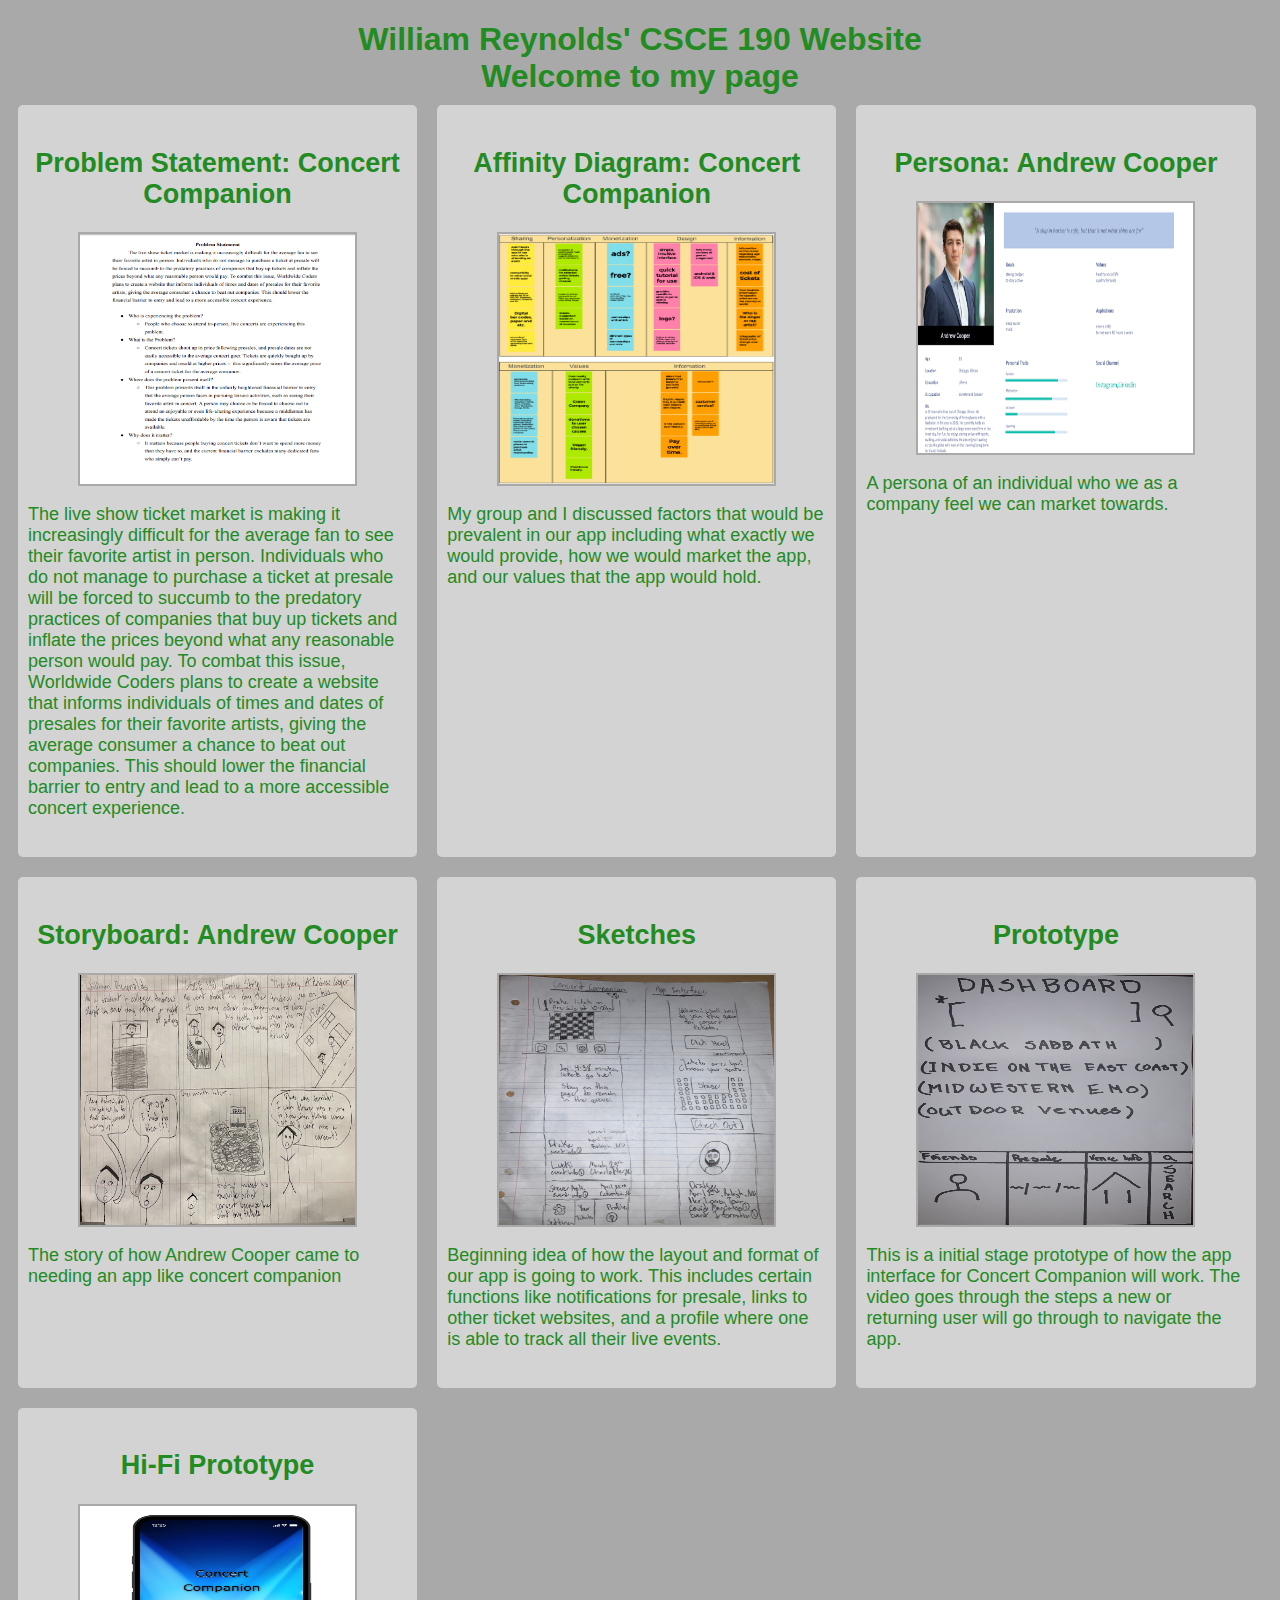
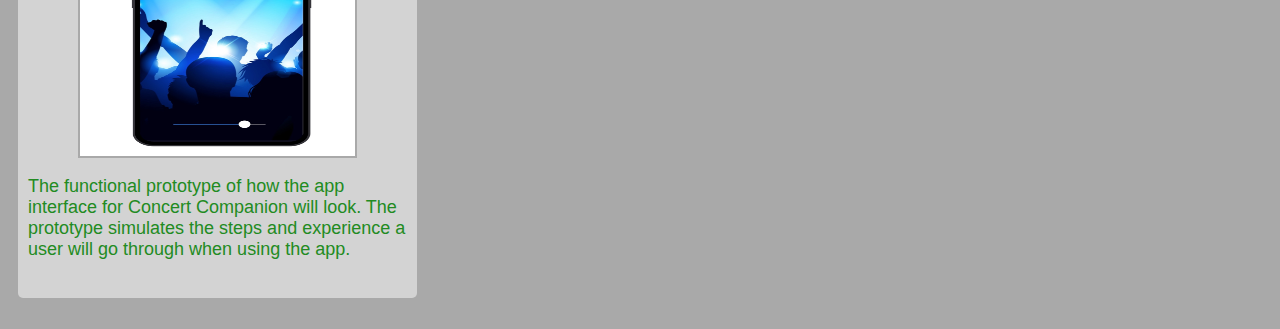
<file: index.html>
<!DOCTYPE html>
<html>
    <head>
        <title>CSCE 190: William Reynolds</title>
        <link rel = "stylesheet" href = "styles.css">
    </head>
    <body>
        <h1> William Reynolds' CSCE 190 Website<br>
            Welcome to my page


        <div class = "assignments">
            <!-- Problem Statement Assignment-->
            <section class = "assignment">
                <a href = "files/problemstatement.pdf"><h2>Problem Statement: Concert Companion</h2></a>

                    <a href = "files/problemstatement.pdf"><img src = "images/Problem Statement.png"
                    width = "350"
                    height = "250"></a>
                    
                    <p><span style = "font-weight:normal">
                    The live show ticket market is making it increasingly difficult for the average fan to see their favorite artist in person. Individuals who do not manage to purchase a ticket at presale will be forced to succumb to the predatory practices of companies that buy up tickets and inflate the prices beyond what any reasonable person would pay. To combat this issue, Worldwide Coders plans to create a website that informs individuals of times and dates of presales for their favorite artists, giving the average consumer a chance to beat out companies. This should lower the financial barrier to entry and lead to a more accessible concert experience. 
                    </span></p>
                        
                    </section>
            </section>

            <!-- Affinity Diagram Assignment-->
            <section class = "assignment"> 
                <a href = "files/affinitydiagram.pdf"><h2>Affinity Diagram: Concert Companion</h2></a>

                <a href = "files/affinitydiagram.pdf"><img src = "images/Affinity Diagram.png"
                    width = "350"
                    height = "250"></a>
                    <section class = "assignment-details">
                        <p><span style = "font-weight:normal">
                            My group and I discussed factors that would be prevalent in our app including what exactly we would provide, how we would market the app, and our values that the app would hold.
                        </span></p>
                        
                    </section>
            </section>

            <!-- Persona Assignment-->
            <section class = "assignment">
                <a href = "files/persona.pdf"><h2>Persona: Andrew Cooper</h2></a>

                <a href = "files/persona.pdf"><img src = "images/Andrew Cooper.png" href = "files/persona.pdf" 
                    width = "350"
                    height = "250"></a>
                    <section class = "assignment-details">
                            <p><span style = "font-weight:normal">
                        A persona of an individual who we as a company feel we can market towards.
                        </span></p>
                        
                    </section>
            </section>

            <!-- Storyboard Assignment-->
            <section class = "assignment">
                <a href = "files/storyboard.pdf"><h2>Storyboard: Andrew Cooper</h2></a>

                <a href = "files/storyboard.pdf"><img src = "images/Trey Storyboard.jpeg" href = "files/storyboard.pdf" 
                    width = "3500"
                    height = "250"></a>
                    <section class = "assignment-details">
                        <p><span style = "font-weight:normal">
                        The story of how Andrew Cooper came to needing an app like concert companion
                        </span></p>
                        
                    </section>
            </section>

            <!-- Sketches Assignment-->
            <section class = "assignment">
                <a href = "files/sketches.pdf"><h2>Sketches</h2></a>

                <a href = "files/sketches.pdf"><img src = "images/CSCE 190 Sketch.jpeg" href = "files/sketches.pdf" 
                    width = "350"
                    height = "250"></a>
                    <section class = "assignment-details">
                        <p><span style = "font-weight:normal">
                        Beginning idea of how the layout and format of our app is going to work. This includes certain functions like notifications for presale, links to other ticket websites, and a profile where one is able to track all their live events. 
                        </span></p>
                        
                    </section>
            </section>

            <!-- Prototype Assignment-->
            <section class = "assignment">
                <a href = "https://www.youtube.com/watch?v=CVF70X-1vpo"><h2>Prototype</h2></a>

                <a href = "https://www.youtube.com/watch?v=CVF70X-1vpo"><img src = "images/Paper Prototype.jpeg" href = "https://www.youtube.com/watch?v=CVF70X-1vpo" 
                    width = "350"
                    height = "250"></a>
                    <section class = "assignment-details">
                        <p><span style = "font-weight:normal">
                        This is a initial stage prototype of how the app interface for Concert Companion will work. The video goes through the steps a new or returning user will go through to navigate the app.
                        </span></p>
                        
                    </section>
            </section>

            <!-- Hi-Fi Prototype Assignment-->
            <section class = "assignment">
                <a href = "files/Hi-Fi Prototype Worldwide Coders/preview.html"><h2>Hi-Fi Prototype</h2></a>

                <a href = "files/Hi-Fi Prototype Worldwide Coders/preview.html"><img src = "images/Hi-Fi Prototype.jpeg" href = "files/Hi-Fi Prototype Worldwide Coders/preview.html" 
                    width = "350"
                    height = "250"></a>
                    <section class = "assignment-details">
                        <p><span style = "font-weight:normal">
                        The functional prototype of how the app interface for Concert Companion will look. The prototype simulates the steps and experience a user will go through when using the app.
                        </span></p>
                        
                    </section>
            </section>
        </div>
            
    </body>
</html>
</file>
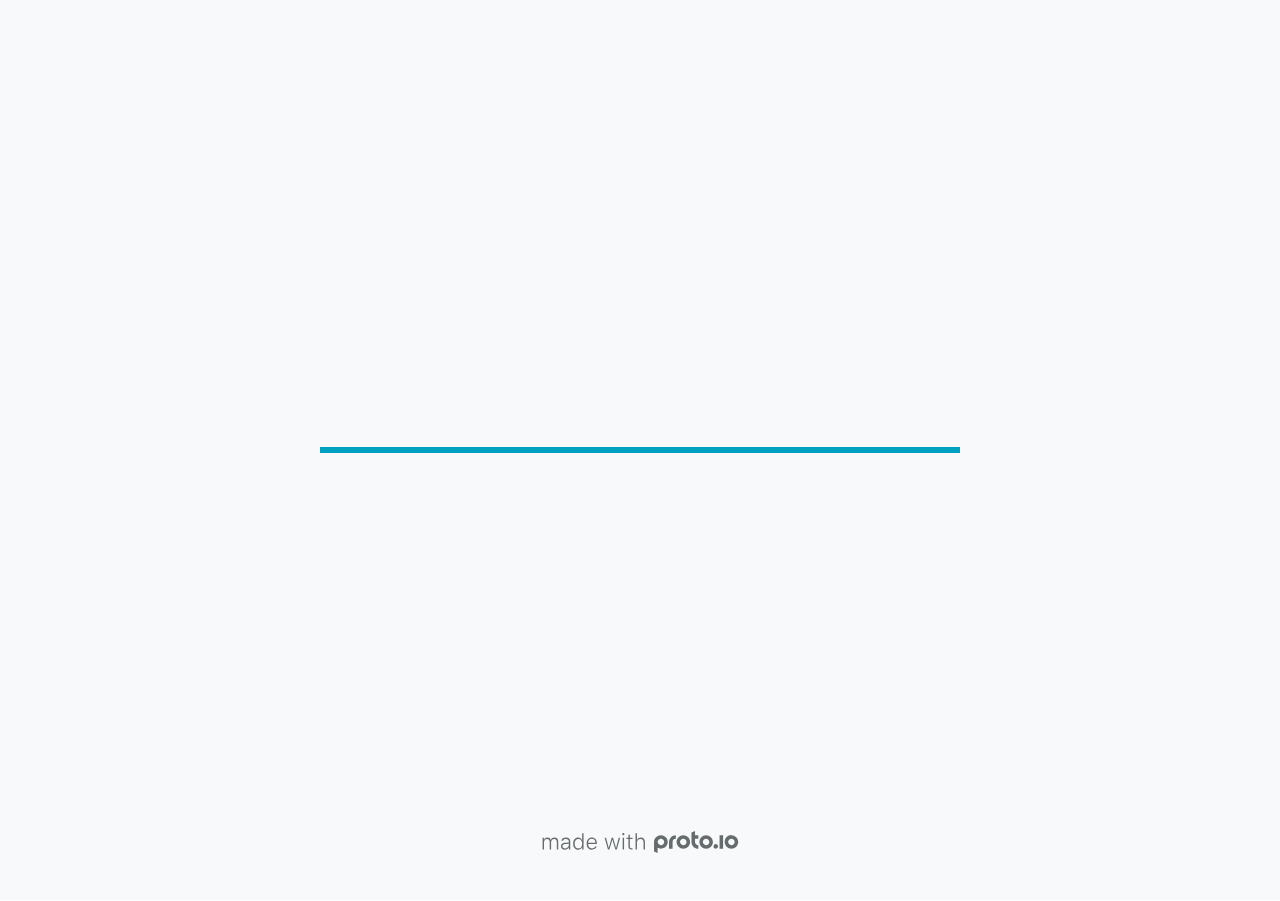
<file: files/Hi-Fi Prototype Worldwide Coders/src/index.html>
<!DOCTYPE HTML>
	<head>

		<meta charset="utf-8">

		<title>Concert Companion - Proto.io</title>

		
			<meta name="HandheldFriendly" content="True">
			<meta name="MobileOptimized" content="430"> 

			
			
			
			<meta name="viewport" content="minimum-scale=1.00, maximum-scale=1.00, initial-scale=1.00, user-scalable=no, shrink-to-fit=no" />

			
				<meta name="apple-mobile-web-app-capable" content="yes" />
				<meta name="apple-mobile-web-app-status-bar-style" content="black-translucent" />
			

			<meta name="format-detection" content="telephone=no">


			

            
            <link rel="icon" sizes="192x192" href="./src/assets/branding/android-icon-hires.png">
            <link rel="icon" sizes="128x128" href="./src/assets/branding/android-icon.png">

            
            <link href="./src/assets/branding/apple-touch-icon-retina180.png" sizes="180x180" rel="apple-touch-icon">

            
            <link href="./src/assets/branding/apple-touch-icon-retina.png" sizes="114x114" rel="apple-touch-icon">

            
            <link href="./src/assets/branding/apple-touch-icon.png" sizes="57x57" rel="apple-touch-icon">

            
            <link href="./src/assets/branding/startup.png" media="(device-width: 320px)" rel="apple-touch-startup-image">

            
            <link href="./src/assets/branding/startup-retina.png" media="(device-width: 320px) and (device-height: 480px) and (-webkit-device-pixel-ratio: 2)" rel="apple-touch-startup-image">

            
            <link href="./src/assets/branding/startup-568.png" media="(device-width: 320px) and (device-height: 568px) and (-webkit-device-pixel-ratio: 2)" rel="apple-touch-startup-image">

            
            <link href="./src/assets/branding/startup-retina-6.png" media="(device-width: 375px) and (device-height: 667px) and (orientation: portrait) and (-webkit-device-pixel-ratio: 2)" rel="apple-touch-startup-image">

            
            <link href="./src/assets/branding/startup-retina-6plus.png" media="(device-width: 414px) and (device-height: 736px) and (orientation: portrait) and (-webkit-device-pixel-ratio: 3)" rel="apple-touch-startup-image">

            
            <link href="./src/assets/branding/startup-retina-6plus-landscape.png" media="(device-width: 414px) and (device-height: 736px) and (orientation: landscape) and (-webkit-device-pixel-ratio: 3)" rel="apple-touch-startup-image">

            
            <link href="./src/assets/branding/startup-ipad.png" media="(device-width: 768px) and (orientation: portrait)" rel="apple-touch-startup-image">

            
            <link href="./src/assets/branding/startup-ipad-landscape.png" media="(device-width: 768px) and (orientation: landscape)" rel="apple-touch-startup-image">

            
            <link href="./src/assets/branding/startup-ipad-retina.png" media="(device-width: 768px) and (orientation: portrait) and (-webkit-device-pixel-ratio: 2)" rel="apple-touch-startup-image">

            
            <link href="./src/assets/branding/startup-ipad-landscape-retina.png" media="(device-width: 768px) and (orientation: landscape) and (-webkit-device-pixel-ratio: 2)" rel="apple-touch-startup-image">

            
            <link href="./src/assets/branding/startup-ipad-pro.png" media="(device-width: 1024px) and (orientation: portrait) and (-webkit-device-pixel-ratio: 2)" rel="apple-touch-startup-image">

            
            <link href="./src/assets/branding/startup-ipad-pro-landscape.png" media="(device-width: 1024px) and (orientation: landscape) and (-webkit-device-pixel-ratio: 2)" rel="apple-touch-startup-image">

			<meta http-equiv="cleartype" content="on"> 


			 
		    <script type="text/javascript" src="./scripts/plugins/jquery/jquery.js"></script>

			
				<link rel="stylesheet" href="./stylesheets/player-export.css" />
				<script type="text/javascript" src="./scripts/player-export.js"></script>
			

			
			<script type="text/javascript" src="./libraries/common/components.js"></script> 
			<link type="text/css" rel="Stylesheet" href="./libraries/common/components.1.00.css" /> 

			
					<script type="text/javascript" src="./libraries/ios9/components.js"></script> 
					<link type="text/css" rel="Stylesheet" href="./libraries/ios9/components.1.00.css" /> 
				
				<script type="text/javascript" src="./data/data.js"></script> 
			

		<style>
			body { width: 430px; height: 932px; }
			.landscape, .landscape .prx-page { min-height: 430px; }
			.portrait, .portrait .prx-page { min-height: 932px; }
		</style>

		<script type="text/javascript">

			prx.ver = '6.8.21.0';
			prx.url.account = 'https://worldwidecoders.proto.io';
			prx.url.staticassets = 'https://gal.proto.io';
			prx.url.devices = 'https://dteyv52hbg2at.cloudfront.net/devices';
			prx.url.static = 'https://dteyv52hbg2at.cloudfront.net';
			prx.url.siteurl = 'proto.io';
			prx.url.crossmsg = 'https://worldwidecoders.proto.io';

			prx.nodejsassetsserver = {};
			prx.nodejsassetsserver.host = ".proto.io";
			prx.nodejsassetsserver.subdomainprefix = "https://a3";
			prx.nodejsassetsserver.maxsubdomains = "20";

			prx.device_library = 'ios9';
			prx.devices[prx.device] = {
				name: prx.device
				,defaultOrientation: 'portrait'
				,portrait_applies: 1 //new
				,portrait: [430,932]
				,landscape_applies: 1 //new
				,landscape: [932,430]
				,allow_orientation_change: 1 //new
				,statusbar_skin: 'default' // new
				,statusbarheightportrait: 0
				,statusbarheightlandscape: 0
				,navigationbar_skin: 'default' //new
				,navigationbarheightportrait: 0
				,navigationbarheightlandscape: 0
				,normalportrait: [430,932]
				,normallandscape: [932,430]
				,device_s3bucket: 'd0465fc0-2500-4058-bd1e-55e4098b0c7d'
				,dpr: '1.00'
				,deviceType: "iphone14"
                ,showiPhoneXNotch: false
                ,hasCustomSkinNotch: false
				,appleWatchRoundedCorners: false
				,scrollType: "default"
				,initialscale: 1.00
				,targetdensitydpi: "device-dpi"
			}
			// save a copy of the device in the player state
			prx.currentPlayerStatus.projectDevice = prx.toolbox.clone(prx.devices[prx.device]);
			prx.currentPlayerStatus.targetDevice = {"ISANDROIDTABLET":0,"ISIPOD":0,"ISCHROME":0,"ISIOS":1,"ISMSIE":0,"ISMOZILLA":0,"isAndroid-Pad":0,"ISOPERA":0,"ISWEBKIT":0,"SOSVERSION":{"CBUILDVER":"","CMAJORVER":"","CMINORVER":"","CTEXT":"","IMINORVER":0,"IMAJORVER":0,"IBUILDVER":0},"ISIPAD":0,"ISMOBILE":1,"ISSAFARI":0,"ISIPHONE":1,"ISWINDOWS":0,"ISWINDOWSTOUCH":0,"ISDEVICE":1,"ISANDROID":0,"ISCUSTOM":0};
			prx.releaseChannel = 'stable';

			prx.projectsettings.id = '1a3eec94-aa71-4f89-a746-8f40e73637e9';
			prx.projectsettings.s3b = 'worldwidecoders-1436870-78851670-a433-1c63-4f4f064e8baf4d35';
			prx.projectsettings.account = 'worldwidecoders';
			prx.projectsettings.statusbar = '0'; 
			prx.projectsettings.statusbarapplies = '0';
			prx.projectsettings.navigationbar = '0';
			prx.projectsettings.navigationbarapplies = '0';
			prx.projectsettings.initialpageid = -1;
			
			
			prx.projectsettings.flashactions = 1;
			prx.projectsettings.gatrackingcode = '';

			prx.export2html = '1' == true;
			prx.mobPlayer = 0;

			prx.user.country = 'US';

			prx.s3Links = []; 
			var sLinkedAssets = [];
			

			prx.csrf_token = 'E8AE878E9AC2AB1E92DE4E2E1D3688892A684E94D70852215CE14061903E3882';

            

            
                            prx.assetsAccessToken = "eyJ0eXAiOiJKV1QiLCJhbGciOiJIUzI1NiJ9.eyJkIjp7InVpZCI6Ii0xIiwicHJvamVjdF9pZCI6IjFhM2VlYzk0LWFhNzEtNGY4OS1hNzQ2LThmNDBlNzM2MzdlOSJ9LCJ2IjowLCJleHAiOjE2ODE5Mjg0MDgsImlhdCI6MTY4MTc0ODQwOH0.jRrb4njVDrYFmucjF3KrJBzI11OXosmbWtY_rBhgcrM";

			prx.iniPlayer.iniPreLoad();

		</script>
	</head>

	

			<body class="player device-cursor-touch mobile-device-true " " id="mbd" >

				
				<div id="window-wrapper">
					<div id="dragarea"></div>
					<div id="statusbar"></div>
					<div id="underlay" style=""></div>

					<div class="prx-page" data-role="page" id="p-1" data-id="1"></div>
					
								<div class="prx-page" data-role="page" id="p-2" data-id="2"></div>
							
								<div class="prx-page" data-role="page" id="p-3" data-id="3"></div>
							
								<div class="prx-page" data-role="page" id="p-4" data-id="4"></div>
							
								<div class="prx-page" data-role="page" id="p-5" data-id="5"></div>
							
								<div class="prx-page" data-role="page" id="p-6" data-id="6"></div>
							
								<div class="prx-page" data-role="page" id="p-7" data-id="7"></div>
							
								<div class="prx-page" data-role="page" id="p-8" data-id="8"></div>
							
								<div class="prx-page" data-role="page" id="p-9" data-id="9"></div>
							
								<div class="prx-page" data-role="page" id="p-11" data-id="11"></div>
							
								<div class="prx-page" data-role="page" id="p-12" data-id="12"></div>
							
								<div class="prx-page" data-role="page" id="p-13" data-id="13"></div>
							
								<div class="prx-page" data-role="page" id="p-14" data-id="14"></div>
							
					<div id="navigationbar"></div>
					<div id="overlay"></div>
					<div id="trash"></div>
					<div id="quick-audios"></div>
				</div>

				 
			<div id="loader-wrapper">
				
				<div class="progress">
					<div class="progress-bar"></div>
				</div>
				<div id="poweredby"></div>
			</div>
			


			</body>
		

</html>
</file>
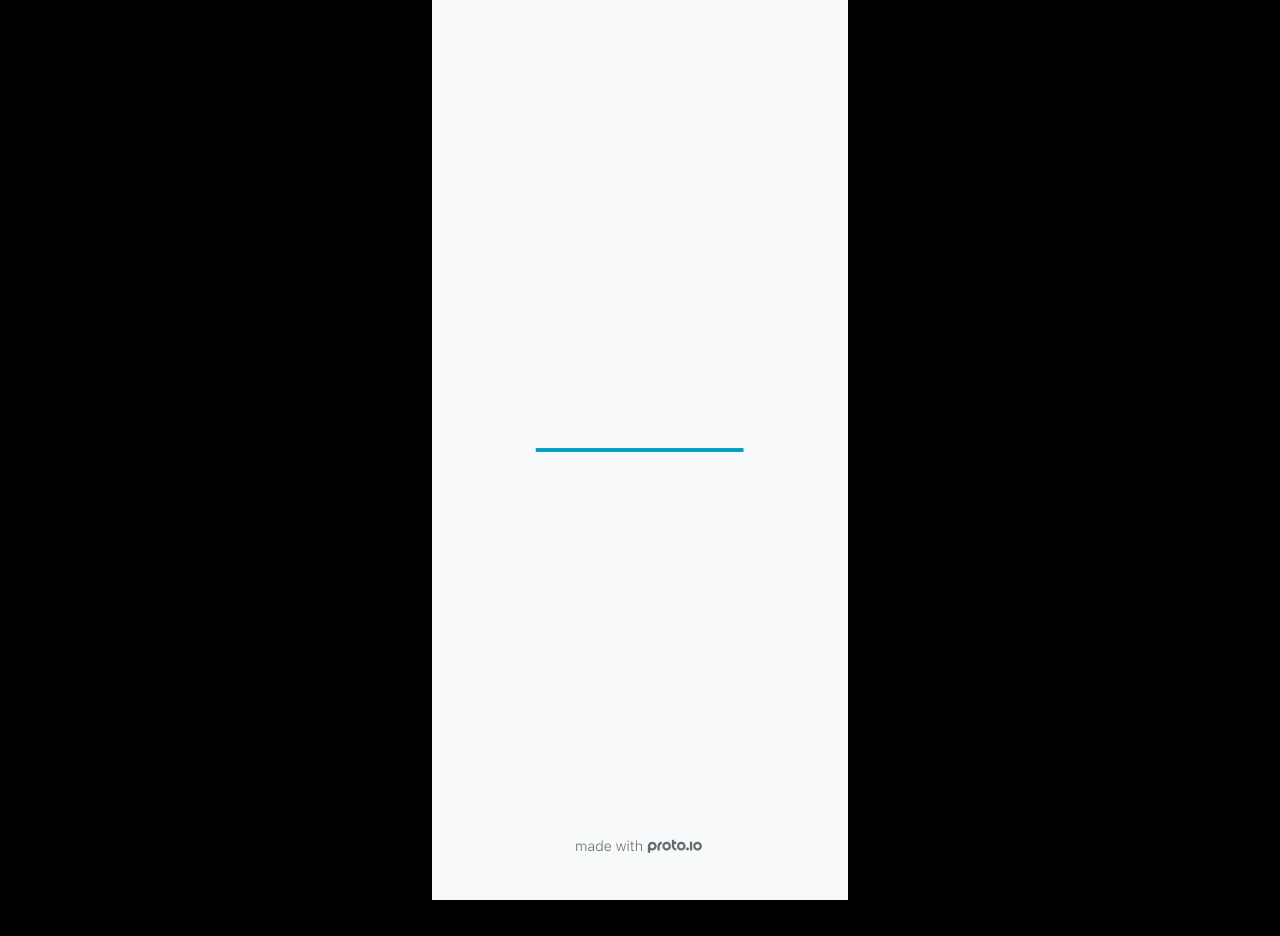
<file: files/Hi-Fi Prototype Worldwide Coders/fullscreen.html>
<!DOCTYPE HTML>
	<head>
		<meta charset="utf-8">

        
			<meta name="HandheldFriendly" content="True">
			<meta name="MobileOptimized" content="430"> 

			
			
			
			<meta name="viewport" content="minimum-scale=1, maximum-scale=1, initial-scale=1, user-scalable=no, shrink-to-fit=no" />

			
				<meta name="apple-mobile-web-app-capable" content="yes" />
				<meta name="apple-mobile-web-app-status-bar-style" content="black-translucent" />
			

			<meta name="format-detection" content="telephone=no">


			

            
            <link rel="icon" sizes="192x192" href="./src/assets/branding/android-icon-hires.png">
            <link rel="icon" sizes="128x128" href="./src/assets/branding/android-icon.png">

            
            <link href="./src/assets/branding/apple-touch-icon-retina180.png" sizes="180x180" rel="apple-touch-icon">

            
            <link href="./src/assets/branding/apple-touch-icon-retina.png" sizes="114x114" rel="apple-touch-icon">

            
            <link href="./src/assets/branding/apple-touch-icon.png" sizes="57x57" rel="apple-touch-icon">

            
            <link href="./src/assets/branding/startup.png" media="(device-width: 320px)" rel="apple-touch-startup-image">

            
            <link href="./src/assets/branding/startup-retina.png" media="(device-width: 320px) and (device-height: 480px) and (-webkit-device-pixel-ratio: 2)" rel="apple-touch-startup-image">

            
            <link href="./src/assets/branding/startup-568.png" media="(device-width: 320px) and (device-height: 568px) and (-webkit-device-pixel-ratio: 2)" rel="apple-touch-startup-image">

            
            <link href="./src/assets/branding/startup-retina-6.png" media="(device-width: 375px) and (device-height: 667px) and (orientation: portrait) and (-webkit-device-pixel-ratio: 2)" rel="apple-touch-startup-image">

            
            <link href="./src/assets/branding/startup-retina-6plus.png" media="(device-width: 414px) and (device-height: 736px) and (orientation: portrait) and (-webkit-device-pixel-ratio: 3)" rel="apple-touch-startup-image">

            
            <link href="./src/assets/branding/startup-retina-6plus-landscape.png" media="(device-width: 414px) and (device-height: 736px) and (orientation: landscape) and (-webkit-device-pixel-ratio: 3)" rel="apple-touch-startup-image">

            
            <link href="./src/assets/branding/startup-ipad.png" media="(device-width: 768px) and (orientation: portrait)" rel="apple-touch-startup-image">

            
            <link href="./src/assets/branding/startup-ipad-landscape.png" media="(device-width: 768px) and (orientation: landscape)" rel="apple-touch-startup-image">

            
            <link href="./src/assets/branding/startup-ipad-retina.png" media="(device-width: 768px) and (orientation: portrait) and (-webkit-device-pixel-ratio: 2)" rel="apple-touch-startup-image">

            
            <link href="./src/assets/branding/startup-ipad-landscape-retina.png" media="(device-width: 768px) and (orientation: landscape) and (-webkit-device-pixel-ratio: 2)" rel="apple-touch-startup-image">

            
            <link href="./src/assets/branding/startup-ipad-pro.png" media="(device-width: 1024px) and (orientation: portrait) and (-webkit-device-pixel-ratio: 2)" rel="apple-touch-startup-image">

            
            <link href="./src/assets/branding/startup-ipad-pro-landscape.png" media="(device-width: 1024px) and (orientation: landscape) and (-webkit-device-pixel-ratio: 2)" rel="apple-touch-startup-image">

			<meta http-equiv="cleartype" content="on"> 


			

		<title>Concert Companion - Proto.io player</title>

		
				<link type="text/css" rel="stylesheet" href="./src/stylesheets/preview-letterbox-min.css">
				<script type="text/javascript" src="./src/scripts/preview-letterbox-min.js"></script>
			

		<script type="text/javascript">
			var prx = window.prx || {};
			prx.letterboxmode = true;
			prx.orientation = 'portrait';
			prx.orientations = {};
			prx.orientations.portrait = 1;
			prx.orientations.landscape = 1;
			prx.project = {};
			prx.project.id = '1a3eec94-aa71-4f89-a746-8f40e73637e9';
			prx.project.title = 'Concert Companion';
			prx.project.version = 0;
			prx.project.livepreview = 0;
			prx.project.account = "worldwidecoders";
			prx.activePage = {};
			
				prx.user = false;
			
			prx.flashactions = 1;

			prx.device_library = 'ios9';
			prx.device = {
					name: prx.device
					,caption: "iPhone 14 Pro Max"
					,defaultOrientation: 'portrait'
					,portrait_applies: 1 //new
					,portrait: [430,932]
					,landscape_applies: 1 //new
					,landscape: [932,430]
					,allow_orientation_change: 1 && 1 //new

			}

			prx.url.crossmsg = 'https://worldwidecoders.proto.io';
			prx.ver = '6.8.21.0';
			prx.exitFullScreenUrl = 'https://worldwidecoders.proto.io/player/index.cfm?id=1a3eec94-aa71-4f89-a746-8f40e73637e9';
			prx.openURL = '';
			prx.downloadURL = '';

			
		</script>

		

	</head>

	<body>

		
				<iframe id="pio-playerframe" src="./src/index.html" scrolling="NO" style="width: 430px; height: 932px;" webkitAllowFullScreen mozallowfullscreen allowFullScreen allowvr allow="autoplay"></iframe>
				
						<script type="text/javascript">
							// remove parameter from address bar immediately if no changes
							let url = new URL(window.location.href);
							url.searchParams.delete('hc');
							url.searchParams.delete('ap');
							window.history.replaceState({}, document.title, url.toString());
						</script>
					
	</body>

</html>
</file>
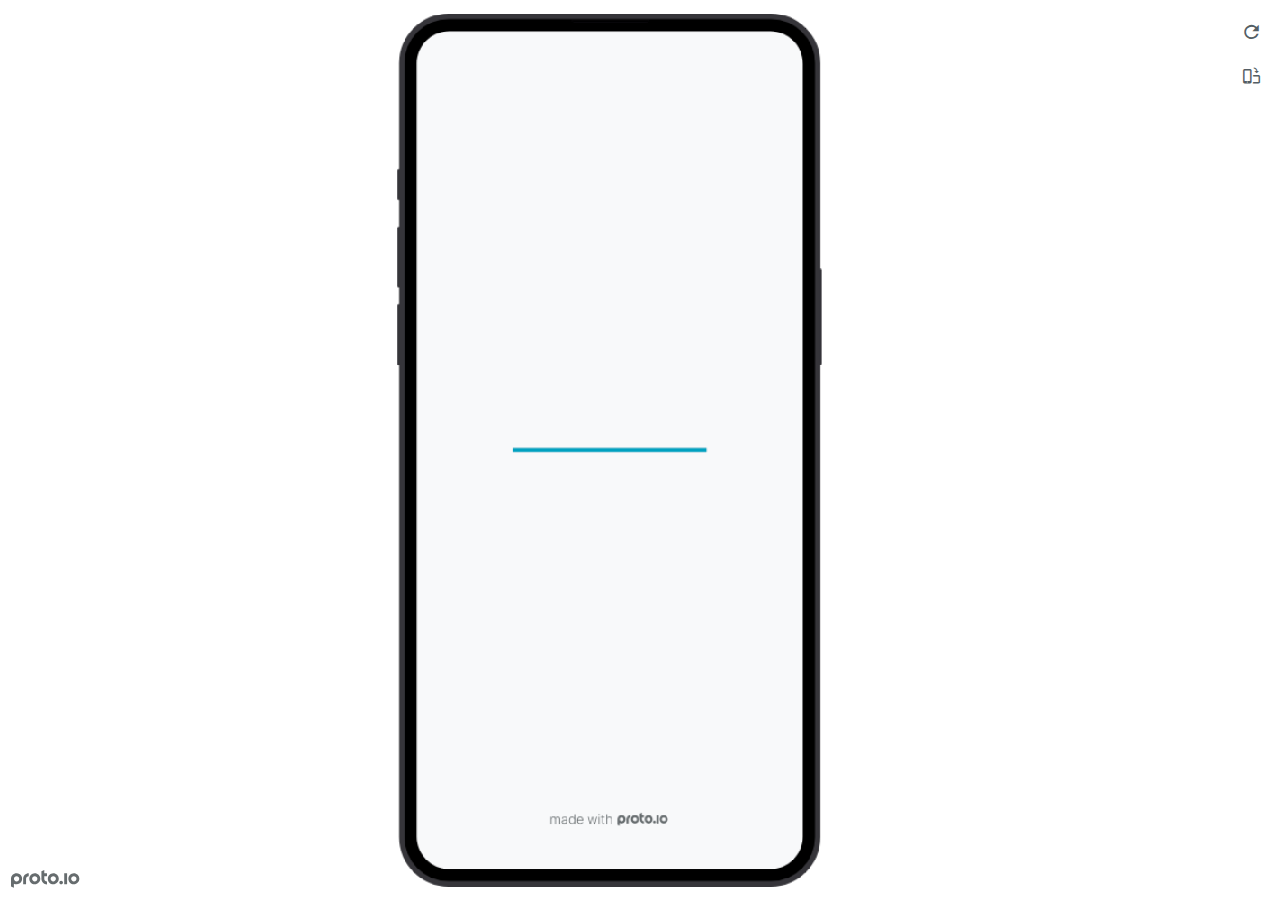
<file: files/Hi-Fi Prototype Worldwide Coders/preview.html>
<!DOCTYPE HTML>
    <head>
    <meta charset="utf-8">

    <title>Concert Companion - Proto.io player</title>

    
				<link type="text/css" rel="stylesheet" href="./src/stylesheets/preview-export-min.css">
				<script type="text/javascript" src="./src/scripts/preview-export-min.js"></script>
			

    <script type="text/javascript">
        var prx = window.prx || {};
        prx.orientation = 'portrait';
        prx.orientations = {};
        prx.orientations.portrait = 1;
        prx.orientations.landscape = 1;
        prx.project = {};
        prx.project.id = '1a3eec94-aa71-4f89-a746-8f40e73637e9';
        prx.project.title = 'Concert Companion';
        prx.project.version = 0;
        prx.project.livepreview = 0;
        prx.project.account = "worldwidecoders";
        prx.activePage = {};
        prx.usercountry = "us";
        
            prx.user = false;
        
        prx.skin = 'apple-phone-iphone14promax-1';
        prx.ver = '6.8.21.0';
        //prx.flashactions = 1;
		prx.flashactions = 1; //we are not using the DB value anymore

        prx.nodejsassetsserver = {};
        prx.nodejsassetsserver.host = ".proto.io";
        prx.nodejsassetsserver.subdomainprefix = "https://a3";
        prx.nodejsassetsserver.maxsubdomains = "20";
        prx.account = "worldwidecoders";
        prx.browserShowScreenshots = 'true';
        prx.url.crossmsg = 'https://worldwidecoders.proto.io';
        prx.playerUrl = 'https://worldwidecoders.proto.io/player/';
        prx.fullScreenUrl = 'https://worldwidecoders.proto.io/player/fullscreen/index.cfm?id=1a3eec94-aa71-4f89-a746-8f40e73637e9';
        prx.spaces = false;
        prx.csrf_token = '669C83AE6B663B0669DA1316EE1F8B40649CA016B3BA44CF378B6191C1D8BAE5';

        prx.bShowPlayerBetaPrompt = false;

        

    </script>

    

</head>


<body style="background-color:#FFFFFF">

    

    <div class="page-sidebar">
        
        <div class="sidebar-action-buttons">

            
                <span class="header-action-button player-icon-reload embed-icon-reload" id="refresh-preview">
                    <span class="tooltip">Refresh preview</span>
                </span>
                
                    <span  class="header-action-button player-icon-rotate embed-icon-rotate" id="change-orientation">
                        <span class="tooltip">Change orientation</span>
                    </span>
                

            <div class="header-action-button player-icon-enter-fullscreen-mode-icon" id="go-fullscreen">
                <span class="tooltip">Go full screen</span>
            </div>
        </div>

    </div>

    <div id="maincontent" class="portrait">

        <div id="shortcut-pressed-outer">
            <div id="shortcut-pressed"></div>
        </div>
        

			<div class="frame_generic">
				
				<div class="body_generic skin_apple-phone-iphone14promax-1 skin-wrapper skin-os-apple skin-device-phone skin-model-iphone14promax skin-size-1 skin-color-white skin-orientation-portrait skin-dimensions-430-932">

					<div class="buttons top"></div>
					<div class="detail-top"></div>
					<div class="web-search"></div>
					<div class="buttons left"></div>

					<div class="body_generic_inner">
						
						<iframe id="pio-playerframe" src="./src/index.html" scrolling="NO" style="width: 430px; height: 932px;" webkitAllowFullScreen mozallowfullscreen allowFullScreen allowvr allow="autoplay"></iframe>
						
                                <script type="text/javascript">
                                    // remove parameter from address bar immediately if no changes
                                    let url = new URL(window.location.href);
                                    url.searchParams.delete('hc');
									url.searchParams.delete('ap');
                                    window.history.replaceState({}, document.title, url.toString());
                                </script>
                            
					</div>

					<div class="buttons right"></div>
					<div class="detail-bottom"></div>
				</div>
				
			</div>
		
    </div>

    

    
            <div id="branding"></div>
        
</body>


<script type="text/javascript">
    
</script>
</html>
</file>
<file: styles.css>
body {
    background: darkgray;
    font-family: Arial, Helvetica, sans-serif;
    
}

.assignments{
    display: flex;
    flex-wrap: wrap;
}

.assignment {
    width: 30%;
    padding: 10px;
    margin: 10px;
    padding: 20px 10px;
    background: lightgray;
    border-radius: 5px;
}

.assignment img{
    width: 275px;
    margin: 10px;
    border: 2px solid darkgray;
    display:block;
    margin: auto;
}

.assignment img:hover{
    border: 2px solid white;
}

h1{
    color: forestgreen;
    text-align: center;
    
}

h2{
    text-align: center;
}

a {
    text-decoration: none;
    color: forestgreen;
    font-size: large;

}

a:hover {
    color: white;
}

p{
    text-align: left;
    font-size: large;
}
</file>
<file: files/Hi-Fi Prototype Worldwide Coders/src/stylesheets/player-export.css>
/*!
 * 
 *                                                                       
 *                              ::;;;;                                   
 *    ::,,,,::    ::,,  ,,,,::::::11ii::,,::,,,,::      ::::,,::,,,,::   
 *  ,,111111ii,,::1111::111111ii::111111::111111ii,,    ii11,,ii111111,, 
 *  11ii::;;11;;ii11::iiii::;;11;;11ii::ii11::::11ii    ii11;;11;;::ii11 
 *  11;;  ::11ii11;;::11ii  ::11ii11ii,,iiii..  iiii    ii11;;11::  ;;11 
 *  1111;;ii11;;11;;,,ii11::ii11;;ii11;;;;11;;;;11;;;;;;ii11::11ii;;11ii 
 *  11111111;;::11;;  ::ii1111;;  ::ii11::ii1111ii::11ii;;11,,;;1111ii:: 
 *  11;;,,::  ,,::,,      ::,,        ::::  ::::    ,,,,::::    ::,,     
 *  ;;;;                                                                 
 *                                                                       
 *  Build: 4/5/2023, 10:34:19 AM
 */

/*!
 * Waves v0.5.5
 * http://fian.my.id/Waves
 *
 * Copyright 2014 Alfiana E. Sibuea and other contributors
 * Released under the MIT license
 * https://github.com/fians/Waves/blob/master/LICENSE
 */.mask-inner{position:relative;background-size:100% 100%;background-repeat:no-repeat}.mask-inner .mask-inner{transform:none!important}.mask-border .mborder,.mask-filter{height:100%;width:100%}.mask-border .mborder{border:1px solid hsla(0,0%,100%,.8);position:absolute;pointer-events:none}.mask-border .area-border{border:1px solid #00a1c0;left:0;top:0;position:absolute;transform-origin:0 0;box-sizing:border-box}.mask-border .mask-radius{width:100%;height:100%;overflow:hidden;position:absolute}.mask-border .mask-radius .mask-radius-border{position:relative;width:100%;height:100%;border:1px solid hsla(0,0%,100%,.8)}.mask-border.hide-handles .prx-resizable-handle{opacity:0;pointer-events:none!important}.mask-border.hide-handles .area-border{border:1px dashed #b4bcbf}.mask-wrapper{overflow:hidden;height:100%;pointer-events:none}.mask-wrapper.borderPos-inside{box-sizing:border-box}.mask-wrapper.borderPos-outside{width:100%;height:100%}.mask-wrapper.borderPos-outside .mask-inner{box-sizing:content-box}.mask-edit-mode-handles{pointer-events:none}.mask-edit-mode-handles.hide-handles .prx-resizable-handle,.mask-edit-mode-handles.hide-handles .prx-rotate-handle{opacity:0;pointer-events:none!important}.mask-edit-mode-handles.hide-handles .xborder{border-color:#b4bcbf!important}abbr,address,article,aside,audio,b,blockquote,body,caption,cite,code,dd,del,dfn,div,dl,dt,em,fieldset,figure,footer,form,h1,h2,h3,h4,h5,h6,header,hgroup,html,i,iframe,img,ins,kbd,label,legend,li,mark,menu,nav,object,ol,p,pre,q,samp,section,small,span,strong,sub,sup,table,tbody,td,tfoot,th,thead,time,tr,ul,var,video{margin:0;padding:0;border:0;outline:0;font-size:100%;background:transparent}article,aside,details,figcaption,figure,footer,header,hgroup,nav,section{display:block}audio,canvas,video{display:inline-block;*display:inline;*zoom:1}[hidden],audio:not([controls]){display:none}html{font-size:100%;-webkit-text-size-adjust:100%;-ms-text-size-adjust:100%}body{margin:0;font-size:13px}body,button,input,select,textarea{font-family:sans-serif;color:#222}a{color:#00e}a:visited{color:#551a8b}a:hover{color:#06e}a:focus{outline:thin dotted}a:active,a:hover{outline:0}abbr[title]{border-bottom:1px dotted}b,strong{font-weight:700}blockquote{margin:1em 40px}dfn{font-style:italic}hr{display:block;height:1px;border:0;border-top:1px solid #ccc;margin:1em 0;padding:0}ins{background:#ff9;text-decoration:none}ins,mark{color:#000}mark{background:#ff0;font-style:italic;font-weight:700}code,kbd,pre,samp{font-family:monospace,serif;_font-family:courier new,monospace;font-size:1em}pre{white-space:pre;white-space:pre-wrap;word-wrap:break-word}q{quotes:none}q:after,q:before{content:"";content:none}small{font-size:85%}sub,sup{font-size:75%;line-height:0;position:relative;vertical-align:baseline}sup{top:-.5em}sub{bottom:-.25em}ol,ul{margin:1em 0;padding:0 0 0 40px}dd{margin:0 0 0 40px}nav ol,nav ul{list-style:none;list-style-image:none;margin:0;padding:0}img{border:0;-ms-interpolation-mode:bicubic}svg:not(:root){overflow:hidden}figure,form{margin:0}fieldset{margin:0}fieldset,legend{border:0;padding:0}legend{*margin-left:-7px}button,input,select,textarea{font-size:100%;margin:0;vertical-align:baseline;*vertical-align:middle}button,input{line-height:normal;*overflow:visible}table button,table input{*overflow:auto}[role=button],button,input[type=button],input[type=reset],input[type=submit]{-webkit-appearance:button}input[type=checkbox],input[type=radio]{box-sizing:border-box;padding:0}input[type=search]{-webkit-appearance:textfield;-moz-box-sizing:content-box;-webkit-box-sizing:content-box;box-sizing:content-box}input[type=search]::-webkit-search-decoration{-webkit-appearance:none}button::-moz-focus-inner{border:0;padding:0}textarea{overflow:auto;vertical-align:top;resize:vertical}input:invalid,textarea:invalid{background-color:#f0dddd}table{border-collapse:collapse;border-spacing:0}td{vertical-align:top}.nocallout{-webkit-touch-callout:none}textarea[contenteditable]{-webkit-appearance:none}.gifhidden{position:absolute;left:-100%}.ir{display:block;border:0;text-indent:-999em;overflow:hidden;background-color:transparent;background-repeat:no-repeat;text-align:left;direction:ltr}.ir br{display:none}.hidden{display:none!important;visibility:hidden}.visuallyhidden{border:0;clip:rect(0 0 0 0);height:1px;margin:-1px;overflow:hidden;padding:0;position:absolute;width:1px}.visuallyhidden.focusable:active,.visuallyhidden.focusable:focus{clip:auto;height:auto;margin:0;overflow:visible;position:static;width:auto}.invisible{visibility:hidden}.clearfix:after,.clearfix:before{content:"";display:table}.clearfix:after{clear:both}.clearfix{*zoom:1}@media print{*{background:transparent!important;color:#000!important;text-shadow:none!important;filter:none!important;-ms-filter:none!important}a,a:visited{text-decoration:underline}a[href]:after{content:" (" attr(href) ")"}abbr[title]:after{content:" (" attr(title) ")"}.ir a:after,a[href^="#"]:after,a[href^="javascript:"]:after{content:""}blockquote,pre{border:1px solid #999;page-break-inside:avoid}thead{display:table-header-group}img,tr{page-break-inside:avoid}img{max-width:100%!important}@page{margin:.5cm}h2,h3,p{orphans:3;widows:3}h2,h3{page-break-after:avoid}}#eval-iframe{display:none}body{-webkit-appearance:none;-webkit-box-flex:1;-webkit-touch-callout:none;-webkit-tap-highlight-color:rgba(0,0,0,0)}*{-webkit-user-select:none;-khtml-user-select:none;-moz-user-select:-moz-none;-o-user-select:none;user-select:none}input,textarea{-webkit-user-select:text;-khtml-user-select:text;-moz-user-select:text;-o-user-select:text;user-select:text}#dragarea{font-family:Helvetica,Arial,sans-serif;text-align:left}.text{height:95%;overflow:auto}.wrap{overflow:hidden}.pos,.spos{position:absolute}.action-highlight{position:absolute;top:0;left:0;height:100%;width:100%;background:rgba(255,255,0,.5);background:rgba(64,208,255,.3);opacity:0;pointer-events:none;-webkit-transition:opacity .2s ease-in;transition:opacity .2s ease-in;border:2px solid #40c8f4;padding:3px;box-sizing:border-box}.action-highlight-simple-visible,.action-highlight-visible{opacity:1}#appModeNote{background-color:#333;border-top:5px solid #000;bottom:0;color:#f0f0f0;display:none;font-family:helvetica;left:0;padding:10px 0;position:fixed;text-align:center;width:100%}#appModeNote em{display:block;font-size:20px;font-weight:700;line-height:26px}#appModeNote span{display:block;font-size:14px;line-height:20px}.hidden{display:none}.prx-page.loadedFrom{display:block}.prx-page.loadedTo{z-index:999999}.prx-page.loadedTo-1{z-index:10000000}.prx-page.loadedTo-2{z-index:10000001}.prx-page.loadedTo-3{z-index:10000002}.prx-page.loadedTo-4{z-index:10000003}.prx-page.loadedTo-5{z-index:10000004}.prx-page.loadedTo-6{z-index:10000005}.prx-page.loadedTo-7{z-index:10000006}.prx-page.loadedTo-8{z-index:10000007}.prx-page.loadedTo-9{z-index:10000008}.prx-page.loadedTo-10{z-index:10000009}.prx-page.loadedTo-11{z-index:10000010}.prx-page.loadedTo-12{z-index:10000011}.prx-page.loadedTo-13{z-index:10000012}.prx-page.loadedTo-14{z-index:10000013}.prx-page.loadedTo-15{z-index:10000014}.prx-page.loadedTo-16{z-index:10000015}.prx-page.loadedTo-17{z-index:10000016}.prx-page.loadedTo-18{z-index:10000017}.prx-page.loadedTo-19{z-index:10000018}.prx-page.loadedTo-20{z-index:10000019}.prx-page.loadedTo-21{z-index:10000020}.prx-page.loadedTo-22{z-index:10000021}.prx-page.loadedTo-23{z-index:10000022}.prx-page.loadedTo-24{z-index:10000023}.prx-page.loadedTo-25{z-index:10000024}.prx-page.loadedTo-26{z-index:10000025}.prx-page.loadedTo-27{z-index:10000026}.prx-page.loadedTo-28{z-index:10000027}.prx-page.loadedTo-29{z-index:10000028}.prx-page.loadedTo-30{z-index:10000029}#navigationbar,#statusbar{background:transparent 0 0;display:block;width:100%;border:0;top:0;position:fixed;z-index:1}#loader-wrapper{background:#f8f9fa;height:100%;left:0;position:fixed;top:0;width:100%;z-index:99999;font-size:11px}#loader-wrapper .progress{position:absolute;top:50%;left:50%;transform:translate(-50%,-50%);-ms-transform:translate(-50%,-50%);-webkit-transform:translate(-50%,-50%);width:50%;height:4px;background-color:#ddd}#loader-wrapper .progress-bar{position:relative;width:0;height:4px;-webkit-transition:.4s linear;-moz-transition:.4s linear;-o-transition:.4s linear;transition:.4s linear;-webkit-transition-property:width,background-color;-moz-transition-property:width,background-color;-o-transition-property:width,background-color;transition-property:width,background-color}#loader-wrapper .progress-bar:before,.progress-bar:after{content:"";position:absolute;top:0;left:0;right:0}#loader-wrapper .progress-bar:before{bottom:0;background-color:#ddd}#loader-wrapper .progress-bar:after{z-index:2;bottom:0;background:#00a1c0}#loader-wrapper #app-icon{position:absolute;top:50%;left:50%;transform:translate(-50%,-150%);-ms-transform:translate(-50%,-150%);-webkit-transform:translate(-50%,-150%);width:114px;height:114px}#loader-wrapper #poweredby{position:absolute;bottom:5%;left:50%;transform:translate(-50%);-ms-transform:translate(-50%);-webkit-transform:translate(-50%);width:100%;height:16px;background-image:url(/images/player/player-logo.svg);background-repeat:no-repeat;background-position:top;background-size:auto 200%;z-index:99999}body{-moz-transition:opacity .3s linear;-o-transition:opacity .3s linear;-webkit-transition:opacity .3s linear;transition:opacity .3s linear}.reloading{background:#fff!important;opacity:0}@media (min-width:481px) and (max-width:1079px){#loader-wrapper .progress,#loader-wrapper .progress-bar{height:4px}}@media (min-width:1080px){#loader-wrapper #poweredby{height:24px}#loader-wrapper .progress,#loader-wrapper .progress-bar{height:6px}}@media (width:1280px) and (height:768px){#loader-wrapper .progress,#loader-wrapper .progress-bar{height:2px}}.pointer-events-none{pointer-events:none!important}body .prx-page{-webkit-trans1form:translate3d(0,0,0)}.prx-page .type-symbol .box{-w1ebkit-transform:translateZ(0)}html{background:transparent}body{background:#fff;overflow:hidden}body.mobile-device-true *{-webkit-text-size-adjust:100%}body.mobile-device-false *{-webkit-text-size-adjust:initial}#window-wrapper{width:100%;height:100%;overflow:hidden;position:relative}#dragarea{background:transparent;display:none}#overlay,#quick-audios,#trash,#underlay{position:absolute;top:0;left:0}#quick-audios,#trash{display:none}.visible{display:block!important}.iScrollHorizontalScrollbar,.iScrollVerticalScrollbar{z-index:auto!important}.overlay{position:fixed;left:0;right:0;bottom:0;top:0}.ui-mobile-viewport-transitioning,.ui-mobile-viewport-transitioning .prx-page{o1verflow:visible!important}.box[style*="z-index:0;"],.box[style*="z-index: 0;"]{z-index:auto!important}.box[data-mpoverlay="1"]{pos1ition:fixed}#temp-for-external-link{display:none}#dragarea,html{background:transparent!important}.hide{display:none!important}*{outline:none}.ghost-component,.ghost-component *,.ghost-component .box *{pointer-events:none!important}#statusbar{position:fixed!important}.prx-page{position:absolute;display:none}.prx-page.prx-page-active,.prx-page[class*=prx-page-transitioning-]{display:block}.prx-page[class*=prx-page-transitioning-]{overflow:hidden}.prx-page.prx-page-transitioning-overlay-in-source,.prx-page.prx-page-transitioning-overlay-out-target{overflow:visible}.prx-page.prx-page-below{z-index:10}.prx-page.prx-page-above{z-index:20}#overlay{z-index:30}.prx-page.prx-page-transition-flip,.prx-page.prx-page-transition-turn{-webkit-backface-visibility:hidden;-moz-backface-visibility:hidden;backface-visibility:hidden}.prx-page.prx-page-transition-turn{-webkit-transform:translateZ(0);-moz-transform:translateZ(0);-webkit-transform-origin:0 center;-moz-transform-origin:0 center;transform-origin:0 center;transform:translateZ(0)}.prx-page.prx-page-transition-flow:not(.prx-page-transition-flow-overlay),.prx-page.prx-page-transition-overlay-top{box-shadow:0 0 20px rgba(0,0,0,.4)}.prx-page-above.prx-page-transition-notificationInWatchOS{transition:background-color .45s ease-out}.prx-page-above.prx-page-transition-notificationInWatchOS.prx-page-transition-notificationInWatchOS-notification-in{background-color:transparent!important;transition:background-color 0s ease-out}.device-cursor-touch,.device-cursor-touch *{cursor:url(/images/player/touch-cursor-64.png) 32 32,default!important;cursor:-webkit-image-set(url("/images/player/touch-cursor-64.png") 1x,url("/images/player/touch-cursor-64@2x.png") 2x) 32 32,default!important}.device-cursor-web,.device-cursor-web *{cursor:default}.device-cursor-web .delayedtap,.device-cursor-web .delayedtap *,.device-cursor-web .interaction-click,.device-cursor-web .interaction-click *,.device-cursor-web .interaction-tap,.device-cursor-web .interaction-tap *,.device-cursor-web .release,.device-cursor-web .release *,.device-cursor-web .touch,.device-cursor-web .touch *{cursor:pointer;cursor:hand}.device-cursor-web [data-component-type=text]{cursor:default}.device-cursor-web .move,.device-cursor-web .move *{cursor:move}.device-cursor-web input,.device-cursor-web textarea{cursor:text}.do-chrome-fix #window-wrapper{-webkit-perspective:1}.do-chrome-fix .pos{-webkit-backface-visibility:hidden;-webkit-transform:translateZ(0)}.do-chrome-fix *{-w1ebkit-transform:translateZ(0) scale(1) scaleX(1) skew(0deg,0deg) skewX(0deg) skewY(0deg) rotateX(0deg) rotateY(0deg) rotate(0deg)}.do-chrome-fix.dont-do-chrome-fix #window-wrapper{-webkit-perspective:none}.do-chrome-fix.dont-do-chrome-fix .pos{-webkit-backface-visibility:visible;-webkit-transform:none}.prx-page-transitioning:not(.prx-page-transitioning-overlay-in-source):not(.loadedFrom) [data-mpoverlay="1"]{display:none}#fps{position:fixed;z-index:9999;font-size:18px;top:20px;left:20px;background:rgba(0,0,0,.8);border-radius:6px;color:#fff;padding:3px 10px}#fps,.cbutton{pointer-events:none}.cbutton{position:absolute;display:inline-block;padding:0;border:none;background:none;color:#286aab;font-size:1.4em;overflow:visible;-webkit-transition:color .7s;transition:color .7s;-webkit-tap-highlight-color:rgba(0,0,0,0)}.cbutton.cbutton--click,.cbutton:focus{outline:none;color:#3c8ddc}.cbutton:after{position:absolute;width:100%;height:100%;border-radius:50%;content:"";opacity:0;pointer-events:none}.cbutton--effect-jelena:after{border:3px solid hsla(0,0%,82.7%,.7)}.cbutton--effect-jelena.cbutton--click:after{-webkit-animation:anim-effect-jelena .3s ease-out forwards;animation:anim-effect-jelena .3s ease-out forwards}@-webkit-keyframes anim-effect-jelena{0%{opacity:1;-webkit-transform:scale3d(.6,.6,1);transform:scale3d(.6,.6,1)}to{opacity:0;-webkit-transform:scale3d(1.2,1.2,1);transform:scale3d(1.2,1.2,1)}}@keyframes anim-effect-jelena{0%{opacity:1;-webkit-transform:scale3d(.5,.5,1);transform:scale3d(.5,.5,1)}to{opacity:0;-webkit-transform:scale3d(1.2,1.2,1);transform:scale3d(1.2,1.2,1)}}.cbutton--effect-sanja:after{background:hsla(0,0%,75.3%,.3)}.cbutton--effect-sanja.cbutton--click:after{-webkit-animation:anim-effect-sanja 1s ease-out forwards;animation:anim-effect-sanja 1s ease-out forwards}@-webkit-keyframes anim-effect-sanja{0%{opacity:1;-webkit-transform:scale3d(.5,.5,1);transform:scale3d(.5,.5,1)}25%{opacity:1;-webkit-transform:scaleX(1);transform:scaleX(1)}to{opacity:0;-webkit-transform:scaleX(1);transform:scaleX(1)}}@keyframes anim-effect-sanja{0%{opacity:1;-webkit-transform:scale3d(.5,.5,1);transform:scale3d(.5,.5,1)}25%{opacity:1;-webkit-transform:scaleX(1);transform:scaleX(1)}to{opacity:0;-webkit-transform:scaleX(1);transform:scaleX(1)}}#log{position:fixed;z-index:9999;font-size:24px;top:20px;right:20px;pointer-events:none}.watchOSscrollbars .iScrollVerticalScrollbar{position:fixed!important;width:12px!important;background-color:hsla(0,0%,100%,.3)!important;border-radius:8px!important;z-index:99999!important}.watchOSscrollbars .iScrollIndicator{background:#fff!important;border-radius:8px!important;left:2px!important;width:8px!important}.applewatch-rounded-corners{-webkit-clip-path:inset(0 0 0 0 round 63px);clip-path:inset(0 0 0 0 round 63px)}.group-action-prediv{position:absolute}.player .type-symbol.type-symbol-transparent .group-action-prediv{pointer-events:auto}.initialise-hidden-container{display:block!important;visibility:hidden!important}.a-enter-vr{height:0!important}.fullscreen-vr .prx-page{transform:none!important;position:fixed!important}

/*!
 * Waves v0.5.5
 * http://fian.my.id/Waves
 *
 * Copyright 2014 Alfiana E. Sibuea and other contributors
 * Released under the MIT license
 * https://github.com/fians/Waves/blob/master/LICENSE
 */.waves-effect{position:relative;overflow:hidden}.waves-effect.box{position:absolute}.waves-effect .waves-ripple{position:absolute;border-radius:50%;width:100px;height:100px;margin-top:-50px;margin-left:-50px;opacity:0;background-color:rgba(0,0,0,.2);pointer-events:none}.waves-effect.waves-light .waves-ripple{background-color:hsla(0,0%,100%,.4)}.waves-button,.waves-circle{-webkit-mask-image:-webkit-radial-gradient(circle,#fff 100%,#000 0);mask-image:radial-gradient(circle,#fff 100%,#000 0)}.waves-button,.waves-button-input,.waves-button:hover,.waves-button:link,.waves-button:visited{white-space:nowrap;vertical-align:middle;cursor:pointer;border:none;outline:none;color:inherit;background-color:transparent;font-size:14px;text-align:center;text-decoration:none;z-index:1}.waves-button{padding:10px 15px;border-radius:2px}.waves-button-input{margin:0;padding:10px 15px}.waves-input-wrapper{border-radius:2px;vertical-align:bottom}.waves-input-wrapper.waves-button{padding:0}.waves-input-wrapper .waves-button-input{position:relative;top:0;left:0;z-index:1}.waves-block{display:block}a.waves-effect .waves-ripple{z-index:-1}#loader-wrapper #poweredby{background-image:url(../images/player/player-logo.svg)!important}.device-cursor-touch,.device-cursor-touch *{cursor:url(../images/player/touch-cursor-64.png) 32 32,default!important;cursor:-webkit-image-set(url("../images/player/touch-cursor-64.png") 1x,url("../images/player/touch-cursor-64@2x.png") 2x) 32 32,default!important}
</file>
<file: files/Hi-Fi Prototype Worldwide Coders/src/libraries/common/components.1.00.css>
.type-shapes .shape-wrapper{width:100%;height:100%;-moz-box-sizing:border-box;-webkit-box-sizing:border-box;box-sizing:border-box;background-clip:content-box}.type-shapes .shapes-text-container{position:absolute;top:0;left:0;right:0;display:table;width:100%;height:100%;text-align:center}.type-shapes .shapes-text-container>span{display:table-cell;vertical-align:middle}.type-shapes svg{overflow:visible}.player .type-symbol{overflow:hidden}.player .type-symbol.symbol-scroll{-webkit-perspective:1000}.player .type-symbol.type-symbol-transparent{pointer-events:none !important}.player .type-symbol.type-symbol-transparent .box{pointer-events:auto}.type-symbol.fullscreen{transform:none !important;width:100vw !important;height:100vh !important}.type-symbol>.type-symbol-hover-message,.type-symbol.ui-draggable-dragging:hover>.type-symbol-hover-message,.type-symbol.prx-resizable-resizing:hover>.type-symbol-hover-message{display:none;position:absolute;color:#fff;font-family:Helvetica,Arial,sans-serif !important;background:rgba(0,0,0,.7);top:50%;left:50%;text-align:center;position:absolute;pointer-events:none;width:70px;height:30px;line-height:15px;font-size:10px !important;border-radius:3px;margin:-20px 0 0 -40px;padding:5px}.type-symbol:hover>.type-symbol-hover-message{display:block}.type-vrsymbol.fullscreen{transform:none !important;width:100vw !important;height:100vh !important}.type-vrsymbol.fullscreen canvas{width:100vw !important;height:100vh !important}.type-vrsymbol>.type-vrsymbol-hover-message,.type-vrsymbol.ui-draggable-dragging:hover>.type-vrsymbol-hover-message,.type-vrsymbol.prx-resizable-resizing:hover>.type-vrsymbol-hover-message{display:none;position:absolute;color:#fff;font-family:Helvetica,Arial,sans-serif !important;background:rgba(0,0,0,.7);top:50%;left:50%;text-align:center;position:absolute;pointer-events:none;width:70px;height:30px;line-height:15px;font-size:10px !important;border-radius:3px;margin:-20px 0 0 -40px;padding:5px}.type-vrsymbol:hover>.type-vrsymbol-hover-message{display:block}.type-text.v2-text .text-contents{o1verflow:hidden;width:100%;height:100%}.type-text.v2-text.box [data-editableProperty]{word-wrap:break-word !important}.type-text .autoresize{white-space:nowrap}.player .type-text .autoResize-true{white-space:nowrap}.type-richtext p{margin:0;line-height:normal}.type-rectangle .inner-rec{position:absolute;width:100%;height:100%;-moz-box-sizing:border-box;-webkit-box-sizing:border-box;box-sizing:border-box;background-clip:content-box}.type-rectangle .shapes-image-background{top:0;left:0;width:100%;height:100%;position:absolute;background-position:center;background-repeat:no-repeat}.type-rectangle[data-shape-type=oval] .shapes-image-background{border-radius:50%}.type-rectangle .shapes-text-container{display:table;width:100%;height:100%;text-align:center}.type-rectangle .shapes-text-container>span{display:table-cell;vertical-align:middle}.type-horizontalline .inner{width:100%;height:0}.type-verticalline .inner{width:0;height:100%}.type-actionarea .inner-rec{width:100%;height:100%}.type-actionarea .inner-rec div{width:100%;height:100%;background:#40c8f4;opacity:.4;-moz-box-sizing:border-box;-webkit-box-sizing:border-box;box-sizing:border-box}.type-actionarea .inner-rec div:before{content:" ";display:block;position:absolute;top:50%;left:50%;width:24px;height:24px;margin:-12px 0 0 -12px}.player .type-actionarea .inner-rec div{background:transparent}.player .type-actionarea .inner-rec div:before{background-image:none}.type-image,.type-image .type-image-wrapper{background:0 0 repeat;background-size:100% 100%;width:100%;height:100%;background-clip:content-box;transform:translate3d(0px, 0px, 0px)}.type-image .type-image-wrapper.type-image-svg{background:center center no-repeat;background-size:contain;transform:translate3d(0px, 0px, 0px)}.type-image .type-image-wrapper img{display:none}.player .type-image .type-image-wrapper.gif img{display:block !important;width:1px;height:1px;opacity:.1}.type-image.type-image-repeater,.type-image.type-image-repeater .type-image-wrapper{background-size:auto}.type-image .image-inner{width:100%;height:100%}.type-image .image-inner.borderPos-inside .type-image-wrapper{box-sizing:border-box;background-origin:border-box}.type-image .image-inner.borderPos-outside{display:-webkit-box;display:-moz-box;display:-ms-flexbox;display:-webkit-flex;display:flex;-moz-flex-flow:row;-ms-flex-flow:row;-webkit-flex-flow:row;flex-flow:row;-moz-box-orient:horizontal;-ms-box-orient:horizontal;-webkit-box-orient:horizontal;box-orient:horizontal;-ms-align-items:center;-webkit-align-items:center;align-items:center;-ms-box-align:center;-webkit-box-align:center;box-align:center;-ms-flex-align:center;-webkit-flex-align:center;flex-align:center;-ms-justify-content:center;-webkit-justify-content:center;justify-content:center;-ms-box-pack:center;-webkit-box-pack:center;box-pack:center;-ms-flex-pack:center;-webkit-flex-pack:center;flex-pack:center}.type-image .image-inner.borderPos-outside .type-image-wrapper{-ms-flex-shrink:0;-webkit-flex-shrink:0;flex-shrink:0;box-sizing:content-box}.type-image .mask-inner .type-image-wrapper{transform:none}.type-image>.type-image-hover-message,.type-image.ui-draggable-dragging:hover>.type-image-hover-message,.type-image.prx-resizable-resizing:hover>.type-image-hover-message{display:none;position:absolute;color:#fff;font-family:Helvetica,Arial,sans-serif !important;background:rgba(0,0,0,.7);top:50%;left:50%;text-align:center;position:absolute;pointer-events:none;width:70px;height:30px;line-height:15px;font-size:10px !important;border-radius:3px;margin:-20px 0 0 -40px;padding:5px}.type-image:hover>.type-image-hover-message{display:block}.type-placeholder .bg{position:absolute;width:100%;height:100%;-moz-box-sizing:border-box;-webkit-box-sizing:border-box;box-sizing:border-box}.type-placeholder .diagonal{border:0px solid transparent;position:absolute;-moz-box-sizing:border-box;-webkit-box-sizing:border-box;box-sizing:border-box}.type-placeholder .diagonal1{-moz-transform-origin:0 0;-webkit-transform-origin:0 0;-o-transform-origin:0 0;transform-origin:0 0}.type-placeholder .diagonal2{-moz-transform-origin:right top;-webkit-transform-origin:right top;-o-transform-origin:right top;transform-origin:right top}.type-placeholder .contents{width:100%;height:100%;display:-webkit-box;display:-moz-box;display:-ms-flexbox;display:-webkit-flex;display:flex;-ms-justify-content:center;-webkit-justify-content:center;justify-content:center;-ms-box-pack:center;-webkit-box-pack:center;box-pack:center;-ms-flex-pack:center;-webkit-flex-pack:center;flex-pack:center;-ms-align-items:center;-webkit-align-items:center;align-items:center;-ms-box-align:center;-webkit-box-align:center;box-align:center;-ms-flex-align:center;-webkit-flex-align:center;flex-align:center}.type-placeholder .contents>span{display:inline-block}.type-placeholder .contents span[data-editableproperty]:empty{padding:0}.type-webview .webview-scroll-wrapper{width:100%;height:100%;-webkit-overflow-scrolling:touch;overflow:auto}.type-webview iframe{width:100%;height:100%;border:none}.type-html iframe{width:100%;height:100%;overflow:hidden;border:none}.type-animationtarget{position:relative}.type-animationtarget.type-animatiotarget-fixed-positioning{position:absolute}.type-animationtarget .animationtarget-circle{-moz-box-sizing:border-box;-webkit-box-sizing:border-box;box-sizing:border-box;width:0;height:0;position:absolute;top:0;left:0;border-radius:50%;display:none}.type-animationtarget .animationtarget-vertical{position:absolute;top:0}.type-animationtarget .animationtarget-horizontal{position:absolute;top:0%;left:0}.player .type-animationtarget{opacity:0 !important;pointer-events:none !important}.type-bannerad .bannerad-outer{display:table;height:100%;width:100%}.type-bannerad .bannerad-inner{display:table-cell;position:relative;text-align:center;vertical-align:middle;width:100%;background-size:100% 100%}.type-tooltip .tooltip-content-wrapper{width:100%;height:100%;position:relative}.type-tooltip .tooltip-content-wrapper .tooltip-outer{position:absolute;overflow:hidden}.type-tooltip .tooltip-content-wrapper .tooltip{position:absolute;-moz-transform:rotate(45deg);-webkit-transform:rotate(45deg);transform:rotate(45deg);filter:progid:DXImageTransform.Microsoft.Matrix(sizingMethod="auto expand", M11=0.7071067811865476, M12=-0.7071067811865475, M21=0.7071067811865475, M22=0.7071067811865476);-ms-filter:"progid:DXImageTransform.Microsoft.Matrix(SizingMethod='auto expand', M11=0.7071067811865476, M12=-0.7071067811865475, M21=0.7071067811865475, M22=0.7071067811865476)";-moz-box-sizing:border-box;-webkit-box-sizing:border-box;box-sizing:border-box}.type-tooltip .tooltip-content-wrapper .tooltip-content-outer{position:absolute;width:100%;height:100%;-moz-box-sizing:border-box;-webkit-box-sizing:border-box;box-sizing:border-box}.type-tooltip .tooltip-content-wrapper .tooltip-content{width:100%;height:100%;overflow:hidden;padding:10px;-moz-box-sizing:border-box;-webkit-box-sizing:border-box;box-sizing:border-box}.type-tooltip.verticalAlignCenter .tooltip-content{display:-webkit-box;display:-moz-box;display:-ms-flexbox;display:-webkit-flex;display:flex;-ms-box-align:center;-webkit-box-align:center;box-align:center;-ms-flex-align:center;-webkit-flex-align:center;flex-align:center;-ms-align-items:center;-webkit-align-items:center;align-items:center}.type-tooltip.verticalAlignCenter .tooltip-content .tooltip-text{width:100%}.type-vectoranimation .type-vectoranimation-wrapper{width:100%;height:100%}.type-vectoranimation .bodymovin,.type-vectoranimation .bodymovin-player{width:100%;height:100%}.type-vectoranimation .vector-inner{width:100%;height:100%}.type-vectoranimation .vector-inner.borderPos-inside .type-vectoranimation-wrapper{box-sizing:border-box;background-origin:border-box;overflow:hidden}.type-vectoranimation .vector-inner.borderPos-outside{display:-webkit-box;display:-moz-box;display:-ms-flexbox;display:-webkit-flex;display:flex;-moz-flex-flow:row;-ms-flex-flow:row;-webkit-flex-flow:row;flex-flow:row;-moz-box-orient:horizontal;-ms-box-orient:horizontal;-webkit-box-orient:horizontal;box-orient:horizontal;-ms-align-items:center;-webkit-align-items:center;align-items:center;-ms-box-align:center;-webkit-box-align:center;box-align:center;-ms-flex-align:center;-webkit-flex-align:center;flex-align:center;-ms-justify-content:center;-webkit-justify-content:center;justify-content:center;-ms-box-pack:center;-webkit-box-pack:center;box-pack:center;-ms-flex-pack:center;-webkit-flex-pack:center;flex-pack:center}.type-vectoranimation .vector-inner.borderPos-outside .type-vectoranimation-wrapper{-ms-flex-shrink:0;-webkit-flex-shrink:0;flex-shrink:0;box-sizing:content-box}.type-vectoranimation>.type-vectoranimation-hover-message,.type-vectoranimation.ui-draggable-dragging:hover>.type-vectoranimation-hover-message,.type-vectoranimation.prx-resizable-resizing:hover>.type-vectoranimation-hover-message{display:none;position:absolute;color:#fff;font-family:Helvetica,Arial,sans-serif !important;background:rgba(0,0,0,.7);top:50%;left:50%;text-align:center;position:absolute;pointer-events:none;width:70px;height:45px;line-height:15px;font-size:10px !important;border-radius:3px;margin:-27px 0 0 -40px;padding:5px}.type-vectoranimation:hover>.type-vectoranimation-hover-message{display:block}.type-basic-tabbar ul{margin:0;padding:0;list-style:none;height:100%}.type-basic-tabbar ul li{margin:0;padding:0;float:left;text-align:center;height:100%;position:relative}.type-basic-tabbar ul li:first-child{border-left:0 none !important}.type-basic-tabbar ul li input{display:none}.type-basic-tabbar ul li label{width:100%;height:100%;display:block}.type-basic-tabbar ul li label .icon-wrapper{width:100%;height:100%;display:block}.type-basic-tabbar ul li label .icon{height:100%;background-position:center center;background-repeat:no-repeat;background-size:auto 60%;-webkit-mask-size:auto 60%;mask-size:auto 60%;-webkit-mask-repeat:no-repeat;mask-repeat:no-repeat;-webkit-mask-position:center center;mask-position:center center}.type-basic-tabbar.type-basic-tabbar-icon-top ul li label .icon{height:75%}.type-basic-tabbar.type-basic-tabbar-icon-top ul li label .caption{display:inline-block;width:100%;height:25%;float:left}.type-generic-onoffswitch input[type=checkbox]{display:none}.type-generic-onoffswitch label{display:block;overflow:hidden}.type-generic-onoffswitch .onoffswitch-inner{width:200%;margin-left:-100%;-moz-transition:margin .3s ease-in 0s;-webkit-transition:margin .3s ease-in 0s;-ms-transition:margin .3s ease-in 0s;-o-transition:margin .3s ease-in 0s;transition:margin .3s ease-in 0s}.type-generic-onoffswitch input:checked+label .onoffswitch-inner{margin-left:0}.type-generic-onoffswitch .onoffswitch-inner div{float:left;width:50%;color:#fff;font-family:Trebuchet,Arial,sans-serif;font-weight:bold;-moz-box-sizing:border-box;-webkit-box-sizing:border-box;-ms-box-sizing:border-box;-o-box-sizing:border-box;box-sizing:border-box}.type-generic-onoffswitch .onoffswitch-inner .active{background-color:#2fccff;color:#fff}.type-generic-onoffswitch .onoffswitch-inner .inactive{background-color:#eee;color:#999;text-align:right}.type-generic-onoffswitch .onoffswitch-switch{background:#fff;position:absolute;top:0;bottom:0;-moz-transition:right .3s ease-in 0s;-webkit-transition:right .3s ease-in 0s;-ms-transition:right .3s ease-in 0s;-o-transition:right .3s ease-in 0s;transition:right .3s ease-in 0s}.type-generic-onoffswitch input:checked+label .onoffswitch-switch{right:0px !important}.type-datetime #background{box-sizing:border-box;margin:0;padding:0;height:100%;overflow:hidden;display:-webkit-box;display:-moz-box;display:-ms-flexbox;display:-webkit-flex;display:flex;-ms-justify-content:center;-webkit-justify-content:center;justify-content:center;-ms-box-pack:center;-webkit-box-pack:center;box-pack:center;-ms-flex-pack:center;-webkit-flex-pack:center;flex-pack:center;-ms-align-items:center;-webkit-align-items:center;align-items:center;-ms-box-align:center;-webkit-box-align:center;box-align:center;-ms-flex-align:center;-webkit-flex-align:center;flex-align:center}.type-datetime #datetime{width:100%}.type-basic-button .basic-button-inner{height:100%;width:100%;-moz-box-sizing:border-box;box-sizing:border-box;display:-webkit-box;display:-moz-box;display:-ms-flexbox;display:-webkit-flex;display:flex;-ms-box-pack:center;-webkit-box-pack:center;box-pack:center;-ms-flex-pack:center;-webkit-flex-pack:center;flex-pack:center;-ms-align-items:center;-webkit-align-items:center;align-items:center;-ms-box-align:center;-webkit-box-align:center;box-align:center;-ms-flex-align:center;-webkit-flex-align:center;flex-align:center;-moz-flex-flow:row;-ms-flex-flow:row;-webkit-flex-flow:row;flex-flow:row;-moz-box-orient:horizontal;-ms-box-orient:horizontal;-webkit-box-orient:horizontal;box-orient:horizontal;-ms-align-items:center;-webkit-align-items:center;align-items:center;-ms-box-align:center;-webkit-box-align:center;box-align:center;-ms-flex-align:center;-webkit-flex-align:center;flex-align:center}.type-basic-button .basic-button-icon{height:50%}.type-basic-button .basic-button-icon img{height:50%;vertical-align:middle}.type-basic-slider .slider-bar{position:absolute;top:50%;width:100%}.type-basic-slider .slider-bar-filled{height:100%}.type-basic-slider .slider-button{display:block;position:absolute;top:0;bottom:0}#iphoneX-notch-player{display:none}#iphoneX-notch-player{background:#000;position:absolute;z-index:9999999;pointer-events:none}#iphoneX-notch-player:before,#iphoneX-notch-player:after{content:"";display:block;background-color:#191919;position:absolute}#iphoneX-notch-player:after{border-radius:50%}#iphoneX-notch-player.portrait,#iphoneX-notch-player.portrait-p{left:50%;transform:translateX(-50%)}#iphoneX-notch-player.portrait:before,#iphoneX-notch-player.portrait-p:before{left:50%;transform:translateX(-50%)}#iphoneX-notch-player.portrait-p{display:block !important}#iphoneX-notch-player.landscape,#iphoneX-notch-player.landscape-p{top:50%;left:0;transform:translateY(-50%)}#iphoneX-notch-player.landscape:before,#iphoneX-notch-player.landscape-p:before{top:50%;transform:translateY(-50%)}#iphoneX-notch-player.landscape .iphoneX-notch-corners:before,#iphoneX-notch-player.landscape .iphoneX-notch-corners:after,#iphoneX-notch-player.landscape-p .iphoneX-notch-corners:before,#iphoneX-notch-player.landscape-p .iphoneX-notch-corners:after{left:auto;top:auto;right:auto}#iphoneX-notch-player.landscape-p-minus90{display:block !important;top:50%;right:0 !important;transform:translateY(-50%) rotate(180deg) !important}#iphoneX-notch-player.landscape-p-minus90:before{top:50%;transform:translateY(-50%)}#iphoneX-notch-player.landscape-p-minus90 .iphoneX-notch-corners:before,#iphoneX-notch-player.landscape-p-minus90 .iphoneX-notch-corners:after{left:auto;top:auto;right:auto}#iphoneX-notch-player.landscape-p{display:block !important}#iphoneX-notch-player .iphoneX-notch-corners{width:100%;height:100%;display:block}#iphoneX-notch-player .iphoneX-notch-corners:before,#iphoneX-notch-player .iphoneX-notch-corners:after{content:" ";display:block;position:absolute;top:0;background-position:0 0;background-repeat:no-repeat}#dragarea,.timeline-dragarea{font-size:16px}.type-richtext{font-size:12px !important}.type-richtext .fr-element{font-size:12px !important;f1ont-family:"Arial,sans-serif"}.type-basic-button.generic .basic-button-inner{padding:0px 10px}.type-basic-button.generic .basic-button-icon,.type-basic-button.generic .basic-button-text{margin:0px 6px}.type-placeholder .bg{border:5px solid #999}.type-placeholder .diagonal1{left:2px}.type-placeholder .diagonal2{right:2px}.type-placeholder .contents>span{margin:0 1px}.type-placeholder .contents span[data-editableproperty]{padding:5px}.type-placeholder .contents span[data-editableproperty] textarea{margin-left:-5px}.type-animationtarget .animationtarget-circle{border:2px solid #09c}.type-animationtarget .animationtarget-vertical{border-left:2px solid #09c;height:24px;margin-top:-4px}.type-animationtarget .animationtarget-horizontal{border-top:2px solid #09c;width:24px;margin-left:-4px}.type-tooltip .tooltip-content-wrapper .tooltip{width:40px;height:40px}.type-tooltip .tooltip-content-wrapper .tooltip-content{padding:10px}.type-basic-tabbar.type-basic-tabbar-icon-top ul li label .caption{margin-top:-5px}.type-generic-onoffswitch label{border:2px solid #999;border-radius:20px}.type-generic-onoffswitch .onoffswitch-inner div{padding:0px 10px;line-height:30px}.type-generic-onoffswitch .onoffswitch-switch{width:32px;border:2px solid #999;border-radius:20px;right:56px;margin:-1px}#iphoneX-notch-player:before{border-radius:6px}#iphoneX-notch-player:after{width:11px;height:11px}#iphoneX-notch-player.portrait,#iphoneX-notch-player.portrait-p{width:210px;height:30px;border-radius:0 0 22px 22px}#iphoneX-notch-player.portrait:before,#iphoneX-notch-player.portrait-p:before{width:50px;height:6px;top:6px}#iphoneX-notch-player.portrait:after,#iphoneX-notch-player.portrait-p:after{top:4px;right:54px}#iphoneX-notch-player.landscape,#iphoneX-notch-player.landscape-p,#iphoneX-notch-player.landscape-p-minus90{width:30px;height:210px;border-radius:0 22px 22px 0}#iphoneX-notch-player.landscape:before,#iphoneX-notch-player.landscape-p:before,#iphoneX-notch-player.landscape-p-minus90:before{width:6px;height:50px;left:6px}#iphoneX-notch-player.landscape:after,#iphoneX-notch-player.landscape-p:after,#iphoneX-notch-player.landscape-p-minus90:after{left:4px;top:54px}#iphoneX-notch-player .iphoneX-notch-corners{width:100%;height:100%}#iphoneX-notch-player .iphoneX-notch-corners:before,#iphoneX-notch-player .iphoneX-notch-corners:after{width:6px;height:6px}#iphoneX-notch-player .iphoneX-notch-corners:before{left:-6px;background-image:radial-gradient(circle at 0 100%, rgba(0, 0, 0, 0) 6px, #000 7px)}#iphoneX-notch-player .iphoneX-notch-corners:after{right:-6px;background-image:radial-gradient(circle at 100% 100%, rgba(0, 0, 0, 0) 6px, #000 7px)}#iphoneX-notch-player.landscape .iphoneX-notch-corners:before,#iphoneX-notch-player.landscape-p .iphoneX-notch-corners:before{top:-6px;background-image:radial-gradient(circle at 100% 0, rgba(0, 0, 0, 0) 6px, #000 7px)}#iphoneX-notch-player.landscape .iphoneX-notch-corners:after,#iphoneX-notch-player.landscape-p .iphoneX-notch-corners:after{bottom:-6px;background-image:radial-gradient(circle at 100% 100%, rgba(0, 0, 0, 0) 6px, #000 7px)}a-scene.round-corners-device .a-enter-vr{margin-right:10px}.type-basic-segmentedcontrol .icon{margin:5px}
</file>
<file: files/Hi-Fi Prototype Worldwide Coders/src/libraries/ios9/components.1.00.css>
.type-ios7-navbar .ios7-navbar-inner{width:100%;height:100%;-moz-box-sizing:border-box;box-sizing:border-box;background-clip:padding-box}.type-ios7-navbar .ios7-navbar-title{display:-webkit-box;display:-moz-box;display:-ms-flexbox;display:-webkit-flex;display:flex;-ms-justify-content:center;-webkit-justify-content:center;justify-content:center;-ms-box-pack:center;-webkit-box-pack:center;box-pack:center;-ms-flex-pack:center;-webkit-flex-pack:center;flex-pack:center;-ms-align-items:center;-webkit-align-items:center;align-items:center;-ms-box-align:center;-webkit-box-align:center;box-align:center;-ms-flex-align:center;-webkit-flex-align:center;flex-align:center;text-align:center;height:100%}.type-ios7-navbar .ios7-navbar-button{display:-webkit-box;display:-moz-box;display:-ms-flexbox;display:-webkit-flex;display:flex;-ms-align-items:center;-webkit-align-items:center;align-items:center;-ms-box-align:center;-webkit-box-align:center;box-align:center;-ms-flex-align:center;-webkit-flex-align:center;flex-align:center;height:100%}.type-ios7-navbar .ios7-navbar-button-left{position:absolute;top:0;-ms-justify-content:flex-start;-webkit-justify-content:flex-start;justify-content:flex-start;-ms-box-pack:start;-webkit-box-pack:start;box-pack:start;-ms-flex-pack:start;-webkit-flex-pack:start;flex-pack:start}.type-ios7-navbar .ios7-navbar-button-right{position:absolute;top:0;-ms-justify-content:flex-end;-webkit-justify-content:flex-end;justify-content:flex-end;-ms-box-pack:end;-webkit-box-pack:end;box-pack:end;-ms-flex-pack:end;-webkit-flex-pack:end;flex-pack:end}.type-ios7-navbar .ios7-navbar-button-icon{height:50%}.type-ios7-toolbar .ios7-toolbar-inner{height:100%;-moz-box-sizing:border-box;box-sizing:border-box;display:-webkit-box;-webkit-box-orient:horizontal;display:-webkit-flexbox;display:-ms-flexbox;display:-webkit-flex;display:flex}.type-ios7-toolbar .ios7-toolbar-button{position:relative;height:100%;float:left;background:no-repeat center center;background-size:auto 50%;-webkit-box-flex:1;-webkit-flex-grow:1;-ms-flex-grow:1;flex-grow:1;-webkit-flex-basis:1px;-ms-flex-basis:1px;flex-basis:1px}.type-ios7-statusbar .ios7-statusbar-inner{width:100%;height:100%;display:-webkit-box;-webkit-box-orient:horizontal;-webkit-box-pack:center;-webkit-box-align:center;display:-webkit-flexbox;display:-ms-flexbox;display:-webkit-flex;display:flex;-ms-justify-content:center;-webkit-justify-content:center;justify-content:center;-webkit-flex-align:center;-ms-flex-align:center;-webkit-align-items:center;align-items:center;position:relative}.type-ios7-statusbar .ios7-statusbar-signal{-webkit-box-flex:1;-webkit-flex-grow:1;-ms-flex-grow:1;flex-grow:1;-webkit-flex-basis:1px;-ms-flex-basis:1px;flex-basis:1px}.type-ios7-statusbar .ios7-statusbar-signal-dot{border-radius:50%;float:left}.type-ios7-statusbar .ios7-statusbar-signal-dot-empty{background-color:transparent !important}.type-ios7-statusbar .ios7-statusbar-provider{float:left;height:100%}.type-ios7-statusbar .ios7-statusbar-time{font-family:HelveticaNeue-Medium,Helvetica,Verdana,Arial,sans-serif;-webkit-box-flex:0;-webkit-flex-grow:0;-ms-flex-grow:0;flex-grow:0;text-align:center}.type-ios7-statusbar .ios7-statusbar-battery-life{-webkit-box-flex:1;-webkit-flex-grow:1;-ms-flex-grow:1;flex-grow:1;-webkit-flex-basis:1px;-ms-flex-basis:1px;flex-basis:1px;text-align:right}.type-ios7-statusbar .ios7-statusbar-battery-life-text{float:right;height:100%}.type-ios7-statusbar .ios7-statusbar-battery-life-icon{float:right;background:#000;background-clip:content-box;-moz-box-sizing:border-box;box-sizing:border-box;position:relative}.type-ios7-statusbar .ios7-statusbar-battery-life-icon-battery-pole{position:absolute;top:0;bottom:0;overflow:hidden}.type-ios7-statusbar .ios7-statusbar-battery-life-icon-battery-pole-inner{content:" ";display:block;position:absolute}.type-ios11-statusbar .ios11-statusbar-inner{display:-webkit-box;display:-moz-box;display:-ms-flexbox;display:-webkit-flex;display:flex;-ms-align-items:center;-webkit-align-items:center;align-items:center;-ms-box-align:center;-webkit-box-align:center;box-align:center;-ms-flex-align:center;-webkit-flex-align:center;flex-align:center;width:100%;height:100%;box-sizing:border-box}.type-ios11-statusbar .ios11-statusbar-inner .ios11-statusbar-time{-ms-flex-grow:1;-webkit-flex-grow:1;flex-grow:1;display:-webkit-box;display:-moz-box;display:-ms-flexbox;display:-webkit-flex;display:flex;-ms-align-items:center;-webkit-align-items:center;align-items:center;-ms-box-align:center;-webkit-box-align:center;box-align:center;-ms-flex-align:center;-webkit-flex-align:center;flex-align:center}.type-ios11-statusbar .ios11-statusbar-inner .ios11-statusbar-icons{-ms-flex-grow:0;-webkit-flex-grow:0;flex-grow:0;-ms-flex-shrink:0;-webkit-flex-shrink:0;flex-shrink:0;display:-webkit-box;display:-moz-box;display:-ms-flexbox;display:-webkit-flex;display:flex;-ms-align-items:center;-webkit-align-items:center;align-items:center;-ms-box-align:center;-webkit-box-align:center;box-align:center;-ms-flex-align:center;-webkit-flex-align:center;flex-align:center}.type-ios16-live-activities .ios16-live-activities-inner{display:-webkit-box;display:-moz-box;display:-ms-flexbox;display:-webkit-flex;display:flex;-ms-flex-direction:row;-moz-flex-direction:row;-webkit-flex-direction:row;flex-direction:row;-ms-justify-content:center;-webkit-justify-content:center;justify-content:center}.type-ios16-live-activities .ios16-live-activities-inner .ios16-live-activities-time-wrapper{-ms-flex-grow:1;-webkit-flex-grow:1;flex-grow:1;display:-webkit-box;display:-moz-box;display:-ms-flexbox;display:-webkit-flex;display:flex;-ms-align-items:center;-webkit-align-items:center;align-items:center;-ms-justify-content:center;-webkit-justify-content:center;justify-content:center;-ms-flex-basis:1px;-webkit-flex-basis:1px;flex-basis:1px}.type-ios16-live-activities .ios16-live-activities-inner .ios16-live-activities-time-wrapper .ios16-live-activities-time{white-space:nowrap;overflow:hidden}.type-ios16-live-activities .ios16-live-activities-inner .ios16-live-activities-island-wrapper .ios16-live-activities-island{background-color:#000;position:relative;display:-webkit-box;display:-moz-box;display:-ms-flexbox;display:-webkit-flex;display:flex;-ms-flex-direction:row;-moz-flex-direction:row;-webkit-flex-direction:row;flex-direction:row}.type-ios16-live-activities .ios16-live-activities-inner .ios16-live-activities-island-wrapper .ios16-live-activities-island .ios16-live-activities-island-added-width{transition:width 600ms}.type-ios16-live-activities .ios16-live-activities-inner .ios16-live-activities-icons-wrapper{-ms-flex-grow:1;-webkit-flex-grow:1;flex-grow:1;display:-webkit-box;display:-moz-box;display:-ms-flexbox;display:-webkit-flex;display:flex;-ms-align-items:center;-webkit-align-items:center;align-items:center;-ms-justify-content:end;-webkit-justify-content:end;justify-content:end;-ms-flex-basis:1px;-webkit-flex-basis:1px;flex-basis:1px}.type-ios16-live-activities .ios16-live-activities-inner .ios16-live-activities-icons-wrapper .ios16-live-activities-icons{margin-left:auto;margin-right:auto;white-space:nowrap;overflow:hidden;display:-webkit-box;display:-moz-box;display:-ms-flexbox;display:-webkit-flex;display:flex;-ms-flex-direction:row;-moz-flex-direction:row;-webkit-flex-direction:row;flex-direction:row;-ms-justify-content:end;-webkit-justify-content:end;justify-content:end}.type-ios7-button .ios7-button-inner{height:100%;width:100%;-moz-box-sizing:border-box;box-sizing:border-box;display:-webkit-box;-webkit-box-orient:horizontal;-webkit-box-pack:center;-webkit-box-align:center;display:-webkit-flexbox;display:-ms-flexbox;display:-webkit-flex;display:flex;-webkit-flex-align:center;-ms-flex-align:center;-webkit-align-items:center;align-items:center}.type-ios7-button .ios7-button-icon{height:50%}.type-ios7-button .ios7-button-icon img{height:50%;v1ertical-align:middle}.type-ios7-segmentedcontrol .ios7-segmentedcontrol-inner{width:100%;height:100%;-moz-box-sizing:border-box;box-sizing:border-box;display:-webkit-box;display:-webkit-flexbox;display:-ms-flexbox;display:-webkit-flex;display:flex}.type-ios7-segmentedcontrol .ios7-segmentedcontrol-button{height:100%;-webkit-box-flex:1;-webkit-flex-grow:1;-ms-flex-grow:1;flex-grow:1;-webkit-flex-basis:1px;-ms-flex-basis:1px;flex-basis:1px;position:relative}.type-ios7-segmentedcontrol .ios7-segmentedcontrol-button:first-child{border-left:0 none !important}.type-ios7-segmentedcontrol .ios7-segmentedcontrol-button input{display:none}.type-ios7-segmentedcontrol .ios7-segmentedcontrol-button label{width:100%;height:100%;text-align:center;display:-webkit-box;-webkit-box-orient:horizontal;-webkit-box-pack:center;-webkit-box-align:center;display:-webkit-flexbox;display:-ms-flexbox;display:-webkit-flex;display:flex;-webkit-flex-align:center;-ms-flex-align:center;-webkit-align-items:center;align-items:center;-ms-justify-content:center;-webkit-justify-content:center;justify-content:center}.type-ios7-segmentedcontrol.type-ios13-segmentedcontrol .ios7-segmentedcontrol-inner{overflow:hidden}.type-ios7-segmentedcontrol.type-ios13-segmentedcontrol .ios7-segmentedcontrol-button input:not(:checked)+label .label-separator{content:"";height:40%;width:0;position:absolute}.type-ios7-pagecontroller .ios7-pagecontroller-inner{width:100%;height:100%;-moz-box-sizing:border-box;box-sizing:border-box;display:-webkit-box;display:-webkit-flexbox;display:-ms-flexbox;display:-webkit-flex;display:flex}.type-ios7-pagecontroller .ios7-pagecontroller-button{height:100%;-webkit-box-flex:1;-webkit-flex-grow:1;-ms-flex-grow:1;flex-grow:1;display:-webkit-box;-webkit-box-orient:horizontal;-webkit-box-pack:center;-webkit-box-align:center;display:-webkit-flexbox;display:-ms-flexbox;display:-webkit-flex;display:flex;-ms-justify-content:center;-webkit-justify-content:center;justify-content:center}.type-ios7-pagecontroller .ios7-pagecontroller-button input{display:none}.type-ios7-pagecontroller .ios7-pagecontroller-button label{height:100%;display:block}.type-ios7-label .ios7-label-inner{height:100%;width:100%;display:-webkit-box;-webkit-box-orient:horizontal;-webkit-box-pack:center;-webkit-box-align:center;display:-webkit-flexbox;display:-ms-flexbox;display:-webkit-flex;display:flex;-webkit-flex-align:center;-ms-flex-align:center;-webkit-align-items:center;align-items:center}.type-ios7-textfield input,.type-ios7-textfield .faux-input{-moz-box-sizing:border-box;-webkit-box-sizing:border-box;box-sizing:border-box;height:100%;width:100%;border:medium none;-webkit-appearance:none;-moz-appearance:none;appearance:none;overflow:hidden}.type-ios7-textfield .faux-input{display:-webkit-box;-webkit-box-orient:horizontal;-webkit-box-pack:center;-webkit-box-align:center;display:-webkit-flexbox;display:-ms-flexbox;display:-webkit-flex;display:flex;-webkit-flex-align:center;-ms-flex-align:center;-webkit-align-items:center;align-items:center;white-space:nowrap;overflow:hidden}.type-ios7-textfield .faux-input:empty,.type-ios7-textfield .faux-input.placeholder-input{display:none}.type-ios7-textfield .faux-input:empty+.faux-input.placeholder-input{display:-webkit-box;display:-webkit-flexbox;display:-ms-flexbox;display:-webkit-flex;display:flex}.type-ios7-textfield.box.current-component [data-editableProperty] textarea{height:100% !important}.type-ios7-textfield.type-ios7-textfield-password .faux-input:not(.placeholder-input),.type-ios7-textfield.type-ios7-textfield-password.box.current-component [data-editableProperty] textarea{-webkit-text-security:disc}.type-ios7-textfield input[type=number]::-webkit-inner-spin-button,.type-ios7-textfield input[type=number]::-webkit-outer-spin-button{-webkit-appearance:none;margin:0}.type-ios7-textarea>textarea,.type-ios7-textarea .faux-input{-moz-box-sizing:border-box;-webkit-box-sizing:border-box;box-sizing:border-box;height:100%;width:100%;resize:none;border:medium none;-webkit-appearance:none;-moz-appearance:none;appearance:none}.type-ios7-textarea .faux-input:empty,.type-ios7-textarea .faux-input.placeholder-input{display:none}.type-ios7-textarea .faux-input:empty+.faux-input.placeholder-input{display:block}.type-ios7-checkbox .ios7-checkbox-inner{height:100%;width:100%;-moz-box-sizing:border-box;box-sizing:border-box;display:-webkit-box;-webkit-box-orient:horizontal;-webkit-box-pack:center;-webkit-box-align:center;display:-webkit-flexbox;display:-ms-flexbox;display:-webkit-flex;display:flex;-webkit-flex-align:center;-ms-flex-align:center;-webkit-align-items:center;align-items:center;-ms-justify-content:center;-webkit-justify-content:center;justify-content:center}.type-ios7-checkbox input{display:none}.type-ios7-checkbox input:checked+.ios7-checkbox-inner{border-width:0 !important}.type-ios7-checkbox .ios7-checkbox-icon{display:none;height:50%}.type-ios7-checkbox input:checked+.ios7-checkbox-inner .ios7-checkbox-icon{display:block}.type-ios7-switch input{display:none}.type-ios7-switch label{display:block;width:100%;height:100%;-moz-box-sizing:border-box;-webkit-box-sizing:border-box;box-sizing:border-box;-moz-transition:all .3s ease-in;-webkit-transition:all .3s ease-in;transition:all .3s ease-in}.type-ios7-switch .switch{position:absolute;border-radius:50%;-moz-box-sizing:border-box;-webkit-box-sizing:border-box;box-sizing:border-box;-moz-transition:all .3s ease-in;-webkit-transition:all .3s ease-in;transition:all .3s ease-in}.type-ios7-slider .slider-bar{position:absolute;top:50%;width:100%}.type-ios7-slider .slider-bar-filled{height:100%}.type-ios7-slider .slider-button{display:block;position:absolute;top:0;bottom:0}.player .type-ios7-picker ul{-webkit-perspective:1000;margin:0;right:0}.type-ios7-picker .outer{height:100%}.type-ios7-picker .inner{height:100%;overflow:hidden;position:relative;background:#fff}.type-ios7-picker .inner ul{list-style:none}.type-ios7-picker .inner ul input{display:none}.type-ios7-picker .inner ul label{display:inline;white-space:nowrap;overflow:hidden;text-overflow:ellipsis}.type-ios7-picker .inner ul input:checked+label{color:#2a3666;font-size:120%}.type-ios7-picker .inner ul input+label span{visibility:hidden;float:left;display:inline-block}.type-ios7-picker .inner ul input:checked+label span{visibility:visible}.type-ios7-picker .bar{width:100%;position:absolute;top:50%;pointer-events:none}.type-ios8-searchbar input,.type-ios8-searchbar .ios8-searchbar-faux-input{-moz-box-sizing:border-box;-webkit-box-sizing:border-box;box-sizing:border-box;height:100%;width:100%;border:medium none;-webkit-appearance:none;-moz-appearance:none;appearance:none}.type-ios8-searchbar .ios8-searchbar-faux-input{overflow:hidden}.type-ios8-searchbar.box.current-component [data-editableProperty] textarea{height:100% !important}.type-ios8-searchbar .ios8-searchbar-icon{background:center center no-repeat;background-size:contain;display:block;height:100%}.type-ios8-searchbar .ios8-searchbar-icon-faux{height:100%}.type-ios8-searchbar .ios8-searchbar-icon-erase{height:40%;background:center center no-repeat;background-size:contain;display:none}.type-ios8-searchbar input,.type-ios8-searchbar .ios8-searchbar-faux-input{background-color:transparent;text-align:left !important}.type-ios8-searchbar input:valid+.ios8-searchbar-input-overlay,.type-ios8-searchbar input:focus+.ios8-searchbar-input-overlay,.type-ios8-searchbar .ios8-searchbar-faux-input:not(:empty)+.ios8-searchbar-faux-input-overlay{-webkit-box-pack:start;-webkit-box-align:start;-ms-justify-content:flex-start;-webkit-justify-content:flex-start;justify-content:flex-start}.type-ios8-searchbar input:valid~.ios8-searchbar-icon-erase,.type-ios8-searchbar .ios8-searchbar-faux-input:not(:empty)~.ios8-searchbar-icon-erase{display:block}.type-ios8-searchbar .ios8-searchbar-faux-input:not(:empty)+.ios8-searchbar-faux-input-overlay .placeholder-input{display:none}.type-ios8-searchbar input:invalid{box-shadow:none}.type-ios8-searchbar .ios8-searchbar-input-overlay,.type-ios8-searchbar .ios8-searchbar-faux-input-overlay{width:100%;height:100%;position:absolute;left:0;top:0;pointer-events:none;display:-webkit-box;display:-moz-box;display:-ms-flexbox;display:-webkit-flex;display:flex;-ms-justify-content:center;-webkit-justify-content:center;justify-content:center;-ms-box-pack:center;-webkit-box-pack:center;box-pack:center;-ms-flex-pack:center;-webkit-flex-pack:center;flex-pack:center;-ms-align-items:center;-webkit-align-items:center;align-items:center;-ms-box-align:center;-webkit-box-align:center;box-align:center;-ms-flex-align:center;-webkit-flex-align:center;flex-align:center}.type-ios8-searchbar .ios8-searchbar-input-overlay.ios13,.type-ios8-searchbar .ios8-searchbar-faux-input-overlay.ios13{-ms-justify-content:flex-start;-webkit-justify-content:flex-start;justify-content:flex-start;-ms-box-pack:start;-webkit-box-pack:start;box-pack:start;-ms-flex-pack:start;-webkit-flex-pack:start;flex-pack:start}.type-ios8-searchbar .ios8-searchbar-input-flex{width:100%;height:100%;position:absolute;-moz-box-sizing:border-box;-webkit-box-sizing:border-box;box-sizing:border-box;display:-webkit-box;-webkit-box-orient:horizontal;-webkit-box-pack:center;-webkit-box-align:center;display:-webkit-flexbox;display:-ms-flexbox;display:-webkit-flex;display:flex;-webkit-flex-align:center;-ms-flex-align:center;-webkit-align-items:center;align-items:center;-ms-justify-content:flex-start;-webkit-justify-content:flex-start;justify-content:flex-start}.type-ios8-searchbar .ios8-searchbar-input-flex .ios8-searchbar-icon,.type-ios8-searchbar .ios8-searchbar-input-flex .ios8-searchbar-icon-faux{-webkit-flex-grow:0;-ms-flex-grow:0;flex-grow:0;-webkit-flex-shrink:0;-ms-flex-shrink:0;flex-shrink:0}.type-ios7-list .ios7-list-inner{display:-webkit-box;-webkit-box-orient:vertical;-webkit-box-pack:center;-webkit-box-align:center;display:-webkit-flexbox;display:-ms-flexbox;display:-webkit-flex;display:flex;-webkit-flex-align:center;-ms-flex-align:center;-webkit-align-items:center;align-items:center;-ms-justify-content:center;-webkit-justify-content:center;justify-content:center;-webkit-flex-direction:column;-ms-flex-direction:column;flex-direction:column;height:100%;-moz-box-sizing:border-box;box-sizing:border-box;border-left:0 none !important;border-right:0 none !important}.type-ios7-list .ios7-list-listitem{width:100%;-webkit-box-flex:1;-webkit-flex-grow:1;-ms-flex-grow:1;flex-grow:1;-webkit-flex-basis:1px;-ms-flex-basis:1px;flex-basis:1px;position:relative}.type-ios7-list .ios7-list-listitem label{-moz-box-sizing:border-box;box-sizing:border-box;display:-webkit-box;-webkit-box-orient:horizontal;-webkit-box-pack:center;-webkit-box-align:center;display:-webkit-flexbox;display:-ms-flexbox;display:-webkit-flex;display:flex;-ms-justify-content:center;-webkit-justify-content:center;justify-content:center;-webkit-flex-align:center;-ms-flex-align:center;-webkit-align-items:center;align-items:center;position:absolute;top:0;left:0;right:0;bottom:0}.type-ios7-list .ios7-list-listitem input{display:none}.type-ios7-list .ios7-list-thumb,.type-ios7-list .ios7-list-icon{background:center center no-repeat;background-clip:content-box;background-size:contain;-ms-flex-shrink:0;-webkit-flex-shrink:0;flex-shrink:0}.type-ios7-list .ios7-list-thumb{height:60%}.type-ios7-list .ios7-list-listitem .bordered-container{-webkit-box-flex:1;-webkit-flex-grow:1;-ms-flex-grow:1;flex-grow:1;display:-webkit-box;-webkit-box-orient:horizontal;-webkit-box-pack:center;-webkit-box-align:center;display:-webkit-flexbox;display:-ms-flexbox;display:-webkit-flex;display:flex;-ms-justify-content:center;-webkit-justify-content:center;justify-content:center;-webkit-flex-align:center;-ms-flex-align:center;-webkit-align-items:center;align-items:center;height:100%}.type-ios7-list .ios7-list-listitem:first-child .bordered-container{border-top:0 none !important}.type-ios7-list .ios7-list-listitem .bordered-container .text-and-subtitle{-webkit-box-flex:1;-webkit-flex-grow:1;-ms-flex-grow:1;flex-grow:1}.type-ios7-list .ios7-list-listitem-type-checkbox .ios7-list-icon,.type-ios7-list .ios7-list-listitem-type-radio .ios7-list-icon{visibility:hidden}.type-ios7-list .ios7-list-listitem-type-checkbox input:checked+label .ios7-list-icon,.type-ios7-list .ios7-list-listitem-type-radio input:checked+label .ios7-list-icon{visibility:visible}.type-ios7-list label,.type-ios7-list label .ios7-list-subtitle,.type-ios7-list label .ios7-list-value{-webkit-transition:all .2s ease-in;-moz-transition:all .2s ease-in;-o-transition:all .2s ease-in;transition:all .2s ease-in}.type-ios7-list label:active,.type-ios7-list label:active .ios7-list-subtitle,.type-ios7-list label:active .ios7-list-value{-webkit-transition:all 0s ease-in;-moz-transition:all 0s ease-in;-o-transition:all 0s ease-in;transition:all 0s ease-in}.type-ios7-list-header .ios7-list-header-inner{text-align:center;display:-webkit-box;-webkit-box-orient:horizontal;-webkit-box-pack:center;-webkit-box-align:center;display:-webkit-flexbox;display:-ms-flexbox;display:-webkit-flex;display:flex;-webkit-flex-align:center;-ms-flex-align:center;-webkit-align-items:center;align-items:center;-ms-justify-content:center;-webkit-justify-content:center;justify-content:center;height:100%;width:100%;-moz-box-sizing:border-box;box-sizing:border-box}.type-ios7-alert .ios7-alert-inner{height:100%;overflow:hidden}.type-ios7-alert .ios7-alert-text,.type-ios7-alert .ios7-alert-title{text-align:center}.type-ios7-alert .ios7-alert-buttons{position:absolute;bottom:0;left:0;right:0;display:-webkit-box;display:-webkit-box;display:-moz-box;display:-ms-flexbox;display:-webkit-flex;display:flex}.type-ios7-alert .ios7-alert-button{-webkit-box-flex:1;-ms-flex-grow:1;-webkit-flex-grow:1;flex-grow:1;-ms-flex-basis:1px;-webkit-flex-basis:1px;flex-basis:1px;display:-webkit-box;display:-moz-box;display:-ms-flexbox;display:-webkit-flex;display:flex;-ms-justify-content:center;-webkit-justify-content:center;justify-content:center;-ms-box-pack:center;-webkit-box-pack:center;box-pack:center;-ms-flex-pack:center;-webkit-flex-pack:center;flex-pack:center;-ms-align-items:center;-webkit-align-items:center;align-items:center;-ms-box-align:center;-webkit-box-align:center;box-align:center;-ms-flex-align:center;-webkit-flex-align:center;flex-align:center;position:relative}.type-ios7-alert .ios7-alert-button:first-child{border-left:0 none}.type-ios10-vertical-alert .ios7-alert-buttons{-moz-flex-flow:column;-ms-flex-flow:column;-webkit-flex-flow:column;flex-flow:column;-moz-box-orient:vertical;-ms-box-orient:vertical;-webkit-box-orient:vertical;box-orient:vertical}.type-ios10-vertical-alert .ios7-alert-button{-ms-flex-basis:auto;-webkit-flex-basis:auto;flex-basis:auto;box-sizing:border-box}.type-ios10-vertical-alert .ios7-alert-button:first-child{border-top:0 none}.type-ios7-actionsheet .ios7-actionsheet-inner{display:-webkit-box;-webkit-box-orient:vertical;-webkit-box-pack:center;-webkit-box-align:center;display:-webkit-flexbox;display:-ms-flexbox;display:-webkit-flex;display:flex;-webkit-flex-align:center;-ms-flex-align:center;-webkit-align-items:center;align-items:center;-ms-justify-content:center;-webkit-justify-content:center;justify-content:center;-webkit-flex-direction:column;-ms-flex-direction:column;flex-direction:column;height:100%}.type-ios7-actionsheet .ios7-actionsheet-buttons{width:100%;text-align:center;display:-webkit-box;-webkit-box-orient:vertical;-webkit-box-pack:center;-webkit-box-align:center;display:-webkit-flexbox;display:-ms-flexbox;display:-webkit-flex;display:flex;-webkit-flex-align:center;-ms-flex-align:center;-webkit-align-items:center;align-items:center;-ms-justify-content:center;-webkit-justify-content:center;justify-content:center;-webkit-flex-direction:column;-ms-flex-direction:column;flex-direction:column;-webkit-box-flex:1;-webkit-flex-grow:1;-ms-flex-grow:1;flex-grow:1}.type-ios7-actionsheet .ios7-actionsheet-button{-webkit-box-flex:1;-webkit-flex-grow:1;-ms-flex-grow:1;flex-grow:1;display:-webkit-box;-webkit-box-orient:vertical;-webkit-box-pack:center;-webkit-box-align:center;display:-webkit-flexbox;display:-ms-flexbox;display:-webkit-flex;display:flex;-webkit-flex-align:center;-ms-flex-align:center;-webkit-align-items:center;align-items:center;-ms-justify-content:center;-webkit-justify-content:center;justify-content:center;-webkit-flex-direction:column;-ms-flex-direction:column;flex-direction:column;width:100%;position:relative}.type-ios7-actionsheet .ios7-actionsheet-button:first-child{border-top:0 none}.type-ios7-actionsheet .ios7-actionsheet-button-title{-webkit-box-flex:1;-webkit-flex-grow:1;-ms-flex-grow:1;flex-grow:1;-moz-box-sizing:border-box;box-sizing:border-box}.type-ios7-control-popover .ios7-control-popover-inner{width:100%;height:100%;-moz-box-sizing:border-box;box-sizing:border-box;display:-webkit-box;display:-webkit-flexbox;display:-ms-flexbox;display:-webkit-flex;display:flex;border:0px solid transparent}.type-ios7-control-popover .ios7-control-popover-buttons{width:100%;height:100%;display:-webkit-box;display:-webkit-flexbox;display:-ms-flexbox;display:-webkit-flex;display:flex}.type-ios7-control-popover .ios7-control-popover-button{height:100%;-webkit-box-flex:1;-webkit-flex-grow:1;-ms-flex-grow:1;flex-grow:1;text-align:center;display:-webkit-box;-webkit-box-orient:horizontal;-webkit-box-pack:center;-webkit-box-align:center;display:-webkit-flexbox;display:-ms-flexbox;display:-webkit-flex;display:flex;-webkit-flex-align:center;-ms-flex-align:center;-webkit-align-items:center;align-items:center;-ms-justify-content:center;-webkit-justify-content:center;justify-content:center}.type-ios7-control-popover .ios7-control-popover-button:first-child{border-left:0 none !important}.type-ios7-control-popover .ios7-control-popover-tooltip{position:absolute;bottom:0;overflow:hidden}.type-ios7-control-popover .ios7-control-popover-tooltip-inner{width:100%;height:200%;-moz-transform:rotate(45deg);-webkit-transform:rotate(45deg);-o-transform:rotate(45deg);-ms-transform:rotate(45deg);transform:rotate(45deg)}.type-ios7-popover .ios7-popover-inner{width:100%;height:100%;-moz-box-sizing:border-box;box-sizing:border-box;border:0px solid transparent;position:absolute}.type-ios7-popover .ios7-popover-body{width:100%;height:100%}.type-ios7-popover .ios7-popover-tooltip{position:absolute;overflow:hidden}.type-ios7-popover .ios7-popover-tooltip-inner{width:100%;height:100%;-moz-transform:rotate(45deg);-webkit-transform:rotate(45deg);-o-transform:rotate(45deg);-ms-transform:rotate(45deg);transform:rotate(45deg)}.type-ios7-progressbar .progressbar-bar{width:100%;height:100%}.type-ios7-progressbar .progressbar-bar-filled{height:100%}.type-ios7-badge .ios7-badge-inner{width:100%;height:100%;display:-webkit-box;-webkit-box-orient:horizontal;-webkit-box-pack:center;-webkit-box-align:center;display:-webkit-flexbox;display:-ms-flexbox;display:-webkit-flex;display:flex;-webkit-flex-align:center;-ms-flex-align:center;-webkit-align-items:center;align-items:center;-ms-justify-content:center;-webkit-justify-content:center;justify-content:center}.type-ios8-map-tag .ios8-map-tag-wrapper{display:-webkit-box;-webkit-box-orient:horizontal;-webkit-box-pack:center;-webkit-box-align:center;display:-webkit-flexbox;display:-ms-flexbox;display:-webkit-flex;display:flex;-webkit-flex-align:center;-ms-flex-align:center;-webkit-align-items:center;align-items:center;-ms-justify-content:center;-webkit-justify-content:center;justify-content:center;height:100%;position:relative}.type-ios8-map-tag .ios8-map-tag-point{display:block;width:0;height:0;border-style:solid;border-right-color:transparent !important;border-bottom-color:transparent !important;border-left-color:transparent !important;position:absolute;left:50%}.type-ios8-map-tag .ios8-map-tag-icon-right{background:center center no-repeat;background-size:contain}.type-ios8-map-tag .ios8-map-tag-text{-webkit-box-flex:1;-webkit-flex-grow:1;-ms-flex-grow:1;flex-grow:1}.type-ios8-map-tag .ios8-map-tag-left-info{height:100%;position:relative;-webkit-flex-shrink:0;-ms-flex-shrink:0;flex-shrink:0;display:-webkit-box;-webkit-box-orient:vertical;-webkit-box-pack:center;-webkit-box-align:center;display:-webkit-flexbox;display:-ms-flexbox;display:-webkit-flex;display:flex;-webkit-flex-align:center;-ms-flex-align:center;-webkit-align-items:center;align-items:center;-ms-justify-content:center;-webkit-justify-content:center;justify-content:center;-webkit-flex-direction:column;-ms-flex-direction:column;flex-direction:column}.type-ios8-map-tag .ios8-map-tag-icon-left{width:100%;background:center center no-repeat;background-size:contain;background-clip:content-box;background-origin:content-box;margin:0 auto;-webkit-box-flex:1;-webkit-flex-grow:1;-ms-flex-grow:1;flex-grow:1;-webkit-box-sizing:border-box;-moz-box-sizing:border-box;box-sizing:border-box}.type-ios8-map-tag .ios8-map-tag-duration{text-align:center}.type-ios8-map-tag .ios8-map-tag-duration:empty{padding:0}.type-ios8-message-bubble .ios8-message-bubble-wrapper{position:relative;border-style:solid;border-width:0px;width:100%;height:100%;-moz-box-sizing:border-box;-webkit-box-sizing:border-box;box-sizing:border-box;overflow:hidden;text-align:left}.type-ios8-message-bubble .ios8-message-bubble-wrapper:before,.type-ios8-message-bubble .ios8-message-bubble-wrapper:after{content:"";display:table}.type-ios8-message-bubble .ios8-message-bubble-wrapper:after{clear:both}.type-ios8-message-bubble .ios8-message-bubble-thumb{background-size:cover;background-position:center center;display:inline-block}.type-ios8-message-bubble .ios8-message-bubble-tip{position:absolute;border:0 solid transparent;-webkit-transform:rotate(-81deg);-moz-transform:rotate(-81deg);-ms-transform:rotate(-81deg);-o-transform:rotate(-81deg)}.type-ios8-message-bubble .ios8-message-bubble-tip.right{left:auto;-webkit-transform:rotate(81deg);-moz-transform:rotate(81deg);-ms-transform:rotate(81deg);-o-transform:rotate(81deg)}.type-ios10-widget .ios10-widget-wrapper{width:100%;height:100%}.type-ios10-widget .ios10-widget-wrapper .ios10-widget-title-bar{display:-webkit-box;display:-moz-box;display:-ms-flexbox;display:-webkit-flex;display:flex;-ms-align-items:center;-webkit-align-items:center;align-items:center;-ms-box-align:center;-webkit-box-align:center;box-align:center;-ms-flex-align:center;-webkit-flex-align:center;flex-align:center;box-sizing:border-box}.type-ios10-widget .ios10-widget-wrapper .ios10-widget-title-bar .ios10-widget-title-bar-icon{-ms-flex-grow:0;-webkit-flex-grow:0;flex-grow:0;-ms-flex-shrink:0;-webkit-flex-shrink:0;flex-shrink:0;background:rgba(255,255,255,.5);background-size:contain !important;background-position:center center !important}.type-ios10-widget .ios10-widget-wrapper .ios10-widget-title-bar .ios10-widget-title-bar-title{-ms-flex-grow:1;-webkit-flex-grow:1;flex-grow:1}.type-ios10-widget .ios10-widget-wrapper .ios10-widget-title-bar .ios10-widget-title-bar-more{-ms-flex-grow:0;-webkit-flex-grow:0;flex-grow:0;-ms-flex-shrink:0;-webkit-flex-shrink:0;flex-shrink:0}.type-ios10-widget .ios10-widget-wrapper .ios10-widget-content{box-sizing:border-box}.type-ios11-home-indicator .ios11-home-indicator-wrapper{width:100%;height:100%;box-sizing:border-box}.type-ios11-home-indicator .ios11-home-indicator-wrapper .ios11-home-indicator-inner{margin:0 auto}.on-iphone-app .type-ios11-home-indicator{display:none}.type-ios13-contextmenu .ios7-list-listitem label{padding-left:0 !important;padding-right:0 !important}.player .type-ios11-home-indicator{pointer-events:none}.player .type-ios11-home-indicator .ios11-home-indicator-inner{pointer-events:auto}.type-ios7-navbar .ios7-navbar-inner{padding:0 8px}.type-ios7-navbar .ios7-navbar-button-left{left:8px}.type-ios7-navbar .ios7-navbar-button-right{right:8px}.type-ios7-navbar .ios7-navbar-button-left .ios7-navbar-button-icon{margin-right:3px}.type-ios7-navbar .ios7-navbar-button-right .ios7-navbar-button-icon{margin-left:3px}.ios7-statusbar-signal{padding-left:8px}.type-ios7-statusbar .ios7-statusbar-inner{font-size:12px}.type-ios7-statusbar .ios7-statusbar-signal-dot{height:5px;width:5px;margin:auto 2px auto 0;border:1px solid #000}.type-ios7-statusbar .ios7-statusbar-signal-dot-empty{margin-right:5px}.type-ios7-statusbar .ios7-statusbar-battery-life{padding-right:8px}.type-ios7-statusbar .ios7-statusbar-battery-life-icon{border:1px solid #000;border-radius:2px;padding:1px 2px 1px 1px;margin:auto 2px 0 5px}.type-ios7-statusbar .ios7-statusbar-battery-life-icon-battery-pole{right:-3px;width:2px}.type-ios7-statusbar .ios7-statusbar-battery-life-icon-battery-pole-inner{width:3px;height:3px;border-radius:25px;left:-2px;top:3px}.type-ios11-statusbar .ios11-statusbar-inner{padding:12px 14px 9px 29px}.type-ios11-statusbar .ios11-statusbar-inner .ios11-statusbar-time{font-size:15px}.type-ios11-statusbar .ios11-statusbar-inner .ios11-statusbar-icons{padding-top:2px}.type-ios11-statusbar .ios11-statusbar-inner .ios11-statusbar-icons>div{display:-webkit-box;display:-moz-box;display:-ms-flexbox;display:-webkit-flex;display:flex}.type-ios11-statusbar .ios11-statusbar-inner .ios11-statusbar-icons .ios11-statusbar-signal{margin-right:4px}.type-ios11-statusbar .ios11-statusbar-inner .ios11-statusbar-icons .ios11-statusbar-wifi{margin-right:5px}.type-ios16-live-activities .ios16-live-activities-inner{padding:9px 14px}.type-ios16-live-activities .ios16-live-activities-inner .ios16-live-activities-time-wrapper .ios16-live-activities-time{font-size:15px;max-width:max(0px,(100% - 60px)*999)}.type-ios16-live-activities .ios16-live-activities-inner .ios16-live-activities-island-wrapper .ios16-live-activities-island{height:36px;border-radius:44px;left:6px}.type-ios16-live-activities .ios16-live-activities-inner .ios16-live-activities-island-wrapper .ios16-live-activities-island .ios16-live-activities-island-default-width{min-width:126px}.type-ios16-live-activities .ios16-live-activities-inner .ios16-live-activities-island-wrapper .ios16-live-activities-island.liveActivitiesStatus-none .ios16-live-activities-island-added-width{width:0}.type-ios16-live-activities .ios16-live-activities-inner .ios16-live-activities-island-wrapper .ios16-live-activities-island.liveActivitiesStatus-compact.liveActivitiesWidth-iphone-14-pro .ios16-live-activities-island-added-width{width:104px}.type-ios16-live-activities .ios16-live-activities-inner .ios16-live-activities-island-wrapper .ios16-live-activities-island.liveActivitiesStatus-compact.liveActivitiesWidth-iphone-14-pro-max .ios16-live-activities-island-added-width{width:124px}.type-ios16-live-activities .ios16-live-activities-inner .ios16-live-activities-icons-wrapper .ios16-live-activities-icons{max-width:max(0px,(100% - 60px)*999)}.type-ios16-live-activities .ios16-live-activities-inner .ios16-live-activities-icons-wrapper .ios16-live-activities-icons .ios16-live-activities-signal{margin-right:5px}.type-ios7-textfield input,.type-ios7-textfield .faux-input{padding:0 8px}.type-ios7-textarea>textarea,.type-ios7-textarea .faux-input{padding:4px}.type-ios7-slider .slider-bar,.type-ios7-slider .slider-bar-filled{border-radius:2px}.type-ios7-slider .slider-button{box-shadow:0 0 1px 1px rgba(0,0,0,.3)}.type-ios7-picker .inner{font-size:16px}.type-ios7-picker .inner ul li{height:32px;line-height:32px;padding:0 20px}.type-ios7-picker .inner ul input+label span{padding:0 10px 0 0}.type-ios7-picker .bar{height:32px;margin:-16px 0 auto;border:1px solid #000;border-width:1px 0}.type-ios8-searchbar input,.type-ios8-searchbar .ios8-searchbar-faux-input{margin:0 5px}.type-ios8-searchbar .ios8-searchbar-icon{margin-left:5px}.type-ios8-searchbar .ios8-searchbar-icon-faux{margin-left:5px}.type-ios8-searchbar .ios8-searchbar-icon-erase{margin-right:2px}.type-ios8-searchbar .ios8-searchbar-input-overlay .placeholder-input,.type-ios8-searchbar .ios8-searchbar-faux-input-overlay .placeholder-input{margin-left:5px}.type-ios7-list .ios7-list-listitem label{padding-left:15px}.type-ios7-list .ios7-list-listitem label .bordered-container{padding-right:15px}.type-ios7-list .ios7-list-thumb{margin-right:15px}.type-ios7-list .ios7-list-icon-left{margin-right:15px}.type-ios7-list .ios7-list-icon-right{margin-left:15px}.type-ios7-list .ios7-list-value{margin-left:15px}.type-ios7-list .ios7-list-badge{border-radius:10px;padding:1px 4px;margin-left:15px}.type-ios7-list-header .ios7-list-header-inner{padding:0 15px}.type-ios7-alert .ios7-alert-text,.type-ios7-alert .ios7-alert-title{margin:15px 15px 0}.type-ios7-alert .ios7-alert-text{margin-top:8px}.type-ios7-alert .ios7-alert-buttons{border-top:1px solid #ccc}.type-ios7-alert .ios7-alert-button{border-left:1px solid #ccc;padding:10px 3px}.type-ios10-vertical-alert .ios7-alert-button{height:40px}.type-ios10-vertical-alert .ios7-alert-button{border-left:0 none;border-top:1px solid #ccc;padding:10px 3px}.type-ios7-actionsheet .ios7-actionsheet-buttons+.ios7-actionsheet-buttons{margin-top:5px}.type-ios7-actionsheet .ios7-actionsheet-button{border-top:1px solid transparent}.type-ios7-actionsheet .ios7-actionsheet-button-title{padding:5px 10px}.type-ios7-progressbar .progressbar-bar,.type-ios7-progressbar .progressbar-bar-filled{border-radius:2px}.type-ios8-map-tag .ios8-map-tag-icon-right{width:8px;height:8px;margin-right:5px}.type-ios8-map-tag .ios8-map-tag-text{padding:0 5px}.type-ios8-map-tag .ios8-map-tag-icon-left{padding:5px}.type-ios8-map-tag .ios8-map-tag-duration{padding:0 3px 3px 3px}.type-ios8-map-tag .ios8-map-tag-duration:first-child{padding-top:3px}.type-ios8-message-bubble .ios8-message-bubble-wrapper{padding:8px;border-radius:10px 10px 10px 5px}.type-ios8-message-bubble .ios8-message-bubble-wrapper.right{border-radius:10px 10px 5px 10px}.type-ios8-message-bubble .ios8-message-bubble-thumb-wrapper{margin-top:5px}.type-ios8-message-bubble .ios8-message-bubble-thumb{width:50px;height:50px}.type-ios8-message-bubble .ios8-message-bubble-tip{border-bottom:4px solid;border-radius:0 0 0 10px;bottom:-3px;left:-5px;width:8px;height:5px}.type-ios8-message-bubble .ios8-message-bubble-tip.right{border-radius:0 0 10px 0;right:-5px}.type-ios10-widget .ios10-widget-title-bar{padding:6px 8px}.type-ios10-widget .ios10-widget-title-bar .ios10-widget-title-bar-icon{width:20px;height:20px;margin-right:10px;border-radius:5px}.type-ios10-widget .ios10-widget-title-bar .ios10-widget-title-bar-more{margin-left:10px}.type-ios10-widget .ios10-widget-content{padding:12px 14px}.type-ios11-home-indicator .ios11-home-indicator-wrapper{padding:9px 0 0}.type-ios11-home-indicator .ios11-home-indicator-wrapper .ios11-home-indicator-inner{width:134px;height:5px;padding:10px 5px}.type-ios11-home-indicator .ios11-home-indicator-wrapper .ios11-home-indicator-inner .ios11-home-indicator-icon{width:134px;height:5px;border-radius:100px}.type-ios13-contextmenu .ios7-list-inner{border-radius:15px;border:none !important}.type-ios13-contextmenu .ios7-list-inner .ios7-list-listitem label .bordered-container{padding-left:15px !important;padding-right:15px !important}.type-ios13-contextmenu .ios7-list-inner .ios7-list-listitem:first-child label{border-radius:15px 15px 0 0}.type-ios13-contextmenu .ios7-list-inner .ios7-list-listitem:last-child label{border-radius:0 0 15px 15px}.type-ios13-segmentedcontrol .ios7-segmentedcontrol-button label{border-radius:7px;border:1px solid transparent}.type-ios13-segmentedcontrol .ios7-segmentedcontrol-button input:checked+label{box-shadow:0px 3px 3px rgba(0,0,0,.12)}.type-ios13-segmentedcontrol .ios7-segmentedcontrol-inner{padding:1px}.type-ios13-segmentedcontrol .ios7-segmentedcontrol-button:not(:last-child) input:not(:checked)+label .label-separator{border-right:1px solid rgba(142,142,147,.3);right:-3px}
</file>
<file: files/Hi-Fi Prototype Worldwide Coders/src/stylesheets/preview-letterbox-min.css>
.toaster{position:absolute;right:25px;width:230px;padding:15px;z-index:200;border-radius:2px;background:#00a1c0;transition:top 100ms ease-in, right 150ms ease-in-out}.toaster .icon{display:none;float:left}.toaster .icon.offline{width:22px;height:22px;background-image:url("/images/editor/inextgen-sprite.png?v=6.8.21.0");background-position:-1500px -200px;display:block;background-position:-1500px -200px !important;display:inline-block !important}@media all and (-webkit-min-device-pixel-ratio: 1.5), all and (-o-min-device-pixel-ratio: 3 / 2), all and (min--moz-device-pixel-ratio: 1.5), all and (min-device-pixel-ratio: 1.5){.toaster .icon.offline{background-image:url("/images/editor/inextgen-sprite@2x.png?v=6.8.21.0");background-size:auto 1000px}}.toaster .icon.generic-error,.toaster .icon.timeout-error{width:22px;height:22px;background-image:url("/images/editor/inextgen-sprite.png?v=6.8.21.0");background-position:-1475px -200px;display:block;background-position:-1475px -200px !important;display:inline-block !important}@media all and (-webkit-min-device-pixel-ratio: 1.5), all and (-o-min-device-pixel-ratio: 3 / 2), all and (min--moz-device-pixel-ratio: 1.5), all and (min-device-pixel-ratio: 1.5){.toaster .icon.generic-error,.toaster .icon.timeout-error{background-image:url("/images/editor/inextgen-sprite@2x.png?v=6.8.21.0");background-size:auto 1000px}}.toaster .title-message-container{float:left;width:auto}.toaster .title{color:#fff;margin-bottom:5px;font-size:14px;font-family:-apple-system,BlinkMacSystemFont,"Helvetica Neue","Open Sans",open-sans,sans-serif;font-weight:500;line-height:16px}.toaster .message{font-family:-apple-system,BlinkMacSystemFont,"Helvetica Neue","Open Sans",open-sans,sans-serif;font-weight:400;font-size:12px;line-height:16px;color:#fff}.toaster .message a{color:#00A1C0;text-decoration:none;text-decoration-line:none;text-decoration-style:initial;text-decoration-color:initial;outline:none;outline-color:initial;outline-style:none;outline-width:initial}.toaster .message a:hover{text-decoration:underline}.toaster.no-title .title{display:none}.toaster.no-close .close{display:none}.toaster.include-icon .icon{display:inline-block;width:20px}.toaster.include-icon .title-message-container{float:right;width:257px}.toaster.error{background:#E34F5F}.toaster.warning{background:#FBFAE8}.toaster.warning .close,.toaster.warning .title,.toaster.warning .message{color:#545E65}.toaster.warning .close{background-position:-1900px -400px}.toaster.saving-error{background:#fff;max-width:280px;padding:10px;border-radius:4px;box-shadow:0 0 10px 0 rgba(0,0,0,0.15)}.toaster.saving-error.shake{animation:shake 0.5s;transform:translate3d(0, 0, 0);animation-iteration-count:infinite}.toaster.saving-error .toaster-content-wrapper{display:grid;grid-template-columns:24px auto}.toaster.saving-error .title{color:#363c3e;font-size:12px;line-height:12px}.toaster.saving-error .message{color:#85919a;font-size:12px;line-height:12px}.toaster.notification .message a{color:#fff;text-decoration:underline}.toaster.notification .message a:hover{text-decoration:none}.toaster .close{display:block;position:absolute;top:5px;right:5px;width:15px;height:15px;background-image:url("/images/editor/inextgen-sprite.png?v=6.8.21.0");background-position:-75px -550px;cursor:pointer}@keyframes shake{10%,90%{transform:translate3d(-1px, 0, 0)}20%,80%{transform:translate3d(2px, 0, 0)}30%,50%,70%{transform:translate3d(-4px, 0, 0)}40%,60%{transform:translate3d(4px, 0, 0)}}html,body{background:#000;margin:0;padding:0;width:100%;height:100%;overflow:hidden}iframe{-webkit-transform-origin:0 0;transform-origin:0 0;border:0 none}#go-fullscreen{position:absolute;bottom:0px;right:16px;cursor:pointer;visibility:hidden;background:#fff;width:22px;height:20px;text-align:center;border-radius:4px 4px 0 0;box-shadow:0 -6px 12px 0 rgba(0,0,0,0.06);border:solid 1px #CACDCF;border-width:1px 1px 0px;padding:3px 0px 0px;font-size:12px;color:#545e65}@font-face{font-family:'protoio-player';src:url("../../fonts/protoio-player.eot?v=6.8.21.0")}@font-face{font-family:'protoio-player';src:url("[data-uri]") format("truetype");font-weight:normal;font-style:normal}[class^="player-icon-"],[class*=" player-icon-"]{font-family:'protoio-player' !important;speak:none;font-style:normal;font-weight:normal;font-variant:normal;text-transform:none;line-height:19px;font-size:2.3em;vertical-align:-40%;-webkit-font-smoothing:antialiased;-moz-osx-font-smoothing:grayscale}.player-icon-enter-fullscreen-mode-icon:before{content:"\e916"}.player-icon-exit-fullscreen-mode-icon:before{content:"\e917"}.player-icon-flag:before{content:"\e900"}.player-icon-rotate:before{content:"\e910"}.player-icon-send-to-mobile:before{content:"\e90e"}.player-icon-sign-out:before{content:"\e915"}.player-icon-people:before{content:"\e906"}.player-icon-arrow-down:before{content:"\e901"}.player-icon-arrow-up:before{content:"\e902"}.player-icon-click-effect:before{content:"\e903"}.player-icon-close-light:before{content:"\e913"}.player-icon-dark-skin:before{content:"\e911"}.player-icon-export-to:before{content:"\e905"}.player-icon-light-skin:before{content:"\e912"}.player-icon-link:before{content:"\22"}.player-icon-menu:before{content:"\e907"}.player-icon-mobile-device:before{content:"\e904"}.player-icon-no-skin:before{content:"\e914"}.player-icon-reload:before{content:"\e908"}.player-icon-scan-qr:before{content:"\e90f"}.player-icon-skin-change:before{content:"\e90a"}.player-icon-tap-highlight:before{content:"\e909"}.player-icon-world:before{content:"\57"}.player-icon-zoom-fullscreen:before{content:"\e90b"}.player-icon-zoom-in:before{content:"\e90c"}.player-icon-zoom-out:before{content:"\e90d"}
</file>
<file: files/Hi-Fi Prototype Worldwide Coders/src/stylesheets/preview-export-min.css>
@font-face{font-family:'protoio-embed';src:url("../../fonts/protoio-embed.eot?v=6.8.21.0")}@font-face{font-family:'protoio-embed';src:url("[data-uri]") format("truetype");font-weight:normal;font-style:normal}[class^="embed-icon-"],[class*=" embed-icon-"]{font-family:'protoio-embed' !important;speak:none;font-style:normal;font-weight:normal;font-variant:normal;text-transform:none;line-height:1;-webkit-font-smoothing:antialiased;-moz-osx-font-smoothing:grayscale}.embed-icon-bold:before{content:"\f032"}.embed-icon-italic:before{content:"\f033"}.embed-icon-open-new:before{content:"\e902"}.embed-icon-reload:before{content:"\e900"}.embed-icon-rotate:before{content:"\e901"}.embed-icon-close-x:before{content:"\e903"}.btn{display:inline-block;padding:6px 14px;font-size:11px;font-weight:600;border-radius:2px}.btn-sm{padding:5px 10px;font-size:11px;border-radius:2px}.inline-checkbox,.inline-radio{padding-left:20px;display:inline-block;cursor:pointer}.input-control.checkbox .check{width:12px;height:12px}html{height:100%;width:100%;font-family:'Open Sans','Helvetica Neue', HelveticaNeue, Helvetica, Arial, 'Lucida Grande', sans-serif;font-size:11px}a{outline:0 none}body{display:-webkit-box;-webkit-box-orient:vertical;-webkit-box-pack:center;-webkit-box-align:center;display:-webkit-flexbox;display:-ms-flexbox;display:-webkit-flex;display:flex;-webkit-flex-align:center;-ms-flex-align:center;-webkit-align-items:center;align-items:center;-ms-justify-content:center;-webkit-justify-content:center;justify-content:center;-webkit-flex-direction:column;-ms-flex-direction:column;flex-direction:column;min-width:100%;min-height:100%;-moz-box-sizing:border-box;-webkit-box-sizing:border-box;-o-box-sizing:border-box;box-sizing:border-box}body:not(.no-transitions){-moz-transition:background-color 0.3s ease-in 0s;-webkit-transition:background-color 0.3s ease-in 0s;-o-transition:background-color 0.3s ease-in 0s;transition:background-color 0.3s ease-in 0s}body,ul,li{padding:0;margin:0;border:0}.hidden{display:none !important;visibility:hidden !important}.text-danger{color:#E34F5F}.text-success{color:#61c297}#maincontent{min-width:100%;min-height:100%;clear:both;padding:20px 60px 20px 20px;-moz-box-sizing:border-box;-webkit-box-sizing:border-box;-o-box-sizing:border-box;box-sizing:border-box;position:relative;border:0 solid transparent;display:-webkit-box;-webkit-box-orient:horizontal;-webkit-box-pack:center;-webkit-box-align:center;display:-webkit-flexbox;display:-ms-flexbox;display:-webkit-flex;display:flex;-webkit-flex-align:center;-ms-flex-align:center;-webkit-align-items:center;align-items:center;-ms-justify-content:center;-webkit-justify-content:center;-webkit-box-flex:1;-webkit-flex-grow:1;-ms-flex-grow:1;flex-grow:1;-webkit-transition:border-right 0.3s cubic-bezier(0.33, 1.02, 0.18, 1.4);-moz-transition:border-right 0.3s cubic-bezier(0.33, 1.02, 0.18, 1.4);-o-transition:border-right 0.3s cubic-bezier(0.33, 1.02, 0.18, 1.4);transition:border-right 0.3s cubic-bezier(0.33, 1.02, 0.18, 1.4)}.page-sidebar+#maincontent{border-right:250px solid transparent}.page-sidebar.hide+#maincontent{border-right:0px solid transparent}.frame_generic{margin:auto !important;display:inline-block;margin:0 auto;-ms-transform-origin:center center;-webkit-transform-origin:center center;-o-transform-origin:center center;transform-origin:center center;position:relative}.body_generic.skin-wrapper{position:absolute;-ms-transform-origin:0 0;-webkit-transform-origin:0 0;-o-transform-origin:0 0;transform-origin:0 0}.skin_custom .body_generic,.skin_shared .body_generic{text-align:center}.body_generic iframe{background:#ccc;border:2px solid #000000;-webkit-border-radius:3px;-moz-border-radius:3px;border-radius:3px}.top-header-alert{background-color:#FBFAE8;border:1px solid #F1F1DE;border-width:1px 0 1px 0;padding:15px 0;box-sizing:border-box;font-family:-apple-system,BlinkMacSystemFont,"Helvetica Neue","Open Sans",open-sans,sans-serif;font-weight:400;font-size:12px;line-height:14px;color:#363C3E;color:#545E65;padding:10px 34px 10px 10px;border-top-width:0px;position:relative;font-size:11px;line-height:13px;text-align:center;position:fixed;top:0;left:0;right:0;z-index:2}.top-header-alert.extend-width{margin:0 -25px;padding:15px 25px}.top-header-alert.extend-width.last{margin-bottom:-18px;margin-top:20px}.top-header-alert.add-space-below{margin-bottom:17px}.top-header-alert.toolbox-info{padding:0 25px 5px 25px;background-color:transparent;margin:0 12px;border:0px solid rgba(180,188,191,0.5)}.top-header-alert .caution-icon{background:url(/images/editor/templates-modals/warning-icon.png) no-repeat center center;width:22px;height:22px;background-image:url("/images/editor/inextgen-sprite.png?v=6.8.21.0");background-position:-425px 0px;display:block;margin-right:9px;-ms-flex-shrink:0;-webkit-flex-shrink:0;flex-shrink:0;float:left}@media all and (-webkit-min-device-pixel-ratio: 1.5), all and (-o-min-device-pixel-ratio: 3 / 2), all and (min--moz-device-pixel-ratio: 1.5), all and (min-device-pixel-ratio: 1.5){.top-header-alert .caution-icon{background-image:url("/images/editor/inextgen-sprite@2x.png?v=6.8.21.0");background-size:auto 1000px}}.top-header-alert .caution-text{height:22px;font-weight:700;display:-webkit-box;display:-moz-box;display:-ms-flexbox;display:-webkit-flex;display:flex;-ms-align-items:center;-webkit-align-items:center;align-items:center;-ms-box-align:center;-webkit-box-align:center;box-align:center;-ms-flex-align:center;-webkit-flex-align:center;flex-align:center;margin-bottom:6px}.top-header-alert .caution-text:before,.top-header-alert .caution-text:after{content:'';display:table}.top-header-alert .caution-text:after{clear:both}.top-header-alert .close-btn{position:absolute;right:10px;top:10px;width:14px;height:14px;background-image:url("/images/editor/inextgen-sprite.png?v=6.8.21.0");background-position:-1450px -400px;display:block;cursor:pointer}.top-header-alert .close-btn:hover,.top-header-alert .close-btn:focus{background-position:-1450px -425px}.top-header-alert .close-btn.active,.top-header-alert .close-btn.selected{background-position:-1450px -450px}.top-header-alert .close-btn.disabled{background-position:-1450px -475px;cursor:default;pointer-events:none}@media all and (-webkit-min-device-pixel-ratio: 1.5), all and (-o-min-device-pixel-ratio: 3 / 2), all and (min--moz-device-pixel-ratio: 1.5), all and (min-device-pixel-ratio: 1.5){.top-header-alert .close-btn{background-image:url("/images/editor/inextgen-sprite@2x.png?v=6.8.21.0");background-size:auto 1000px}}.top-header-alert .link{color:#00a1c0;cursor:pointer}.top-header-alert .link:hover{color:#00758C}.top-header-alert.link{cursor:pointer}.top-header-alert.error{background-color:#FEF5F6}.top-header-alert.info{background-color:#E5F5F8}.top-header-alert a,.top-header-alert a:active,.top-header-alert a:visited{color:#00A1C0}.top-header-alert ~ .page-sidebar{top:34px}.top-header-alert ~ #maincontent{border-top:34px solid transparent}#eventCaller{display:none}#branding{position:fixed;bottom:10px;left:10px;right:auto;width:107px;height:42px;background:no-repeat bottom left;background-size:contain;-webkit-transition:right 0.3s cubic-bezier(0.33, 1.02, 0.18, 1.4),width 0.2s cubic-bezier(0.33, 1.02, 0.18, 1.4) 1s,height 0.2s cubic-bezier(0.33, 1.02, 0.18, 1.4) 1s;-moz-transition:right 0.3s cubic-bezier(0.33, 1.02, 0.18, 1.4),width 0.2s cubic-bezier(0.33, 1.02, 0.18, 1.4) 1s,height 0.2s cubic-bezier(0.33, 1.02, 0.18, 1.4) 1s;-o-transition:right 0.3s cubic-bezier(0.33, 1.02, 0.18, 1.4),width 0.2s cubic-bezier(0.33, 1.02, 0.18, 1.4) 1s,height 0.2s cubic-bezier(0.33, 1.02, 0.18, 1.4) 1s;transition:right 0.3s cubic-bezier(0.33, 1.02, 0.18, 1.4),width 0.2s cubic-bezier(0.33, 1.02, 0.18, 1.4) 1s,height 0.2s cubic-bezier(0.33, 1.02, 0.18, 1.4) 1s}#branding[style=""],#branding:not([style]){width:70px;height:20px;background-image:url("/images/player/player-logo.svg?v=6.8.21.0");background-size:160px auto;background-position:-90px 0}@media all and (-webkit-min-device-pixel-ratio: 1.5), all and (-o-min-device-pixel-ratio: 3 / 2), all and (min--moz-device-pixel-ratio: 1.5), all and (min-device-pixel-ratio: 1.5){#branding[style=""],#branding:not([style]){background-image:url("/images/player/player-logo@2x.svg?v=6.8.21.0")}}#branding[style=""].dark-bg,#branding:not([style]).dark-bg{background-position:-90px -21px}body.annotationmode #branding[style=""],body.annotationmode #branding:not([style]){background-position:-90px -21px}.sidebar-action-buttons{position:absolute;right:260px;top:15px;height:100%;-webkit-user-select:none;-moz-user-select:none;-ms-user-select:none}.sidebar-action-buttons a{text-decoration:none}.header-action-button{display:inline-block;border-radius:4px;margin:15px 0 0;cursor:pointer;position:relative;text-align:center;color:#545E65;font-size:3em;line-height:normal}.header-action-button.dark-bg{color:#ffffff}.header-action-button:hover,#color-choice .selected{color:#4d5254}.header-action-button.active,body.annotationmode .header-action-button.active{color:#00a1c0}#change-orientation .tooltip{width:100px}#refresh-preview{margin-top:12px}#open-prto-link+#refresh-preview{margin-top:14px}#refresh-preview .tooltip{width:85px}.skin-wrapper{display:inline-block;position:relative}.skin-wrapper #pio-playerframe{display:block;background:#FFFFFF;background-repeat:no-repeat;background-size:contain;background-position:50% 50%}.skin-wrapper div::after,.skin-wrapper div::before{content:"";display:block;position:relative}.skin-wrapper .detail-top,.skin-wrapper .detail-bottom{position:absolute;margin:0 auto}.skin-wrapper .buttons{position:absolute;z-index:-1}.skin-wrapper .web-search{display:none}.skin-wrapper .body_generic_inner{overflow:hidden}.skin-wrapper.skin_none #pio-playerframe,.skin-wrapper.skin-color-none #pio-playerframe,.skin-wrapper.skin_custom #pio-playerframe,.skin-wrapper.skin_theme #pio-playerframe{border-width:0 !important;border-radius:0 !important}.skin-wrapper.skin_none,.skin-wrapper.skin-color-none,.skin-wrapper.skin_custom,.skin-wrapper.skin_theme{box-shadow:none !important}.skin-wrapper.skin_theme .body_generic_inner{background-size:100%;background-position:center center;background-repeat:no-repeat}.skin-wrapper.skin-color-white.skin_custom,.skin-wrapper.skin-color-white.skin_shared{box-shadow:none}.skin-wrapper.skin_custom #pio-playerframe{background:transparent}.skin-wrapper.skin_custom .detail-top{pointer-events:none}.skin-wrapper.skin-os-apple.skin-device-tablet{box-shadow:none}.skin-wrapper.skin-os-android.skin-device-wear.skin-color-white #pio-playerframe{border-color:#aaa !important}.skin-wrapper.skin-os-web #pio-playerframe{border:none !important}.skin-wrapper.zoomed  #pio-playerframe{border-radius:0 !important}.skin-os-apple{background-color:#444}.skin-os-apple .detail-bottom{border-radius:50%;left:50%}.skin-os-apple .buttons,.skin-os-apple .buttons::before,.skin-os-apple .buttons::after{background-color:#333}.skin-os-apple.skin-orientation-landscape .detail-bottom{top:50%;bottom:auto}.skin-os-apple.skin-color-white:not(.skin-device-watch){background-color:#fafafa !important}.skin-os-apple.skin-color-white:not(.skin-device-watch) .detail-top,.skin-os-apple.skin-color-white:not(.skin-device-watch).skin-device-phone .detail-top::before,.skin-os-apple.skin-color-white:not(.skin-device-watch).skin-device-phone .detail-top::after,.skin-os-apple.skin-color-white:not(.skin-device-watch) .detail-bottom{border-color:#aaa !important}.skin-os-apple.skin-color-white:not(.skin-device-watch) .buttons,.skin-os-apple.skin-color-white:not(.skin-device-watch) .buttons::before,.skin-os-apple.skin-color-white:not(.skin-device-watch) .buttons::after{background-color:#aaa !important}.skin-os-apple.skin-device-watch .buttons,.skin-os-apple.skin-device-watch .detail-top,.skin-os-apple.skin-device-watch .detail-bottom{display:none}.skin-os-apple.skin-device-watch #pio-playerframe{margin:74px 95px !important}.skin-os-apple.skin-device-watch.skin-model-38mm{background:url("/images/player/skins/apple_watch_skin_38mm.png") no-repeat center center}.skin-os-apple.skin-device-watch.skin-model-42mm{background:url("/images/player/skins/apple_watch_skin_42mm.png") no-repeat center center}.skin-os-apple.skin-device-watch.skin-model-40mm{background:url("/images/player/skins/apple_watch_skin_40mm.png") no-repeat center center}.skin-os-apple.skin-device-watch.skin-model-40mm #pio-playerframe{-webkit-clip-path:inset(6px 6px 6px 6px round 63px);clip-path:inset(6px 6px 6px 6px round 63px)}.skin-os-apple.skin-device-watch.skin-model-44mm{background:url("/images/player/skins/apple_watch_skin_44mm.png") no-repeat center center}.skin-os-apple.skin-device-watch.skin-model-44mm #pio-playerframe{-webkit-clip-path:inset(6px 6px 6px 6px round 63px);clip-path:inset(6px 6px 6px 6px round 63px)}.skin-os-apple.skin-device-phone .detail-top{border-radius:50%;left:50%}.skin-os-apple.skin-device-phone .detail-top::before{border-radius:50%;float:left;display:none}.skin-os-apple.skin-device-phone .buttons.top{width:16%;right:17%}.skin-os-apple.skin-device-phone .buttons.left{height:4%;top:14%}.skin-os-apple.skin-device-phone .buttons.left:before{top:236%}.skin-os-apple.skin-device-phone .buttons.left:after{top:446%}.skin-os-apple.skin-device-phone .buttons.left:before,.skin-os-apple.skin-device-phone .buttons.left:after{height:78%}.skin-os-apple.skin-device-phone .buttons.left,.skin-os-apple.skin-device-phone .buttons.left:before,.skin-os-apple.skin-device-phone .buttons.left:after{position:absolute}.skin-os-apple.skin-device-phone.skin-orientation-landscape .detail-top{top:50% !important;left:auto}.skin-os-apple.skin-device-phone.skin-orientation-landscape .buttons.top{height:16% !important;top:auto !important}.skin-os-apple.skin-device-phone.skin-orientation-landscape .buttons.left{width:4% !important;right:14%;left:auto !important}.skin-os-apple.skin-device-phone.skin-orientation-landscape .buttons.left::before{right:236%;top:auto}.skin-os-apple.skin-device-phone.skin-orientation-landscape .buttons.left::after{right:446%;top:auto}.skin-os-apple.skin-device-phone.skin-orientation-landscape .buttons.left::before,.skin-os-apple.skin-device-phone.skin-orientation-landscape .buttons.left::after{width:78% !important}.skin-os-apple.skin-device-phone.skin-model-iphone3 .detail-top::before,.skin-os-apple.skin-device-phone.skin-model-iphone3 .detail-top::after{content:none}.skin-os-apple.skin-device-phone.skin-model-iphone3 .buttons.left{height:5%;top:9%}.skin-os-apple.skin-device-phone.skin-model-iphone3 .buttons.left::before{top:162%;height:133%}.skin-os-apple.skin-device-phone.skin-model-iphone3 .buttons.left::after{top:392%;height:133%}.skin-os-apple.skin-device-phone.skin-model-iphone3.skin-orientation-landscape .detail-top::before,.skin-os-apple.skin-device-phone.skin-model-iphone3.skin-orientation-landscape .detail-top::after{content:none}.skin-os-apple.skin-device-phone.skin-model-iphone3.skin-orientation-landscape .buttons.top{top:auto}.skin-os-apple.skin-device-phone.skin-model-iphone3.skin-orientation-landscape .buttons.left{width:5% !important;right:9%}.skin-os-apple.skin-device-phone.skin-model-iphone3.skin-orientation-landscape .buttons.left::before{right:162%}.skin-os-apple.skin-device-phone.skin-model-iphone3.skin-orientation-landscape .buttons.left::after{right:392%}.skin-os-apple.skin-device-phone.skin-model-iphone3.skin-orientation-landscape .buttons.left::before,.skin-os-apple.skin-device-phone.skin-model-iphone3.skin-orientation-landscape .buttons.left::after{top:auto;width:133% !important}.skin-os-apple.skin-device-phone.skin-model-iphone4 .detail-top::before{content:none}.skin-os-apple.skin-device-phone.skin-model-iphone4 .detail-top::after{border-radius:50% !important}.skin-os-apple.skin-device-phone.skin-model-iphone4 .buttons.left{top:9%}.skin-os-apple.skin-device-phone.skin-model-iphone4 .buttons.left::before{top:273%}.skin-os-apple.skin-device-phone.skin-model-iphone4 .buttons.left::after{top:493%}.skin-os-apple.skin-device-phone.skin-model-iphone4.skin-orientation-landscape .detail-top::before{content:none}.skin-os-apple.skin-device-phone.skin-model-iphone4.skin-orientation-landscape .detail-top::after{top:auto}.skin-os-apple.skin-device-phone.skin-model-iphone4.skin-orientation-landscape .detail-bottom{margin-left:0}.skin-os-apple.skin-device-phone.skin-model-iphone4.skin-orientation-landscape .buttons.left{right:9%}.skin-os-apple.skin-device-phone.skin-model-iphone4.skin-orientation-landscape .buttons.left::before{right:273%;top:auto}.skin-os-apple.skin-device-phone.skin-model-iphone4.skin-orientation-landscape .buttons.left::after{right:493%;top:auto}.skin-os-apple.skin-device-phone.skin-model-iphone6 .buttons.top,.skin-os-apple.skin-device-phone.skin-size-1.skin-model-iphone6plus .buttons.top,.skin-os-apple.skin-device-phone.skin-size-2.skin-model-iphone6plus .buttons.top,.skin-os-apple.skin-device-phone.skin-size-3.skin-model-iphone6plus .buttons.top,.skin-os-apple.skin-device-phone.skin-size-4.skin-model-iphone6plus .buttons.top{display:none}.skin-os-apple.skin-device-phone.skin-model-iphone6 .detail-top::before,.skin-os-apple.skin-device-phone.skin-size-1.skin-model-iphone6plus .detail-top::before,.skin-os-apple.skin-device-phone.skin-size-2.skin-model-iphone6plus .detail-top::before,.skin-os-apple.skin-device-phone.skin-size-3.skin-model-iphone6plus .detail-top::before,.skin-os-apple.skin-device-phone.skin-size-4.skin-model-iphone6plus .detail-top::before{display:block}.skin-os-apple.skin-device-phone.skin-model-iphone6 .buttons.left::before,.skin-os-apple.skin-device-phone.skin-size-1.skin-model-iphone6plus .buttons.left::before,.skin-os-apple.skin-device-phone.skin-size-2.skin-model-iphone6plus .buttons.left::before,.skin-os-apple.skin-device-phone.skin-size-3.skin-model-iphone6plus .buttons.left::before,.skin-os-apple.skin-device-phone.skin-size-4.skin-model-iphone6plus .buttons.left::before{top:202%}.skin-os-apple.skin-device-phone.skin-model-iphone6 .buttons.left::after,.skin-os-apple.skin-device-phone.skin-size-1.skin-model-iphone6plus .buttons.left::after,.skin-os-apple.skin-device-phone.skin-size-2.skin-model-iphone6plus .buttons.left::after,.skin-os-apple.skin-device-phone.skin-size-3.skin-model-iphone6plus .buttons.left::after,.skin-os-apple.skin-device-phone.skin-size-4.skin-model-iphone6plus .buttons.left::after{top:407%}.skin-os-apple.skin-device-phone.skin-model-iphone6 .buttons.left::before,.skin-os-apple.skin-device-phone.skin-size-1.skin-model-iphone6plus .buttons.left::before,.skin-os-apple.skin-device-phone.skin-size-2.skin-model-iphone6plus .buttons.left::before,.skin-os-apple.skin-device-phone.skin-size-3.skin-model-iphone6plus .buttons.left::before,.skin-os-apple.skin-device-phone.skin-size-4.skin-model-iphone6plus .buttons.left::before,.skin-os-apple.skin-device-phone.skin-model-iphone6 .buttons.left::after,.skin-os-apple.skin-device-phone.skin-size-1.skin-model-iphone6plus .buttons.left::after,.skin-os-apple.skin-device-phone.skin-size-2.skin-model-iphone6plus .buttons.left::after,.skin-os-apple.skin-device-phone.skin-size-3.skin-model-iphone6plus .buttons.left::after,.skin-os-apple.skin-device-phone.skin-size-4.skin-model-iphone6plus .buttons.left::after{height:170%}.skin-os-apple.skin-device-phone.skin-model-iphone6.skin-orientation-landscape .detail-top::before,.skin-os-apple.skin-device-phone.skin-orientation-landscape.skin-size-1.skin-model-iphone6plus .detail-top::before,.skin-os-apple.skin-device-phone.skin-orientation-landscape.skin-size-2.skin-model-iphone6plus .detail-top::before,.skin-os-apple.skin-device-phone.skin-orientation-landscape.skin-size-3.skin-model-iphone6plus .detail-top::before,.skin-os-apple.skin-device-phone.skin-orientation-landscape.skin-size-4.skin-model-iphone6plus .detail-top::before{top:auto}.skin-os-apple.skin-device-phone.skin-model-iphone6.skin-orientation-landscape .detail-top::after,.skin-os-apple.skin-device-phone.skin-orientation-landscape.skin-size-1.skin-model-iphone6plus .detail-top::after,.skin-os-apple.skin-device-phone.skin-orientation-landscape.skin-size-2.skin-model-iphone6plus .detail-top::after,.skin-os-apple.skin-device-phone.skin-orientation-landscape.skin-size-3.skin-model-iphone6plus .detail-top::after,.skin-os-apple.skin-device-phone.skin-orientation-landscape.skin-size-4.skin-model-iphone6plus .detail-top::after{top:auto !important}.skin-os-apple.skin-device-phone.skin-model-iphone6.skin-orientation-landscape .detail-bottom,.skin-os-apple.skin-device-phone.skin-orientation-landscape.skin-size-1.skin-model-iphone6plus .detail-bottom,.skin-os-apple.skin-device-phone.skin-orientation-landscape.skin-size-2.skin-model-iphone6plus .detail-bottom,.skin-os-apple.skin-device-phone.skin-orientation-landscape.skin-size-3.skin-model-iphone6plus .detail-bottom,.skin-os-apple.skin-device-phone.skin-orientation-landscape.skin-size-4.skin-model-iphone6plus .detail-bottom{margin-left:0 !important}.skin-os-apple.skin-device-phone.skin-model-iphone6.skin-orientation-landscape .buttons.left::before,.skin-os-apple.skin-device-phone.skin-orientation-landscape.skin-size-1.skin-model-iphone6plus .buttons.left::before,.skin-os-apple.skin-device-phone.skin-orientation-landscape.skin-size-2.skin-model-iphone6plus .buttons.left::before,.skin-os-apple.skin-device-phone.skin-orientation-landscape.skin-size-3.skin-model-iphone6plus .buttons.left::before,.skin-os-apple.skin-device-phone.skin-orientation-landscape.skin-size-4.skin-model-iphone6plus .buttons.left::before{right:227%;top:auto !important}.skin-os-apple.skin-device-phone.skin-model-iphone6.skin-orientation-landscape .buttons.left::after,.skin-os-apple.skin-device-phone.skin-orientation-landscape.skin-size-1.skin-model-iphone6plus .buttons.left::after,.skin-os-apple.skin-device-phone.skin-orientation-landscape.skin-size-2.skin-model-iphone6plus .buttons.left::after,.skin-os-apple.skin-device-phone.skin-orientation-landscape.skin-size-3.skin-model-iphone6plus .buttons.left::after,.skin-os-apple.skin-device-phone.skin-orientation-landscape.skin-size-4.skin-model-iphone6plus .buttons.left::after{right:459%;top:auto !important}.skin-os-apple.skin-device-phone.skin-model-iphone6.skin-orientation-landscape .buttons.left::before,.skin-os-apple.skin-device-phone.skin-orientation-landscape.skin-size-1.skin-model-iphone6plus .buttons.left::before,.skin-os-apple.skin-device-phone.skin-orientation-landscape.skin-size-2.skin-model-iphone6plus .buttons.left::before,.skin-os-apple.skin-device-phone.skin-orientation-landscape.skin-size-3.skin-model-iphone6plus .buttons.left::before,.skin-os-apple.skin-device-phone.skin-orientation-landscape.skin-size-4.skin-model-iphone6plus .buttons.left::before,.skin-os-apple.skin-device-phone.skin-model-iphone6.skin-orientation-landscape .buttons.left::after,.skin-os-apple.skin-device-phone.skin-orientation-landscape.skin-size-1.skin-model-iphone6plus .buttons.left::after,.skin-os-apple.skin-device-phone.skin-orientation-landscape.skin-size-2.skin-model-iphone6plus .buttons.left::after,.skin-os-apple.skin-device-phone.skin-orientation-landscape.skin-size-3.skin-model-iphone6plus .buttons.left::after,.skin-os-apple.skin-device-phone.skin-orientation-landscape.skin-size-4.skin-model-iphone6plus .buttons.left::after{width:180% !important}.skin-os-apple.skin-device-phone.skin-model-iphone6.skin-orientation-landscape .buttons.right,.skin-os-apple.skin-device-phone.skin-orientation-landscape.skin-size-1.skin-model-iphone6plus .buttons.right,.skin-os-apple.skin-device-phone.skin-orientation-landscape.skin-size-2.skin-model-iphone6plus .buttons.right,.skin-os-apple.skin-device-phone.skin-orientation-landscape.skin-size-3.skin-model-iphone6plus .buttons.right,.skin-os-apple.skin-device-phone.skin-orientation-landscape.skin-size-4.skin-model-iphone6plus .buttons.right{top:auto !important}.skin-os-apple.skin-device-phone.skin-model-iphone6plus .buttons.left::before{top:215% !important}.skin-os-apple.skin-device-phone.skin-model-iphone6plus .buttons.left::after{top:444% !important}.skin-os-apple.skin-device-phone.skin-model-iphone6plus .buttons.left::before,.skin-os-apple.skin-device-phone.skin-model-iphone6plus .buttons.left::after{height:184% !important}.skin-os-apple.skin-device-phone.skin-model-iphone6plus.skin-orientation-landscape .detail-top::before{top:auto !important}.skin-os-apple.skin-device-phone.skin-model-iphone8 .buttons.top,.skin-os-apple.skin-device-phone.skin-model-iphone8plus .buttons.top{display:none}.skin-os-apple.skin-device-phone.skin-model-iphone8 .buttons.left,.skin-os-apple.skin-device-phone.skin-model-iphone8plus .buttons.left{top:12.8%}.skin-os-apple.skin-device-phone.skin-model-iphone8 .buttons.left:before,.skin-os-apple.skin-device-phone.skin-model-iphone8plus .buttons.left:before,.skin-os-apple.skin-device-phone.skin-model-iphone8 .buttons.left:after,.skin-os-apple.skin-device-phone.skin-model-iphone8plus .buttons.left:after{height:182%}.skin-os-apple.skin-device-phone.skin-model-iphone8 .buttons.left:before,.skin-os-apple.skin-device-phone.skin-model-iphone8plus .buttons.left:before{top:219%}.skin-os-apple.skin-device-phone.skin-model-iphone8 .buttons.left:after,.skin-os-apple.skin-device-phone.skin-model-iphone8plus .buttons.left:after{top:446%}.skin-os-apple.skin-device-phone.skin-model-iphone8 .buttons.right,.skin-os-apple.skin-device-phone.skin-model-iphone8plus .buttons.right{height:7.7%;top:21.3%}.skin-os-apple.skin-device-phone.skin-model-iphone8 .buttons.right:before,.skin-os-apple.skin-device-phone.skin-model-iphone8plus .buttons.right:before,.skin-os-apple.skin-device-phone.skin-model-iphone8 .buttons.right:after,.skin-os-apple.skin-device-phone.skin-model-iphone8plus .buttons.right:after{display:none}.skin-os-apple.skin-device-phone.skin-model-iphone8.skin-orientation-landscape .buttons.left,.skin-os-apple.skin-device-phone.skin-orientation-landscape.skin-model-iphone8plus .buttons.left{right:12.9%}.skin-os-apple.skin-device-phone.skin-model-iphone8.skin-orientation-landscape .buttons.left:before,.skin-os-apple.skin-device-phone.skin-orientation-landscape.skin-model-iphone8plus .buttons.left:before,.skin-os-apple.skin-device-phone.skin-model-iphone8.skin-orientation-landscape .buttons.left:after,.skin-os-apple.skin-device-phone.skin-orientation-landscape.skin-model-iphone8plus .buttons.left:after{width:182% !important;top:auto}.skin-os-apple.skin-device-phone.skin-model-iphone8.skin-orientation-landscape .buttons.left:before,.skin-os-apple.skin-device-phone.skin-orientation-landscape.skin-model-iphone8plus .buttons.left:before{right:214%}.skin-os-apple.skin-device-phone.skin-model-iphone8.skin-orientation-landscape .buttons.left:after,.skin-os-apple.skin-device-phone.skin-orientation-landscape.skin-model-iphone8plus .buttons.left:after{right:446%}.skin-os-apple.skin-device-phone.skin-model-iphone8.skin-orientation-landscape .buttons.right,.skin-os-apple.skin-device-phone.skin-orientation-landscape.skin-model-iphone8plus .buttons.right{width:7.5% !important;top:auto;right:21.4% !important}.skin-os-apple.skin-device-phone.skin-model-iphone8plus .buttons.left{height:3.5%;top:11.9%}.skin-os-apple.skin-device-phone.skin-model-iphone8plus .buttons.left:before,.skin-os-apple.skin-device-phone.skin-model-iphone8plus .buttons.left:after{height:187%}.skin-os-apple.skin-device-phone.skin-model-iphone8plus .buttons.left:before{top:209%}.skin-os-apple.skin-device-phone.skin-model-iphone8plus .buttons.left:after{top:440%}.skin-os-apple.skin-device-phone.skin-model-iphone8plus .buttons.right{height:6.5%;top:19.3%}.skin-os-apple.skin-device-phone.skin-model-iphone8plus.skin-orientation-landscape .buttons.left{right:11.5%}.skin-os-apple.skin-device-phone.skin-model-iphone8plus.skin-orientation-landscape .buttons.left:before,.skin-os-apple.skin-device-phone.skin-model-iphone8plus.skin-orientation-landscape .buttons.left:after{width:164% !important}.skin-os-apple.skin-device-phone.skin-model-iphone8plus.skin-orientation-landscape .buttons.left:before{right:190%}.skin-os-apple.skin-device-phone.skin-model-iphone8plus.skin-orientation-landscape .buttons.left:after{right:390%}.skin-os-apple.skin-device-phone.skin-model-iphone8plus.skin-orientation-landscape .buttons.right{width:6.5% !important;right:19.1% !important}.skin-os-apple.skin-device-phone.skin-model-iphoneX{background:none}.skin-os-apple.skin-device-phone.skin-model-iphoneX .detail-top{position:absolute;top:50% !important;left:50% !important;pointer-events:none;border-radius:0px;border:none !important;z-index:99;transform:translateX(-50%) translateY(-50%) !important}.skin-os-apple.skin-device-phone.skin-model-iphoneX .detail-top:before,.skin-os-apple.skin-device-phone.skin-model-iphoneX .detail-top:after{content:'';display:none}.skin-os-apple.skin-device-phone.skin-model-iphoneX #pio-playerframe{background:black}.skin-os-apple.skin-device-phone.skin-model-iphoneX.skin-dimensions-896-414 .detail-top,.skin-os-apple.skin-device-phone.skin-model-iphoneX.skin-dimensions-1792-828 .detail-top,.skin-os-apple.skin-device-phone.skin-model-iphoneX.skin-dimensions-2688-1242 .detail-top,.skin-os-apple.skin-device-phone.skin-model-iphoneX.skin-dimensions-414-896 .detail-top,.skin-os-apple.skin-device-phone.skin-model-iphoneX.skin-dimensions-828-1792 .detail-top,.skin-os-apple.skin-device-phone.skin-model-iphoneX.skin-dimensions-1242-2688 .detail-top{background:url("/images/player/skins/iPhoneXR-XSmax.svg") no-repeat center center}.skin-os-apple.skin-device-phone.skin-model-iphoneX.skin-dimensions-896-414 .detail-top,.skin-os-apple.skin-device-phone.skin-model-iphoneX.skin-dimensions-414-896 .detail-top{background-size:470px 946px !important;width:470px !important;height:946px !important}.skin-os-apple.skin-device-phone.skin-model-iphoneX.skin-dimensions-828-1792 .detail-top,.skin-os-apple.skin-device-phone.skin-model-iphoneX.skin-dimensions-1792-828 .detail-top{background-size:940px 1892px !important;width:940px !important;height:1892px !important}.skin-os-apple.skin-device-phone.skin-model-iphoneX.skin-dimensions-1242-2688 .detail-top,.skin-os-apple.skin-device-phone.skin-model-iphoneX.skin-dimensions-2688-1242 .detail-top{background-size:1410px 2838px !important;width:1410px !important;height:2838px !important}.skin-os-apple.skin-device-phone.skin-model-iphoneX.skin-dimensions-812-375 .detail-top,.skin-os-apple.skin-device-phone.skin-model-iphoneX.skin-dimensions-1624-750 .detail-top,.skin-os-apple.skin-device-phone.skin-model-iphoneX.skin-dimensions-2436-1125 .detail-top,.skin-os-apple.skin-device-phone.skin-model-iphoneX.skin-dimensions-375-812 .detail-top,.skin-os-apple.skin-device-phone.skin-model-iphoneX.skin-dimensions-750-1624 .detail-top,.skin-os-apple.skin-device-phone.skin-model-iphoneX.skin-dimensions-1125-2436 .detail-top{background:url("/images/player/skins/iPhoneX-XS.svg") no-repeat center center}.skin-os-apple.skin-device-phone.skin-model-iphoneX.skin-dimensions-812-375 .detail-top,.skin-os-apple.skin-device-phone.skin-model-iphoneX.skin-dimensions-375-812 .detail-top{background-size:431px 862px !important;width:431px !important;height:862px !important}.skin-os-apple.skin-device-phone.skin-model-iphoneX.skin-dimensions-1624-750 .detail-top,.skin-os-apple.skin-device-phone.skin-model-iphoneX.skin-dimensions-750-1624 .detail-top{background-size:862px 1724px !important;width:862px !important;height:1724px !important}.skin-os-apple.skin-device-phone.skin-model-iphoneX.skin-dimensions-2436-1125 .detail-top,.skin-os-apple.skin-device-phone.skin-model-iphoneX.skin-dimensions-1125-2436 .detail-top{background-size:1293px 2586px !important;width:1293px !important;height:2586px !important}.skin-os-apple.skin-device-phone.skin-model-iphoneX .detail-bottom{display:none}.skin-os-apple.skin-device-phone.skin-model-iphoneX .buttons.top{display:none}.skin-os-apple.skin-device-phone.skin-model-iphoneX .buttons.left{display:none}.skin-os-apple.skin-device-phone.skin-model-iphoneX .buttons.right{display:none}.skin-os-apple.skin-device-phone.skin-model-iphoneX.skin-orientation-landscape .detail-top{right:auto !important;transform-origin:top left;transform:rotate(270deg) translateX(-50%) translateY(-50%) !important}.skin-os-apple.skin-device-phone.skin-model-iphone12promax,.skin-os-apple.skin-device-phone.skin-model-iphone12_12pro,.skin-os-apple.skin-device-phone.skin-model-iphone12mini{background:none}.skin-os-apple.skin-device-phone.skin-model-iphone12promax .detail-top,.skin-os-apple.skin-device-phone.skin-model-iphone12_12pro .detail-top,.skin-os-apple.skin-device-phone.skin-model-iphone12mini .detail-top{position:absolute;top:50% !important;left:50% !important;pointer-events:none;border-radius:0px;border:none !important;z-index:99;transform:translateX(-50%) translateY(-50%) !important}.skin-os-apple.skin-device-phone.skin-model-iphone12promax .detail-top:before,.skin-os-apple.skin-device-phone.skin-model-iphone12promax .detail-top:after,.skin-os-apple.skin-device-phone.skin-model-iphone12_12pro .detail-top:before,.skin-os-apple.skin-device-phone.skin-model-iphone12_12pro .detail-top:after,.skin-os-apple.skin-device-phone.skin-model-iphone12mini .detail-top:before,.skin-os-apple.skin-device-phone.skin-model-iphone12mini .detail-top:after{content:'';display:none}.skin-os-apple.skin-device-phone.skin-model-iphone12promax #pio-playerframe,.skin-os-apple.skin-device-phone.skin-model-iphone12_12pro #pio-playerframe,.skin-os-apple.skin-device-phone.skin-model-iphone12mini #pio-playerframe{background:black}.skin-os-apple.skin-device-phone.skin-model-iphone12promax .detail-bottom,.skin-os-apple.skin-device-phone.skin-model-iphone12_12pro .detail-bottom,.skin-os-apple.skin-device-phone.skin-model-iphone12mini .detail-bottom{display:none}.skin-os-apple.skin-device-phone.skin-model-iphone12promax .buttons.top,.skin-os-apple.skin-device-phone.skin-model-iphone12_12pro .buttons.top,.skin-os-apple.skin-device-phone.skin-model-iphone12mini .buttons.top{display:none}.skin-os-apple.skin-device-phone.skin-model-iphone12promax .buttons.left,.skin-os-apple.skin-device-phone.skin-model-iphone12_12pro .buttons.left,.skin-os-apple.skin-device-phone.skin-model-iphone12mini .buttons.left{display:none}.skin-os-apple.skin-device-phone.skin-model-iphone12promax .buttons.right,.skin-os-apple.skin-device-phone.skin-model-iphone12_12pro .buttons.right,.skin-os-apple.skin-device-phone.skin-model-iphone12mini .buttons.right{display:none}.skin-os-apple.skin-device-phone.skin-model-iphone12promax.skin-dimensions-926-428 .detail-top,.skin-os-apple.skin-device-phone.skin-model-iphone12promax.skin-dimensions-428-926 .detail-top{background:url("/images/player/skins/iPhone_12_Pro_Max.svg") no-repeat center center;background-size:478px 970px !important;width:478px !important;height:970px !important}.skin-os-apple.skin-device-phone.skin-model-iphone12promax.skin-orientation-landscape .detail-top{right:auto !important;transform-origin:top left;transform:rotate(270deg) translateX(-50%) translateY(-50%) !important}.skin-os-apple.skin-device-phone.skin-model-iphone12mini.skin-dimensions-812-375 .detail-top,.skin-os-apple.skin-device-phone.skin-model-iphone12mini.skin-dimensions-375-812 .detail-top{background:url("/images/player/skins/iPhone_12_mini.svg") no-repeat center center;background-size:422px 854px !important;width:422px !important;height:854px !important}.skin-os-apple.skin-device-phone.skin-model-iphone12mini.skin-orientation-landscape .detail-top{right:auto !important;transform-origin:top left;transform:rotate(270deg) translateX(-50%) translateY(-50%) !important}.skin-os-apple.skin-device-phone.skin-model-iphone12_12pro.skin-dimensions-844-390 .detail-top,.skin-os-apple.skin-device-phone.skin-model-iphone12_12pro.skin-dimensions-390-844 .detail-top{background:url("/images/player/skins/iPhone_12-12_Pro.svg") no-repeat center center;background-size:437px 886px !important;width:437px !important;height:886px !important}.skin-os-apple.skin-device-phone.skin-model-iphone12_12pro.skin-orientation-landscape .detail-top{right:auto !important;transform-origin:top left;transform:rotate(270deg) translateX(-50%) translateY(-50%) !important}.skin-os-apple.skin-device-phone.skin-model-iphone13promax,.skin-os-apple.skin-device-phone.skin-model-iphone13_13pro,.skin-os-apple.skin-device-phone.skin-model-iphone13mini{background:none}.skin-os-apple.skin-device-phone.skin-model-iphone13promax .detail-top,.skin-os-apple.skin-device-phone.skin-model-iphone13_13pro .detail-top,.skin-os-apple.skin-device-phone.skin-model-iphone13mini .detail-top{position:absolute;top:50% !important;left:50% !important;pointer-events:none;border-radius:0px;border:none !important;z-index:99;transform:translateX(-50%) translateY(-50%) !important}.skin-os-apple.skin-device-phone.skin-model-iphone13promax .detail-top:before,.skin-os-apple.skin-device-phone.skin-model-iphone13promax .detail-top:after,.skin-os-apple.skin-device-phone.skin-model-iphone13_13pro .detail-top:before,.skin-os-apple.skin-device-phone.skin-model-iphone13_13pro .detail-top:after,.skin-os-apple.skin-device-phone.skin-model-iphone13mini .detail-top:before,.skin-os-apple.skin-device-phone.skin-model-iphone13mini .detail-top:after{content:'';display:none}.skin-os-apple.skin-device-phone.skin-model-iphone13promax #pio-playerframe,.skin-os-apple.skin-device-phone.skin-model-iphone13_13pro #pio-playerframe,.skin-os-apple.skin-device-phone.skin-model-iphone13mini #pio-playerframe{background:black}.skin-os-apple.skin-device-phone.skin-model-iphone13promax .detail-bottom,.skin-os-apple.skin-device-phone.skin-model-iphone13_13pro .detail-bottom,.skin-os-apple.skin-device-phone.skin-model-iphone13mini .detail-bottom{display:none}.skin-os-apple.skin-device-phone.skin-model-iphone13promax .buttons.top,.skin-os-apple.skin-device-phone.skin-model-iphone13_13pro .buttons.top,.skin-os-apple.skin-device-phone.skin-model-iphone13mini .buttons.top{display:none}.skin-os-apple.skin-device-phone.skin-model-iphone13promax .buttons.left,.skin-os-apple.skin-device-phone.skin-model-iphone13_13pro .buttons.left,.skin-os-apple.skin-device-phone.skin-model-iphone13mini .buttons.left{display:none}.skin-os-apple.skin-device-phone.skin-model-iphone13promax .buttons.right,.skin-os-apple.skin-device-phone.skin-model-iphone13_13pro .buttons.right,.skin-os-apple.skin-device-phone.skin-model-iphone13mini .buttons.right{display:none}.skin-os-apple.skin-device-phone.skin-model-iphone13promax.skin-dimensions-926-428 .detail-top,.skin-os-apple.skin-device-phone.skin-model-iphone13promax.skin-dimensions-428-926 .detail-top{background:url("/images/player/skins/iPhone_13_Pro_Max.svg") no-repeat center center;background-size:478px 970px !important;width:478px !important;height:970px !important}.skin-os-apple.skin-device-phone.skin-model-iphone13promax.skin-orientation-landscape .detail-top{right:auto !important;transform-origin:top left;transform:rotate(270deg) translateX(-50%) translateY(-50%) !important}.skin-os-apple.skin-device-phone.skin-model-iphone13mini.skin-dimensions-812-375 .detail-top,.skin-os-apple.skin-device-phone.skin-model-iphone13mini.skin-dimensions-375-812 .detail-top{background:url("/images/player/skins/iPhone_13_mini.svg") no-repeat center center;background-size:422px 854px !important;width:422px !important;height:854px !important}.skin-os-apple.skin-device-phone.skin-model-iphone13mini.skin-orientation-landscape .detail-top{right:auto !important;transform-origin:top left;transform:rotate(270deg) translateX(-50%) translateY(-50%) !important}.skin-os-apple.skin-device-phone.skin-model-iphone13_13pro.skin-dimensions-844-390 .detail-top,.skin-os-apple.skin-device-phone.skin-model-iphone13_13pro.skin-dimensions-390-844 .detail-top{background:url("/images/player/skins/iPhone_13-13_Pro.svg") no-repeat center center;background-size:437px 886px !important;width:437px !important;height:886px !important}.skin-os-apple.skin-device-phone.skin-model-iphone13_13pro.skin-orientation-landscape .detail-top{right:auto !important;transform-origin:top left;transform:rotate(270deg) translateX(-50%) translateY(-50%) !important}.skin-os-apple.skin-device-phone.skin-model-iphone14pro{box-shadow:none !important;background:none !important}.skin-os-apple.skin-device-phone.skin-model-iphone14pro .detail-top{position:absolute;top:50% !important;left:50% !important;pointer-events:none;border-radius:0px;border:none !important;z-index:99;transform:translateX(-50%) translateY(-50%) !important;bottom:auto !important}.skin-os-apple.skin-device-phone.skin-model-iphone14pro .detail-top:before,.skin-os-apple.skin-device-phone.skin-model-iphone14pro .detail-top:after{content:'';display:none}.skin-os-apple.skin-device-phone.skin-model-iphone14pro #pio-playerframe{background:black}.skin-os-apple.skin-device-phone.skin-model-iphone14pro.skin-dimensions-393-852 .detail-top{background:url("/images/player/skins/iPhone_14_Pro.svg") no-repeat center center;background-size:435px 890px !important;width:435px !important;height:890px !important}.skin-os-apple.skin-device-phone.skin-model-iphone14pro .detail-bottom{display:none}.skin-os-apple.skin-device-phone.skin-model-iphone14pro .buttons.top{display:none}.skin-os-apple.skin-device-phone.skin-model-iphone14pro .buttons.left{display:none}.skin-os-apple.skin-device-phone.skin-model-iphone14pro .buttons.right{display:none}.skin-os-apple.skin-device-phone.skin-model-iphone14pro.skin-orientation-landscape .detail-top{right:auto !important;transform-origin:top left;transform:rotate(270deg) translateX(-50%) translateY(-50%) !important}.skin-os-apple.skin-device-phone.skin-model-iphone14pro #pio-playerframe{border-width:0px}.skin-os-apple.skin-device-phone.skin-model-iphone14promax{box-shadow:none !important;background:none !important}.skin-os-apple.skin-device-phone.skin-model-iphone14promax .detail-top{position:absolute;top:50% !important;left:50% !important;pointer-events:none;border-radius:0px;border:none !important;z-index:99;transform:translateX(-50%) translateY(-50%) !important;bottom:auto !important}.skin-os-apple.skin-device-phone.skin-model-iphone14promax .detail-top:before,.skin-os-apple.skin-device-phone.skin-model-iphone14promax .detail-top:after{content:'';display:none}.skin-os-apple.skin-device-phone.skin-model-iphone14promax #pio-playerframe{background:black}.skin-os-apple.skin-device-phone.skin-model-iphone14promax.skin-dimensions-430-932 .detail-top{background:url("/images/player/skins/iPhone_14_Pro_Max.svg") no-repeat center center;background-size:472px 970px !important;width:472px !important;height:970px !important}.skin-os-apple.skin-device-phone.skin-model-iphone14promax .detail-bottom{display:none}.skin-os-apple.skin-device-phone.skin-model-iphone14promax .buttons.top{display:none}.skin-os-apple.skin-device-phone.skin-model-iphone14promax .buttons.left{display:none}.skin-os-apple.skin-device-phone.skin-model-iphone14promax .buttons.right{display:none}.skin-os-apple.skin-device-phone.skin-model-iphone14promax.skin-orientation-landscape .detail-top{right:auto !important;transform-origin:top left;transform:rotate(270deg) translateX(-50%) translateY(-50%) !important}.skin-os-apple.skin-device-tablet{box-sizing:border-box}.skin-os-apple.skin-device-tablet .detail-top{border-radius:50%;left:50%}.skin-os-apple.skin-device-tablet .detail-top,.skin-os-apple.skin-device-tablet .detail-bottom{-webkit-transform:translate(-50%, 0);-moz-transform:translate(-50%, 0);-o-transform:translate(-50%, 0);transform:translate(-50%, 0)}.skin-os-apple.skin-device-tablet.skin-orientation-landscape .detail-top{top:50% !important;left:auto}.skin-os-apple.skin-device-tablet.skin-orientation-landscape .detail-top,.skin-os-apple.skin-device-tablet.skin-orientation-landscape .detail-bottom{-webkit-transform:translate(0, -50%);-moz-transform:translate(0, -50%);-o-transform:translate(0, -50%);transform:translate(0, -50%)}.skin-os-apple.skin-device-tablet.skin-color-white{border-color:#aaa !important}.skin-os-android{background-color:#444}.skin-os-android .detail-top,.skin-os-android .detail-bottom,.skin-os-android:not(.skin-device-wear) .detail-top::before,.skin-os-android:not(.skin-device-wear) .detail-top::after{border-radius:50%}.skin-os-android .buttons{background-color:#333}.skin-os-android.skin-color-white{background-color:#fafafa !important}.skin-os-android.skin-color-white .buttons{background-color:#aaa !important}.skin-os-android.skin-color-white:not(.skin-device-wear) .detail-top,.skin-os-android.skin-color-white:not(.skin-device-wear) .detail-bottom,.skin-os-android.skin-color-white:not(.skin-device-wear) .detail-top::before,.skin-os-android.skin-color-white:not(.skin-device-wear) .detail-top::after{border-color:#aaa !important}.skin-os-android.skin-device-wear{background-color:#333;-moz-box-sizing:border-box;box-sizing:border-box}.skin-os-android.skin-device-wear .detail-top,.skin-os-android.skin-device-wear .detail-bottom{position:absolute;background-color:#333;border-radius:0;width:68%;left:16%}.skin-os-android.skin-device-wear .detail-top{border-bottom:0 none}.skin-os-android.skin-device-wear .detail-bottom{border-top:0 none}.skin-os-android.skin-device-wear .buttons.right{height:100%;top:0;bottom:0;background-color:transparent;border:0 none}.skin-os-android.skin-device-wear .buttons.right::before,.skin-os-android.skin-device-wear .buttons.right::after{height:14%;background-color:#333;position:absolute}.skin-os-android.skin-device-wear .buttons.right::before{top:25%}.skin-os-android.skin-device-wear .buttons.right::after{bottom:25%}.skin-os-android.skin-device-wear.skin-color-white{background-color:#fafafa !important;box-shadow:none !important}.skin-os-android.skin-device-wear.skin-color-white .detail-top,.skin-os-android.skin-device-wear.skin-color-white .detail-bottom{background-color:#fafafa !important;border-color:#aaa !important;border-top:0 none !important;border-bottom:0 none !important}.skin-os-android.skin-device-wear.skin-color-white .buttons.right::before,.skin-os-android.skin-device-wear.skin-color-white .buttons.right::after{background-color:#aaa !important}.skin-os-android.skin-device-phone.skin-color-black{background-color:#0a0a0a !important;box-shadow:none !important}.skin-os-android.skin-device-phone.skin-color-black .detail-top,.skin-os-android.skin-device-phone.skin-color-black .detail-top::after{background:#282828;border:none !important}.skin-os-android.skin-device-phone .detail-top{position:absolute;right:0;left:0;margin:auto}.skin-os-android.skin-device-phone .detail-top::before{display:none}.skin-os-android.skin-device-phone .detail-bottom{display:none}.skin-os-android.skin-device-phone .buttons.left{display:none}.skin-os-android.skin-device-phone .buttons.right{height:4.5%;top:48%;border-top-right-radius:35% 5%;border-bottom-right-radius:35% 5%}.skin-os-android.skin-device-phone .buttons.right:before{height:231%;bottom:624%;background:inherit;border-top-right-radius:35% 5%;border-bottom-right-radius:35% 5%}.skin-os-android.skin-device-phone .buttons.right:after{height:100%;top:513%;background:inherit;border-top-right-radius:35% 5%;border-bottom-right-radius:35% 5%}.skin-os-android.skin-device-phone.skin-orientation-landscape .detail-top{top:0 !important;bottom:0 !important;margin:auto;right:-93% !important}.skin-os-android.skin-device-phone.skin-orientation-landscape .buttons.right{height:1%;width:4.5%;top:auto;right:48% !important;border-top-right-radius:0;border-bottom-right-radius:5% 35%;border-bottom-left-radius:5% 35%}.skin-os-android.skin-device-phone.skin-orientation-landscape .buttons.right:before{height:100%;width:231%;left:493%;bottom:0;border-top-right-radius:0;border-bottom-right-radius:5% 35%;border-bottom-left-radius:5% 35%}.skin-os-android.skin-device-phone.skin-orientation-landscape .buttons.right:after{right:740%;top:-100%;border-top-right-radius:0;border-bottom-right-radius:5% 35%;border-bottom-left-radius:5% 35%}.skin-os-android.skin-device-phone.skin-model-pixel{box-sizing:border-box}.skin-os-android.skin-device-phone.skin-model-pixel .detail-top{left:50%}.skin-os-android.skin-device-phone.skin-model-pixel .detail-top::before{left:-130%}.skin-os-android.skin-device-phone.skin-model-pixel .buttons.left{display:none}.skin-os-android.skin-device-phone.skin-model-pixel .buttons.right{top:25%;background-color:transparent !important}.skin-os-android.skin-device-phone.skin-model-pixel .buttons.right:before{background-color:#aaa !important}.skin-os-android.skin-device-phone.skin-model-pixel .buttons.right:after{background-color:#aaa !important;top:139%}.skin-os-android.skin-device-phone.skin-model-pixel.skin-orientation-landscape .detail-top{top:40% !important;left:101% !important}.skin-os-android.skin-device-phone.skin-model-pixel.skin-orientation-landscape .buttons.right{top:101%;background-color:transparent !important}.skin-os-android.skin-device-phone.skin-model-pixel.skin-orientation-landscape .buttons.right:before{background-color:#aaa !important}.skin-os-android.skin-device-phone.skin-model-pixel.skin-orientation-landscape .buttons.right:after{background-color:#aaa !important}.skin-os-android.skin-device-phone.skin-model-pixel2{box-sizing:border-box}.skin-os-android.skin-device-phone.skin-model-pixel2 .detail-top{left:50%}.skin-os-android.skin-device-phone.skin-model-pixel2 .detail-top::before{left:-42%}.skin-os-android.skin-device-phone.skin-model-pixel2 .buttons.left{display:none}.skin-os-android.skin-device-phone.skin-model-pixel2 .buttons.right{top:27%;background-color:transparent !important}.skin-os-android.skin-device-phone.skin-model-pixel2 .buttons.right:before{background-color:#aaa !important}.skin-os-android.skin-device-phone.skin-model-pixel2 .buttons.right:after{background-color:#aaa !important;top:154%}.skin-os-android.skin-device-phone.skin-model-pixel2.skin-orientation-landscape .detail-top{top:40% !important;left:101% !important}.skin-os-android.skin-device-phone.skin-model-pixel2.skin-orientation-landscape .buttons.right{top:101%;background-color:transparent !important}.skin-os-android.skin-device-phone.skin-model-pixel2.skin-orientation-landscape .buttons.right:before{background-color:#aaa !important}.skin-os-android.skin-device-phone.skin-model-pixel2.skin-orientation-landscape .buttons.right:after{background-color:#aaa !important}.skin-os-android.skin-device-phone.skin-model-pixel2xl{box-sizing:border-box}.skin-os-android.skin-device-phone.skin-model-pixel2xl .detail-top{left:50%}.skin-os-android.skin-device-phone.skin-model-pixel2xl .detail-top::before{left:-51%}.skin-os-android.skin-device-phone.skin-model-pixel2xl .buttons.left{display:none}.skin-os-android.skin-device-phone.skin-model-pixel2xl .buttons.right{top:24%;background-color:transparent !important}.skin-os-android.skin-device-phone.skin-model-pixel2xl .buttons.right:before{background-color:#aaa !important}.skin-os-android.skin-device-phone.skin-model-pixel2xl .buttons.right:after{background-color:#aaa !important;top:139%}.skin-os-android.skin-device-phone.skin-model-pixel2xl.skin-orientation-landscape .detail-top{top:40% !important;left:101% !important}.skin-os-android.skin-device-phone.skin-model-pixel2xl.skin-orientation-landscape .buttons.right{top:101%;background-color:transparent !important}.skin-os-android.skin-device-phone.skin-model-pixel2xl.skin-orientation-landscape .buttons.right:before{background-color:#aaa !important}.skin-os-android.skin-device-phone.skin-model-pixel2xl.skin-orientation-landscape .buttons.right:after{background-color:#aaa !important}.skin-os-android.skin-device-phone.skin-model-oneplus7t{box-shadow:none !important;background:none !important;box-shadow:none !important;background:none !important}.skin-os-android.skin-device-phone.skin-model-oneplus7t .detail-top{position:absolute;top:50% !important;left:50% !important;pointer-events:none;border-radius:0px;border:none !important;z-index:99;transform:translateX(-50%) translateY(-50%) !important;bottom:auto !important}.skin-os-android.skin-device-phone.skin-model-oneplus7t .detail-top:before,.skin-os-android.skin-device-phone.skin-model-oneplus7t .detail-top:after{content:'';display:none}.skin-os-android.skin-device-phone.skin-model-oneplus7t #pio-playerframe{background:black}.skin-os-android.skin-device-phone.skin-model-oneplus7t.skin-dimensions-914-412 .detail-top{background:url("/images/player/skins/onePlus-7t.svg") no-repeat center center;background-size:454px 967px !important;width:454px !important;height:967px !important}.skin-os-android.skin-device-phone.skin-model-oneplus7t .detail-bottom{display:none}.skin-os-android.skin-device-phone.skin-model-oneplus7t .buttons.top{display:none}.skin-os-android.skin-device-phone.skin-model-oneplus7t .buttons.left{display:none}.skin-os-android.skin-device-phone.skin-model-oneplus7t .buttons.right{display:none}.skin-os-android.skin-device-phone.skin-model-oneplus7t.skin-orientation-landscape .detail-top{right:auto !important;transform-origin:top left;transform:rotate(270deg) translateX(-50%) translateY(-50%) !important}.skin-os-android.skin-device-phone.skin-model-oneplus7t .detail-top{position:absolute;top:50% !important;left:50% !important;pointer-events:none;border-radius:0px;border:none !important;z-index:99;transform:translateX(-50%) translateY(-50%) !important;bottom:auto !important}.skin-os-android.skin-device-phone.skin-model-oneplus7t .detail-top:before,.skin-os-android.skin-device-phone.skin-model-oneplus7t .detail-top:after{content:'';display:none}.skin-os-android.skin-device-phone.skin-model-oneplus7t #pio-playerframe{background:black}.skin-os-android.skin-device-phone.skin-model-oneplus7t.skin-dimensions-412-914 .detail-top{background:url("/images/player/skins/onePlus-7t.svg") no-repeat center center;background-size:454px 967px !important;width:454px !important;height:967px !important}.skin-os-android.skin-device-phone.skin-model-oneplus7t .detail-bottom{display:none}.skin-os-android.skin-device-phone.skin-model-oneplus7t .buttons.top{display:none}.skin-os-android.skin-device-phone.skin-model-oneplus7t .buttons.left{display:none}.skin-os-android.skin-device-phone.skin-model-oneplus7t .buttons.right{display:none}.skin-os-android.skin-device-phone.skin-model-oneplus7t.skin-orientation-landscape .detail-top{right:auto !important;transform-origin:top left;transform:rotate(270deg) translateX(-50%) translateY(-50%) !important}.skin-os-android.skin-device-phone.skin-model-oneplus7tpro{box-shadow:none !important;background:none !important;box-shadow:none !important;background:none !important}.skin-os-android.skin-device-phone.skin-model-oneplus7tpro .detail-top{position:absolute;top:50% !important;left:50% !important;pointer-events:none;border-radius:0px;border:none !important;z-index:99;transform:translateX(-50%) translateY(-50%) !important;bottom:auto !important}.skin-os-android.skin-device-phone.skin-model-oneplus7tpro .detail-top:before,.skin-os-android.skin-device-phone.skin-model-oneplus7tpro .detail-top:after{content:'';display:none}.skin-os-android.skin-device-phone.skin-model-oneplus7tpro #pio-playerframe{background:black}.skin-os-android.skin-device-phone.skin-model-oneplus7tpro.skin-dimensions-892-412 .detail-top{background:url("/images/player/skins/onePlus-7t-Pro.svg") no-repeat center center;background-size:446px 941px !important;width:446px !important;height:941px !important}.skin-os-android.skin-device-phone.skin-model-oneplus7tpro .detail-bottom{display:none}.skin-os-android.skin-device-phone.skin-model-oneplus7tpro .buttons.top{display:none}.skin-os-android.skin-device-phone.skin-model-oneplus7tpro .buttons.left{display:none}.skin-os-android.skin-device-phone.skin-model-oneplus7tpro .buttons.right{display:none}.skin-os-android.skin-device-phone.skin-model-oneplus7tpro.skin-orientation-landscape .detail-top{right:auto !important;transform-origin:top left;transform:rotate(270deg) translateX(-50%) translateY(-50%) !important}.skin-os-android.skin-device-phone.skin-model-oneplus7tpro .detail-top{position:absolute;top:50% !important;left:50% !important;pointer-events:none;border-radius:0px;border:none !important;z-index:99;transform:translateX(-50%) translateY(-50%) !important;bottom:auto !important}.skin-os-android.skin-device-phone.skin-model-oneplus7tpro .detail-top:before,.skin-os-android.skin-device-phone.skin-model-oneplus7tpro .detail-top:after{content:'';display:none}.skin-os-android.skin-device-phone.skin-model-oneplus7tpro #pio-playerframe{background:black}.skin-os-android.skin-device-phone.skin-model-oneplus7tpro.skin-dimensions-412-892 .detail-top{background:url("/images/player/skins/onePlus-7t-Pro.svg") no-repeat center center;background-size:446px 941px !important;width:446px !important;height:941px !important}.skin-os-android.skin-device-phone.skin-model-oneplus7tpro .detail-bottom{display:none}.skin-os-android.skin-device-phone.skin-model-oneplus7tpro .buttons.top{display:none}.skin-os-android.skin-device-phone.skin-model-oneplus7tpro .buttons.left{display:none}.skin-os-android.skin-device-phone.skin-model-oneplus7tpro .buttons.right{display:none}.skin-os-android.skin-device-phone.skin-model-oneplus7tpro.skin-orientation-landscape .detail-top{right:auto !important;transform-origin:top left;transform:rotate(270deg) translateX(-50%) translateY(-50%) !important}.skin-os-android.skin-device-phone.skin-model-samsungs10{box-shadow:none !important;background:none !important;box-shadow:none !important;background:none !important}.skin-os-android.skin-device-phone.skin-model-samsungs10 .detail-top{position:absolute;top:50% !important;left:50% !important;pointer-events:none;border-radius:0px;border:none !important;z-index:99;transform:translateX(-50%) translateY(-50%) !important;bottom:auto !important}.skin-os-android.skin-device-phone.skin-model-samsungs10 .detail-top:before,.skin-os-android.skin-device-phone.skin-model-samsungs10 .detail-top:after{content:'';display:none}.skin-os-android.skin-device-phone.skin-model-samsungs10 #pio-playerframe{background:black}.skin-os-android.skin-device-phone.skin-model-samsungs10.skin-dimensions-760-360 .detail-top{background:url("/images/player/skins/samsungS10.svg") no-repeat center center;background-size:380px 802px !important;width:380px !important;height:802px !important}.skin-os-android.skin-device-phone.skin-model-samsungs10 .detail-bottom{display:none}.skin-os-android.skin-device-phone.skin-model-samsungs10 .buttons.top{display:none}.skin-os-android.skin-device-phone.skin-model-samsungs10 .buttons.left{display:none}.skin-os-android.skin-device-phone.skin-model-samsungs10 .buttons.right{display:none}.skin-os-android.skin-device-phone.skin-model-samsungs10.skin-orientation-landscape .detail-top{right:auto !important;transform-origin:top left;transform:rotate(270deg) translateX(-50%) translateY(-50%) !important}.skin-os-android.skin-device-phone.skin-model-samsungs10 .detail-top{position:absolute;top:50% !important;left:50% !important;pointer-events:none;border-radius:0px;border:none !important;z-index:99;transform:translateX(-50%) translateY(-50%) !important;bottom:auto !important}.skin-os-android.skin-device-phone.skin-model-samsungs10 .detail-top:before,.skin-os-android.skin-device-phone.skin-model-samsungs10 .detail-top:after{content:'';display:none}.skin-os-android.skin-device-phone.skin-model-samsungs10 #pio-playerframe{background:black}.skin-os-android.skin-device-phone.skin-model-samsungs10.skin-dimensions-360-760 .detail-top{background:url("/images/player/skins/samsungS10.svg") no-repeat center center;background-size:380px 802px !important;width:380px !important;height:802px !important}.skin-os-android.skin-device-phone.skin-model-samsungs10 .detail-bottom{display:none}.skin-os-android.skin-device-phone.skin-model-samsungs10 .buttons.top{display:none}.skin-os-android.skin-device-phone.skin-model-samsungs10 .buttons.left{display:none}.skin-os-android.skin-device-phone.skin-model-samsungs10 .buttons.right{display:none}.skin-os-android.skin-device-phone.skin-model-samsungs10.skin-orientation-landscape .detail-top{right:auto !important;transform-origin:top left;transform:rotate(270deg) translateX(-50%) translateY(-50%) !important}.skin-os-android.skin-device-phone.skin-model-samsungs10plus{box-shadow:none !important;background:none !important;box-shadow:none !important;background:none !important}.skin-os-android.skin-device-phone.skin-model-samsungs10plus .detail-top{position:absolute;top:50% !important;left:50% !important;pointer-events:none;border-radius:0px;border:none !important;z-index:99;transform:translateX(-50%) translateY(-50%) !important;bottom:auto !important}.skin-os-android.skin-device-phone.skin-model-samsungs10plus .detail-top:before,.skin-os-android.skin-device-phone.skin-model-samsungs10plus .detail-top:after{content:'';display:none}.skin-os-android.skin-device-phone.skin-model-samsungs10plus #pio-playerframe{background:black}.skin-os-android.skin-device-phone.skin-model-samsungs10plus.skin-dimensions-869-412 .detail-top{background:url("/images/player/skins/samsungS10plus.svg") no-repeat center center;background-size:436px 917px !important;width:436px !important;height:917px !important}.skin-os-android.skin-device-phone.skin-model-samsungs10plus .detail-bottom{display:none}.skin-os-android.skin-device-phone.skin-model-samsungs10plus .buttons.top{display:none}.skin-os-android.skin-device-phone.skin-model-samsungs10plus .buttons.left{display:none}.skin-os-android.skin-device-phone.skin-model-samsungs10plus .buttons.right{display:none}.skin-os-android.skin-device-phone.skin-model-samsungs10plus.skin-orientation-landscape .detail-top{right:auto !important;transform-origin:top left;transform:rotate(270deg) translateX(-50%) translateY(-50%) !important}.skin-os-android.skin-device-phone.skin-model-samsungs10plus .detail-top{position:absolute;top:50% !important;left:50% !important;pointer-events:none;border-radius:0px;border:none !important;z-index:99;transform:translateX(-50%) translateY(-50%) !important;bottom:auto !important}.skin-os-android.skin-device-phone.skin-model-samsungs10plus .detail-top:before,.skin-os-android.skin-device-phone.skin-model-samsungs10plus .detail-top:after{content:'';display:none}.skin-os-android.skin-device-phone.skin-model-samsungs10plus #pio-playerframe{background:black}.skin-os-android.skin-device-phone.skin-model-samsungs10plus.skin-dimensions-412-869 .detail-top{background:url("/images/player/skins/samsungS10plus.svg") no-repeat center center;background-size:436px 917px !important;width:436px !important;height:917px !important}.skin-os-android.skin-device-phone.skin-model-samsungs10plus .detail-bottom{display:none}.skin-os-android.skin-device-phone.skin-model-samsungs10plus .buttons.top{display:none}.skin-os-android.skin-device-phone.skin-model-samsungs10plus .buttons.left{display:none}.skin-os-android.skin-device-phone.skin-model-samsungs10plus .buttons.right{display:none}.skin-os-android.skin-device-phone.skin-model-samsungs10plus.skin-orientation-landscape .detail-top{right:auto !important;transform-origin:top left;transform:rotate(270deg) translateX(-50%) translateY(-50%) !important}.skin-os-android.skin-device-phone.skin-model-pixel4,.skin-os-android.skin-device-phone.skin-model-pixel4xl{box-shadow:none !important;background:none !important;box-shadow:none !important;background:none !important}.skin-os-android.skin-device-phone.skin-model-pixel4 .detail-top,.skin-os-android.skin-device-phone.skin-model-pixel4xl .detail-top{position:absolute;top:50% !important;left:50% !important;pointer-events:none;border-radius:0px;border:none !important;z-index:99;transform:translateX(-50%) translateY(-50%) !important;bottom:auto !important}.skin-os-android.skin-device-phone.skin-model-pixel4 .detail-top:before,.skin-os-android.skin-device-phone.skin-model-pixel4 .detail-top:after,.skin-os-android.skin-device-phone.skin-model-pixel4xl .detail-top:before,.skin-os-android.skin-device-phone.skin-model-pixel4xl .detail-top:after{content:'';display:none}.skin-os-android.skin-device-phone.skin-model-pixel4 #pio-playerframe,.skin-os-android.skin-device-phone.skin-model-pixel4xl #pio-playerframe{background:black}.skin-os-android.skin-device-phone.skin-model-pixel4.skin-dimensions-869-411 .detail-top,.skin-os-android.skin-device-phone.skin-model-pixel4xl.skin-dimensions-869-411 .detail-top{background:url("/images/player/skins/pixel4.svg") no-repeat center center;background-size:455px 968px !important;width:455px !important;height:968px !important}.skin-os-android.skin-device-phone.skin-model-pixel4 .detail-bottom,.skin-os-android.skin-device-phone.skin-model-pixel4xl .detail-bottom{display:none}.skin-os-android.skin-device-phone.skin-model-pixel4 .buttons.top,.skin-os-android.skin-device-phone.skin-model-pixel4xl .buttons.top{display:none}.skin-os-android.skin-device-phone.skin-model-pixel4 .buttons.left,.skin-os-android.skin-device-phone.skin-model-pixel4xl .buttons.left{display:none}.skin-os-android.skin-device-phone.skin-model-pixel4 .buttons.right,.skin-os-android.skin-device-phone.skin-model-pixel4xl .buttons.right{display:none}.skin-os-android.skin-device-phone.skin-model-pixel4.skin-orientation-landscape .detail-top,.skin-os-android.skin-device-phone.skin-model-pixel4xl.skin-orientation-landscape .detail-top{right:auto !important;transform-origin:top left;transform:rotate(270deg) translateX(-50%) translateY(-50%) !important}.skin-os-android.skin-device-phone.skin-model-pixel4 .detail-top,.skin-os-android.skin-device-phone.skin-model-pixel4xl .detail-top{position:absolute;top:50% !important;left:50% !important;pointer-events:none;border-radius:0px;border:none !important;z-index:99;transform:translateX(-50%) translateY(-50%) !important;bottom:auto !important}.skin-os-android.skin-device-phone.skin-model-pixel4 .detail-top:before,.skin-os-android.skin-device-phone.skin-model-pixel4 .detail-top:after,.skin-os-android.skin-device-phone.skin-model-pixel4xl .detail-top:before,.skin-os-android.skin-device-phone.skin-model-pixel4xl .detail-top:after{content:'';display:none}.skin-os-android.skin-device-phone.skin-model-pixel4 #pio-playerframe,.skin-os-android.skin-device-phone.skin-model-pixel4xl #pio-playerframe{background:black}.skin-os-android.skin-device-phone.skin-model-pixel4.skin-dimensions-411-869 .detail-top,.skin-os-android.skin-device-phone.skin-model-pixel4xl.skin-dimensions-411-869 .detail-top{background:url("/images/player/skins/pixel4.svg") no-repeat center center;background-size:455px 968px !important;width:455px !important;height:968px !important}.skin-os-android.skin-device-phone.skin-model-pixel4 .detail-bottom,.skin-os-android.skin-device-phone.skin-model-pixel4xl .detail-bottom{display:none}.skin-os-android.skin-device-phone.skin-model-pixel4 .buttons.top,.skin-os-android.skin-device-phone.skin-model-pixel4xl .buttons.top{display:none}.skin-os-android.skin-device-phone.skin-model-pixel4 .buttons.left,.skin-os-android.skin-device-phone.skin-model-pixel4xl .buttons.left{display:none}.skin-os-android.skin-device-phone.skin-model-pixel4 .buttons.right,.skin-os-android.skin-device-phone.skin-model-pixel4xl .buttons.right{display:none}.skin-os-android.skin-device-phone.skin-model-pixel4.skin-orientation-landscape .detail-top,.skin-os-android.skin-device-phone.skin-model-pixel4xl.skin-orientation-landscape .detail-top{right:auto !important;transform-origin:top left;transform:rotate(270deg) translateX(-50%) translateY(-50%) !important}.skin-os-android.skin-device-tablet .detail-top{left:50%}.skin-os-android.skin-device-tablet .detail-top::before,.skin-os-android.skin-device-tablet .detail-top::after{display:none}.skin-os-android.skin-device-tablet .detail-bottom{display:none}.skin-os-android.skin-device-tablet.skin-orientation-landscape .detail-top{top:50% !important;left:auto !important}.skin-os-android.skin-device-tablet.skin-orientation-landscape .detail-top::before{left:auto !important}.skin-os-android.skin-device-tablet.skin-model-android2 .detail-top{display:none}.skin-os-android.skin-device-tablet.skin-model-android2.skin-orientation-landscape .buttons.right{top:auto !important}.skin-os-windows{background-color:#444}.skin-os-windows .detail-bottom{background:url("/images/player/skins/windows_logo.svg") no-repeat center center}.skin-os-windows .buttons,.skin-os-windows .buttons::before,.skin-os-windows .buttons::after{background-color:#333}.skin-os-windows.skin-orientation-landscape .detail-bottom{background-image:url("/images/player/skins/windows_logo_rotated.svg")}.skin-os-windows.skin-color-white{background-color:#fafafa !important}.skin-os-windows.skin-color-white .detail-top,.skin-os-windows.skin-color-white.skin-device-phone .detail-top::after{border-color:#aaa !important}.skin-os-windows.skin-color-white .buttons,.skin-os-windows.skin-color-white .buttons::before,.skin-os-windows.skin-color-white .buttons::after{background-color:#aaa !important}.skin-os-windows.skin-device-phone .detail-top{width:20%;left:50%;margin-left:-10%}.skin-os-windows.skin-device-phone .detail-top::after{border-radius:50%;left:192%}.skin-os-windows.skin-device-phone .detail-bottom::before{width:25%;height:100%;background:url("/images/player/skins/windows_arrow.svg") no-repeat center center}.skin-os-windows.skin-device-phone .detail-bottom::after{width:25%;height:100%;right:0;background:url("/images/player/skins/windows_search.svg") no-repeat center center}.skin-os-windows.skin-device-phone .detail-bottom::before,.skin-os-windows.skin-device-phone .detail-bottom::after{position:absolute}.skin-os-windows.skin-device-phone .buttons.right{height:14%;top:15%}.skin-os-windows.skin-device-phone .buttons.right::before{top:175%}.skin-os-windows.skin-device-phone .buttons.right::after{top:366%}.skin-os-windows.skin-device-phone .buttons.right::before,.skin-os-windows.skin-device-phone .buttons.right::after{height:50% !important}.skin-os-windows.skin-device-phone.skin-orientation-landscape .detail-top{height:20% !important;top:50% !important;left:auto;margin-top:-10%}.skin-os-windows.skin-device-phone.skin-orientation-landscape .detail-top::after{top:188% !important;left:auto}.skin-os-windows.skin-device-phone.skin-orientation-landscape .detail-bottom{height:auto !important;right:auto !important}.skin-os-windows.skin-device-phone.skin-orientation-landscape .detail-bottom::before{width:100%;height:25%;background-image:url("/images/player/skins/windows_arrow_rotated.svg")}.skin-os-windows.skin-device-phone.skin-orientation-landscape .detail-bottom::after{width:100%;height:25%;right:auto;bottom:0;background-image:url("/images/player/skins/windows_search_rotated.svg")}.skin-os-windows.skin-device-phone.skin-orientation-landscape .buttons.right{width:14% !important;right:15% !important;top:auto}.skin-os-windows.skin-device-phone.skin-orientation-landscape .buttons.right::before{right:175%;top:auto;float:right}.skin-os-windows.skin-device-phone.skin-orientation-landscape .buttons.right::after{right:366%;top:auto}.skin-os-windows.skin-device-phone.skin-orientation-landscape .buttons.right::before,.skin-os-windows.skin-device-phone.skin-orientation-landscape .buttons.right::after{width:65% !important}.skin-os-windows.skin-device-phone.skin-model-htc .detail-top{width:10%;left:50%;margin-left:-5%}.skin-os-windows.skin-device-phone.skin-model-htc .detail-top::after{left:384%}.skin-os-windows.skin-device-phone.skin-model-htc.skin-orientation-landscape .detail-top{height:10%;top:50%;left:auto;margin-top:-3%}.skin-os-windows.skin-device-phone.skin-model-htc.skin-orientation-landscape .detail-top::after{top:383%;left:auto}.skin-os-windows.skin-device-phone.skin-model-htc.skin-orientation-landscape .detail-bottom{height:auto !important;right:auto !important}.skin-os-windows.skin-device-tablet .detail-top{border-radius:50%;top:50%}.skin-os-windows.skin-device-tablet .detail-bottom{-webkit-transform:rotate(-90deg);-moz-transform:rotate(-90deg);-o-transform:rotate(-90deg);transform:rotate(-90deg);background-size:contain}.skin-os-windows.skin-device-tablet.skin-orientation-landscape .detail-top{left:50% !important;margin-top:auto}.skin-os-windows.skin-device-tablet.skin-orientation-landscape .detail-bottom{top:auto !important}.skin-os-default{background-color:#444}.skin-os-default.skin-color-white{background-color:#fafafa !important}.skin-os-web{background-color:#444;box-sizing:border-box}.skin-os-web .detail-top{position:absolute}.skin-os-web .detail-top::before{position:absolute;width:0;height:0;border-right-color:#666}.skin-os-web .detail-top::after{position:absolute;width:0;height:0;border-left-color:#333}.skin-os-web .web-search{display:block;position:absolute}.skin-os-web .buttons.top{border-radius:50%;z-index:0}.skin-os-web .buttons.top::before{border-radius:50%;float:left}.skin-os-web .buttons.top::after{border-radius:50%}.skin-os-web .buttons.top,.skin-os-web .buttons.top::after,.skin-os-web .buttons.top::before{background-color:#666}.skin-os-web.skin-color-white{background-color:#fafafa !important;border-color:#fafafa !important}.skin-os-web.skin-color-white .detail-top,.skin-os-web.skin-color-white .web-search{border-color:#aaa !important}.skin-os-web.skin-color-white .detail-top::before{border-right-color:#aaa !important}.skin-os-web.skin-color-white .detail-top::after{border-left-color:#aaa !important}.skin-os-web.skin-color-white .buttons.top,.skin-os-web.skin-color-white .buttons.top::after,.skin-os-web.skin-color-white .buttons.top::before{background-color:#aaa !important}.skin-color-none{background:none !important;border:none !important;box-shadow:none !important;margin:0 !important;padding:0 !important}.skin-color-none>div,.skin-color-none>div:before,.skin-color-none>div:after{background:none !important;border:none !important;box-shadow:none !important;color:transparent !important;margin:0 !important;padding:0 !important}.player-engine-fullscreen .body_generic_inner{-webkit-clip-path:none !important;clip-path:none !important}.skin-size-1.skin-wrapper #pio-playerframe{border:3px solid #000;border-radius:3px}.skin-size-1.skin-wrapper.skin-color-white:not(.skin-device-watch):not(.skin-model-ipadpro):not(.skin_theme):not(.skin_custom){box-shadow:inset 0 0 0 2px #aaa}.skin-size-1.skin-wrapper.skin-os-apple.skin-device-phone #pio-playerframe{width:320px;height:568px;margin:111px 24px 112px !important}.skin-size-1.skin-wrapper.skin-os-apple.skin-device-phone.skin-orientation-landscape #pio-playerframe{width:568px;height:320px;margin:24px 111px 24px 112px !important}.skin-size-1.skin-wrapper.skin-os-apple.skin-device-phone.skin-model-iphone3 #pio-playerframe{width:320px;height:480px;margin:103px 20px 107px !important}.skin-size-1.skin-wrapper.skin-os-apple.skin-device-phone.skin-model-iphone3.skin-orientation-landscape #pio-playerframe{width:480px;height:320px;margin:20px 103px 20px 107px !important}.skin-size-1.skin-wrapper.skin-os-apple.skin-device-phone.skin-model-iphone4 #pio-playerframe{margin:124px 24px 128px}.skin-size-1.skin-wrapper.skin-os-apple.skin-device-phone.skin-model-iphone4.skin-orientation-landscape #pio-playerframe{margin:24px 124px 24px 128px}.skin-size-1.skin-wrapper.skin-os-apple.skin-device-phone.skin-model-iphone6 #pio-playerframe,.skin-size-1.skin-wrapper.skin-os-apple.skin-device-phone.skin-model-iphone6plus #pio-playerframe{width:250px;height:445px;margin:98px 17px 100px !important;border:2px solid #000;border-radius:2px}.skin-size-1.skin-wrapper.skin-os-apple.skin-device-phone.skin-model-iphone6.skin-orientation-landscape #pio-playerframe,.skin-size-1.skin-wrapper.skin-os-apple.skin-device-phone.skin-orientation-landscape.skin-model-iphone6plus #pio-playerframe{width:445px;height:250px;margin:17px 98px 17px 100px !important}.skin-size-1.skin-wrapper.skin-os-apple.skin-device-phone.skin-model-iphone6plus #pio-playerframe{margin:106px 17px 109px !important}.skin-size-1.skin-wrapper.skin-os-apple.skin-device-phone.skin-model-iphone6plus.skin-orientation-landscape #pio-playerframe{margin:17px 106px 17px 109px !important}.skin-size-1.skin-wrapper.skin-os-apple.skin-device-phone.skin-model-iphone8 #pio-playerframe,.skin-size-1.skin-wrapper.skin-os-apple.skin-device-phone.skin-model-iphone8plus #pio-playerframe{margin:106px 24px 102px !important}.skin-size-1.skin-wrapper.skin-os-apple.skin-device-phone.skin-model-iphone8.skin-orientation-landscape #pio-playerframe,.skin-size-1.skin-wrapper.skin-os-apple.skin-device-phone.skin-orientation-landscape.skin-model-iphone8plus #pio-playerframe{margin:24px 106px 24px 102px !important}.skin-size-1.skin-wrapper.skin-os-apple.skin-device-phone.skin-model-iphoneX #pio-playerframe{margin:22px 24px 22px !important}.skin-size-1.skin-wrapper.skin-os-apple.skin-device-phone.skin-model-iphoneX.skin-orientation-landscape #pio-playerframe{margin:24px 22px 24px 22px !important}.skin-size-1.skin-wrapper.skin-os-apple.skin-device-phone.skin-model-iphone12_12pro #pio-playerframe{border-color:transparent;background-clip:content-box;margin:22px 23px 22px 23px !important}.skin-size-1.skin-wrapper.skin-os-apple.skin-device-phone.skin-model-iphone12_12pro.skin-orientation-landscape #pio-playerframe{border-color:transparent;background-clip:content-box;margin:23px 22px 23px 22px !important}.skin-size-1.skin-wrapper.skin-os-apple.skin-device-phone.skin-model-iphone12promax #pio-playerframe{border-color:transparent;background-clip:content-box;margin:24px 24px 22px 24px !important}.skin-size-1.skin-wrapper.skin-os-apple.skin-device-phone.skin-model-iphone12promax.skin-orientation-landscape #pio-playerframe{border-color:transparent;background-clip:content-box;margin:24px 22px 24px 24px !important}.skin-size-1.skin-wrapper.skin-os-apple.skin-device-phone.skin-model-iphone12mini #pio-playerframe{border-color:transparent;background-clip:content-box;margin:22px 26px 22px 27px !important}.skin-size-1.skin-wrapper.skin-os-apple.skin-device-phone.skin-model-iphone12mini.skin-orientation-landscape #pio-playerframe{border-color:transparent;background-clip:content-box;margin:24px 22px 24px 22px !important}.skin-size-1.skin-wrapper.skin-os-apple.skin-device-phone.skin-model-iphone13_13pro #pio-playerframe{border-color:transparent;background-clip:content-box;margin:22px 23px 22px 23px !important}.skin-size-1.skin-wrapper.skin-os-apple.skin-device-phone.skin-model-iphone13_13pro.skin-orientation-landscape #pio-playerframe{border-color:transparent;background-clip:content-box;margin:23px 22px 23px 22px !important}.skin-size-1.skin-wrapper.skin-os-apple.skin-device-phone.skin-model-iphone13promax #pio-playerframe{border-color:transparent;background-clip:content-box;margin:24px 24px 22px 24px !important}.skin-size-1.skin-wrapper.skin-os-apple.skin-device-phone.skin-model-iphone13promax.skin-orientation-landscape #pio-playerframe{border-color:transparent;background-clip:content-box;margin:24px 22px 24px 24px !important}.skin-size-1.skin-wrapper.skin-os-apple.skin-device-phone.skin-model-iphone13mini #pio-playerframe{border-color:transparent;background-clip:content-box;margin:22px 26px 22px 27px !important}.skin-size-1.skin-wrapper.skin-os-apple.skin-device-phone.skin-model-iphone13mini.skin-orientation-landscape #pio-playerframe{border-color:transparent;background-clip:content-box;margin:24px 22px 24px 22px !important}.skin-size-1.skin-wrapper.skin-os-apple.skin-device-phone.skin-model-iphone14pro #pio-playerframe{margin:19px 24px !important}.skin-size-1.skin-wrapper.skin-os-apple.skin-device-phone.skin-model-iphone14promax #pio-playerframe{margin:20px 24px !important}.skin-size-1.skin-wrapper.skin-os-apple.skin-device-tablet{box-shadow:none}.skin-size-1.skin-wrapper.skin-os-apple.skin-device-tablet #pio-playerframe{width:768px;height:1024px;margin:101px 82px 98px !important}.skin-size-1.skin-wrapper.skin-os-apple.skin-device-tablet.skin-orientation-landscape #pio-playerframe{width:1024px;height:768px;margin:82px 101px 82px 98px !important}.skin-size-1.skin-wrapper.skin-os-apple.skin-device-tablet.skin-model-ipadmini #pio-playerframe{margin:101px 44px 104px !important}.skin-size-1.skin-wrapper.skin-os-apple.skin-device-tablet.skin-model-ipadmini.skin-orientation-landscape #pio-playerframe{margin:44px 101px 44px 104px !important}.skin-size-1.skin-wrapper.skin-os-apple.skin-device-tablet.skin-model-ipadpro #pio-playerframe{margin:99px 50px !important}.skin-size-1.skin-wrapper.skin-os-apple.skin-device-tablet.skin-model-ipadpro.skin-orientation-landscape #pio-playerframe{margin:50px 99px !important}.skin-size-1.skin-wrapper.skin-os-android.skin-device-wear #pio-playerframe{width:280px;height:280px;border-width:6px;margin:28px !important}.skin-size-1.skin-wrapper.skin-os-android.skin-device-wear.skin-color-white #pio-playerframe{margin:36px !important}.skin-size-1.skin-wrapper.skin-os-android.skin-device-phone #pio-playerframe{margin:56px 10px !important}.skin-size-1.skin-wrapper.skin-os-android.skin-device-phone.skin-orientation-landscape #pio-playerframe{margin:10px 56px !important}.skin-size-1.skin-wrapper.skin-os-android.skin-device-phone.skin-model-pixel #pio-playerframe{width:540px;height:960px;margin:75px 14px 87px !important}.skin-size-1.skin-wrapper.skin-os-android.skin-device-phone.skin-model-pixel.skin-orientation-landscape #pio-playerframe{width:598px;height:360px;margin:14px 75px 14px 87px !important}.skin-size-1.skin-wrapper.skin-os-android.skin-device-phone.skin-model-pixel2 #pio-playerframe{width:360px;height:598px;margin:96px 14px 96px 14px !important}.skin-size-1.skin-wrapper.skin-os-android.skin-device-phone.skin-model-pixel2.skin-orientation-landscape #pio-playerframe{width:598px;height:360px;margin:14px 96px 14px 96px !important}.skin-size-1.skin-wrapper.skin-os-android.skin-device-phone.skin-model-pixelxl #pio-playerframe{width:480px;height:853px;margin:75px 14px 87px !important}.skin-size-1.skin-wrapper.skin-os-android.skin-device-phone.skin-model-pixelxl.skin-orientation-landscape #pio-playerframe{width:853px;height:480px;margin:14px 75px 14px 71px !important}.skin-size-1.skin-wrapper.skin-os-android.skin-device-phone.skin-model-pixel2xl .body_generic_inner{-webkit-clip-path:inset(55px 15px 75px 16px round 20px);clip-path:inset(55px 15px 75px 16px round 20px);padding:0px}.skin-size-1.skin-wrapper.skin-os-android.skin-device-phone.skin-model-pixel2xl #pio-playerframe{width:360px;height:678px;border-radius:20px;margin:52px 12px 72px 12px !important}.skin-size-1.skin-wrapper.skin-os-android.skin-device-phone.skin-model-pixel2xl.skin-size-4 .body_generic_inner{-webkit-clip-path:inset(55px 15px 75px 15px round 20px);clip-path:inset(55px 15px 75px 15px round 20px)}.skin-size-1.skin-wrapper.skin-os-android.skin-device-phone.skin-model-pixel2xl.skin-orientation-landscape .body_generic_inner{-webkit-clip-path:inset(15px 55px 16px 75px round 20px);clip-path:inset(15px 55px 16px 75px round 20px);padding:0px}.skin-size-1.skin-wrapper.skin-os-android.skin-device-phone.skin-model-pixel2xl.skin-orientation-landscape #pio-playerframe{width:678px;height:360px;border-radius:20px;margin:12px 52px 12px 72px !important}.skin-size-1.skin-wrapper.skin-os-android.skin-device-phone.skin-model-pixel2xl.skin-orientation-landscape.skin-size-4 .body_generic_inner{-webkit-clip-path:inset(15px 55px 15px 75px round 20px);clip-path:inset(15px 55px 15px 75px round 20px);padding:0px}.skin-size-1.skin-wrapper.skin-os-android.skin-device-phone.skin-model-pixel2xl.skin-color-none .body_generic_inner{-webkit-clip-path:none !important;clip-path:none !important}.skin-size-1.skin-wrapper.skin-os-android.skin-device-phone.skin-model-oneplus7t #pio-playerframe{margin:16px 25px 24px !important}.skin-size-1.skin-wrapper.skin-os-android.skin-device-phone.skin-model-oneplus7t.skin-orientation-landscape #pio-playerframe{margin:24px 24px 24px 18px !important}.skin-size-1.skin-wrapper.skin-os-android.skin-device-phone.skin-model-oneplus7tpro #pio-playerframe{margin:16px 25px 24px !important}.skin-size-1.skin-wrapper.skin-os-android.skin-device-phone.skin-model-oneplus7tpro.skin-orientation-landscape #pio-playerframe{margin:24px 19px 24px 13px !important}.skin-size-1.skin-wrapper.skin-os-android.skin-device-phone.skin-model-samsungs10 #pio-playerframe{margin:20px 25px 28px !important}.skin-size-1.skin-wrapper.skin-os-android.skin-device-phone.skin-model-samsungs10.skin-orientation-landscape #pio-playerframe{margin:23px 24px 23px 16px !important}.skin-size-1.skin-wrapper.skin-os-android.skin-device-phone.skin-model-samsungs10plus #pio-playerframe{margin:16px 25px 25px !important}.skin-size-1.skin-wrapper.skin-os-android.skin-device-phone.skin-model-samsungs10plus.skin-orientation-landscape #pio-playerframe{margin:23px 24px 23px 16px !important}.skin-size-1.skin-wrapper.skin-os-android.skin-device-phone.skin-model-pixel4 #pio-playerframe,.skin-size-1.skin-wrapper.skin-os-android.skin-device-phone.skin-model-pixel4xl #pio-playerframe{margin:55px 22px 22px 21px !important}.skin-size-1.skin-wrapper.skin-os-android.skin-device-phone.skin-model-pixel4.skin-orientation-landscape #pio-playerframe,.skin-size-1.skin-wrapper.skin-os-android.skin-device-phone.skin-model-pixel4xl.skin-orientation-landscape #pio-playerframe{margin:23px 24px 23px 57px !important}.skin-size-1.skin-wrapper.skin-os-android.skin-device-tablet #pio-playerframe{width:800px;height:1280px;margin:181px 95px 174px !important}.skin-size-1.skin-wrapper.skin-os-android.skin-device-tablet.skin-orientation-landscape #pio-playerframe{width:1280px;height:800px;margin:95px 181px 95px 174px !important}.skin-size-1.skin-wrapper.skin-os-android.skin-device-tablet.skin-model-android2 #pio-playerframe{margin:28px !important}.skin-size-1.skin-wrapper.skin-os-android.skin-device-tablet.skin-model-android2.skin-orientation-landscape #pio-playerframe{margin:28px !important}.skin-size-1.skin-wrapper.skin-os-windows.skin-device-phone #pio-playerframe{width:480px;height:800px;margin:70px 31px 106px}.skin-size-1.skin-wrapper.skin-os-windows.skin-device-phone.skin-orientation-landscape #pio-playerframe{width:800px;height:480px;margin:31px 70px 31px 106px}.skin-size-1.skin-wrapper.skin-os-windows.skin-device-tablet #pio-playerframe{width:540px;height:960px;margin:73px 70px 73px 65px !important}.skin-size-1.skin-wrapper.skin-os-windows.skin-device-tablet.skin-orientation-landscape #pio-playerframe{width:960px;height:540px;margin:65px 73px 70px !important}.skin-size-1.skin-wrapper.skin-os-default #pio-playerframe{width:845px;height:1385px;margin:20px !important}.skin-size-1.skin-wrapper.skin-os-default.skin-orientation-landscape #pio-playerframe{width:1385px;height:845px}.skin-size-1.skin-wrapper.skin-os-web #pio-playerframe{width:1280px;height:768px;margin:36px 6px 6px !important}.skin-size-1.skin-os-apple{border-radius:51px}.skin-size-1.skin-os-apple .detail-bottom{bottom:22px}.skin-size-1.skin-os-apple .detail-top,.skin-size-1.skin-os-apple.skin-device-phone .detail-top::before,.skin-size-1.skin-os-apple.skin-device-phone .detail-top::after,.skin-size-1.skin-os-apple .detail-bottom{border:2px solid #333}.skin-size-1.skin-os-apple.skin-device-phone .detail-top{width:13px;height:13px;-webkit-transform:translateX(-50%);-moz-transform:translateX(-50%);-o-transform:translateX(-50%);transform:translateX(-50%);top:28px}.skin-size-1.skin-os-apple.skin-device-phone .detail-top::before{width:5px;height:5px;top:26px;right:52px}.skin-size-1.skin-os-apple.skin-device-phone .detail-top::after{border-radius:5px;width:62px;height:5px;top:28px;right:28px}.skin-size-1.skin-os-apple.skin-device-phone .detail-bottom{width:63px;height:63px;-webkit-transform:translateX(-50%);-moz-transform:translateX(-50%);-o-transform:translateX(-50%);transform:translateX(-50%)}.skin-size-1.skin-os-apple.skin-device-phone .buttons.top{border-radius:2px 2px 0 0;height:5px;top:-4px}.skin-size-1.skin-os-apple.skin-device-phone .buttons.left{left:-4px}.skin-size-1.skin-os-apple.skin-device-phone .buttons.left,.skin-size-1.skin-os-apple.skin-device-phone .buttons.left:before,.skin-size-1.skin-os-apple.skin-device-phone .buttons.left:after{width:5px;border-radius:3px 0 0 3px}.skin-size-1.skin-os-apple.skin-device-phone.skin-orientation-landscape .detail-top{right:28px;-webkit-transform:translateY(-50%);-moz-transform:translateY(-50%);-o-transform:translateY(-50%);transform:translateY(-50%)}.skin-size-1.skin-os-apple.skin-device-phone.skin-orientation-landscape .detail-top::before{right:26px;top:-52px}.skin-size-1.skin-os-apple.skin-device-phone.skin-orientation-landscape .detail-top::after{width:5px;height:62px;right:28px;top:-28px !important}.skin-size-1.skin-os-apple.skin-device-phone.skin-orientation-landscape .detail-bottom{left:55px;-webkit-transform:translateY(-50%);-moz-transform:translateY(-50%);-o-transform:translateY(-50%);transform:translateY(-50%)}.skin-size-1.skin-os-apple.skin-device-phone.skin-orientation-landscape .buttons.top{width:5px;right:-4px;bottom:67px;border-radius:0 2px 2px 0}.skin-size-1.skin-os-apple.skin-device-phone.skin-orientation-landscape .buttons.left{top:-4px}.skin-size-1.skin-os-apple.skin-device-phone.skin-orientation-landscape .buttons.left,.skin-size-1.skin-os-apple.skin-device-phone.skin-orientation-landscape .buttons.left:before,.skin-size-1.skin-os-apple.skin-device-phone.skin-orientation-landscape .buttons.left:after{height:5px;border-radius:3px 3px 0 0}.skin-size-1.skin-os-apple.skin-device-phone.skin-model-iphone3 .detail-top{border-radius:10px;width:62px;height:5px;top:54px;margin-left:-33px}.skin-size-1.skin-os-apple.skin-device-phone.skin-model-iphone3 .detail-bottom{width:63px;height:63px;bottom:22px}.skin-size-1.skin-os-apple.skin-device-phone.skin-model-iphone3 .buttons.top{height:4px;top:-4px;border-radius:5px 5px 0 0}.skin-size-1.skin-os-apple.skin-device-phone.skin-model-iphone3 .buttons.left{left:-4px}.skin-size-1.skin-os-apple.skin-device-phone.skin-model-iphone3 .buttons.left,.skin-size-1.skin-os-apple.skin-device-phone.skin-model-iphone3 .buttons.left::before,.skin-size-1.skin-os-apple.skin-device-phone.skin-model-iphone3 .buttons.left::after{width:4px;border-radius:5px 0 0 5px}.skin-size-1.skin-os-apple.skin-device-phone.skin-model-iphone3.skin-orientation-landscape .detail-top{width:5px;height:62px;right:54px;margin-top:-33px}.skin-size-1.skin-os-apple.skin-device-phone.skin-model-iphone3.skin-orientation-landscape .detail-bottom{left:58px}.skin-size-1.skin-os-apple.skin-device-phone.skin-model-iphone3.skin-orientation-landscape .buttons.top{width:4px;right:-4px;bottom:60px;border-radius:0 5px 5px 0}.skin-size-1.skin-os-apple.skin-device-phone.skin-model-iphone3.skin-orientation-landscape .buttons.left{top:-4px}.skin-size-1.skin-os-apple.skin-device-phone.skin-model-iphone3.skin-orientation-landscape .buttons.left,.skin-size-1.skin-os-apple.skin-device-phone.skin-model-iphone3.skin-orientation-landscape .buttons.left::before,.skin-size-1.skin-os-apple.skin-device-phone.skin-model-iphone3.skin-orientation-landscape .buttons.left::after{height:4px;border-radius:5px 5px 0 0}.skin-size-1.skin-os-apple.skin-device-phone.skin-model-iphone4 .detail-top{border-radius:5px;width:62px;height:5px;top:60px;margin-left:-32px}.skin-size-1.skin-os-apple.skin-device-phone.skin-model-iphone4 .detail-top::after{width:13px;height:13px;top:-6px;right:41px}.skin-size-1.skin-os-apple.skin-device-phone.skin-model-iphone4 .detail-bottom{width:67px;height:67px;bottom:30px}.skin-size-1.skin-os-apple.skin-device-phone.skin-model-iphone4.skin-orientation-landscape .detail-top{width:5px;height:62px;right:58px;margin-top:-32px}.skin-size-1.skin-os-apple.skin-device-phone.skin-model-iphone4.skin-orientation-landscape .detail-top::after{width:13px;height:13px;bottom:41px;right:6px}.skin-size-1.skin-os-apple.skin-device-phone.skin-model-iphone6,.skin-size-1.skin-os-apple.skin-device-phone.skin-wrapper.skin-model-iphone6plus,.skin-size-1.skin-os-apple.skin-device-phone.skin-model-iphone6plus{border-radius:65px;box-sizing:border-box}.skin-size-1.skin-os-apple.skin-device-phone.skin-model-iphone6.skin-color-white,.skin-size-1.skin-os-apple.skin-device-phone.skin-color-white.skin-model-iphone6plus{box-shadow:none;border:10px solid #ccc}.skin-size-1.skin-os-apple.skin-device-phone.skin-model-iphone6.skin-color-black,.skin-size-1.skin-os-apple.skin-device-phone.skin-color-black.skin-model-iphone6plus{border:10px solid #666}.skin-size-1.skin-os-apple.skin-device-phone.skin-model-iphone6 .detail-top,.skin-size-1.skin-os-apple.skin-device-phone.skin-model-iphone6plus .detail-top{top:12px;width:8px;height:8px;margin-left:-4px}.skin-size-1.skin-os-apple.skin-device-phone.skin-model-iphone6 .detail-top::before,.skin-size-1.skin-os-apple.skin-device-phone.skin-model-iphone6plus .detail-top::before{top:25px;right:73px;width:13px;height:13px}.skin-size-1.skin-os-apple.skin-device-phone.skin-model-iphone6 .detail-top::after,.skin-size-1.skin-os-apple.skin-device-phone.skin-model-iphone6plus .detail-top::after{top:29px;right:33px;width:70px;height:6px}.skin-size-1.skin-os-apple.skin-device-phone.skin-model-iphone6 .detail-bottom,.skin-size-1.skin-os-apple.skin-device-phone.skin-model-iphone6plus .detail-bottom{width:65px;height:65px;bottom:15px}.skin-size-1.skin-os-apple.skin-device-phone.skin-model-iphone6 .buttons.left,.skin-size-1.skin-os-apple.skin-device-phone.skin-model-iphone6plus .buttons.left,.skin-size-1.skin-os-apple.skin-device-phone.skin-model-iphone6 .buttons.left::before,.skin-size-1.skin-os-apple.skin-device-phone.skin-model-iphone6plus .buttons.left::before,.skin-size-1.skin-os-apple.skin-device-phone.skin-model-iphone6 .buttons.left::after,.skin-size-1.skin-os-apple.skin-device-phone.skin-model-iphone6plus .buttons.left::after{width:3px}.skin-size-1.skin-os-apple.skin-device-phone.skin-model-iphone6 .buttons.left,.skin-size-1.skin-os-apple.skin-device-phone.skin-model-iphone6plus .buttons.left{height:39px;left:-13px;top:102px}.skin-size-1.skin-os-apple.skin-device-phone.skin-model-iphone6 .buttons.right,.skin-size-1.skin-os-apple.skin-device-phone.skin-model-iphone6plus .buttons.right{border-radius:0 2px 2px 0;height:65px;width:3px;right:-13px;top:180px}.skin-size-1.skin-os-apple.skin-device-phone.skin-model-iphone6 .detail-top,.skin-size-1.skin-os-apple.skin-device-phone.skin-model-iphone6plus .detail-top,.skin-size-1.skin-os-apple.skin-device-phone.skin-model-iphone6 .detail-top::before,.skin-size-1.skin-os-apple.skin-device-phone.skin-model-iphone6plus .detail-top::before,.skin-size-1.skin-os-apple.skin-device-phone.skin-model-iphone6 .detail-top::after,.skin-size-1.skin-os-apple.skin-device-phone.skin-model-iphone6plus .detail-top::after,.skin-size-1.skin-os-apple.skin-device-phone.skin-model-iphone6 .detail-bottom,.skin-size-1.skin-os-apple.skin-device-phone.skin-model-iphone6plus .detail-bottom{border:1px solid #333}.skin-size-1.skin-os-apple.skin-device-phone.skin-model-iphone6.skin-orientation-landscape .detail-top,.skin-size-1.skin-os-apple.skin-device-phone.skin-orientation-landscape.skin-model-iphone6plus .detail-top{right:12px;margin-top:-4px}.skin-size-1.skin-os-apple.skin-device-phone.skin-model-iphone6.skin-orientation-landscape .detail-top::before,.skin-size-1.skin-os-apple.skin-device-phone.skin-orientation-landscape.skin-model-iphone6plus .detail-top::before{right:32px;top:-72px}.skin-size-1.skin-os-apple.skin-device-phone.skin-model-iphone6.skin-orientation-landscape .detail-top::after,.skin-size-1.skin-os-apple.skin-device-phone.skin-orientation-landscape.skin-model-iphone6plus .detail-top::after{right:29px;height:67px;width:6px !important;margin-top:-5px !important}.skin-size-1.skin-os-apple.skin-device-phone.skin-model-iphone6.skin-orientation-landscape .detail-bottom,.skin-size-1.skin-os-apple.skin-device-phone.skin-orientation-landscape.skin-model-iphone6plus .detail-bottom{left:15px}.skin-size-1.skin-os-apple.skin-device-phone.skin-model-iphone6.skin-orientation-landscape .buttons.left::before,.skin-size-1.skin-os-apple.skin-device-phone.skin-orientation-landscape.skin-model-iphone6plus .buttons.left::before,.skin-size-1.skin-os-apple.skin-device-phone.skin-model-iphone6.skin-orientation-landscape .buttons.left::after,.skin-size-1.skin-os-apple.skin-device-phone.skin-orientation-landscape.skin-model-iphone6plus .buttons.left::after{height:3px !important}.skin-size-1.skin-os-apple.skin-device-phone.skin-model-iphone6.skin-orientation-landscape .buttons.left,.skin-size-1.skin-os-apple.skin-device-phone.skin-orientation-landscape.skin-model-iphone6plus .buttons.left{width:39px !important;height:3px !important;top:-13px !important;right:102px !important}.skin-size-1.skin-os-apple.skin-device-phone.skin-model-iphone6.skin-orientation-landscape .buttons.right,.skin-size-1.skin-os-apple.skin-device-phone.skin-orientation-landscape.skin-model-iphone6plus .buttons.right{border-radius:0 0 2px 2px;height:3px;width:65px;bottom:-13px !important;right:180px}.skin-size-1.skin-os-apple.skin-device-phone.skin-model-iphone6plus{border-radius:70px !important}.skin-size-1.skin-os-apple.skin-device-phone.skin-model-iphone6plus .detail-top{width:10px !important;height:10px !important;margin-left:-5px !important}.skin-size-1.skin-os-apple.skin-device-phone.skin-model-iphone6plus .detail-top::after{top:33px !important;width:73px !important}.skin-size-1.skin-os-apple.skin-device-phone.skin-model-iphone6plus .detail-top::before{top:29px !important;right:80px !important;width:14px !important;height:14px !important}.skin-size-1.skin-os-apple.skin-device-phone.skin-model-iphone6plus .detail-bottom{width:69px !important;height:69px !important;bottom:18px !important}.skin-size-1.skin-os-apple.skin-device-phone.skin-model-iphone6plus .buttons.left{top:112px !important}.skin-size-1.skin-os-apple.skin-device-phone.skin-model-iphone6plus .buttons.right{top:197px !important;height:70px}.skin-size-1.skin-os-apple.skin-device-phone.skin-model-iphone6plus.skin-orientation-landscape .detail-top{margin-top:-7px !important}.skin-size-1.skin-os-apple.skin-device-phone.skin-model-iphone6plus.skin-orientation-landscape .detail-top::after{right:30px !important;height:73px !important}.skin-size-1.skin-os-apple.skin-device-phone.skin-model-iphone6plus.skin-orientation-landscape .detail-top::before{right:33px !important;bottom:79px !important}.skin-size-1.skin-os-apple.skin-device-phone.skin-model-iphone6plus.skin-orientation-landscape .detail-bottom{left:19px !important}.skin-size-1.skin-os-apple.skin-device-phone.skin-model-iphone6plus.skin-orientation-landscape .buttons.left{top:-12px !important;right:112px !important}.skin-size-1.skin-os-apple.skin-device-phone.skin-model-iphone6plus.skin-orientation-landscape .buttons.right{right:197px !important;width:70px}.skin-size-1.skin-os-apple.skin-device-phone.skin-model-iphone8,.skin-size-1.skin-os-apple.skin-device-phone.skin-model-iphone8plus,.skin-size-1.skin-os-apple.skin-device-phone.skin-wrapper.skin-model-iphone8plus{border-radius:63px;box-sizing:border-box}.skin-size-1.skin-os-apple.skin-device-phone.skin-model-iphone8.skin-color-white,.skin-size-1.skin-os-apple.skin-device-phone.skin-color-white.skin-model-iphone8plus{box-shadow:inset 0 0 0 10px #ccc !important}.skin-size-1.skin-os-apple.skin-device-phone.skin-model-iphone8.skin-color-black,.skin-size-1.skin-os-apple.skin-device-phone.skin-color-black.skin-model-iphone8plus{box-shadow:inset 0 0 0 10px #666}.skin-size-1.skin-os-apple.skin-device-phone.skin-model-iphone8 .detail-top,.skin-size-1.skin-os-apple.skin-device-phone.skin-model-iphone8plus .detail-top{width:7px;height:7px;top:25px}.skin-size-1.skin-os-apple.skin-device-phone.skin-model-iphone8 .detail-top:before,.skin-size-1.skin-os-apple.skin-device-phone.skin-model-iphone8plus .detail-top:before{display:block;width:10px;height:10px;top:24px;right:72px}.skin-size-1.skin-os-apple.skin-device-phone.skin-model-iphone8 .detail-top:after,.skin-size-1.skin-os-apple.skin-device-phone.skin-model-iphone8plus .detail-top:after{width:70px;height:3px;right:34px}.skin-size-1.skin-os-apple.skin-device-phone.skin-model-iphone8 .buttons.left,.skin-size-1.skin-os-apple.skin-device-phone.skin-model-iphone8plus .buttons.left,.skin-size-1.skin-os-apple.skin-device-phone.skin-model-iphone8 .buttons.right,.skin-size-1.skin-os-apple.skin-device-phone.skin-model-iphone8plus .buttons.right{width:4px}.skin-size-1.skin-os-apple.skin-device-phone.skin-model-iphone8 .buttons.left:before,.skin-size-1.skin-os-apple.skin-device-phone.skin-model-iphone8plus .buttons.left:before,.skin-size-1.skin-os-apple.skin-device-phone.skin-model-iphone8 .buttons.left:after,.skin-size-1.skin-os-apple.skin-device-phone.skin-model-iphone8plus .buttons.left:after,.skin-size-1.skin-os-apple.skin-device-phone.skin-model-iphone8 .buttons.right:before,.skin-size-1.skin-os-apple.skin-device-phone.skin-model-iphone8plus .buttons.right:before,.skin-size-1.skin-os-apple.skin-device-phone.skin-model-iphone8 .buttons.right:after,.skin-size-1.skin-os-apple.skin-device-phone.skin-model-iphone8plus .buttons.right:after{width:4px}.skin-size-1.skin-os-apple.skin-device-phone.skin-model-iphone8 .buttons.left,.skin-size-1.skin-os-apple.skin-device-phone.skin-model-iphone8plus .buttons.left{left:-3px}.skin-size-1.skin-os-apple.skin-device-phone.skin-model-iphone8 .buttons.left,.skin-size-1.skin-os-apple.skin-device-phone.skin-model-iphone8plus .buttons.left,.skin-size-1.skin-os-apple.skin-device-phone.skin-model-iphone8 .buttons.left:before,.skin-size-1.skin-os-apple.skin-device-phone.skin-model-iphone8plus .buttons.left:before,.skin-size-1.skin-os-apple.skin-device-phone.skin-model-iphone8 .buttons.left:after,.skin-size-1.skin-os-apple.skin-device-phone.skin-model-iphone8plus .buttons.left:after{border-radius:5px 0 0 5px}.skin-size-1.skin-os-apple.skin-device-phone.skin-model-iphone8 .buttons.right,.skin-size-1.skin-os-apple.skin-device-phone.skin-model-iphone8plus .buttons.right{right:-3px}.skin-size-1.skin-os-apple.skin-device-phone.skin-model-iphone8 .buttons.right,.skin-size-1.skin-os-apple.skin-device-phone.skin-model-iphone8plus .buttons.right,.skin-size-1.skin-os-apple.skin-device-phone.skin-model-iphone8 .buttons.right:before,.skin-size-1.skin-os-apple.skin-device-phone.skin-model-iphone8plus .buttons.right:before,.skin-size-1.skin-os-apple.skin-device-phone.skin-model-iphone8 .buttons.right:after,.skin-size-1.skin-os-apple.skin-device-phone.skin-model-iphone8plus .buttons.right:after{border-radius:0 5px 5px 0}.skin-size-1.skin-os-apple.skin-device-phone.skin-model-iphone8 .detail-bottom,.skin-size-1.skin-os-apple.skin-device-phone.skin-model-iphone8plus .detail-bottom{width:60px;height:60px;bottom:25px}.skin-size-1.skin-os-apple.skin-device-phone.skin-model-iphone8.skin-orientation-landscape .detail-top,.skin-size-1.skin-os-apple.skin-device-phone.skin-orientation-landscape.skin-model-iphone8plus .detail-top{right:25px}.skin-size-1.skin-os-apple.skin-device-phone.skin-model-iphone8.skin-orientation-landscape .detail-top:before,.skin-size-1.skin-os-apple.skin-device-phone.skin-orientation-landscape.skin-model-iphone8plus .detail-top:before{right:31px;top:-72px}.skin-size-1.skin-os-apple.skin-device-phone.skin-model-iphone8.skin-orientation-landscape .detail-top:after,.skin-size-1.skin-os-apple.skin-device-phone.skin-orientation-landscape.skin-model-iphone8plus .detail-top:after{width:3px;height:70px;top:-34px !important;right:28px}.skin-size-1.skin-os-apple.skin-device-phone.skin-model-iphone8.skin-orientation-landscape .buttons.left,.skin-size-1.skin-os-apple.skin-device-phone.skin-orientation-landscape.skin-model-iphone8plus .buttons.left,.skin-size-1.skin-os-apple.skin-device-phone.skin-model-iphone8.skin-orientation-landscape .buttons.right,.skin-size-1.skin-os-apple.skin-device-phone.skin-orientation-landscape.skin-model-iphone8plus .buttons.right{height:4px}.skin-size-1.skin-os-apple.skin-device-phone.skin-model-iphone8.skin-orientation-landscape .buttons.left:before,.skin-size-1.skin-os-apple.skin-device-phone.skin-orientation-landscape.skin-model-iphone8plus .buttons.left:before,.skin-size-1.skin-os-apple.skin-device-phone.skin-model-iphone8.skin-orientation-landscape .buttons.left:after,.skin-size-1.skin-os-apple.skin-device-phone.skin-orientation-landscape.skin-model-iphone8plus .buttons.left:after,.skin-size-1.skin-os-apple.skin-device-phone.skin-model-iphone8.skin-orientation-landscape .buttons.right:before,.skin-size-1.skin-os-apple.skin-device-phone.skin-orientation-landscape.skin-model-iphone8plus .buttons.right:before,.skin-size-1.skin-os-apple.skin-device-phone.skin-model-iphone8.skin-orientation-landscape .buttons.right:after,.skin-size-1.skin-os-apple.skin-device-phone.skin-orientation-landscape.skin-model-iphone8plus .buttons.right:after{height:4px}.skin-size-1.skin-os-apple.skin-device-phone.skin-model-iphone8.skin-orientation-landscape .buttons.left,.skin-size-1.skin-os-apple.skin-device-phone.skin-orientation-landscape.skin-model-iphone8plus .buttons.left{top:-3px}.skin-size-1.skin-os-apple.skin-device-phone.skin-model-iphone8.skin-orientation-landscape .buttons.left,.skin-size-1.skin-os-apple.skin-device-phone.skin-orientation-landscape.skin-model-iphone8plus .buttons.left,.skin-size-1.skin-os-apple.skin-device-phone.skin-model-iphone8.skin-orientation-landscape .buttons.left:before,.skin-size-1.skin-os-apple.skin-device-phone.skin-orientation-landscape.skin-model-iphone8plus .buttons.left:before,.skin-size-1.skin-os-apple.skin-device-phone.skin-model-iphone8.skin-orientation-landscape .buttons.left:after,.skin-size-1.skin-os-apple.skin-device-phone.skin-orientation-landscape.skin-model-iphone8plus .buttons.left:after{border-radius:5px 5px 0 0}.skin-size-1.skin-os-apple.skin-device-phone.skin-model-iphone8.skin-orientation-landscape .buttons.right,.skin-size-1.skin-os-apple.skin-device-phone.skin-orientation-landscape.skin-model-iphone8plus .buttons.right{bottom:-3px}.skin-size-1.skin-os-apple.skin-device-phone.skin-model-iphone8.skin-orientation-landscape .buttons.right,.skin-size-1.skin-os-apple.skin-device-phone.skin-orientation-landscape.skin-model-iphone8plus .buttons.right,.skin-size-1.skin-os-apple.skin-device-phone.skin-model-iphone8.skin-orientation-landscape .buttons.right:before,.skin-size-1.skin-os-apple.skin-device-phone.skin-orientation-landscape.skin-model-iphone8plus .buttons.right:before,.skin-size-1.skin-os-apple.skin-device-phone.skin-model-iphone8.skin-orientation-landscape .buttons.right:after,.skin-size-1.skin-os-apple.skin-device-phone.skin-orientation-landscape.skin-model-iphone8plus .buttons.right:after{border-radius:0 0 5px 5px}.skin-size-1.skin-os-apple.skin-device-phone.skin-model-iphone8.skin-orientation-landscape .detail-bottom,.skin-size-1.skin-os-apple.skin-device-phone.skin-orientation-landscape.skin-model-iphone8plus .detail-bottom{bottom:auto !important;left:23px}.skin-size-1.skin-os-apple.skin-device-phone.skin-model-iphone8plus .detail-top:before{right:85px}.skin-size-1.skin-os-apple.skin-device-phone.skin-model-iphone8plus .detail-top:after{width:81px;right:39px}.skin-size-1.skin-os-apple.skin-device-phone.skin-model-iphone8plus.skin-orientation-landscape .detail-top:before{top:-85px}.skin-size-1.skin-os-apple.skin-device-phone.skin-model-iphone8plus.skin-orientation-landscape .detail-top:after{height:81px;top:-39px !important;right:28px}.skin-size-1.skin-os-apple.skin-device-tablet{border-radius:40px;border:6px solid #333}.skin-size-1.skin-os-apple.skin-device-tablet .detail-top{width:13px;height:13px;top:40px}.skin-size-1.skin-os-apple.skin-device-tablet .detail-bottom{width:59px;height:59px;bottom:14px}.skin-size-1.skin-os-apple.skin-device-tablet.skin-orientation-landscape .detail-top{right:40px}.skin-size-1.skin-os-apple.skin-device-tablet.skin-orientation-landscape .detail-bottom{left:14px}.skin-size-1.skin-os-apple.skin-device-tablet.skin-model-ipadmini{border-radius:55px;border:12px solid #333}.skin-size-1.skin-os-apple.skin-device-tablet.skin-model-ipadpro{border-radius:38px;border:6px solid #333}.skin-size-1.skin-os-apple.skin-device-tablet.skin-model-ipadpro .detail-top{width:17px;height:17px;top:39px}.skin-size-1.skin-os-apple.skin-device-tablet.skin-model-ipadpro .detail-bottom{width:53px;height:53px;bottom:23px}.skin-size-1.skin-os-apple.skin-device-tablet.skin-model-ipadpro.skin-orientation-landscape .detail-top{right:39px}.skin-size-1.skin-os-apple.skin-device-tablet.skin-model-ipadpro.skin-orientation-landscape .detail-bottom{left:23px}.skin-size-1.skin-os-android .detail-top,.skin-size-1.skin-os-android .detail-bottom,.skin-size-1.skin-os-android:not(.skin-device-wear) .detail-top::before,.skin-size-1.skin-os-android:not(.skin-device-wear) .detail-top::after{border:2px solid #333}.skin-size-1.skin-os-android.skin-device-wear{border:12px solid #444;border-radius:40px}.skin-size-1.skin-os-android.skin-device-wear .detail-top,.skin-size-1.skin-os-android.skin-device-wear .detail-bottom{height:115px}.skin-size-1.skin-os-android.skin-device-wear .detail-top{top:-131px}.skin-size-1.skin-os-android.skin-device-wear .detail-bottom{bottom:-131px}.skin-size-1.skin-os-android.skin-device-wear .buttons.right{right:-10px}.skin-size-1.skin-os-android.skin-device-wear .buttons.right::before,.skin-size-1.skin-os-android.skin-device-wear .buttons.right::after{border-radius:0 6px 6px 0;width:13px}.skin-size-1.skin-os-android.skin-device-wear .detail-top,.skin-size-1.skin-os-android.skin-device-wear .detail-bottom,.skin-size-1.skin-os-android.skin-device-wear:not(.skin-device-wear) .detail-top::before,.skin-size-1.skin-os-android.skin-device-wear:not(.skin-device-wear) .detail-top::after{border:4px solid #333}.skin-size-1.skin-os-android.skin-device-wear.skin-color-white{border:4px solid #aaa}.skin-size-1.skin-os-android.skin-device-wear.skin-color-white .detail-top,.skin-size-1.skin-os-android.skin-device-wear.skin-color-white .detail-bottom{height:127px}.skin-size-1.skin-os-android.skin-device-wear.skin-color-white .buttons.right{right:-4px}.skin-size-1.skin-os-android.skin-device-phone{border-radius:32px}.skin-size-1.skin-os-android.skin-device-phone .detail-top{width:49px;height:4px;top:22px;border-radius:10px}.skin-size-1.skin-os-android.skin-device-phone .detail-top:after{width:10px;height:10px;top:1px;left:145px}.skin-size-1.skin-os-android.skin-device-phone .buttons.right{width:5px;right:-4px}.skin-size-1.skin-os-android.skin-device-phone.skin-orientation-landscape .detail-top{width:4px;height:49px;right:22px}.skin-size-1.skin-os-android.skin-device-phone.skin-orientation-landscape .detail-top:after{left:-9px;top:145px}.skin-size-1.skin-os-android.skin-device-phone.skin-orientation-landscape .buttons.right{height:5px !important;bottom:-4px;width:4.5% !important}.skin-size-1.skin-os-android.skin-device-phone.skin-color-black .detail-top{width:51px;height:6px}.skin-size-1.skin-os-android.skin-device-phone.skin-color-black .detail-top::after{width:12px;height:12px}.skin-size-1.skin-os-android.skin-device-phone.skin-color-black.skin-orientation-landscape .detail-top{width:6px;height:51px}.skin-size-1.skin-os-android.skin-device-phone.skin-model-nexus1 .buttons.left{border-radius:4px 0 0 4px}.skin-size-1.skin-os-android.skin-device-phone.skin-model-nexus1.skin-orientation-landscape .buttons.left{border-radius:4px 4px 0 0}.skin-size-1.skin-os-android.skin-device-phone.skin-model-pixel{border-radius:60px 60px 66px 66px !important}.skin-size-1.skin-os-android.skin-device-phone.skin-model-pixel.skin-color-white{box-shadow:none;border:5px solid #ccc}.skin-size-1.skin-os-android.skin-device-phone.skin-model-pixel.skin-color-black{border:5px solid #666}.skin-size-1.skin-os-android.skin-device-phone.skin-model-pixel.skin-color-black .buttons::before,.skin-size-1.skin-os-android.skin-device-phone.skin-model-pixel.skin-color-black .buttons::after{background-color:#333 !important}.skin-size-1.skin-os-android.skin-device-phone.skin-model-pixel.skin-color-black .detail-top,.skin-size-1.skin-os-android.skin-device-phone.skin-model-pixel.skin-color-black .detail-top::before,.skin-size-1.skin-os-android.skin-device-phone.skin-model-pixel.skin-color-black .detail-top::after{border:1px solid #333 !important}.skin-size-1.skin-os-android.skin-device-phone.skin-model-pixel.skin-color-none .detail-top,.skin-size-1.skin-os-android.skin-device-phone.skin-model-pixel.skin-color-none .buttons{display:none}.skin-size-1.skin-os-android.skin-device-phone.skin-model-pixel .detail-top{width:76px !important;height:6px !important;border-radius:6px;border:1px solid #aaa !important;top:26px;margin-left:-39px}.skin-size-1.skin-os-android.skin-device-phone.skin-model-pixel .detail-top::after{top:28px !important;width:25px !important;border-radius:11px;height:10px !important;border:1px solid #aaa !important;margin-left:-13px !important}.skin-size-1.skin-os-android.skin-device-phone.skin-model-pixel .detail-top::before{top:-5px !important;width:13px !important;height:13px !important;border:1px solid #aaa !important}.skin-size-1.skin-os-android.skin-device-phone.skin-model-pixel .detail-bottom{width:69px !important;height:69px !important;margin-left:-35px !important;bottom:18px !important}.skin-size-1.skin-os-android.skin-device-phone.skin-model-pixel .buttons.right{right:-8px;width:3px}.skin-size-1.skin-os-android.skin-device-phone.skin-model-pixel .buttons.right:before{width:3px;height:48px}.skin-size-1.skin-os-android.skin-device-phone.skin-model-pixel .buttons.right:after{width:3px;height:99px}.skin-size-1.skin-os-android.skin-device-phone.skin-model-pixel.skin-orientation-landscape .detail-top{l1eft:733px;right:25px;height:76px !important;width:6px !important}.skin-size-1.skin-os-android.skin-device-phone.skin-model-pixel.skin-orientation-landscape .detail-top::after{left:-23px !important;top:34px !important;width:10px !important;height:25px !important}.skin-size-1.skin-os-android.skin-device-phone.skin-model-pixel.skin-orientation-landscape .detail-top::before{left:-6px !important;top:-101px !important}.skin-size-1.skin-os-android.skin-device-phone.skin-model-pixel.skin-orientation-landscape .detail-bottom{margin-top:-36px !important;left:19px !important}.skin-size-1.skin-os-android.skin-device-phone.skin-model-pixel.skin-orientation-landscape .buttons.left{top:-12px !important;right:112px !important}.skin-size-1.skin-os-android.skin-device-phone.skin-model-pixel.skin-orientation-landscape .buttons.right:before{right:89px !important;width:50px;height:3px}.skin-size-1.skin-os-android.skin-device-phone.skin-model-pixel.skin-orientation-landscape .buttons.right:after{right:254px !important;width:99px;top:-3px;height:4px}.skin-size-1.skin-os-android.skin-device-phone.skin-model-pixel2{border-radius:40px 40px 40px 40px !important}.skin-size-1.skin-os-android.skin-device-phone.skin-model-pixel2.skin-color-white{box-shadow:none;border:5px solid #ccc;background-color:#444 !important}.skin-size-1.skin-os-android.skin-device-phone.skin-model-pixel2.skin-color-black{border:5px solid #666}.skin-size-1.skin-os-android.skin-device-phone.skin-model-pixel2.skin-color-black .buttons::before,.skin-size-1.skin-os-android.skin-device-phone.skin-model-pixel2.skin-color-black .buttons::after{background-color:#333 !important}.skin-size-1.skin-os-android.skin-device-phone.skin-model-pixel2.skin-color-black .detail-top,.skin-size-1.skin-os-android.skin-device-phone.skin-model-pixel2.skin-color-black .detail-top::before,.skin-size-1.skin-os-android.skin-device-phone.skin-model-pixel2.skin-color-black .detail-top::after{border:1px solid #333 !important}.skin-size-1.skin-os-android.skin-device-phone.skin-model-pixel2.skin-color-none .detail-top,.skin-size-1.skin-os-android.skin-device-phone.skin-model-pixel2.skin-color-none .detail-bottom,.skin-size-1.skin-os-android.skin-device-phone.skin-model-pixel2.skin-color-none .buttons{display:none !important}.skin-size-1.skin-os-android.skin-device-phone.skin-model-pixel2 .detail-top{width:152px !important;height:8px !important;border-radius:7px;border:1px solid #333 !important;top:45px;margin-left:-75px}.skin-size-1.skin-os-android.skin-device-phone.skin-model-pixel2 .detail-top::after{top:0px !important;width:5px !important;border-radius:5px;height:5px !important;border:1px solid #333 !important;margin-left:125px !important}.skin-size-1.skin-os-android.skin-device-phone.skin-model-pixel2 .detail-top::before{top:-6px !important;width:18px !important;height:18px !important;border:1px solid #333 !important}.skin-size-1.skin-os-android.skin-device-phone.skin-model-pixel2 .detail-bottom{width:152px !important;height:8px !important;margin-left:120px !important;bottom:42px !important;border:1px solid #333 !important;border-radius:6px;display:block !important}.skin-size-1.skin-os-android.skin-device-phone.skin-model-pixel2 .buttons.right{right:-8px;width:3px}.skin-size-1.skin-os-android.skin-device-phone.skin-model-pixel2 .buttons.right:before{width:3px;height:52px}.skin-size-1.skin-os-android.skin-device-phone.skin-model-pixel2 .buttons.right:after{width:3px;height:111px}.skin-size-1.skin-os-android.skin-device-phone.skin-model-pixel2.skin-orientation-landscape .detail-top{l1eft:733px;right:25px;height:152px !important;width:8px !important;margin-left:-62px !important;top:31% !important}.skin-size-1.skin-os-android.skin-device-phone.skin-model-pixel2.skin-orientation-landscape .detail-top::after{left:0px !important;top:215px !important;width:6px !important;height:6px !important;margin-left:0px !important;border-radius:6px}.skin-size-1.skin-os-android.skin-device-phone.skin-model-pixel2.skin-orientation-landscape .detail-top::before{left:-6px !important;top:-65px !important}.skin-size-1.skin-os-android.skin-device-phone.skin-model-pixel2.skin-orientation-landscape .detail-bottom{margin-top:-36px !important;left:19px !important;width:8px !important;height:152px !important;margin-top:-36px !important;margin-left:24px !important;bottom:118px !important}.skin-size-1.skin-os-android.skin-device-phone.skin-model-pixel2.skin-orientation-landscape .buttons.left{top:-12px !important;right:112px !important}.skin-size-1.skin-os-android.skin-device-phone.skin-model-pixel2.skin-orientation-landscape .buttons.right:before{right:89px !important;width:50px;height:3px}.skin-size-1.skin-os-android.skin-device-phone.skin-model-pixel2.skin-orientation-landscape .buttons.right:after{right:254px !important;width:99px;top:-3px;height:4px}.skin-size-1.skin-os-android.skin-device-phone.skin-model-pixel2xl{border-radius:40px 40px 40px 40px !important}.skin-size-1.skin-os-android.skin-device-phone.skin-model-pixel2xl.skin-color-white{box-shadow:none;border:5px solid #ccc;background-color:#444 !important}.skin-size-1.skin-os-android.skin-device-phone.skin-model-pixel2xl.skin-color-black{border:5px solid #666}.skin-size-1.skin-os-android.skin-device-phone.skin-model-pixel2xl.skin-color-black .buttons::before,.skin-size-1.skin-os-android.skin-device-phone.skin-model-pixel2xl.skin-color-black .buttons::after{background-color:#333 !important}.skin-size-1.skin-os-android.skin-device-phone.skin-model-pixel2xl.skin-color-black .detail-top,.skin-size-1.skin-os-android.skin-device-phone.skin-model-pixel2xl.skin-color-black .detail-top::before,.skin-size-1.skin-os-android.skin-device-phone.skin-model-pixel2xl.skin-color-black .detail-top::after{border:1px solid #333 !important}.skin-size-1.skin-os-android.skin-device-phone.skin-model-pixel2xl.skin-color-none .detail-top,.skin-size-1.skin-os-android.skin-device-phone.skin-model-pixel2xl.skin-color-none .detail-bottom,.skin-size-1.skin-os-android.skin-device-phone.skin-model-pixel2xl.skin-color-none .buttons{display:none !important}.skin-size-1.skin-os-android.skin-device-phone.skin-model-pixel2xl .detail-top{width:145px !important;height:7px !important;border-radius:7px;border:1px solid #333 !important;top:16px;margin-left:-75px}.skin-size-1.skin-os-android.skin-device-phone.skin-model-pixel2xl .detail-top::after{display:none}.skin-size-1.skin-os-android.skin-device-phone.skin-model-pixel2xl .detail-top::before{top:8px !important;width:14px !important;height:14px !important;border:1px solid #333 !important}.skin-size-1.skin-os-android.skin-device-phone.skin-model-pixel2xl .detail-bottom{width:145px !important;height:8px !important;margin-left:121px !important;bottom:42px !important;border:1px solid #333 !important;border-radius:6px;display:block !important}.skin-size-1.skin-os-android.skin-device-phone.skin-model-pixel2xl .buttons.right{right:-8px;width:3px}.skin-size-1.skin-os-android.skin-device-phone.skin-model-pixel2xl .buttons.right:before{width:3px;height:48px}.skin-size-1.skin-os-android.skin-device-phone.skin-model-pixel2xl .buttons.right:after{width:3px;height:99px}.skin-size-1.skin-os-android.skin-device-phone.skin-model-pixel2xl.skin-orientation-landscape .detail-top{left:733px;right:25px;height:148px !important;width:7px !important;margin-left:-33px !important;top:31% !important}.skin-size-1.skin-os-android.skin-device-phone.skin-model-pixel2xl.skin-orientation-landscape .detail-top::after{display:none}.skin-size-1.skin-os-android.skin-device-phone.skin-model-pixel2xl.skin-orientation-landscape .detail-top::before{left:-17px !important;top:-74px !important}.skin-size-1.skin-os-android.skin-device-phone.skin-model-pixel2xl.skin-orientation-landscape .detail-bottom{margin-top:-36px !important;left:51px !important;width:7px !important;height:145px !important;margin-top:0 !important;margin-left:0px !important;bottom:123px !important}.skin-size-1.skin-os-android.skin-device-phone.skin-model-pixel2xl.skin-orientation-landscape .buttons.left{top:-12px !important;right:112px !important}.skin-size-1.skin-os-android.skin-device-phone.skin-model-pixel2xl.skin-orientation-landscape .buttons.right:before{right:89px !important;width:50px;height:3px}.skin-size-1.skin-os-android.skin-device-phone.skin-model-pixel2xl.skin-orientation-landscape .buttons.right:after{right:254px !important;width:99px;top:-3px;height:4px}.skin-size-1.skin-os-android.skin-device-tablet{border-radius:76px}.skin-size-1.skin-os-android.skin-device-tablet .detail-top{width:27px;height:27px;top:64px;left:50%;margin-left:-16px}.skin-size-1.skin-os-android.skin-device-tablet .detail-top::before{width:13px;height:13px;top:8px;left:55px}.skin-size-1.skin-os-android.skin-device-tablet.skin-orientation-landscape .detail-top{right:64px !important;margin-top:-16px !important}.skin-size-1.skin-os-android.skin-device-tablet.skin-orientation-landscape .detail-top::before{right:-3px;top:55px}.skin-size-1.skin-os-android.skin-device-tablet.skin-model-android2{border-radius:22px}.skin-size-1.skin-os-android.skin-device-tablet.skin-model-android2 .buttons.right{height:65px;right:-4px;width:5px;top:95px;border-radius:0 5px 5px 0}.skin-size-1.skin-os-android.skin-device-tablet.skin-model-android2.skin-orientation-landscape .buttons.right{height:5px;right:95px;width:65px;border-radius:0 0 5px 5px;bottom:-4px !important}.skin-size-1.skin-os-windows{border-radius:5px}.skin-size-1.skin-os-windows .detail-top,.skin-size-1.skin-os-windows.skin-device-phone .detail-top::after{border:2px solid #333}.skin-size-1.skin-os-windows.skin-device-phone .detail-top{border-radius:5px;height:5px;top:14px}.skin-size-1.skin-os-windows.skin-device-phone .detail-top::after{width:14px;height:14px;top:17px}.skin-size-1.skin-os-windows.skin-device-phone .detail-bottom{height:20px;bottom:63px;left:31px;right:31px}.skin-size-1.skin-os-windows.skin-device-phone .buttons.right{right:-4px}.skin-size-1.skin-os-windows.skin-device-phone .buttons.right,.skin-size-1.skin-os-windows.skin-device-phone .buttons.right::before,.skin-size-1.skin-os-windows.skin-device-phone .buttons.right::after{width:5px;border-radius:0 4px 4px 0}.skin-size-1.skin-os-windows.skin-device-phone.skin-orientation-landscape .detail-top{width:5px;right:14px}.skin-size-1.skin-os-windows.skin-device-phone.skin-orientation-landscape .detail-top::after{right:31px}.skin-size-1.skin-os-windows.skin-device-phone.skin-orientation-landscape .detail-bottom{width:20px;left:63px;top:31px;bottom:31px}.skin-size-1.skin-os-windows.skin-device-phone.skin-orientation-landscape .buttons.right{bottom:-4px}.skin-size-1.skin-os-windows.skin-device-phone.skin-orientation-landscape .buttons.right,.skin-size-1.skin-os-windows.skin-device-phone.skin-orientation-landscape .buttons.right::before,.skin-size-1.skin-os-windows.skin-device-phone.skin-orientation-landscape .buttons.right::after{height:5px !important;border-radius:0 0 4px 4px}.skin-size-1.skin-os-windows.skin-device-phone.skin-model-htc .detail-bottom{height:35px;bottom:63px;left:31px;right:31px}.skin-size-1.skin-os-windows.skin-device-phone.skin-model-htc.skin-orientation-landscape .detail-bottom{width:35px;left:63px;top:31px;bottom:31px}.skin-size-1.skin-os-windows.skin-device-tablet{border-radius:34px}.skin-size-1.skin-os-windows.skin-device-tablet .detail-top{width:13px;height:13px;left:30px;margin-top:-8px}.skin-size-1.skin-os-windows.skin-device-tablet .detail-bottom{width:28px;right:28px;top:73px;bottom:73px}.skin-size-1.skin-os-windows.skin-device-tablet.skin-orientation-landscape .detail-top{top:30px;margin-left:-9px}.skin-size-1.skin-os-windows.skin-device-tablet.skin-orientation-landscape .detail-bottom{height:28px;bottom:28px;left:73px;right:73px}.skin-size-1.skin-os-default{border-radius:5px}.skin-size-1.skin-os-web{border-radius:10px}.skin-size-1.skin-os-web .detail-top{top:5px;left:70px;width:44px;height:17px;border:2px solid #333;border-radius:4px}.skin-size-1.skin-os-web .detail-top::before{left:2px}.skin-size-1.skin-os-web .detail-top::after{right:2px}.skin-size-1.skin-os-web .detail-top::before,.skin-size-1.skin-os-web .detail-top::after{top:2px;width:0;height:0;border:7px solid transparent}.skin-size-1.skin-os-web .web-search{top:5px;left:130px;right:10px;height:17px;border:2px solid #333;border-radius:4px}.skin-size-1.skin-os-web .buttons.top{width:10px;height:10px;top:10px;left:10px}.skin-size-1.skin-os-web .buttons.top::before{width:10px;height:10px;left:18px}.skin-size-1.skin-os-web .buttons.top::after{width:10px;height:10px;left:37px}.skin-size-2.skin-wrapper #pio-playerframe{border:6px solid #000;border-radius:6px}.skin-size-2.skin-wrapper.skin-color-white:not(.skin-device-watch):not(.skin-model-ipadpro):not(.skin_theme):not(.skin_custom){box-shadow:inset 0 0 0 4px #aaa}.skin-size-2.skin-wrapper.skin-os-apple.skin-device-phone #pio-playerframe{width:640px;height:1136px;margin:222px 48px 224px !important}.skin-size-2.skin-wrapper.skin-os-apple.skin-device-phone.skin-orientation-landscape #pio-playerframe{width:1136px;height:640px;margin:48px 222px 48px 224px !important}.skin-size-2.skin-wrapper.skin-os-apple.skin-device-phone.skin-model-iphone3 #pio-playerframe{width:640px;height:960px;margin:206px 40px 214px !important}.skin-size-2.skin-wrapper.skin-os-apple.skin-device-phone.skin-model-iphone3.skin-orientation-landscape #pio-playerframe{width:960px;height:640px;margin:40px 206px 40px 214px !important}.skin-size-2.skin-wrapper.skin-os-apple.skin-device-phone.skin-model-iphone4 #pio-playerframe{margin:248px 48px 256px}.skin-size-2.skin-wrapper.skin-os-apple.skin-device-phone.skin-model-iphone4.skin-orientation-landscape #pio-playerframe{margin:48px 248px 48px 256px}.skin-size-2.skin-wrapper.skin-os-apple.skin-device-phone.skin-model-iphone6 #pio-playerframe,.skin-size-2.skin-wrapper.skin-os-apple.skin-device-phone.skin-model-iphone6plus #pio-playerframe{width:500px;height:890px;margin:196px 34px 200px !important;border:4px solid #000;border-radius:4px}.skin-size-2.skin-wrapper.skin-os-apple.skin-device-phone.skin-model-iphone6.skin-orientation-landscape #pio-playerframe,.skin-size-2.skin-wrapper.skin-os-apple.skin-device-phone.skin-orientation-landscape.skin-model-iphone6plus #pio-playerframe{width:890px;height:500px;margin:34px 196px 34px 200px !important}.skin-size-2.skin-wrapper.skin-os-apple.skin-device-phone.skin-model-iphone6plus #pio-playerframe{margin:212px 34px 218px !important}.skin-size-2.skin-wrapper.skin-os-apple.skin-device-phone.skin-model-iphone6plus.skin-orientation-landscape #pio-playerframe{margin:34px 212px 34px 218px !important}.skin-size-2.skin-wrapper.skin-os-apple.skin-device-phone.skin-model-iphone8 #pio-playerframe,.skin-size-2.skin-wrapper.skin-os-apple.skin-device-phone.skin-model-iphone8plus #pio-playerframe{margin:212px 48px 204px !important}.skin-size-2.skin-wrapper.skin-os-apple.skin-device-phone.skin-model-iphone8.skin-orientation-landscape #pio-playerframe,.skin-size-2.skin-wrapper.skin-os-apple.skin-device-phone.skin-orientation-landscape.skin-model-iphone8plus #pio-playerframe{margin:48px 212px 48px 204px !important}.skin-size-2.skin-wrapper.skin-os-apple.skin-device-phone.skin-model-iphoneX #pio-playerframe{margin:44px 48px 44px !important}.skin-size-2.skin-wrapper.skin-os-apple.skin-device-phone.skin-model-iphoneX.skin-orientation-landscape #pio-playerframe{margin:48px 44px 48px 44px !important}.skin-size-2.skin-wrapper.skin-os-apple.skin-device-phone.skin-model-iphone12_12pro #pio-playerframe{border-color:transparent;background-clip:content-box;margin:44px 46px 44px 46px !important}.skin-size-2.skin-wrapper.skin-os-apple.skin-device-phone.skin-model-iphone12_12pro.skin-orientation-landscape #pio-playerframe{border-color:transparent;background-clip:content-box;margin:46px 44px 46px 44px !important}.skin-size-2.skin-wrapper.skin-os-apple.skin-device-phone.skin-model-iphone12promax #pio-playerframe{border-color:transparent;background-clip:content-box;margin:48px 48px 44px 48px !important}.skin-size-2.skin-wrapper.skin-os-apple.skin-device-phone.skin-model-iphone12promax.skin-orientation-landscape #pio-playerframe{border-color:transparent;background-clip:content-box;margin:48px 44px 48px 48px !important}.skin-size-2.skin-wrapper.skin-os-apple.skin-device-phone.skin-model-iphone12mini #pio-playerframe{border-color:transparent;background-clip:content-box;margin:44px 52px 44px 54px !important}.skin-size-2.skin-wrapper.skin-os-apple.skin-device-phone.skin-model-iphone12mini.skin-orientation-landscape #pio-playerframe{border-color:transparent;background-clip:content-box;margin:48px 44px 48px 44px !important}.skin-size-2.skin-wrapper.skin-os-apple.skin-device-phone.skin-model-iphone13_13pro #pio-playerframe{border-color:transparent;background-clip:content-box;margin:44px 46px 44px 46px !important}.skin-size-2.skin-wrapper.skin-os-apple.skin-device-phone.skin-model-iphone13_13pro.skin-orientation-landscape #pio-playerframe{border-color:transparent;background-clip:content-box;margin:46px 44px 46px 44px !important}.skin-size-2.skin-wrapper.skin-os-apple.skin-device-phone.skin-model-iphone13promax #pio-playerframe{border-color:transparent;background-clip:content-box;margin:48px 48px 44px 48px !important}.skin-size-2.skin-wrapper.skin-os-apple.skin-device-phone.skin-model-iphone13promax.skin-orientation-landscape #pio-playerframe{border-color:transparent;background-clip:content-box;margin:48px 44px 48px 48px !important}.skin-size-2.skin-wrapper.skin-os-apple.skin-device-phone.skin-model-iphone13mini #pio-playerframe{border-color:transparent;background-clip:content-box;margin:44px 52px 44px 54px !important}.skin-size-2.skin-wrapper.skin-os-apple.skin-device-phone.skin-model-iphone13mini.skin-orientation-landscape #pio-playerframe{border-color:transparent;background-clip:content-box;margin:48px 44px 48px 44px !important}.skin-size-2.skin-wrapper.skin-os-apple.skin-device-phone.skin-model-iphone14pro #pio-playerframe{margin:38px 48px !important}.skin-size-2.skin-wrapper.skin-os-apple.skin-device-phone.skin-model-iphone14promax #pio-playerframe{margin:40px 48px !important}.skin-size-2.skin-wrapper.skin-os-apple.skin-device-tablet{box-shadow:none}.skin-size-2.skin-wrapper.skin-os-apple.skin-device-tablet #pio-playerframe{width:1536px;height:2048px;margin:202px 164px 196px !important}.skin-size-2.skin-wrapper.skin-os-apple.skin-device-tablet.skin-orientation-landscape #pio-playerframe{width:2048px;height:1536px;margin:164px 202px 164px 196px !important}.skin-size-2.skin-wrapper.skin-os-apple.skin-device-tablet.skin-model-ipadmini #pio-playerframe{margin:202px 88px 208px !important}.skin-size-2.skin-wrapper.skin-os-apple.skin-device-tablet.skin-model-ipadmini.skin-orientation-landscape #pio-playerframe{margin:88px 202px 88px 208px !important}.skin-size-2.skin-wrapper.skin-os-apple.skin-device-tablet.skin-model-ipadpro #pio-playerframe{margin:198px 100px !important}.skin-size-2.skin-wrapper.skin-os-apple.skin-device-tablet.skin-model-ipadpro.skin-orientation-landscape #pio-playerframe{margin:100px 198px !important}.skin-size-2.skin-wrapper.skin-os-android.skin-device-wear #pio-playerframe{width:560px;height:560px;border-width:12px;margin:56px !important}.skin-size-2.skin-wrapper.skin-os-android.skin-device-wear.skin-color-white #pio-playerframe{margin:72px !important}.skin-size-2.skin-wrapper.skin-os-android.skin-device-phone #pio-playerframe{margin:112px 20px !important}.skin-size-2.skin-wrapper.skin-os-android.skin-device-phone.skin-orientation-landscape #pio-playerframe{margin:20px 112px !important}.skin-size-2.skin-wrapper.skin-os-android.skin-device-phone.skin-model-pixel #pio-playerframe{width:1080px;height:1920px;margin:150px 28px 174px !important}.skin-size-2.skin-wrapper.skin-os-android.skin-device-phone.skin-model-pixel.skin-orientation-landscape #pio-playerframe{width:1196px;height:720px;margin:28px 150px 28px 174px !important}.skin-size-2.skin-wrapper.skin-os-android.skin-device-phone.skin-model-pixel2 #pio-playerframe{width:720px;height:1196px;margin:192px 28px 192px 28px !important}.skin-size-2.skin-wrapper.skin-os-android.skin-device-phone.skin-model-pixel2.skin-orientation-landscape #pio-playerframe{width:1196px;height:720px;margin:28px 192px 28px 192px !important}.skin-size-2.skin-wrapper.skin-os-android.skin-device-phone.skin-model-pixelxl #pio-playerframe{width:960px;height:1706px;margin:150px 28px 174px !important}.skin-size-2.skin-wrapper.skin-os-android.skin-device-phone.skin-model-pixelxl.skin-orientation-landscape #pio-playerframe{width:1706px;height:960px;margin:28px 150px 28px 142px !important}.skin-size-2.skin-wrapper.skin-os-android.skin-device-phone.skin-model-pixel2xl .body_generic_inner{-webkit-clip-path:inset(110px 30px 150px 32px round 40px);clip-path:inset(110px 30px 150px 32px round 40px);padding:0px}.skin-size-2.skin-wrapper.skin-os-android.skin-device-phone.skin-model-pixel2xl #pio-playerframe{width:720px;height:1356px;border-radius:40px;margin:104px 24px 144px 24px !important}.skin-size-2.skin-wrapper.skin-os-android.skin-device-phone.skin-model-pixel2xl.skin-size-4 .body_generic_inner{-webkit-clip-path:inset(110px 30px 150px 30px round 40px);clip-path:inset(110px 30px 150px 30px round 40px)}.skin-size-2.skin-wrapper.skin-os-android.skin-device-phone.skin-model-pixel2xl.skin-orientation-landscape .body_generic_inner{-webkit-clip-path:inset(30px 110px 32px 150px round 40px);clip-path:inset(30px 110px 32px 150px round 40px);padding:0px}.skin-size-2.skin-wrapper.skin-os-android.skin-device-phone.skin-model-pixel2xl.skin-orientation-landscape #pio-playerframe{width:1356px;height:720px;border-radius:40px;margin:24px 104px 24px 144px !important}.skin-size-2.skin-wrapper.skin-os-android.skin-device-phone.skin-model-pixel2xl.skin-orientation-landscape.skin-size-4 .body_generic_inner{-webkit-clip-path:inset(30px 110px 30px 150px round 40px);clip-path:inset(30px 110px 30px 150px round 40px);padding:0px}.skin-size-2.skin-wrapper.skin-os-android.skin-device-phone.skin-model-pixel2xl.skin-color-none .body_generic_inner{-webkit-clip-path:none !important;clip-path:none !important}.skin-size-2.skin-wrapper.skin-os-android.skin-device-phone.skin-model-oneplus7t #pio-playerframe{margin:32px 50px 48px !important}.skin-size-2.skin-wrapper.skin-os-android.skin-device-phone.skin-model-oneplus7t.skin-orientation-landscape #pio-playerframe{margin:48px 48px 48px 36px !important}.skin-size-2.skin-wrapper.skin-os-android.skin-device-phone.skin-model-oneplus7tpro #pio-playerframe{margin:32px 50px 48px !important}.skin-size-2.skin-wrapper.skin-os-android.skin-device-phone.skin-model-oneplus7tpro.skin-orientation-landscape #pio-playerframe{margin:48px 38px 48px 26px !important}.skin-size-2.skin-wrapper.skin-os-android.skin-device-phone.skin-model-samsungs10 #pio-playerframe{margin:40px 50px 56px !important}.skin-size-2.skin-wrapper.skin-os-android.skin-device-phone.skin-model-samsungs10.skin-orientation-landscape #pio-playerframe{margin:46px 48px 46px 32px !important}.skin-size-2.skin-wrapper.skin-os-android.skin-device-phone.skin-model-samsungs10plus #pio-playerframe{margin:32px 50px 50px !important}.skin-size-2.skin-wrapper.skin-os-android.skin-device-phone.skin-model-samsungs10plus.skin-orientation-landscape #pio-playerframe{margin:46px 48px 46px 32px !important}.skin-size-2.skin-wrapper.skin-os-android.skin-device-phone.skin-model-pixel4 #pio-playerframe,.skin-size-2.skin-wrapper.skin-os-android.skin-device-phone.skin-model-pixel4xl #pio-playerframe{margin:110px 44px 44px 42px !important}.skin-size-2.skin-wrapper.skin-os-android.skin-device-phone.skin-model-pixel4.skin-orientation-landscape #pio-playerframe,.skin-size-2.skin-wrapper.skin-os-android.skin-device-phone.skin-model-pixel4xl.skin-orientation-landscape #pio-playerframe{margin:46px 48px 46px 114px !important}.skin-size-2.skin-wrapper.skin-os-android.skin-device-tablet #pio-playerframe{width:1600px;height:2560px;margin:362px 190px 348px !important}.skin-size-2.skin-wrapper.skin-os-android.skin-device-tablet.skin-orientation-landscape #pio-playerframe{width:2560px;height:1600px;margin:190px 362px 190px 348px !important}.skin-size-2.skin-wrapper.skin-os-android.skin-device-tablet.skin-model-android2 #pio-playerframe{margin:56px !important}.skin-size-2.skin-wrapper.skin-os-android.skin-device-tablet.skin-model-android2.skin-orientation-landscape #pio-playerframe{margin:56px !important}.skin-size-2.skin-wrapper.skin-os-windows.skin-device-phone #pio-playerframe{width:960px;height:1600px;margin:140px 62px 212px}.skin-size-2.skin-wrapper.skin-os-windows.skin-device-phone.skin-orientation-landscape #pio-playerframe{width:1600px;height:960px;margin:62px 140px 62px 212px}.skin-size-2.skin-wrapper.skin-os-windows.skin-device-tablet #pio-playerframe{width:1080px;height:1920px;margin:146px 140px 146px 130px !important}.skin-size-2.skin-wrapper.skin-os-windows.skin-device-tablet.skin-orientation-landscape #pio-playerframe{width:1920px;height:1080px;margin:130px 146px 140px !important}.skin-size-2.skin-wrapper.skin-os-default #pio-playerframe{width:1690px;height:2770px;margin:40px !important}.skin-size-2.skin-wrapper.skin-os-default.skin-orientation-landscape #pio-playerframe{width:2770px;height:1690px}.skin-size-2.skin-wrapper.skin-os-web #pio-playerframe{width:2560px;height:1536px;margin:72px 12px 12px !important}.skin-size-2.skin-os-apple{border-radius:102px}.skin-size-2.skin-os-apple .detail-bottom{bottom:44px}.skin-size-2.skin-os-apple .detail-top,.skin-size-2.skin-os-apple.skin-device-phone .detail-top::before,.skin-size-2.skin-os-apple.skin-device-phone .detail-top::after,.skin-size-2.skin-os-apple .detail-bottom{border:4px solid #333}.skin-size-2.skin-os-apple.skin-device-phone .detail-top{width:26px;height:26px;-webkit-transform:translateX(-50%);-moz-transform:translateX(-50%);-o-transform:translateX(-50%);transform:translateX(-50%);top:56px}.skin-size-2.skin-os-apple.skin-device-phone .detail-top::before{width:10px;height:10px;top:52px;right:104px}.skin-size-2.skin-os-apple.skin-device-phone .detail-top::after{border-radius:10px;width:124px;height:10px;top:56px;right:56px}.skin-size-2.skin-os-apple.skin-device-phone .detail-bottom{width:126px;height:126px;-webkit-transform:translateX(-50%);-moz-transform:translateX(-50%);-o-transform:translateX(-50%);transform:translateX(-50%)}.skin-size-2.skin-os-apple.skin-device-phone .buttons.top{border-radius:4px 4px 0 0;height:10px;top:-8px}.skin-size-2.skin-os-apple.skin-device-phone .buttons.left{left:-8px}.skin-size-2.skin-os-apple.skin-device-phone .buttons.left,.skin-size-2.skin-os-apple.skin-device-phone .buttons.left:before,.skin-size-2.skin-os-apple.skin-device-phone .buttons.left:after{width:10px;border-radius:6px 0 0 6px}.skin-size-2.skin-os-apple.skin-device-phone.skin-orientation-landscape .detail-top{right:56px;-webkit-transform:translateY(-50%);-moz-transform:translateY(-50%);-o-transform:translateY(-50%);transform:translateY(-50%)}.skin-size-2.skin-os-apple.skin-device-phone.skin-orientation-landscape .detail-top::before{right:52px;top:-104px}.skin-size-2.skin-os-apple.skin-device-phone.skin-orientation-landscape .detail-top::after{width:10px;height:124px;right:56px;top:-56px !important}.skin-size-2.skin-os-apple.skin-device-phone.skin-orientation-landscape .detail-bottom{left:110px;-webkit-transform:translateY(-50%);-moz-transform:translateY(-50%);-o-transform:translateY(-50%);transform:translateY(-50%)}.skin-size-2.skin-os-apple.skin-device-phone.skin-orientation-landscape .buttons.top{width:10px;right:-8px;bottom:134px;border-radius:0 4px 4px 0}.skin-size-2.skin-os-apple.skin-device-phone.skin-orientation-landscape .buttons.left{top:-8px}.skin-size-2.skin-os-apple.skin-device-phone.skin-orientation-landscape .buttons.left,.skin-size-2.skin-os-apple.skin-device-phone.skin-orientation-landscape .buttons.left:before,.skin-size-2.skin-os-apple.skin-device-phone.skin-orientation-landscape .buttons.left:after{height:10px;border-radius:6px 6px 0 0}.skin-size-2.skin-os-apple.skin-device-phone.skin-model-iphone3 .detail-top{border-radius:20px;width:124px;height:10px;top:108px;margin-left:-66px}.skin-size-2.skin-os-apple.skin-device-phone.skin-model-iphone3 .detail-bottom{width:126px;height:126px;bottom:44px}.skin-size-2.skin-os-apple.skin-device-phone.skin-model-iphone3 .buttons.top{height:8px;top:-8px;border-radius:10px 10px 0 0}.skin-size-2.skin-os-apple.skin-device-phone.skin-model-iphone3 .buttons.left{left:-8px}.skin-size-2.skin-os-apple.skin-device-phone.skin-model-iphone3 .buttons.left,.skin-size-2.skin-os-apple.skin-device-phone.skin-model-iphone3 .buttons.left::before,.skin-size-2.skin-os-apple.skin-device-phone.skin-model-iphone3 .buttons.left::after{width:8px;border-radius:10px 0 0 10px}.skin-size-2.skin-os-apple.skin-device-phone.skin-model-iphone3.skin-orientation-landscape .detail-top{width:10px;height:124px;right:108px;margin-top:-66px}.skin-size-2.skin-os-apple.skin-device-phone.skin-model-iphone3.skin-orientation-landscape .detail-bottom{left:116px}.skin-size-2.skin-os-apple.skin-device-phone.skin-model-iphone3.skin-orientation-landscape .buttons.top{width:8px;right:-8px;bottom:120px;border-radius:0 10px 10px 0}.skin-size-2.skin-os-apple.skin-device-phone.skin-model-iphone3.skin-orientation-landscape .buttons.left{top:-8px}.skin-size-2.skin-os-apple.skin-device-phone.skin-model-iphone3.skin-orientation-landscape .buttons.left,.skin-size-2.skin-os-apple.skin-device-phone.skin-model-iphone3.skin-orientation-landscape .buttons.left::before,.skin-size-2.skin-os-apple.skin-device-phone.skin-model-iphone3.skin-orientation-landscape .buttons.left::after{height:8px;border-radius:10px 10px 0 0}.skin-size-2.skin-os-apple.skin-device-phone.skin-model-iphone4 .detail-top{border-radius:10px;width:124px;height:10px;top:120px;margin-left:-64px}.skin-size-2.skin-os-apple.skin-device-phone.skin-model-iphone4 .detail-top::after{width:26px;height:26px;top:-12px;right:82px}.skin-size-2.skin-os-apple.skin-device-phone.skin-model-iphone4 .detail-bottom{width:134px;height:134px;bottom:60px}.skin-size-2.skin-os-apple.skin-device-phone.skin-model-iphone4.skin-orientation-landscape .detail-top{width:10px;height:124px;right:116px;margin-top:-64px}.skin-size-2.skin-os-apple.skin-device-phone.skin-model-iphone4.skin-orientation-landscape .detail-top::after{width:26px;height:26px;bottom:82px;right:12px}.skin-size-2.skin-os-apple.skin-device-phone.skin-model-iphone6,.skin-size-2.skin-os-apple.skin-device-phone.skin-wrapper.skin-model-iphone6plus,.skin-size-2.skin-os-apple.skin-device-phone.skin-model-iphone6plus{border-radius:130px;box-sizing:border-box}.skin-size-2.skin-os-apple.skin-device-phone.skin-model-iphone6.skin-color-white,.skin-size-2.skin-os-apple.skin-device-phone.skin-color-white.skin-model-iphone6plus{box-shadow:none;border:20px solid #ccc}.skin-size-2.skin-os-apple.skin-device-phone.skin-model-iphone6.skin-color-black,.skin-size-2.skin-os-apple.skin-device-phone.skin-color-black.skin-model-iphone6plus{border:20px solid #666}.skin-size-2.skin-os-apple.skin-device-phone.skin-model-iphone6 .detail-top,.skin-size-2.skin-os-apple.skin-device-phone.skin-model-iphone6plus .detail-top{top:24px;width:16px;height:16px;margin-left:-8px}.skin-size-2.skin-os-apple.skin-device-phone.skin-model-iphone6 .detail-top::before,.skin-size-2.skin-os-apple.skin-device-phone.skin-model-iphone6plus .detail-top::before{top:50px;right:146px;width:26px;height:26px}.skin-size-2.skin-os-apple.skin-device-phone.skin-model-iphone6 .detail-top::after,.skin-size-2.skin-os-apple.skin-device-phone.skin-model-iphone6plus .detail-top::after{top:58px;right:66px;width:140px;height:12px}.skin-size-2.skin-os-apple.skin-device-phone.skin-model-iphone6 .detail-bottom,.skin-size-2.skin-os-apple.skin-device-phone.skin-model-iphone6plus .detail-bottom{width:130px;height:130px;bottom:30px}.skin-size-2.skin-os-apple.skin-device-phone.skin-model-iphone6 .buttons.left,.skin-size-2.skin-os-apple.skin-device-phone.skin-model-iphone6plus .buttons.left,.skin-size-2.skin-os-apple.skin-device-phone.skin-model-iphone6 .buttons.left::before,.skin-size-2.skin-os-apple.skin-device-phone.skin-model-iphone6plus .buttons.left::before,.skin-size-2.skin-os-apple.skin-device-phone.skin-model-iphone6 .buttons.left::after,.skin-size-2.skin-os-apple.skin-device-phone.skin-model-iphone6plus .buttons.left::after{width:6px}.skin-size-2.skin-os-apple.skin-device-phone.skin-model-iphone6 .buttons.left,.skin-size-2.skin-os-apple.skin-device-phone.skin-model-iphone6plus .buttons.left{height:78px;left:-26px;top:204px}.skin-size-2.skin-os-apple.skin-device-phone.skin-model-iphone6 .buttons.right,.skin-size-2.skin-os-apple.skin-device-phone.skin-model-iphone6plus .buttons.right{border-radius:0 4px 4px 0;height:130px;width:6px;right:-26px;top:360px}.skin-size-2.skin-os-apple.skin-device-phone.skin-model-iphone6 .detail-top,.skin-size-2.skin-os-apple.skin-device-phone.skin-model-iphone6plus .detail-top,.skin-size-2.skin-os-apple.skin-device-phone.skin-model-iphone6 .detail-top::before,.skin-size-2.skin-os-apple.skin-device-phone.skin-model-iphone6plus .detail-top::before,.skin-size-2.skin-os-apple.skin-device-phone.skin-model-iphone6 .detail-top::after,.skin-size-2.skin-os-apple.skin-device-phone.skin-model-iphone6plus .detail-top::after,.skin-size-2.skin-os-apple.skin-device-phone.skin-model-iphone6 .detail-bottom,.skin-size-2.skin-os-apple.skin-device-phone.skin-model-iphone6plus .detail-bottom{border:2px solid #333}.skin-size-2.skin-os-apple.skin-device-phone.skin-model-iphone6.skin-orientation-landscape .detail-top,.skin-size-2.skin-os-apple.skin-device-phone.skin-orientation-landscape.skin-model-iphone6plus .detail-top{right:24px;margin-top:-8px}.skin-size-2.skin-os-apple.skin-device-phone.skin-model-iphone6.skin-orientation-landscape .detail-top::before,.skin-size-2.skin-os-apple.skin-device-phone.skin-orientation-landscape.skin-model-iphone6plus .detail-top::before{right:64px;top:-144px}.skin-size-2.skin-os-apple.skin-device-phone.skin-model-iphone6.skin-orientation-landscape .detail-top::after,.skin-size-2.skin-os-apple.skin-device-phone.skin-orientation-landscape.skin-model-iphone6plus .detail-top::after{right:58px;height:134px;width:12px !important;margin-top:-10px !important}.skin-size-2.skin-os-apple.skin-device-phone.skin-model-iphone6.skin-orientation-landscape .detail-bottom,.skin-size-2.skin-os-apple.skin-device-phone.skin-orientation-landscape.skin-model-iphone6plus .detail-bottom{left:30px}.skin-size-2.skin-os-apple.skin-device-phone.skin-model-iphone6.skin-orientation-landscape .buttons.left::before,.skin-size-2.skin-os-apple.skin-device-phone.skin-orientation-landscape.skin-model-iphone6plus .buttons.left::before,.skin-size-2.skin-os-apple.skin-device-phone.skin-model-iphone6.skin-orientation-landscape .buttons.left::after,.skin-size-2.skin-os-apple.skin-device-phone.skin-orientation-landscape.skin-model-iphone6plus .buttons.left::after{height:6px !important}.skin-size-2.skin-os-apple.skin-device-phone.skin-model-iphone6.skin-orientation-landscape .buttons.left,.skin-size-2.skin-os-apple.skin-device-phone.skin-orientation-landscape.skin-model-iphone6plus .buttons.left{width:78px !important;height:6px !important;top:-26px !important;right:204px !important}.skin-size-2.skin-os-apple.skin-device-phone.skin-model-iphone6.skin-orientation-landscape .buttons.right,.skin-size-2.skin-os-apple.skin-device-phone.skin-orientation-landscape.skin-model-iphone6plus .buttons.right{border-radius:0 0 4px 4px;height:6px;width:130px;bottom:-26px !important;right:360px}.skin-size-2.skin-os-apple.skin-device-phone.skin-model-iphone6plus{border-radius:140px !important}.skin-size-2.skin-os-apple.skin-device-phone.skin-model-iphone6plus .detail-top{width:20px !important;height:20px !important;margin-left:-10px !important}.skin-size-2.skin-os-apple.skin-device-phone.skin-model-iphone6plus .detail-top::after{top:66px !important;width:146px !important}.skin-size-2.skin-os-apple.skin-device-phone.skin-model-iphone6plus .detail-top::before{top:58px !important;right:160px !important;width:28px !important;height:28px !important}.skin-size-2.skin-os-apple.skin-device-phone.skin-model-iphone6plus .detail-bottom{width:138px !important;height:138px !important;bottom:36px !important}.skin-size-2.skin-os-apple.skin-device-phone.skin-model-iphone6plus .buttons.left{top:224px !important}.skin-size-2.skin-os-apple.skin-device-phone.skin-model-iphone6plus .buttons.right{top:394px !important;height:140px}.skin-size-2.skin-os-apple.skin-device-phone.skin-model-iphone6plus.skin-orientation-landscape .detail-top{margin-top:-14px !important}.skin-size-2.skin-os-apple.skin-device-phone.skin-model-iphone6plus.skin-orientation-landscape .detail-top::after{right:60px !important;height:146px !important}.skin-size-2.skin-os-apple.skin-device-phone.skin-model-iphone6plus.skin-orientation-landscape .detail-top::before{right:66px !important;bottom:158px !important}.skin-size-2.skin-os-apple.skin-device-phone.skin-model-iphone6plus.skin-orientation-landscape .detail-bottom{left:38px !important}.skin-size-2.skin-os-apple.skin-device-phone.skin-model-iphone6plus.skin-orientation-landscape .buttons.left{top:-24px !important;right:224px !important}.skin-size-2.skin-os-apple.skin-device-phone.skin-model-iphone6plus.skin-orientation-landscape .buttons.right{right:394px !important;width:140px}.skin-size-2.skin-os-apple.skin-device-phone.skin-model-iphone8,.skin-size-2.skin-os-apple.skin-device-phone.skin-model-iphone8plus,.skin-size-2.skin-os-apple.skin-device-phone.skin-wrapper.skin-model-iphone8plus{border-radius:126px;box-sizing:border-box}.skin-size-2.skin-os-apple.skin-device-phone.skin-model-iphone8.skin-color-white,.skin-size-2.skin-os-apple.skin-device-phone.skin-color-white.skin-model-iphone8plus{box-shadow:inset 0 0 0 20px #ccc !important}.skin-size-2.skin-os-apple.skin-device-phone.skin-model-iphone8.skin-color-black,.skin-size-2.skin-os-apple.skin-device-phone.skin-color-black.skin-model-iphone8plus{box-shadow:inset 0 0 0 20px #666}.skin-size-2.skin-os-apple.skin-device-phone.skin-model-iphone8 .detail-top,.skin-size-2.skin-os-apple.skin-device-phone.skin-model-iphone8plus .detail-top{width:14px;height:14px;top:50px}.skin-size-2.skin-os-apple.skin-device-phone.skin-model-iphone8 .detail-top:before,.skin-size-2.skin-os-apple.skin-device-phone.skin-model-iphone8plus .detail-top:before{display:block;width:20px;height:20px;top:48px;right:144px}.skin-size-2.skin-os-apple.skin-device-phone.skin-model-iphone8 .detail-top:after,.skin-size-2.skin-os-apple.skin-device-phone.skin-model-iphone8plus .detail-top:after{width:140px;height:6px;right:68px}.skin-size-2.skin-os-apple.skin-device-phone.skin-model-iphone8 .buttons.left,.skin-size-2.skin-os-apple.skin-device-phone.skin-model-iphone8plus .buttons.left,.skin-size-2.skin-os-apple.skin-device-phone.skin-model-iphone8 .buttons.right,.skin-size-2.skin-os-apple.skin-device-phone.skin-model-iphone8plus .buttons.right{width:8px}.skin-size-2.skin-os-apple.skin-device-phone.skin-model-iphone8 .buttons.left:before,.skin-size-2.skin-os-apple.skin-device-phone.skin-model-iphone8plus .buttons.left:before,.skin-size-2.skin-os-apple.skin-device-phone.skin-model-iphone8 .buttons.left:after,.skin-size-2.skin-os-apple.skin-device-phone.skin-model-iphone8plus .buttons.left:after,.skin-size-2.skin-os-apple.skin-device-phone.skin-model-iphone8 .buttons.right:before,.skin-size-2.skin-os-apple.skin-device-phone.skin-model-iphone8plus .buttons.right:before,.skin-size-2.skin-os-apple.skin-device-phone.skin-model-iphone8 .buttons.right:after,.skin-size-2.skin-os-apple.skin-device-phone.skin-model-iphone8plus .buttons.right:after{width:8px}.skin-size-2.skin-os-apple.skin-device-phone.skin-model-iphone8 .buttons.left,.skin-size-2.skin-os-apple.skin-device-phone.skin-model-iphone8plus .buttons.left{left:-6px}.skin-size-2.skin-os-apple.skin-device-phone.skin-model-iphone8 .buttons.left,.skin-size-2.skin-os-apple.skin-device-phone.skin-model-iphone8plus .buttons.left,.skin-size-2.skin-os-apple.skin-device-phone.skin-model-iphone8 .buttons.left:before,.skin-size-2.skin-os-apple.skin-device-phone.skin-model-iphone8plus .buttons.left:before,.skin-size-2.skin-os-apple.skin-device-phone.skin-model-iphone8 .buttons.left:after,.skin-size-2.skin-os-apple.skin-device-phone.skin-model-iphone8plus .buttons.left:after{border-radius:10px 0 0 10px}.skin-size-2.skin-os-apple.skin-device-phone.skin-model-iphone8 .buttons.right,.skin-size-2.skin-os-apple.skin-device-phone.skin-model-iphone8plus .buttons.right{right:-6px}.skin-size-2.skin-os-apple.skin-device-phone.skin-model-iphone8 .buttons.right,.skin-size-2.skin-os-apple.skin-device-phone.skin-model-iphone8plus .buttons.right,.skin-size-2.skin-os-apple.skin-device-phone.skin-model-iphone8 .buttons.right:before,.skin-size-2.skin-os-apple.skin-device-phone.skin-model-iphone8plus .buttons.right:before,.skin-size-2.skin-os-apple.skin-device-phone.skin-model-iphone8 .buttons.right:after,.skin-size-2.skin-os-apple.skin-device-phone.skin-model-iphone8plus .buttons.right:after{border-radius:0 10px 10px 0}.skin-size-2.skin-os-apple.skin-device-phone.skin-model-iphone8 .detail-bottom,.skin-size-2.skin-os-apple.skin-device-phone.skin-model-iphone8plus .detail-bottom{width:120px;height:120px;bottom:50px}.skin-size-2.skin-os-apple.skin-device-phone.skin-model-iphone8.skin-orientation-landscape .detail-top,.skin-size-2.skin-os-apple.skin-device-phone.skin-orientation-landscape.skin-model-iphone8plus .detail-top{right:50px}.skin-size-2.skin-os-apple.skin-device-phone.skin-model-iphone8.skin-orientation-landscape .detail-top:before,.skin-size-2.skin-os-apple.skin-device-phone.skin-orientation-landscape.skin-model-iphone8plus .detail-top:before{right:62px;top:-144px}.skin-size-2.skin-os-apple.skin-device-phone.skin-model-iphone8.skin-orientation-landscape .detail-top:after,.skin-size-2.skin-os-apple.skin-device-phone.skin-orientation-landscape.skin-model-iphone8plus .detail-top:after{width:6px;height:140px;top:-68px !important;right:56px}.skin-size-2.skin-os-apple.skin-device-phone.skin-model-iphone8.skin-orientation-landscape .buttons.left,.skin-size-2.skin-os-apple.skin-device-phone.skin-orientation-landscape.skin-model-iphone8plus .buttons.left,.skin-size-2.skin-os-apple.skin-device-phone.skin-model-iphone8.skin-orientation-landscape .buttons.right,.skin-size-2.skin-os-apple.skin-device-phone.skin-orientation-landscape.skin-model-iphone8plus .buttons.right{height:8px}.skin-size-2.skin-os-apple.skin-device-phone.skin-model-iphone8.skin-orientation-landscape .buttons.left:before,.skin-size-2.skin-os-apple.skin-device-phone.skin-orientation-landscape.skin-model-iphone8plus .buttons.left:before,.skin-size-2.skin-os-apple.skin-device-phone.skin-model-iphone8.skin-orientation-landscape .buttons.left:after,.skin-size-2.skin-os-apple.skin-device-phone.skin-orientation-landscape.skin-model-iphone8plus .buttons.left:after,.skin-size-2.skin-os-apple.skin-device-phone.skin-model-iphone8.skin-orientation-landscape .buttons.right:before,.skin-size-2.skin-os-apple.skin-device-phone.skin-orientation-landscape.skin-model-iphone8plus .buttons.right:before,.skin-size-2.skin-os-apple.skin-device-phone.skin-model-iphone8.skin-orientation-landscape .buttons.right:after,.skin-size-2.skin-os-apple.skin-device-phone.skin-orientation-landscape.skin-model-iphone8plus .buttons.right:after{height:8px}.skin-size-2.skin-os-apple.skin-device-phone.skin-model-iphone8.skin-orientation-landscape .buttons.left,.skin-size-2.skin-os-apple.skin-device-phone.skin-orientation-landscape.skin-model-iphone8plus .buttons.left{top:-6px}.skin-size-2.skin-os-apple.skin-device-phone.skin-model-iphone8.skin-orientation-landscape .buttons.left,.skin-size-2.skin-os-apple.skin-device-phone.skin-orientation-landscape.skin-model-iphone8plus .buttons.left,.skin-size-2.skin-os-apple.skin-device-phone.skin-model-iphone8.skin-orientation-landscape .buttons.left:before,.skin-size-2.skin-os-apple.skin-device-phone.skin-orientation-landscape.skin-model-iphone8plus .buttons.left:before,.skin-size-2.skin-os-apple.skin-device-phone.skin-model-iphone8.skin-orientation-landscape .buttons.left:after,.skin-size-2.skin-os-apple.skin-device-phone.skin-orientation-landscape.skin-model-iphone8plus .buttons.left:after{border-radius:10px 10px 0 0}.skin-size-2.skin-os-apple.skin-device-phone.skin-model-iphone8.skin-orientation-landscape .buttons.right,.skin-size-2.skin-os-apple.skin-device-phone.skin-orientation-landscape.skin-model-iphone8plus .buttons.right{bottom:-6px}.skin-size-2.skin-os-apple.skin-device-phone.skin-model-iphone8.skin-orientation-landscape .buttons.right,.skin-size-2.skin-os-apple.skin-device-phone.skin-orientation-landscape.skin-model-iphone8plus .buttons.right,.skin-size-2.skin-os-apple.skin-device-phone.skin-model-iphone8.skin-orientation-landscape .buttons.right:before,.skin-size-2.skin-os-apple.skin-device-phone.skin-orientation-landscape.skin-model-iphone8plus .buttons.right:before,.skin-size-2.skin-os-apple.skin-device-phone.skin-model-iphone8.skin-orientation-landscape .buttons.right:after,.skin-size-2.skin-os-apple.skin-device-phone.skin-orientation-landscape.skin-model-iphone8plus .buttons.right:after{border-radius:0 0 10px 10px}.skin-size-2.skin-os-apple.skin-device-phone.skin-model-iphone8.skin-orientation-landscape .detail-bottom,.skin-size-2.skin-os-apple.skin-device-phone.skin-orientation-landscape.skin-model-iphone8plus .detail-bottom{bottom:auto !important;left:46px}.skin-size-2.skin-os-apple.skin-device-phone.skin-model-iphone8plus .detail-top:before{right:170px}.skin-size-2.skin-os-apple.skin-device-phone.skin-model-iphone8plus .detail-top:after{width:162px;right:78px}.skin-size-2.skin-os-apple.skin-device-phone.skin-model-iphone8plus.skin-orientation-landscape .detail-top:before{top:-170px}.skin-size-2.skin-os-apple.skin-device-phone.skin-model-iphone8plus.skin-orientation-landscape .detail-top:after{height:162px;top:-78px !important;right:56px}.skin-size-2.skin-os-apple.skin-device-tablet{border-radius:80px;border:12px solid #333}.skin-size-2.skin-os-apple.skin-device-tablet .detail-top{width:26px;height:26px;top:80px}.skin-size-2.skin-os-apple.skin-device-tablet .detail-bottom{width:118px;height:118px;bottom:28px}.skin-size-2.skin-os-apple.skin-device-tablet.skin-orientation-landscape .detail-top{right:80px}.skin-size-2.skin-os-apple.skin-device-tablet.skin-orientation-landscape .detail-bottom{left:28px}.skin-size-2.skin-os-apple.skin-device-tablet.skin-model-ipadmini{border-radius:110px;border:24px solid #333}.skin-size-2.skin-os-apple.skin-device-tablet.skin-model-ipadpro{border-radius:76px;border:12px solid #333}.skin-size-2.skin-os-apple.skin-device-tablet.skin-model-ipadpro .detail-top{width:34px;height:34px;top:78px}.skin-size-2.skin-os-apple.skin-device-tablet.skin-model-ipadpro .detail-bottom{width:106px;height:106px;bottom:46px}.skin-size-2.skin-os-apple.skin-device-tablet.skin-model-ipadpro.skin-orientation-landscape .detail-top{right:78px}.skin-size-2.skin-os-apple.skin-device-tablet.skin-model-ipadpro.skin-orientation-landscape .detail-bottom{left:46px}.skin-size-2.skin-os-android .detail-top,.skin-size-2.skin-os-android .detail-bottom,.skin-size-2.skin-os-android:not(.skin-device-wear) .detail-top::before,.skin-size-2.skin-os-android:not(.skin-device-wear) .detail-top::after{border:4px solid #333}.skin-size-2.skin-os-android.skin-device-wear{border:24px solid #444;border-radius:80px}.skin-size-2.skin-os-android.skin-device-wear .detail-top,.skin-size-2.skin-os-android.skin-device-wear .detail-bottom{height:230px}.skin-size-2.skin-os-android.skin-device-wear .detail-top{top:-262px}.skin-size-2.skin-os-android.skin-device-wear .detail-bottom{bottom:-262px}.skin-size-2.skin-os-android.skin-device-wear .buttons.right{right:-20px}.skin-size-2.skin-os-android.skin-device-wear .buttons.right::before,.skin-size-2.skin-os-android.skin-device-wear .buttons.right::after{border-radius:0 12px 12px 0;width:26px}.skin-size-2.skin-os-android.skin-device-wear .detail-top,.skin-size-2.skin-os-android.skin-device-wear .detail-bottom,.skin-size-2.skin-os-android.skin-device-wear:not(.skin-device-wear) .detail-top::before,.skin-size-2.skin-os-android.skin-device-wear:not(.skin-device-wear) .detail-top::after{border:8px solid #333}.skin-size-2.skin-os-android.skin-device-wear.skin-color-white{border:8px solid #aaa}.skin-size-2.skin-os-android.skin-device-wear.skin-color-white .detail-top,.skin-size-2.skin-os-android.skin-device-wear.skin-color-white .detail-bottom{height:254px}.skin-size-2.skin-os-android.skin-device-wear.skin-color-white .buttons.right{right:-8px}.skin-size-2.skin-os-android.skin-device-phone{border-radius:64px}.skin-size-2.skin-os-android.skin-device-phone .detail-top{width:98px;height:8px;top:44px;border-radius:20px}.skin-size-2.skin-os-android.skin-device-phone .detail-top:after{width:20px;height:20px;top:2px;left:290px}.skin-size-2.skin-os-android.skin-device-phone .buttons.right{width:10px;right:-8px}.skin-size-2.skin-os-android.skin-device-phone.skin-orientation-landscape .detail-top{width:8px;height:98px;right:44px}.skin-size-2.skin-os-android.skin-device-phone.skin-orientation-landscape .detail-top:after{left:-18px;top:290px}.skin-size-2.skin-os-android.skin-device-phone.skin-orientation-landscape .buttons.right{height:10px !important;bottom:-8px;width:4.5% !important}.skin-size-2.skin-os-android.skin-device-phone.skin-color-black .detail-top{width:102px;height:12px}.skin-size-2.skin-os-android.skin-device-phone.skin-color-black .detail-top::after{width:24px;height:24px}.skin-size-2.skin-os-android.skin-device-phone.skin-color-black.skin-orientation-landscape .detail-top{width:12px;height:102px}.skin-size-2.skin-os-android.skin-device-phone.skin-model-nexus1 .buttons.left{border-radius:8px 0 0 8px}.skin-size-2.skin-os-android.skin-device-phone.skin-model-nexus1.skin-orientation-landscape .buttons.left{border-radius:8px 8px 0 0}.skin-size-2.skin-os-android.skin-device-phone.skin-model-pixel{border-radius:120px 120px 132px 132px !important}.skin-size-2.skin-os-android.skin-device-phone.skin-model-pixel.skin-color-white{box-shadow:none;border:10px solid #ccc}.skin-size-2.skin-os-android.skin-device-phone.skin-model-pixel.skin-color-black{border:10px solid #666}.skin-size-2.skin-os-android.skin-device-phone.skin-model-pixel.skin-color-black .buttons::before,.skin-size-2.skin-os-android.skin-device-phone.skin-model-pixel.skin-color-black .buttons::after{background-color:#333 !important}.skin-size-2.skin-os-android.skin-device-phone.skin-model-pixel.skin-color-black .detail-top,.skin-size-2.skin-os-android.skin-device-phone.skin-model-pixel.skin-color-black .detail-top::before,.skin-size-2.skin-os-android.skin-device-phone.skin-model-pixel.skin-color-black .detail-top::after{border:1px solid #333 !important}.skin-size-2.skin-os-android.skin-device-phone.skin-model-pixel.skin-color-none .detail-top,.skin-size-2.skin-os-android.skin-device-phone.skin-model-pixel.skin-color-none .buttons{display:none}.skin-size-2.skin-os-android.skin-device-phone.skin-model-pixel .detail-top{width:152px !important;height:12px !important;border-radius:12px;border:2px solid #aaa !important;top:52px;margin-left:-78px}.skin-size-2.skin-os-android.skin-device-phone.skin-model-pixel .detail-top::after{top:56px !important;width:50px !important;border-radius:22px;height:20px !important;border:2px solid #aaa !important;margin-left:-26px !important}.skin-size-2.skin-os-android.skin-device-phone.skin-model-pixel .detail-top::before{top:-10px !important;width:26px !important;height:26px !important;border:2px solid #aaa !important}.skin-size-2.skin-os-android.skin-device-phone.skin-model-pixel .detail-bottom{width:138px !important;height:138px !important;margin-left:-70px !important;bottom:36px !important}.skin-size-2.skin-os-android.skin-device-phone.skin-model-pixel .buttons.right{right:-16px;width:6px}.skin-size-2.skin-os-android.skin-device-phone.skin-model-pixel .buttons.right:before{width:6px;height:96px}.skin-size-2.skin-os-android.skin-device-phone.skin-model-pixel .buttons.right:after{width:6px;height:198px}.skin-size-2.skin-os-android.skin-device-phone.skin-model-pixel.skin-orientation-landscape .detail-top{l1eft:1466px;right:50px;height:152px !important;width:12px !important}.skin-size-2.skin-os-android.skin-device-phone.skin-model-pixel.skin-orientation-landscape .detail-top::after{left:-46px !important;top:68px !important;width:20px !important;height:50px !important}.skin-size-2.skin-os-android.skin-device-phone.skin-model-pixel.skin-orientation-landscape .detail-top::before{left:-12px !important;top:-202px !important}.skin-size-2.skin-os-android.skin-device-phone.skin-model-pixel.skin-orientation-landscape .detail-bottom{margin-top:-72px !important;left:38px !important}.skin-size-2.skin-os-android.skin-device-phone.skin-model-pixel.skin-orientation-landscape .buttons.left{top:-24px !important;right:224px !important}.skin-size-2.skin-os-android.skin-device-phone.skin-model-pixel.skin-orientation-landscape .buttons.right:before{right:178px !important;width:100px;height:6px}.skin-size-2.skin-os-android.skin-device-phone.skin-model-pixel.skin-orientation-landscape .buttons.right:after{right:508px !important;width:198px;top:-6px;height:8px}.skin-size-2.skin-os-android.skin-device-phone.skin-model-pixel2{border-radius:80px 80px 80px 80px !important}.skin-size-2.skin-os-android.skin-device-phone.skin-model-pixel2.skin-color-white{box-shadow:none;border:10px solid #ccc;background-color:#444 !important}.skin-size-2.skin-os-android.skin-device-phone.skin-model-pixel2.skin-color-black{border:10px solid #666}.skin-size-2.skin-os-android.skin-device-phone.skin-model-pixel2.skin-color-black .buttons::before,.skin-size-2.skin-os-android.skin-device-phone.skin-model-pixel2.skin-color-black .buttons::after{background-color:#333 !important}.skin-size-2.skin-os-android.skin-device-phone.skin-model-pixel2.skin-color-black .detail-top,.skin-size-2.skin-os-android.skin-device-phone.skin-model-pixel2.skin-color-black .detail-top::before,.skin-size-2.skin-os-android.skin-device-phone.skin-model-pixel2.skin-color-black .detail-top::after{border:1px solid #333 !important}.skin-size-2.skin-os-android.skin-device-phone.skin-model-pixel2.skin-color-none .detail-top,.skin-size-2.skin-os-android.skin-device-phone.skin-model-pixel2.skin-color-none .detail-bottom,.skin-size-2.skin-os-android.skin-device-phone.skin-model-pixel2.skin-color-none .buttons{display:none !important}.skin-size-2.skin-os-android.skin-device-phone.skin-model-pixel2 .detail-top{width:304px !important;height:16px !important;border-radius:14px;border:2px solid #333 !important;top:90px;margin-left:-150px}.skin-size-2.skin-os-android.skin-device-phone.skin-model-pixel2 .detail-top::after{top:0px !important;width:10px !important;border-radius:10px;height:10px !important;border:2px solid #333 !important;margin-left:250px !important}.skin-size-2.skin-os-android.skin-device-phone.skin-model-pixel2 .detail-top::before{top:-12px !important;width:36px !important;height:36px !important;border:2px solid #333 !important}.skin-size-2.skin-os-android.skin-device-phone.skin-model-pixel2 .detail-bottom{width:304px !important;height:16px !important;margin-left:240px !important;bottom:84px !important;border:2px solid #333 !important;border-radius:12px;display:block !important}.skin-size-2.skin-os-android.skin-device-phone.skin-model-pixel2 .buttons.right{right:-16px;width:6px}.skin-size-2.skin-os-android.skin-device-phone.skin-model-pixel2 .buttons.right:before{width:6px;height:104px}.skin-size-2.skin-os-android.skin-device-phone.skin-model-pixel2 .buttons.right:after{width:6px;height:222px}.skin-size-2.skin-os-android.skin-device-phone.skin-model-pixel2.skin-orientation-landscape .detail-top{l1eft:1466px;right:50px;height:304px !important;width:16px !important;margin-left:-124px !important;top:31% !important}.skin-size-2.skin-os-android.skin-device-phone.skin-model-pixel2.skin-orientation-landscape .detail-top::after{left:0px !important;top:430px !important;width:12px !important;height:12px !important;margin-left:0px !important;border-radius:12px}.skin-size-2.skin-os-android.skin-device-phone.skin-model-pixel2.skin-orientation-landscape .detail-top::before{left:-12px !important;top:-130px !important}.skin-size-2.skin-os-android.skin-device-phone.skin-model-pixel2.skin-orientation-landscape .detail-bottom{margin-top:-72px !important;left:38px !important;width:16px !important;height:304px !important;margin-top:-72px !important;margin-left:48px !important;bottom:236px !important}.skin-size-2.skin-os-android.skin-device-phone.skin-model-pixel2.skin-orientation-landscape .buttons.left{top:-24px !important;right:224px !important}.skin-size-2.skin-os-android.skin-device-phone.skin-model-pixel2.skin-orientation-landscape .buttons.right:before{right:178px !important;width:100px;height:6px}.skin-size-2.skin-os-android.skin-device-phone.skin-model-pixel2.skin-orientation-landscape .buttons.right:after{right:508px !important;width:198px;top:-6px;height:8px}.skin-size-2.skin-os-android.skin-device-phone.skin-model-pixel2xl{border-radius:80px 80px 80px 80px !important}.skin-size-2.skin-os-android.skin-device-phone.skin-model-pixel2xl.skin-color-white{box-shadow:none;border:10px solid #ccc;background-color:#444 !important}.skin-size-2.skin-os-android.skin-device-phone.skin-model-pixel2xl.skin-color-black{border:10px solid #666}.skin-size-2.skin-os-android.skin-device-phone.skin-model-pixel2xl.skin-color-black .buttons::before,.skin-size-2.skin-os-android.skin-device-phone.skin-model-pixel2xl.skin-color-black .buttons::after{background-color:#333 !important}.skin-size-2.skin-os-android.skin-device-phone.skin-model-pixel2xl.skin-color-black .detail-top,.skin-size-2.skin-os-android.skin-device-phone.skin-model-pixel2xl.skin-color-black .detail-top::before,.skin-size-2.skin-os-android.skin-device-phone.skin-model-pixel2xl.skin-color-black .detail-top::after{border:1px solid #333 !important}.skin-size-2.skin-os-android.skin-device-phone.skin-model-pixel2xl.skin-color-none .detail-top,.skin-size-2.skin-os-android.skin-device-phone.skin-model-pixel2xl.skin-color-none .detail-bottom,.skin-size-2.skin-os-android.skin-device-phone.skin-model-pixel2xl.skin-color-none .buttons{display:none !important}.skin-size-2.skin-os-android.skin-device-phone.skin-model-pixel2xl .detail-top{width:290px !important;height:14px !important;border-radius:14px;border:2px solid #333 !important;top:32px;margin-left:-150px}.skin-size-2.skin-os-android.skin-device-phone.skin-model-pixel2xl .detail-top::after{display:none}.skin-size-2.skin-os-android.skin-device-phone.skin-model-pixel2xl .detail-top::before{top:16px !important;width:28px !important;height:28px !important;border:2px solid #333 !important}.skin-size-2.skin-os-android.skin-device-phone.skin-model-pixel2xl .detail-bottom{width:290px !important;height:16px !important;margin-left:242px !important;bottom:84px !important;border:2px solid #333 !important;border-radius:12px;display:block !important}.skin-size-2.skin-os-android.skin-device-phone.skin-model-pixel2xl .buttons.right{right:-16px;width:6px}.skin-size-2.skin-os-android.skin-device-phone.skin-model-pixel2xl .buttons.right:before{width:6px;height:96px}.skin-size-2.skin-os-android.skin-device-phone.skin-model-pixel2xl .buttons.right:after{width:6px;height:198px}.skin-size-2.skin-os-android.skin-device-phone.skin-model-pixel2xl.skin-orientation-landscape .detail-top{left:1466px;right:50px;height:296px !important;width:14px !important;margin-left:-66px !important;top:31% !important}.skin-size-2.skin-os-android.skin-device-phone.skin-model-pixel2xl.skin-orientation-landscape .detail-top::after{display:none}.skin-size-2.skin-os-android.skin-device-phone.skin-model-pixel2xl.skin-orientation-landscape .detail-top::before{left:-34px !important;top:-148px !important}.skin-size-2.skin-os-android.skin-device-phone.skin-model-pixel2xl.skin-orientation-landscape .detail-bottom{margin-top:-72px !important;left:102px !important;width:14px !important;height:290px !important;margin-top:0 !important;margin-left:0px !important;bottom:246px !important}.skin-size-2.skin-os-android.skin-device-phone.skin-model-pixel2xl.skin-orientation-landscape .buttons.left{top:-24px !important;right:224px !important}.skin-size-2.skin-os-android.skin-device-phone.skin-model-pixel2xl.skin-orientation-landscape .buttons.right:before{right:178px !important;width:100px;height:6px}.skin-size-2.skin-os-android.skin-device-phone.skin-model-pixel2xl.skin-orientation-landscape .buttons.right:after{right:508px !important;width:198px;top:-6px;height:8px}.skin-size-2.skin-os-android.skin-device-tablet{border-radius:152px}.skin-size-2.skin-os-android.skin-device-tablet .detail-top{width:54px;height:54px;top:128px;left:50%;margin-left:-32px}.skin-size-2.skin-os-android.skin-device-tablet .detail-top::before{width:26px;height:26px;top:16px;left:110px}.skin-size-2.skin-os-android.skin-device-tablet.skin-orientation-landscape .detail-top{right:128px !important;margin-top:-32px !important}.skin-size-2.skin-os-android.skin-device-tablet.skin-orientation-landscape .detail-top::before{right:-6px;top:110px}.skin-size-2.skin-os-android.skin-device-tablet.skin-model-android2{border-radius:44px}.skin-size-2.skin-os-android.skin-device-tablet.skin-model-android2 .buttons.right{height:130px;right:-8px;width:10px;top:190px;border-radius:0 10px 10px 0}.skin-size-2.skin-os-android.skin-device-tablet.skin-model-android2.skin-orientation-landscape .buttons.right{height:10px;right:190px;width:130px;border-radius:0 0 10px 10px;bottom:-8px !important}.skin-size-2.skin-os-windows{border-radius:10px}.skin-size-2.skin-os-windows .detail-top,.skin-size-2.skin-os-windows.skin-device-phone .detail-top::after{border:4px solid #333}.skin-size-2.skin-os-windows.skin-device-phone .detail-top{border-radius:10px;height:10px;top:28px}.skin-size-2.skin-os-windows.skin-device-phone .detail-top::after{width:28px;height:28px;top:34px}.skin-size-2.skin-os-windows.skin-device-phone .detail-bottom{height:40px;bottom:126px;left:62px;right:62px}.skin-size-2.skin-os-windows.skin-device-phone .buttons.right{right:-8px}.skin-size-2.skin-os-windows.skin-device-phone .buttons.right,.skin-size-2.skin-os-windows.skin-device-phone .buttons.right::before,.skin-size-2.skin-os-windows.skin-device-phone .buttons.right::after{width:10px;border-radius:0 8px 8px 0}.skin-size-2.skin-os-windows.skin-device-phone.skin-orientation-landscape .detail-top{width:10px;right:28px}.skin-size-2.skin-os-windows.skin-device-phone.skin-orientation-landscape .detail-top::after{right:62px}.skin-size-2.skin-os-windows.skin-device-phone.skin-orientation-landscape .detail-bottom{width:40px;left:126px;top:62px;bottom:62px}.skin-size-2.skin-os-windows.skin-device-phone.skin-orientation-landscape .buttons.right{bottom:-8px}.skin-size-2.skin-os-windows.skin-device-phone.skin-orientation-landscape .buttons.right,.skin-size-2.skin-os-windows.skin-device-phone.skin-orientation-landscape .buttons.right::before,.skin-size-2.skin-os-windows.skin-device-phone.skin-orientation-landscape .buttons.right::after{height:10px !important;border-radius:0 0 8px 8px}.skin-size-2.skin-os-windows.skin-device-phone.skin-model-htc .detail-bottom{height:70px;bottom:126px;left:62px;right:62px}.skin-size-2.skin-os-windows.skin-device-phone.skin-model-htc.skin-orientation-landscape .detail-bottom{width:70px;left:126px;top:62px;bottom:62px}.skin-size-2.skin-os-windows.skin-device-tablet{border-radius:68px}.skin-size-2.skin-os-windows.skin-device-tablet .detail-top{width:26px;height:26px;left:60px;margin-top:-16px}.skin-size-2.skin-os-windows.skin-device-tablet .detail-bottom{width:56px;right:56px;top:146px;bottom:146px}.skin-size-2.skin-os-windows.skin-device-tablet.skin-orientation-landscape .detail-top{top:60px;margin-left:-18px}.skin-size-2.skin-os-windows.skin-device-tablet.skin-orientation-landscape .detail-bottom{height:56px;bottom:56px;left:146px;right:146px}.skin-size-2.skin-os-default{border-radius:10px}.skin-size-2.skin-os-web{border-radius:20px}.skin-size-2.skin-os-web .detail-top{top:10px;left:140px;width:88px;height:34px;border:4px solid #333;border-radius:8px}.skin-size-2.skin-os-web .detail-top::before{left:4px}.skin-size-2.skin-os-web .detail-top::after{right:4px}.skin-size-2.skin-os-web .detail-top::before,.skin-size-2.skin-os-web .detail-top::after{top:4px;width:0;height:0;border:14px solid transparent}.skin-size-2.skin-os-web .web-search{top:10px;left:260px;right:20px;height:34px;border:4px solid #333;border-radius:8px}.skin-size-2.skin-os-web .buttons.top{width:20px;height:20px;top:20px;left:20px}.skin-size-2.skin-os-web .buttons.top::before{width:20px;height:20px;left:36px}.skin-size-2.skin-os-web .buttons.top::after{width:20px;height:20px;left:74px}.skin-size-3.skin-wrapper #pio-playerframe{border:9px solid #000;border-radius:9px}.skin-size-3.skin-wrapper.skin-color-white:not(.skin-device-watch):not(.skin-model-ipadpro):not(.skin_theme):not(.skin_custom){box-shadow:inset 0 0 0 6px #aaa}.skin-size-3.skin-wrapper.skin-os-apple.skin-device-phone #pio-playerframe{width:960px;height:1704px;margin:333px 72px 336px !important}.skin-size-3.skin-wrapper.skin-os-apple.skin-device-phone.skin-orientation-landscape #pio-playerframe{width:1704px;height:960px;margin:72px 333px 72px 336px !important}.skin-size-3.skin-wrapper.skin-os-apple.skin-device-phone.skin-model-iphone3 #pio-playerframe{width:960px;height:1440px;margin:309px 60px 321px !important}.skin-size-3.skin-wrapper.skin-os-apple.skin-device-phone.skin-model-iphone3.skin-orientation-landscape #pio-playerframe{width:1440px;height:960px;margin:60px 309px 60px 321px !important}.skin-size-3.skin-wrapper.skin-os-apple.skin-device-phone.skin-model-iphone4 #pio-playerframe{margin:372px 72px 384px}.skin-size-3.skin-wrapper.skin-os-apple.skin-device-phone.skin-model-iphone4.skin-orientation-landscape #pio-playerframe{margin:72px 372px 72px 384px}.skin-size-3.skin-wrapper.skin-os-apple.skin-device-phone.skin-model-iphone6 #pio-playerframe,.skin-size-3.skin-wrapper.skin-os-apple.skin-device-phone.skin-model-iphone6plus #pio-playerframe{width:750px;height:1335px;margin:294px 51px 300px !important;border:6px solid #000;border-radius:6px}.skin-size-3.skin-wrapper.skin-os-apple.skin-device-phone.skin-model-iphone6.skin-orientation-landscape #pio-playerframe,.skin-size-3.skin-wrapper.skin-os-apple.skin-device-phone.skin-orientation-landscape.skin-model-iphone6plus #pio-playerframe{width:1335px;height:750px;margin:51px 294px 51px 300px !important}.skin-size-3.skin-wrapper.skin-os-apple.skin-device-phone.skin-model-iphone6plus #pio-playerframe{margin:318px 51px 327px !important}.skin-size-3.skin-wrapper.skin-os-apple.skin-device-phone.skin-model-iphone6plus.skin-orientation-landscape #pio-playerframe{margin:51px 318px 51px 327px !important}.skin-size-3.skin-wrapper.skin-os-apple.skin-device-phone.skin-model-iphone8 #pio-playerframe,.skin-size-3.skin-wrapper.skin-os-apple.skin-device-phone.skin-model-iphone8plus #pio-playerframe{margin:318px 72px 306px !important}.skin-size-3.skin-wrapper.skin-os-apple.skin-device-phone.skin-model-iphone8.skin-orientation-landscape #pio-playerframe,.skin-size-3.skin-wrapper.skin-os-apple.skin-device-phone.skin-orientation-landscape.skin-model-iphone8plus #pio-playerframe{margin:72px 318px 72px 306px !important}.skin-size-3.skin-wrapper.skin-os-apple.skin-device-phone.skin-model-iphoneX #pio-playerframe{margin:66px 72px 66px !important}.skin-size-3.skin-wrapper.skin-os-apple.skin-device-phone.skin-model-iphoneX.skin-orientation-landscape #pio-playerframe{margin:72px 66px 72px 66px !important}.skin-size-3.skin-wrapper.skin-os-apple.skin-device-phone.skin-model-iphone12_12pro #pio-playerframe{border-color:transparent;background-clip:content-box;margin:66px 69px 66px 69px !important}.skin-size-3.skin-wrapper.skin-os-apple.skin-device-phone.skin-model-iphone12_12pro.skin-orientation-landscape #pio-playerframe{border-color:transparent;background-clip:content-box;margin:69px 66px 69px 66px !important}.skin-size-3.skin-wrapper.skin-os-apple.skin-device-phone.skin-model-iphone12promax #pio-playerframe{border-color:transparent;background-clip:content-box;margin:72px 72px 66px 72px !important}.skin-size-3.skin-wrapper.skin-os-apple.skin-device-phone.skin-model-iphone12promax.skin-orientation-landscape #pio-playerframe{border-color:transparent;background-clip:content-box;margin:72px 66px 72px 72px !important}.skin-size-3.skin-wrapper.skin-os-apple.skin-device-phone.skin-model-iphone12mini #pio-playerframe{border-color:transparent;background-clip:content-box;margin:66px 78px 66px 81px !important}.skin-size-3.skin-wrapper.skin-os-apple.skin-device-phone.skin-model-iphone12mini.skin-orientation-landscape #pio-playerframe{border-color:transparent;background-clip:content-box;margin:72px 66px 72px 66px !important}.skin-size-3.skin-wrapper.skin-os-apple.skin-device-phone.skin-model-iphone13_13pro #pio-playerframe{border-color:transparent;background-clip:content-box;margin:66px 69px 66px 69px !important}.skin-size-3.skin-wrapper.skin-os-apple.skin-device-phone.skin-model-iphone13_13pro.skin-orientation-landscape #pio-playerframe{border-color:transparent;background-clip:content-box;margin:69px 66px 69px 66px !important}.skin-size-3.skin-wrapper.skin-os-apple.skin-device-phone.skin-model-iphone13promax #pio-playerframe{border-color:transparent;background-clip:content-box;margin:72px 72px 66px 72px !important}.skin-size-3.skin-wrapper.skin-os-apple.skin-device-phone.skin-model-iphone13promax.skin-orientation-landscape #pio-playerframe{border-color:transparent;background-clip:content-box;margin:72px 66px 72px 72px !important}.skin-size-3.skin-wrapper.skin-os-apple.skin-device-phone.skin-model-iphone13mini #pio-playerframe{border-color:transparent;background-clip:content-box;margin:66px 78px 66px 81px !important}.skin-size-3.skin-wrapper.skin-os-apple.skin-device-phone.skin-model-iphone13mini.skin-orientation-landscape #pio-playerframe{border-color:transparent;background-clip:content-box;margin:72px 66px 72px 66px !important}.skin-size-3.skin-wrapper.skin-os-apple.skin-device-phone.skin-model-iphone14pro #pio-playerframe{margin:57px 72px !important}.skin-size-3.skin-wrapper.skin-os-apple.skin-device-phone.skin-model-iphone14promax #pio-playerframe{margin:60px 72px !important}.skin-size-3.skin-wrapper.skin-os-apple.skin-device-tablet{box-shadow:none}.skin-size-3.skin-wrapper.skin-os-apple.skin-device-tablet #pio-playerframe{width:2304px;height:3072px;margin:303px 246px 294px !important}.skin-size-3.skin-wrapper.skin-os-apple.skin-device-tablet.skin-orientation-landscape #pio-playerframe{width:3072px;height:2304px;margin:246px 303px 246px 294px !important}.skin-size-3.skin-wrapper.skin-os-apple.skin-device-tablet.skin-model-ipadmini #pio-playerframe{margin:303px 132px 312px !important}.skin-size-3.skin-wrapper.skin-os-apple.skin-device-tablet.skin-model-ipadmini.skin-orientation-landscape #pio-playerframe{margin:132px 303px 132px 312px !important}.skin-size-3.skin-wrapper.skin-os-apple.skin-device-tablet.skin-model-ipadpro #pio-playerframe{margin:297px 150px !important}.skin-size-3.skin-wrapper.skin-os-apple.skin-device-tablet.skin-model-ipadpro.skin-orientation-landscape #pio-playerframe{margin:150px 297px !important}.skin-size-3.skin-wrapper.skin-os-android.skin-device-wear #pio-playerframe{width:840px;height:840px;border-width:18px;margin:84px !important}.skin-size-3.skin-wrapper.skin-os-android.skin-device-wear.skin-color-white #pio-playerframe{margin:108px !important}.skin-size-3.skin-wrapper.skin-os-android.skin-device-phone #pio-playerframe{margin:168px 30px !important}.skin-size-3.skin-wrapper.skin-os-android.skin-device-phone.skin-orientation-landscape #pio-playerframe{margin:30px 168px !important}.skin-size-3.skin-wrapper.skin-os-android.skin-device-phone.skin-model-pixel #pio-playerframe{width:1620px;height:2880px;margin:225px 42px 261px !important}.skin-size-3.skin-wrapper.skin-os-android.skin-device-phone.skin-model-pixel.skin-orientation-landscape #pio-playerframe{width:1794px;height:1080px;margin:42px 225px 42px 261px !important}.skin-size-3.skin-wrapper.skin-os-android.skin-device-phone.skin-model-pixel2 #pio-playerframe{width:1080px;height:1794px;margin:288px 42px 288px 42px !important}.skin-size-3.skin-wrapper.skin-os-android.skin-device-phone.skin-model-pixel2.skin-orientation-landscape #pio-playerframe{width:1794px;height:1080px;margin:42px 288px 42px 288px !important}.skin-size-3.skin-wrapper.skin-os-android.skin-device-phone.skin-model-pixelxl #pio-playerframe{width:1440px;height:2559px;margin:225px 42px 261px !important}.skin-size-3.skin-wrapper.skin-os-android.skin-device-phone.skin-model-pixelxl.skin-orientation-landscape #pio-playerframe{width:2559px;height:1440px;margin:42px 225px 42px 213px !important}.skin-size-3.skin-wrapper.skin-os-android.skin-device-phone.skin-model-pixel2xl .body_generic_inner{-webkit-clip-path:inset(165px 45px 225px 48px round 60px);clip-path:inset(165px 45px 225px 48px round 60px);padding:0px}.skin-size-3.skin-wrapper.skin-os-android.skin-device-phone.skin-model-pixel2xl #pio-playerframe{width:1080px;height:2034px;border-radius:60px;margin:156px 36px 216px 36px !important}.skin-size-3.skin-wrapper.skin-os-android.skin-device-phone.skin-model-pixel2xl.skin-size-4 .body_generic_inner{-webkit-clip-path:inset(165px 45px 225px 45px round 60px);clip-path:inset(165px 45px 225px 45px round 60px)}.skin-size-3.skin-wrapper.skin-os-android.skin-device-phone.skin-model-pixel2xl.skin-orientation-landscape .body_generic_inner{-webkit-clip-path:inset(45px 165px 48px 225px round 60px);clip-path:inset(45px 165px 48px 225px round 60px);padding:0px}.skin-size-3.skin-wrapper.skin-os-android.skin-device-phone.skin-model-pixel2xl.skin-orientation-landscape #pio-playerframe{width:2034px;height:1080px;border-radius:60px;margin:36px 156px 36px 216px !important}.skin-size-3.skin-wrapper.skin-os-android.skin-device-phone.skin-model-pixel2xl.skin-orientation-landscape.skin-size-4 .body_generic_inner{-webkit-clip-path:inset(45px 165px 45px 225px round 60px);clip-path:inset(45px 165px 45px 225px round 60px);padding:0px}.skin-size-3.skin-wrapper.skin-os-android.skin-device-phone.skin-model-pixel2xl.skin-color-none .body_generic_inner{-webkit-clip-path:none !important;clip-path:none !important}.skin-size-3.skin-wrapper.skin-os-android.skin-device-phone.skin-model-oneplus7t #pio-playerframe{margin:48px 75px 72px !important}.skin-size-3.skin-wrapper.skin-os-android.skin-device-phone.skin-model-oneplus7t.skin-orientation-landscape #pio-playerframe{margin:72px 72px 72px 54px !important}.skin-size-3.skin-wrapper.skin-os-android.skin-device-phone.skin-model-oneplus7tpro #pio-playerframe{margin:48px 75px 72px !important}.skin-size-3.skin-wrapper.skin-os-android.skin-device-phone.skin-model-oneplus7tpro.skin-orientation-landscape #pio-playerframe{margin:72px 57px 72px 39px !important}.skin-size-3.skin-wrapper.skin-os-android.skin-device-phone.skin-model-samsungs10 #pio-playerframe{margin:60px 75px 84px !important}.skin-size-3.skin-wrapper.skin-os-android.skin-device-phone.skin-model-samsungs10.skin-orientation-landscape #pio-playerframe{margin:69px 72px 69px 48px !important}.skin-size-3.skin-wrapper.skin-os-android.skin-device-phone.skin-model-samsungs10plus #pio-playerframe{margin:48px 75px 75px !important}.skin-size-3.skin-wrapper.skin-os-android.skin-device-phone.skin-model-samsungs10plus.skin-orientation-landscape #pio-playerframe{margin:69px 72px 69px 48px !important}.skin-size-3.skin-wrapper.skin-os-android.skin-device-phone.skin-model-pixel4 #pio-playerframe,.skin-size-3.skin-wrapper.skin-os-android.skin-device-phone.skin-model-pixel4xl #pio-playerframe{margin:165px 66px 66px 63px !important}.skin-size-3.skin-wrapper.skin-os-android.skin-device-phone.skin-model-pixel4.skin-orientation-landscape #pio-playerframe,.skin-size-3.skin-wrapper.skin-os-android.skin-device-phone.skin-model-pixel4xl.skin-orientation-landscape #pio-playerframe{margin:69px 72px 69px 171px !important}.skin-size-3.skin-wrapper.skin-os-android.skin-device-tablet #pio-playerframe{width:2400px;height:3840px;margin:543px 285px 522px !important}.skin-size-3.skin-wrapper.skin-os-android.skin-device-tablet.skin-orientation-landscape #pio-playerframe{width:3840px;height:2400px;margin:285px 543px 285px 522px !important}.skin-size-3.skin-wrapper.skin-os-android.skin-device-tablet.skin-model-android2 #pio-playerframe{margin:84px !important}.skin-size-3.skin-wrapper.skin-os-android.skin-device-tablet.skin-model-android2.skin-orientation-landscape #pio-playerframe{margin:84px !important}.skin-size-3.skin-wrapper.skin-os-windows.skin-device-phone #pio-playerframe{width:1440px;height:2400px;margin:210px 93px 318px}.skin-size-3.skin-wrapper.skin-os-windows.skin-device-phone.skin-orientation-landscape #pio-playerframe{width:2400px;height:1440px;margin:93px 210px 93px 318px}.skin-size-3.skin-wrapper.skin-os-windows.skin-device-tablet #pio-playerframe{width:1620px;height:2880px;margin:219px 210px 219px 195px !important}.skin-size-3.skin-wrapper.skin-os-windows.skin-device-tablet.skin-orientation-landscape #pio-playerframe{width:2880px;height:1620px;margin:195px 219px 210px !important}.skin-size-3.skin-wrapper.skin-os-default #pio-playerframe{width:2535px;height:4155px;margin:60px !important}.skin-size-3.skin-wrapper.skin-os-default.skin-orientation-landscape #pio-playerframe{width:4155px;height:2535px}.skin-size-3.skin-wrapper.skin-os-web #pio-playerframe{width:3840px;height:2304px;margin:108px 18px 18px !important}.skin-size-3.skin-os-apple{border-radius:153px}.skin-size-3.skin-os-apple .detail-bottom{bottom:66px}.skin-size-3.skin-os-apple .detail-top,.skin-size-3.skin-os-apple.skin-device-phone .detail-top::before,.skin-size-3.skin-os-apple.skin-device-phone .detail-top::after,.skin-size-3.skin-os-apple .detail-bottom{border:6px solid #333}.skin-size-3.skin-os-apple.skin-device-phone .detail-top{width:39px;height:39px;-webkit-transform:translateX(-50%);-moz-transform:translateX(-50%);-o-transform:translateX(-50%);transform:translateX(-50%);top:84px}.skin-size-3.skin-os-apple.skin-device-phone .detail-top::before{width:15px;height:15px;top:78px;right:156px}.skin-size-3.skin-os-apple.skin-device-phone .detail-top::after{border-radius:15px;width:186px;height:15px;top:84px;right:84px}.skin-size-3.skin-os-apple.skin-device-phone .detail-bottom{width:189px;height:189px;-webkit-transform:translateX(-50%);-moz-transform:translateX(-50%);-o-transform:translateX(-50%);transform:translateX(-50%)}.skin-size-3.skin-os-apple.skin-device-phone .buttons.top{border-radius:6px 6px 0 0;height:15px;top:-12px}.skin-size-3.skin-os-apple.skin-device-phone .buttons.left{left:-12px}.skin-size-3.skin-os-apple.skin-device-phone .buttons.left,.skin-size-3.skin-os-apple.skin-device-phone .buttons.left:before,.skin-size-3.skin-os-apple.skin-device-phone .buttons.left:after{width:15px;border-radius:9px 0 0 9px}.skin-size-3.skin-os-apple.skin-device-phone.skin-orientation-landscape .detail-top{right:84px;-webkit-transform:translateY(-50%);-moz-transform:translateY(-50%);-o-transform:translateY(-50%);transform:translateY(-50%)}.skin-size-3.skin-os-apple.skin-device-phone.skin-orientation-landscape .detail-top::before{right:78px;top:-156px}.skin-size-3.skin-os-apple.skin-device-phone.skin-orientation-landscape .detail-top::after{width:15px;height:186px;right:84px;top:-84px !important}.skin-size-3.skin-os-apple.skin-device-phone.skin-orientation-landscape .detail-bottom{left:165px;-webkit-transform:translateY(-50%);-moz-transform:translateY(-50%);-o-transform:translateY(-50%);transform:translateY(-50%)}.skin-size-3.skin-os-apple.skin-device-phone.skin-orientation-landscape .buttons.top{width:15px;right:-12px;bottom:201px;border-radius:0 6px 6px 0}.skin-size-3.skin-os-apple.skin-device-phone.skin-orientation-landscape .buttons.left{top:-12px}.skin-size-3.skin-os-apple.skin-device-phone.skin-orientation-landscape .buttons.left,.skin-size-3.skin-os-apple.skin-device-phone.skin-orientation-landscape .buttons.left:before,.skin-size-3.skin-os-apple.skin-device-phone.skin-orientation-landscape .buttons.left:after{height:15px;border-radius:9px 9px 0 0}.skin-size-3.skin-os-apple.skin-device-phone.skin-model-iphone3 .detail-top{border-radius:30px;width:186px;height:15px;top:162px;margin-left:-99px}.skin-size-3.skin-os-apple.skin-device-phone.skin-model-iphone3 .detail-bottom{width:189px;height:189px;bottom:66px}.skin-size-3.skin-os-apple.skin-device-phone.skin-model-iphone3 .buttons.top{height:12px;top:-12px;border-radius:15px 15px 0 0}.skin-size-3.skin-os-apple.skin-device-phone.skin-model-iphone3 .buttons.left{left:-12px}.skin-size-3.skin-os-apple.skin-device-phone.skin-model-iphone3 .buttons.left,.skin-size-3.skin-os-apple.skin-device-phone.skin-model-iphone3 .buttons.left::before,.skin-size-3.skin-os-apple.skin-device-phone.skin-model-iphone3 .buttons.left::after{width:12px;border-radius:15px 0 0 15px}.skin-size-3.skin-os-apple.skin-device-phone.skin-model-iphone3.skin-orientation-landscape .detail-top{width:15px;height:186px;right:162px;margin-top:-99px}.skin-size-3.skin-os-apple.skin-device-phone.skin-model-iphone3.skin-orientation-landscape .detail-bottom{left:174px}.skin-size-3.skin-os-apple.skin-device-phone.skin-model-iphone3.skin-orientation-landscape .buttons.top{width:12px;right:-12px;bottom:180px;border-radius:0 15px 15px 0}.skin-size-3.skin-os-apple.skin-device-phone.skin-model-iphone3.skin-orientation-landscape .buttons.left{top:-12px}.skin-size-3.skin-os-apple.skin-device-phone.skin-model-iphone3.skin-orientation-landscape .buttons.left,.skin-size-3.skin-os-apple.skin-device-phone.skin-model-iphone3.skin-orientation-landscape .buttons.left::before,.skin-size-3.skin-os-apple.skin-device-phone.skin-model-iphone3.skin-orientation-landscape .buttons.left::after{height:12px;border-radius:15px 15px 0 0}.skin-size-3.skin-os-apple.skin-device-phone.skin-model-iphone4 .detail-top{border-radius:15px;width:186px;height:15px;top:180px;margin-left:-96px}.skin-size-3.skin-os-apple.skin-device-phone.skin-model-iphone4 .detail-top::after{width:39px;height:39px;top:-18px;right:123px}.skin-size-3.skin-os-apple.skin-device-phone.skin-model-iphone4 .detail-bottom{width:201px;height:201px;bottom:90px}.skin-size-3.skin-os-apple.skin-device-phone.skin-model-iphone4.skin-orientation-landscape .detail-top{width:15px;height:186px;right:174px;margin-top:-96px}.skin-size-3.skin-os-apple.skin-device-phone.skin-model-iphone4.skin-orientation-landscape .detail-top::after{width:39px;height:39px;bottom:123px;right:18px}.skin-size-3.skin-os-apple.skin-device-phone.skin-model-iphone6,.skin-size-3.skin-os-apple.skin-device-phone.skin-wrapper.skin-model-iphone6plus,.skin-size-3.skin-os-apple.skin-device-phone.skin-model-iphone6plus{border-radius:195px;box-sizing:border-box}.skin-size-3.skin-os-apple.skin-device-phone.skin-model-iphone6.skin-color-white,.skin-size-3.skin-os-apple.skin-device-phone.skin-color-white.skin-model-iphone6plus{box-shadow:none;border:30px solid #ccc}.skin-size-3.skin-os-apple.skin-device-phone.skin-model-iphone6.skin-color-black,.skin-size-3.skin-os-apple.skin-device-phone.skin-color-black.skin-model-iphone6plus{border:30px solid #666}.skin-size-3.skin-os-apple.skin-device-phone.skin-model-iphone6 .detail-top,.skin-size-3.skin-os-apple.skin-device-phone.skin-model-iphone6plus .detail-top{top:36px;width:24px;height:24px;margin-left:-12px}.skin-size-3.skin-os-apple.skin-device-phone.skin-model-iphone6 .detail-top::before,.skin-size-3.skin-os-apple.skin-device-phone.skin-model-iphone6plus .detail-top::before{top:75px;right:219px;width:39px;height:39px}.skin-size-3.skin-os-apple.skin-device-phone.skin-model-iphone6 .detail-top::after,.skin-size-3.skin-os-apple.skin-device-phone.skin-model-iphone6plus .detail-top::after{top:87px;right:99px;width:210px;height:18px}.skin-size-3.skin-os-apple.skin-device-phone.skin-model-iphone6 .detail-bottom,.skin-size-3.skin-os-apple.skin-device-phone.skin-model-iphone6plus .detail-bottom{width:195px;height:195px;bottom:45px}.skin-size-3.skin-os-apple.skin-device-phone.skin-model-iphone6 .buttons.left,.skin-size-3.skin-os-apple.skin-device-phone.skin-model-iphone6plus .buttons.left,.skin-size-3.skin-os-apple.skin-device-phone.skin-model-iphone6 .buttons.left::before,.skin-size-3.skin-os-apple.skin-device-phone.skin-model-iphone6plus .buttons.left::before,.skin-size-3.skin-os-apple.skin-device-phone.skin-model-iphone6 .buttons.left::after,.skin-size-3.skin-os-apple.skin-device-phone.skin-model-iphone6plus .buttons.left::after{width:9px}.skin-size-3.skin-os-apple.skin-device-phone.skin-model-iphone6 .buttons.left,.skin-size-3.skin-os-apple.skin-device-phone.skin-model-iphone6plus .buttons.left{height:117px;left:-39px;top:306px}.skin-size-3.skin-os-apple.skin-device-phone.skin-model-iphone6 .buttons.right,.skin-size-3.skin-os-apple.skin-device-phone.skin-model-iphone6plus .buttons.right{border-radius:0 6px 6px 0;height:195px;width:9px;right:-39px;top:540px}.skin-size-3.skin-os-apple.skin-device-phone.skin-model-iphone6 .detail-top,.skin-size-3.skin-os-apple.skin-device-phone.skin-model-iphone6plus .detail-top,.skin-size-3.skin-os-apple.skin-device-phone.skin-model-iphone6 .detail-top::before,.skin-size-3.skin-os-apple.skin-device-phone.skin-model-iphone6plus .detail-top::before,.skin-size-3.skin-os-apple.skin-device-phone.skin-model-iphone6 .detail-top::after,.skin-size-3.skin-os-apple.skin-device-phone.skin-model-iphone6plus .detail-top::after,.skin-size-3.skin-os-apple.skin-device-phone.skin-model-iphone6 .detail-bottom,.skin-size-3.skin-os-apple.skin-device-phone.skin-model-iphone6plus .detail-bottom{border:3px solid #333}.skin-size-3.skin-os-apple.skin-device-phone.skin-model-iphone6.skin-orientation-landscape .detail-top,.skin-size-3.skin-os-apple.skin-device-phone.skin-orientation-landscape.skin-model-iphone6plus .detail-top{right:36px;margin-top:-12px}.skin-size-3.skin-os-apple.skin-device-phone.skin-model-iphone6.skin-orientation-landscape .detail-top::before,.skin-size-3.skin-os-apple.skin-device-phone.skin-orientation-landscape.skin-model-iphone6plus .detail-top::before{right:96px;top:-216px}.skin-size-3.skin-os-apple.skin-device-phone.skin-model-iphone6.skin-orientation-landscape .detail-top::after,.skin-size-3.skin-os-apple.skin-device-phone.skin-orientation-landscape.skin-model-iphone6plus .detail-top::after{right:87px;height:201px;width:18px !important;margin-top:-15px !important}.skin-size-3.skin-os-apple.skin-device-phone.skin-model-iphone6.skin-orientation-landscape .detail-bottom,.skin-size-3.skin-os-apple.skin-device-phone.skin-orientation-landscape.skin-model-iphone6plus .detail-bottom{left:45px}.skin-size-3.skin-os-apple.skin-device-phone.skin-model-iphone6.skin-orientation-landscape .buttons.left::before,.skin-size-3.skin-os-apple.skin-device-phone.skin-orientation-landscape.skin-model-iphone6plus .buttons.left::before,.skin-size-3.skin-os-apple.skin-device-phone.skin-model-iphone6.skin-orientation-landscape .buttons.left::after,.skin-size-3.skin-os-apple.skin-device-phone.skin-orientation-landscape.skin-model-iphone6plus .buttons.left::after{height:9px !important}.skin-size-3.skin-os-apple.skin-device-phone.skin-model-iphone6.skin-orientation-landscape .buttons.left,.skin-size-3.skin-os-apple.skin-device-phone.skin-orientation-landscape.skin-model-iphone6plus .buttons.left{width:117px !important;height:9px !important;top:-39px !important;right:306px !important}.skin-size-3.skin-os-apple.skin-device-phone.skin-model-iphone6.skin-orientation-landscape .buttons.right,.skin-size-3.skin-os-apple.skin-device-phone.skin-orientation-landscape.skin-model-iphone6plus .buttons.right{border-radius:0 0 6px 6px;height:9px;width:195px;bottom:-39px !important;right:540px}.skin-size-3.skin-os-apple.skin-device-phone.skin-model-iphone6plus{border-radius:210px !important}.skin-size-3.skin-os-apple.skin-device-phone.skin-model-iphone6plus .detail-top{width:30px !important;height:30px !important;margin-left:-15px !important}.skin-size-3.skin-os-apple.skin-device-phone.skin-model-iphone6plus .detail-top::after{top:99px !important;width:219px !important}.skin-size-3.skin-os-apple.skin-device-phone.skin-model-iphone6plus .detail-top::before{top:87px !important;right:240px !important;width:42px !important;height:42px !important}.skin-size-3.skin-os-apple.skin-device-phone.skin-model-iphone6plus .detail-bottom{width:207px !important;height:207px !important;bottom:54px !important}.skin-size-3.skin-os-apple.skin-device-phone.skin-model-iphone6plus .buttons.left{top:336px !important}.skin-size-3.skin-os-apple.skin-device-phone.skin-model-iphone6plus .buttons.right{top:591px !important;height:210px}.skin-size-3.skin-os-apple.skin-device-phone.skin-model-iphone6plus.skin-orientation-landscape .detail-top{margin-top:-21px !important}.skin-size-3.skin-os-apple.skin-device-phone.skin-model-iphone6plus.skin-orientation-landscape .detail-top::after{right:90px !important;height:219px !important}.skin-size-3.skin-os-apple.skin-device-phone.skin-model-iphone6plus.skin-orientation-landscape .detail-top::before{right:99px !important;bottom:237px !important}.skin-size-3.skin-os-apple.skin-device-phone.skin-model-iphone6plus.skin-orientation-landscape .detail-bottom{left:57px !important}.skin-size-3.skin-os-apple.skin-device-phone.skin-model-iphone6plus.skin-orientation-landscape .buttons.left{top:-36px !important;right:336px !important}.skin-size-3.skin-os-apple.skin-device-phone.skin-model-iphone6plus.skin-orientation-landscape .buttons.right{right:591px !important;width:210px}.skin-size-3.skin-os-apple.skin-device-phone.skin-model-iphone8,.skin-size-3.skin-os-apple.skin-device-phone.skin-model-iphone8plus,.skin-size-3.skin-os-apple.skin-device-phone.skin-wrapper.skin-model-iphone8plus{border-radius:189px;box-sizing:border-box}.skin-size-3.skin-os-apple.skin-device-phone.skin-model-iphone8.skin-color-white,.skin-size-3.skin-os-apple.skin-device-phone.skin-color-white.skin-model-iphone8plus{box-shadow:inset 0 0 0 30px #ccc !important}.skin-size-3.skin-os-apple.skin-device-phone.skin-model-iphone8.skin-color-black,.skin-size-3.skin-os-apple.skin-device-phone.skin-color-black.skin-model-iphone8plus{box-shadow:inset 0 0 0 30px #666}.skin-size-3.skin-os-apple.skin-device-phone.skin-model-iphone8 .detail-top,.skin-size-3.skin-os-apple.skin-device-phone.skin-model-iphone8plus .detail-top{width:21px;height:21px;top:75px}.skin-size-3.skin-os-apple.skin-device-phone.skin-model-iphone8 .detail-top:before,.skin-size-3.skin-os-apple.skin-device-phone.skin-model-iphone8plus .detail-top:before{display:block;width:30px;height:30px;top:72px;right:216px}.skin-size-3.skin-os-apple.skin-device-phone.skin-model-iphone8 .detail-top:after,.skin-size-3.skin-os-apple.skin-device-phone.skin-model-iphone8plus .detail-top:after{width:210px;height:9px;right:102px}.skin-size-3.skin-os-apple.skin-device-phone.skin-model-iphone8 .buttons.left,.skin-size-3.skin-os-apple.skin-device-phone.skin-model-iphone8plus .buttons.left,.skin-size-3.skin-os-apple.skin-device-phone.skin-model-iphone8 .buttons.right,.skin-size-3.skin-os-apple.skin-device-phone.skin-model-iphone8plus .buttons.right{width:12px}.skin-size-3.skin-os-apple.skin-device-phone.skin-model-iphone8 .buttons.left:before,.skin-size-3.skin-os-apple.skin-device-phone.skin-model-iphone8plus .buttons.left:before,.skin-size-3.skin-os-apple.skin-device-phone.skin-model-iphone8 .buttons.left:after,.skin-size-3.skin-os-apple.skin-device-phone.skin-model-iphone8plus .buttons.left:after,.skin-size-3.skin-os-apple.skin-device-phone.skin-model-iphone8 .buttons.right:before,.skin-size-3.skin-os-apple.skin-device-phone.skin-model-iphone8plus .buttons.right:before,.skin-size-3.skin-os-apple.skin-device-phone.skin-model-iphone8 .buttons.right:after,.skin-size-3.skin-os-apple.skin-device-phone.skin-model-iphone8plus .buttons.right:after{width:12px}.skin-size-3.skin-os-apple.skin-device-phone.skin-model-iphone8 .buttons.left,.skin-size-3.skin-os-apple.skin-device-phone.skin-model-iphone8plus .buttons.left{left:-9px}.skin-size-3.skin-os-apple.skin-device-phone.skin-model-iphone8 .buttons.left,.skin-size-3.skin-os-apple.skin-device-phone.skin-model-iphone8plus .buttons.left,.skin-size-3.skin-os-apple.skin-device-phone.skin-model-iphone8 .buttons.left:before,.skin-size-3.skin-os-apple.skin-device-phone.skin-model-iphone8plus .buttons.left:before,.skin-size-3.skin-os-apple.skin-device-phone.skin-model-iphone8 .buttons.left:after,.skin-size-3.skin-os-apple.skin-device-phone.skin-model-iphone8plus .buttons.left:after{border-radius:15px 0 0 15px}.skin-size-3.skin-os-apple.skin-device-phone.skin-model-iphone8 .buttons.right,.skin-size-3.skin-os-apple.skin-device-phone.skin-model-iphone8plus .buttons.right{right:-9px}.skin-size-3.skin-os-apple.skin-device-phone.skin-model-iphone8 .buttons.right,.skin-size-3.skin-os-apple.skin-device-phone.skin-model-iphone8plus .buttons.right,.skin-size-3.skin-os-apple.skin-device-phone.skin-model-iphone8 .buttons.right:before,.skin-size-3.skin-os-apple.skin-device-phone.skin-model-iphone8plus .buttons.right:before,.skin-size-3.skin-os-apple.skin-device-phone.skin-model-iphone8 .buttons.right:after,.skin-size-3.skin-os-apple.skin-device-phone.skin-model-iphone8plus .buttons.right:after{border-radius:0 15px 15px 0}.skin-size-3.skin-os-apple.skin-device-phone.skin-model-iphone8 .detail-bottom,.skin-size-3.skin-os-apple.skin-device-phone.skin-model-iphone8plus .detail-bottom{width:180px;height:180px;bottom:75px}.skin-size-3.skin-os-apple.skin-device-phone.skin-model-iphone8.skin-orientation-landscape .detail-top,.skin-size-3.skin-os-apple.skin-device-phone.skin-orientation-landscape.skin-model-iphone8plus .detail-top{right:75px}.skin-size-3.skin-os-apple.skin-device-phone.skin-model-iphone8.skin-orientation-landscape .detail-top:before,.skin-size-3.skin-os-apple.skin-device-phone.skin-orientation-landscape.skin-model-iphone8plus .detail-top:before{right:93px;top:-216px}.skin-size-3.skin-os-apple.skin-device-phone.skin-model-iphone8.skin-orientation-landscape .detail-top:after,.skin-size-3.skin-os-apple.skin-device-phone.skin-orientation-landscape.skin-model-iphone8plus .detail-top:after{width:9px;height:210px;top:-102px !important;right:84px}.skin-size-3.skin-os-apple.skin-device-phone.skin-model-iphone8.skin-orientation-landscape .buttons.left,.skin-size-3.skin-os-apple.skin-device-phone.skin-orientation-landscape.skin-model-iphone8plus .buttons.left,.skin-size-3.skin-os-apple.skin-device-phone.skin-model-iphone8.skin-orientation-landscape .buttons.right,.skin-size-3.skin-os-apple.skin-device-phone.skin-orientation-landscape.skin-model-iphone8plus .buttons.right{height:12px}.skin-size-3.skin-os-apple.skin-device-phone.skin-model-iphone8.skin-orientation-landscape .buttons.left:before,.skin-size-3.skin-os-apple.skin-device-phone.skin-orientation-landscape.skin-model-iphone8plus .buttons.left:before,.skin-size-3.skin-os-apple.skin-device-phone.skin-model-iphone8.skin-orientation-landscape .buttons.left:after,.skin-size-3.skin-os-apple.skin-device-phone.skin-orientation-landscape.skin-model-iphone8plus .buttons.left:after,.skin-size-3.skin-os-apple.skin-device-phone.skin-model-iphone8.skin-orientation-landscape .buttons.right:before,.skin-size-3.skin-os-apple.skin-device-phone.skin-orientation-landscape.skin-model-iphone8plus .buttons.right:before,.skin-size-3.skin-os-apple.skin-device-phone.skin-model-iphone8.skin-orientation-landscape .buttons.right:after,.skin-size-3.skin-os-apple.skin-device-phone.skin-orientation-landscape.skin-model-iphone8plus .buttons.right:after{height:12px}.skin-size-3.skin-os-apple.skin-device-phone.skin-model-iphone8.skin-orientation-landscape .buttons.left,.skin-size-3.skin-os-apple.skin-device-phone.skin-orientation-landscape.skin-model-iphone8plus .buttons.left{top:-9px}.skin-size-3.skin-os-apple.skin-device-phone.skin-model-iphone8.skin-orientation-landscape .buttons.left,.skin-size-3.skin-os-apple.skin-device-phone.skin-orientation-landscape.skin-model-iphone8plus .buttons.left,.skin-size-3.skin-os-apple.skin-device-phone.skin-model-iphone8.skin-orientation-landscape .buttons.left:before,.skin-size-3.skin-os-apple.skin-device-phone.skin-orientation-landscape.skin-model-iphone8plus .buttons.left:before,.skin-size-3.skin-os-apple.skin-device-phone.skin-model-iphone8.skin-orientation-landscape .buttons.left:after,.skin-size-3.skin-os-apple.skin-device-phone.skin-orientation-landscape.skin-model-iphone8plus .buttons.left:after{border-radius:15px 15px 0 0}.skin-size-3.skin-os-apple.skin-device-phone.skin-model-iphone8.skin-orientation-landscape .buttons.right,.skin-size-3.skin-os-apple.skin-device-phone.skin-orientation-landscape.skin-model-iphone8plus .buttons.right{bottom:-9px}.skin-size-3.skin-os-apple.skin-device-phone.skin-model-iphone8.skin-orientation-landscape .buttons.right,.skin-size-3.skin-os-apple.skin-device-phone.skin-orientation-landscape.skin-model-iphone8plus .buttons.right,.skin-size-3.skin-os-apple.skin-device-phone.skin-model-iphone8.skin-orientation-landscape .buttons.right:before,.skin-size-3.skin-os-apple.skin-device-phone.skin-orientation-landscape.skin-model-iphone8plus .buttons.right:before,.skin-size-3.skin-os-apple.skin-device-phone.skin-model-iphone8.skin-orientation-landscape .buttons.right:after,.skin-size-3.skin-os-apple.skin-device-phone.skin-orientation-landscape.skin-model-iphone8plus .buttons.right:after{border-radius:0 0 15px 15px}.skin-size-3.skin-os-apple.skin-device-phone.skin-model-iphone8.skin-orientation-landscape .detail-bottom,.skin-size-3.skin-os-apple.skin-device-phone.skin-orientation-landscape.skin-model-iphone8plus .detail-bottom{bottom:auto !important;left:69px}.skin-size-3.skin-os-apple.skin-device-phone.skin-model-iphone8plus .detail-top:before{right:255px}.skin-size-3.skin-os-apple.skin-device-phone.skin-model-iphone8plus .detail-top:after{width:243px;right:117px}.skin-size-3.skin-os-apple.skin-device-phone.skin-model-iphone8plus.skin-orientation-landscape .detail-top:before{top:-255px}.skin-size-3.skin-os-apple.skin-device-phone.skin-model-iphone8plus.skin-orientation-landscape .detail-top:after{height:243px;top:-117px !important;right:84px}.skin-size-3.skin-os-apple.skin-device-tablet{border-radius:120px;border:18px solid #333}.skin-size-3.skin-os-apple.skin-device-tablet .detail-top{width:39px;height:39px;top:120px}.skin-size-3.skin-os-apple.skin-device-tablet .detail-bottom{width:177px;height:177px;bottom:42px}.skin-size-3.skin-os-apple.skin-device-tablet.skin-orientation-landscape .detail-top{right:120px}.skin-size-3.skin-os-apple.skin-device-tablet.skin-orientation-landscape .detail-bottom{left:42px}.skin-size-3.skin-os-apple.skin-device-tablet.skin-model-ipadmini{border-radius:165px;border:36px solid #333}.skin-size-3.skin-os-apple.skin-device-tablet.skin-model-ipadpro{border-radius:114px;border:18px solid #333}.skin-size-3.skin-os-apple.skin-device-tablet.skin-model-ipadpro .detail-top{width:51px;height:51px;top:117px}.skin-size-3.skin-os-apple.skin-device-tablet.skin-model-ipadpro .detail-bottom{width:159px;height:159px;bottom:69px}.skin-size-3.skin-os-apple.skin-device-tablet.skin-model-ipadpro.skin-orientation-landscape .detail-top{right:117px}.skin-size-3.skin-os-apple.skin-device-tablet.skin-model-ipadpro.skin-orientation-landscape .detail-bottom{left:69px}.skin-size-3.skin-os-android .detail-top,.skin-size-3.skin-os-android .detail-bottom,.skin-size-3.skin-os-android:not(.skin-device-wear) .detail-top::before,.skin-size-3.skin-os-android:not(.skin-device-wear) .detail-top::after{border:6px solid #333}.skin-size-3.skin-os-android.skin-device-wear{border:36px solid #444;border-radius:120px}.skin-size-3.skin-os-android.skin-device-wear .detail-top,.skin-size-3.skin-os-android.skin-device-wear .detail-bottom{height:345px}.skin-size-3.skin-os-android.skin-device-wear .detail-top{top:-393px}.skin-size-3.skin-os-android.skin-device-wear .detail-bottom{bottom:-393px}.skin-size-3.skin-os-android.skin-device-wear .buttons.right{right:-30px}.skin-size-3.skin-os-android.skin-device-wear .buttons.right::before,.skin-size-3.skin-os-android.skin-device-wear .buttons.right::after{border-radius:0 18px 18px 0;width:39px}.skin-size-3.skin-os-android.skin-device-wear .detail-top,.skin-size-3.skin-os-android.skin-device-wear .detail-bottom,.skin-size-3.skin-os-android.skin-device-wear:not(.skin-device-wear) .detail-top::before,.skin-size-3.skin-os-android.skin-device-wear:not(.skin-device-wear) .detail-top::after{border:12px solid #333}.skin-size-3.skin-os-android.skin-device-wear.skin-color-white{border:12px solid #aaa}.skin-size-3.skin-os-android.skin-device-wear.skin-color-white .detail-top,.skin-size-3.skin-os-android.skin-device-wear.skin-color-white .detail-bottom{height:381px}.skin-size-3.skin-os-android.skin-device-wear.skin-color-white .buttons.right{right:-12px}.skin-size-3.skin-os-android.skin-device-phone{border-radius:96px}.skin-size-3.skin-os-android.skin-device-phone .detail-top{width:147px;height:12px;top:66px;border-radius:30px}.skin-size-3.skin-os-android.skin-device-phone .detail-top:after{width:30px;height:30px;top:3px;left:435px}.skin-size-3.skin-os-android.skin-device-phone .buttons.right{width:15px;right:-12px}.skin-size-3.skin-os-android.skin-device-phone.skin-orientation-landscape .detail-top{width:12px;height:147px;right:66px}.skin-size-3.skin-os-android.skin-device-phone.skin-orientation-landscape .detail-top:after{left:-27px;top:435px}.skin-size-3.skin-os-android.skin-device-phone.skin-orientation-landscape .buttons.right{height:15px !important;bottom:-12px;width:4.5% !important}.skin-size-3.skin-os-android.skin-device-phone.skin-color-black .detail-top{width:153px;height:18px}.skin-size-3.skin-os-android.skin-device-phone.skin-color-black .detail-top::after{width:36px;height:36px}.skin-size-3.skin-os-android.skin-device-phone.skin-color-black.skin-orientation-landscape .detail-top{width:18px;height:153px}.skin-size-3.skin-os-android.skin-device-phone.skin-model-nexus1 .buttons.left{border-radius:12px 0 0 12px}.skin-size-3.skin-os-android.skin-device-phone.skin-model-nexus1.skin-orientation-landscape .buttons.left{border-radius:12px 12px 0 0}.skin-size-3.skin-os-android.skin-device-phone.skin-model-pixel{border-radius:180px 180px 198px 198px !important}.skin-size-3.skin-os-android.skin-device-phone.skin-model-pixel.skin-color-white{box-shadow:none;border:15px solid #ccc}.skin-size-3.skin-os-android.skin-device-phone.skin-model-pixel.skin-color-black{border:15px solid #666}.skin-size-3.skin-os-android.skin-device-phone.skin-model-pixel.skin-color-black .buttons::before,.skin-size-3.skin-os-android.skin-device-phone.skin-model-pixel.skin-color-black .buttons::after{background-color:#333 !important}.skin-size-3.skin-os-android.skin-device-phone.skin-model-pixel.skin-color-black .detail-top,.skin-size-3.skin-os-android.skin-device-phone.skin-model-pixel.skin-color-black .detail-top::before,.skin-size-3.skin-os-android.skin-device-phone.skin-model-pixel.skin-color-black .detail-top::after{border:1px solid #333 !important}.skin-size-3.skin-os-android.skin-device-phone.skin-model-pixel.skin-color-none .detail-top,.skin-size-3.skin-os-android.skin-device-phone.skin-model-pixel.skin-color-none .buttons{display:none}.skin-size-3.skin-os-android.skin-device-phone.skin-model-pixel .detail-top{width:228px !important;height:18px !important;border-radius:18px;border:3px solid #aaa !important;top:78px;margin-left:-117px}.skin-size-3.skin-os-android.skin-device-phone.skin-model-pixel .detail-top::after{top:84px !important;width:75px !important;border-radius:33px;height:30px !important;border:3px solid #aaa !important;margin-left:-39px !important}.skin-size-3.skin-os-android.skin-device-phone.skin-model-pixel .detail-top::before{top:-15px !important;width:39px !important;height:39px !important;border:3px solid #aaa !important}.skin-size-3.skin-os-android.skin-device-phone.skin-model-pixel .detail-bottom{width:207px !important;height:207px !important;margin-left:-105px !important;bottom:54px !important}.skin-size-3.skin-os-android.skin-device-phone.skin-model-pixel .buttons.right{right:-24px;width:9px}.skin-size-3.skin-os-android.skin-device-phone.skin-model-pixel .buttons.right:before{width:9px;height:144px}.skin-size-3.skin-os-android.skin-device-phone.skin-model-pixel .buttons.right:after{width:9px;height:297px}.skin-size-3.skin-os-android.skin-device-phone.skin-model-pixel.skin-orientation-landscape .detail-top{l1eft:2199px;right:75px;height:228px !important;width:18px !important}.skin-size-3.skin-os-android.skin-device-phone.skin-model-pixel.skin-orientation-landscape .detail-top::after{left:-69px !important;top:102px !important;width:30px !important;height:75px !important}.skin-size-3.skin-os-android.skin-device-phone.skin-model-pixel.skin-orientation-landscape .detail-top::before{left:-18px !important;top:-303px !important}.skin-size-3.skin-os-android.skin-device-phone.skin-model-pixel.skin-orientation-landscape .detail-bottom{margin-top:-108px !important;left:57px !important}.skin-size-3.skin-os-android.skin-device-phone.skin-model-pixel.skin-orientation-landscape .buttons.left{top:-36px !important;right:336px !important}.skin-size-3.skin-os-android.skin-device-phone.skin-model-pixel.skin-orientation-landscape .buttons.right:before{right:267px !important;width:150px;height:9px}.skin-size-3.skin-os-android.skin-device-phone.skin-model-pixel.skin-orientation-landscape .buttons.right:after{right:762px !important;width:297px;top:-9px;height:12px}.skin-size-3.skin-os-android.skin-device-phone.skin-model-pixel2{border-radius:120px 120px 120px 120px !important}.skin-size-3.skin-os-android.skin-device-phone.skin-model-pixel2.skin-color-white{box-shadow:none;border:15px solid #ccc;background-color:#444 !important}.skin-size-3.skin-os-android.skin-device-phone.skin-model-pixel2.skin-color-black{border:15px solid #666}.skin-size-3.skin-os-android.skin-device-phone.skin-model-pixel2.skin-color-black .buttons::before,.skin-size-3.skin-os-android.skin-device-phone.skin-model-pixel2.skin-color-black .buttons::after{background-color:#333 !important}.skin-size-3.skin-os-android.skin-device-phone.skin-model-pixel2.skin-color-black .detail-top,.skin-size-3.skin-os-android.skin-device-phone.skin-model-pixel2.skin-color-black .detail-top::before,.skin-size-3.skin-os-android.skin-device-phone.skin-model-pixel2.skin-color-black .detail-top::after{border:1px solid #333 !important}.skin-size-3.skin-os-android.skin-device-phone.skin-model-pixel2.skin-color-none .detail-top,.skin-size-3.skin-os-android.skin-device-phone.skin-model-pixel2.skin-color-none .detail-bottom,.skin-size-3.skin-os-android.skin-device-phone.skin-model-pixel2.skin-color-none .buttons{display:none !important}.skin-size-3.skin-os-android.skin-device-phone.skin-model-pixel2 .detail-top{width:456px !important;height:24px !important;border-radius:21px;border:3px solid #333 !important;top:135px;margin-left:-225px}.skin-size-3.skin-os-android.skin-device-phone.skin-model-pixel2 .detail-top::after{top:0px !important;width:15px !important;border-radius:15px;height:15px !important;border:3px solid #333 !important;margin-left:375px !important}.skin-size-3.skin-os-android.skin-device-phone.skin-model-pixel2 .detail-top::before{top:-18px !important;width:54px !important;height:54px !important;border:3px solid #333 !important}.skin-size-3.skin-os-android.skin-device-phone.skin-model-pixel2 .detail-bottom{width:456px !important;height:24px !important;margin-left:360px !important;bottom:126px !important;border:3px solid #333 !important;border-radius:18px;display:block !important}.skin-size-3.skin-os-android.skin-device-phone.skin-model-pixel2 .buttons.right{right:-24px;width:9px}.skin-size-3.skin-os-android.skin-device-phone.skin-model-pixel2 .buttons.right:before{width:9px;height:156px}.skin-size-3.skin-os-android.skin-device-phone.skin-model-pixel2 .buttons.right:after{width:9px;height:333px}.skin-size-3.skin-os-android.skin-device-phone.skin-model-pixel2.skin-orientation-landscape .detail-top{l1eft:2199px;right:75px;height:456px !important;width:24px !important;margin-left:-186px !important;top:31% !important}.skin-size-3.skin-os-android.skin-device-phone.skin-model-pixel2.skin-orientation-landscape .detail-top::after{left:0px !important;top:645px !important;width:18px !important;height:18px !important;margin-left:0px !important;border-radius:18px}.skin-size-3.skin-os-android.skin-device-phone.skin-model-pixel2.skin-orientation-landscape .detail-top::before{left:-18px !important;top:-195px !important}.skin-size-3.skin-os-android.skin-device-phone.skin-model-pixel2.skin-orientation-landscape .detail-bottom{margin-top:-108px !important;left:57px !important;width:24px !important;height:456px !important;margin-top:-108px !important;margin-left:72px !important;bottom:354px !important}.skin-size-3.skin-os-android.skin-device-phone.skin-model-pixel2.skin-orientation-landscape .buttons.left{top:-36px !important;right:336px !important}.skin-size-3.skin-os-android.skin-device-phone.skin-model-pixel2.skin-orientation-landscape .buttons.right:before{right:267px !important;width:150px;height:9px}.skin-size-3.skin-os-android.skin-device-phone.skin-model-pixel2.skin-orientation-landscape .buttons.right:after{right:762px !important;width:297px;top:-9px;height:12px}.skin-size-3.skin-os-android.skin-device-phone.skin-model-pixel2xl{border-radius:120px 120px 120px 120px !important}.skin-size-3.skin-os-android.skin-device-phone.skin-model-pixel2xl.skin-color-white{box-shadow:none;border:15px solid #ccc;background-color:#444 !important}.skin-size-3.skin-os-android.skin-device-phone.skin-model-pixel2xl.skin-color-black{border:15px solid #666}.skin-size-3.skin-os-android.skin-device-phone.skin-model-pixel2xl.skin-color-black .buttons::before,.skin-size-3.skin-os-android.skin-device-phone.skin-model-pixel2xl.skin-color-black .buttons::after{background-color:#333 !important}.skin-size-3.skin-os-android.skin-device-phone.skin-model-pixel2xl.skin-color-black .detail-top,.skin-size-3.skin-os-android.skin-device-phone.skin-model-pixel2xl.skin-color-black .detail-top::before,.skin-size-3.skin-os-android.skin-device-phone.skin-model-pixel2xl.skin-color-black .detail-top::after{border:1px solid #333 !important}.skin-size-3.skin-os-android.skin-device-phone.skin-model-pixel2xl.skin-color-none .detail-top,.skin-size-3.skin-os-android.skin-device-phone.skin-model-pixel2xl.skin-color-none .detail-bottom,.skin-size-3.skin-os-android.skin-device-phone.skin-model-pixel2xl.skin-color-none .buttons{display:none !important}.skin-size-3.skin-os-android.skin-device-phone.skin-model-pixel2xl .detail-top{width:435px !important;height:21px !important;border-radius:21px;border:3px solid #333 !important;top:48px;margin-left:-225px}.skin-size-3.skin-os-android.skin-device-phone.skin-model-pixel2xl .detail-top::after{display:none}.skin-size-3.skin-os-android.skin-device-phone.skin-model-pixel2xl .detail-top::before{top:24px !important;width:42px !important;height:42px !important;border:3px solid #333 !important}.skin-size-3.skin-os-android.skin-device-phone.skin-model-pixel2xl .detail-bottom{width:435px !important;height:24px !important;margin-left:363px !important;bottom:126px !important;border:3px solid #333 !important;border-radius:18px;display:block !important}.skin-size-3.skin-os-android.skin-device-phone.skin-model-pixel2xl .buttons.right{right:-24px;width:9px}.skin-size-3.skin-os-android.skin-device-phone.skin-model-pixel2xl .buttons.right:before{width:9px;height:144px}.skin-size-3.skin-os-android.skin-device-phone.skin-model-pixel2xl .buttons.right:after{width:9px;height:297px}.skin-size-3.skin-os-android.skin-device-phone.skin-model-pixel2xl.skin-orientation-landscape .detail-top{left:2199px;right:75px;height:444px !important;width:21px !important;margin-left:-99px !important;top:31% !important}.skin-size-3.skin-os-android.skin-device-phone.skin-model-pixel2xl.skin-orientation-landscape .detail-top::after{display:none}.skin-size-3.skin-os-android.skin-device-phone.skin-model-pixel2xl.skin-orientation-landscape .detail-top::before{left:-51px !important;top:-222px !important}.skin-size-3.skin-os-android.skin-device-phone.skin-model-pixel2xl.skin-orientation-landscape .detail-bottom{margin-top:-108px !important;left:153px !important;width:21px !important;height:435px !important;margin-top:0 !important;margin-left:0px !important;bottom:369px !important}.skin-size-3.skin-os-android.skin-device-phone.skin-model-pixel2xl.skin-orientation-landscape .buttons.left{top:-36px !important;right:336px !important}.skin-size-3.skin-os-android.skin-device-phone.skin-model-pixel2xl.skin-orientation-landscape .buttons.right:before{right:267px !important;width:150px;height:9px}.skin-size-3.skin-os-android.skin-device-phone.skin-model-pixel2xl.skin-orientation-landscape .buttons.right:after{right:762px !important;width:297px;top:-9px;height:12px}.skin-size-3.skin-os-android.skin-device-tablet{border-radius:228px}.skin-size-3.skin-os-android.skin-device-tablet .detail-top{width:81px;height:81px;top:192px;left:50%;margin-left:-48px}.skin-size-3.skin-os-android.skin-device-tablet .detail-top::before{width:39px;height:39px;top:24px;left:165px}.skin-size-3.skin-os-android.skin-device-tablet.skin-orientation-landscape .detail-top{right:192px !important;margin-top:-48px !important}.skin-size-3.skin-os-android.skin-device-tablet.skin-orientation-landscape .detail-top::before{right:-9px;top:165px}.skin-size-3.skin-os-android.skin-device-tablet.skin-model-android2{border-radius:66px}.skin-size-3.skin-os-android.skin-device-tablet.skin-model-android2 .buttons.right{height:195px;right:-12px;width:15px;top:285px;border-radius:0 15px 15px 0}.skin-size-3.skin-os-android.skin-device-tablet.skin-model-android2.skin-orientation-landscape .buttons.right{height:15px;right:285px;width:195px;border-radius:0 0 15px 15px;bottom:-12px !important}.skin-size-3.skin-os-windows{border-radius:15px}.skin-size-3.skin-os-windows .detail-top,.skin-size-3.skin-os-windows.skin-device-phone .detail-top::after{border:6px solid #333}.skin-size-3.skin-os-windows.skin-device-phone .detail-top{border-radius:15px;height:15px;top:42px}.skin-size-3.skin-os-windows.skin-device-phone .detail-top::after{width:42px;height:42px;top:51px}.skin-size-3.skin-os-windows.skin-device-phone .detail-bottom{height:60px;bottom:189px;left:93px;right:93px}.skin-size-3.skin-os-windows.skin-device-phone .buttons.right{right:-12px}.skin-size-3.skin-os-windows.skin-device-phone .buttons.right,.skin-size-3.skin-os-windows.skin-device-phone .buttons.right::before,.skin-size-3.skin-os-windows.skin-device-phone .buttons.right::after{width:15px;border-radius:0 12px 12px 0}.skin-size-3.skin-os-windows.skin-device-phone.skin-orientation-landscape .detail-top{width:15px;right:42px}.skin-size-3.skin-os-windows.skin-device-phone.skin-orientation-landscape .detail-top::after{right:93px}.skin-size-3.skin-os-windows.skin-device-phone.skin-orientation-landscape .detail-bottom{width:60px;left:189px;top:93px;bottom:93px}.skin-size-3.skin-os-windows.skin-device-phone.skin-orientation-landscape .buttons.right{bottom:-12px}.skin-size-3.skin-os-windows.skin-device-phone.skin-orientation-landscape .buttons.right,.skin-size-3.skin-os-windows.skin-device-phone.skin-orientation-landscape .buttons.right::before,.skin-size-3.skin-os-windows.skin-device-phone.skin-orientation-landscape .buttons.right::after{height:15px !important;border-radius:0 0 12px 12px}.skin-size-3.skin-os-windows.skin-device-phone.skin-model-htc .detail-bottom{height:105px;bottom:189px;left:93px;right:93px}.skin-size-3.skin-os-windows.skin-device-phone.skin-model-htc.skin-orientation-landscape .detail-bottom{width:105px;left:189px;top:93px;bottom:93px}.skin-size-3.skin-os-windows.skin-device-tablet{border-radius:102px}.skin-size-3.skin-os-windows.skin-device-tablet .detail-top{width:39px;height:39px;left:90px;margin-top:-24px}.skin-size-3.skin-os-windows.skin-device-tablet .detail-bottom{width:84px;right:84px;top:219px;bottom:219px}.skin-size-3.skin-os-windows.skin-device-tablet.skin-orientation-landscape .detail-top{top:90px;margin-left:-27px}.skin-size-3.skin-os-windows.skin-device-tablet.skin-orientation-landscape .detail-bottom{height:84px;bottom:84px;left:219px;right:219px}.skin-size-3.skin-os-default{border-radius:15px}.skin-size-3.skin-os-web{border-radius:30px}.skin-size-3.skin-os-web .detail-top{top:15px;left:210px;width:132px;height:51px;border:6px solid #333;border-radius:12px}.skin-size-3.skin-os-web .detail-top::before{left:6px}.skin-size-3.skin-os-web .detail-top::after{right:6px}.skin-size-3.skin-os-web .detail-top::before,.skin-size-3.skin-os-web .detail-top::after{top:6px;width:0;height:0;border:21px solid transparent}.skin-size-3.skin-os-web .web-search{top:15px;left:390px;right:30px;height:51px;border:6px solid #333;border-radius:12px}.skin-size-3.skin-os-web .buttons.top{width:30px;height:30px;top:30px;left:30px}.skin-size-3.skin-os-web .buttons.top::before{width:30px;height:30px;left:54px}.skin-size-3.skin-os-web .buttons.top::after{width:30px;height:30px;left:111px}.skin-size-4.skin-wrapper #pio-playerframe{border:12px solid #000;border-radius:12px}.skin-size-4.skin-wrapper.skin-color-white:not(.skin-device-watch):not(.skin-model-ipadpro):not(.skin_theme):not(.skin_custom){box-shadow:inset 0 0 0 8px #aaa}.skin-size-4.skin-wrapper.skin-os-apple.skin-device-phone #pio-playerframe{width:1280px;height:2272px;margin:444px 96px 448px !important}.skin-size-4.skin-wrapper.skin-os-apple.skin-device-phone.skin-orientation-landscape #pio-playerframe{width:2272px;height:1280px;margin:96px 444px 96px 448px !important}.skin-size-4.skin-wrapper.skin-os-apple.skin-device-phone.skin-model-iphone3 #pio-playerframe{width:1280px;height:1920px;margin:412px 80px 428px !important}.skin-size-4.skin-wrapper.skin-os-apple.skin-device-phone.skin-model-iphone3.skin-orientation-landscape #pio-playerframe{width:1920px;height:1280px;margin:80px 412px 80px 428px !important}.skin-size-4.skin-wrapper.skin-os-apple.skin-device-phone.skin-model-iphone4 #pio-playerframe{margin:496px 96px 512px}.skin-size-4.skin-wrapper.skin-os-apple.skin-device-phone.skin-model-iphone4.skin-orientation-landscape #pio-playerframe{margin:96px 496px 96px 512px}.skin-size-4.skin-wrapper.skin-os-apple.skin-device-phone.skin-model-iphone6 #pio-playerframe,.skin-size-4.skin-wrapper.skin-os-apple.skin-device-phone.skin-model-iphone6plus #pio-playerframe{width:1000px;height:1780px;margin:392px 68px 400px !important;border:8px solid #000;border-radius:8px}.skin-size-4.skin-wrapper.skin-os-apple.skin-device-phone.skin-model-iphone6.skin-orientation-landscape #pio-playerframe,.skin-size-4.skin-wrapper.skin-os-apple.skin-device-phone.skin-orientation-landscape.skin-model-iphone6plus #pio-playerframe{width:1780px;height:1000px;margin:68px 392px 68px 400px !important}.skin-size-4.skin-wrapper.skin-os-apple.skin-device-phone.skin-model-iphone6plus #pio-playerframe{margin:424px 68px 436px !important}.skin-size-4.skin-wrapper.skin-os-apple.skin-device-phone.skin-model-iphone6plus.skin-orientation-landscape #pio-playerframe{margin:68px 424px 68px 436px !important}.skin-size-4.skin-wrapper.skin-os-apple.skin-device-phone.skin-model-iphone8 #pio-playerframe,.skin-size-4.skin-wrapper.skin-os-apple.skin-device-phone.skin-model-iphone8plus #pio-playerframe{margin:424px 96px 408px !important}.skin-size-4.skin-wrapper.skin-os-apple.skin-device-phone.skin-model-iphone8.skin-orientation-landscape #pio-playerframe,.skin-size-4.skin-wrapper.skin-os-apple.skin-device-phone.skin-orientation-landscape.skin-model-iphone8plus #pio-playerframe{margin:96px 424px 96px 408px !important}.skin-size-4.skin-wrapper.skin-os-apple.skin-device-phone.skin-model-iphoneX #pio-playerframe{margin:88px 96px 88px !important}.skin-size-4.skin-wrapper.skin-os-apple.skin-device-phone.skin-model-iphoneX.skin-orientation-landscape #pio-playerframe{margin:96px 88px 96px 88px !important}.skin-size-4.skin-wrapper.skin-os-apple.skin-device-phone.skin-model-iphone12_12pro #pio-playerframe{border-color:transparent;background-clip:content-box;margin:88px 92px 88px 92px !important}.skin-size-4.skin-wrapper.skin-os-apple.skin-device-phone.skin-model-iphone12_12pro.skin-orientation-landscape #pio-playerframe{border-color:transparent;background-clip:content-box;margin:92px 88px 92px 88px !important}.skin-size-4.skin-wrapper.skin-os-apple.skin-device-phone.skin-model-iphone12promax #pio-playerframe{border-color:transparent;background-clip:content-box;margin:96px 96px 88px 96px !important}.skin-size-4.skin-wrapper.skin-os-apple.skin-device-phone.skin-model-iphone12promax.skin-orientation-landscape #pio-playerframe{border-color:transparent;background-clip:content-box;margin:96px 88px 96px 96px !important}.skin-size-4.skin-wrapper.skin-os-apple.skin-device-phone.skin-model-iphone12mini #pio-playerframe{border-color:transparent;background-clip:content-box;margin:88px 104px 88px 108px !important}.skin-size-4.skin-wrapper.skin-os-apple.skin-device-phone.skin-model-iphone12mini.skin-orientation-landscape #pio-playerframe{border-color:transparent;background-clip:content-box;margin:96px 88px 96px 88px !important}.skin-size-4.skin-wrapper.skin-os-apple.skin-device-phone.skin-model-iphone13_13pro #pio-playerframe{border-color:transparent;background-clip:content-box;margin:88px 92px 88px 92px !important}.skin-size-4.skin-wrapper.skin-os-apple.skin-device-phone.skin-model-iphone13_13pro.skin-orientation-landscape #pio-playerframe{border-color:transparent;background-clip:content-box;margin:92px 88px 92px 88px !important}.skin-size-4.skin-wrapper.skin-os-apple.skin-device-phone.skin-model-iphone13promax #pio-playerframe{border-color:transparent;background-clip:content-box;margin:96px 96px 88px 96px !important}.skin-size-4.skin-wrapper.skin-os-apple.skin-device-phone.skin-model-iphone13promax.skin-orientation-landscape #pio-playerframe{border-color:transparent;background-clip:content-box;margin:96px 88px 96px 96px !important}.skin-size-4.skin-wrapper.skin-os-apple.skin-device-phone.skin-model-iphone13mini #pio-playerframe{border-color:transparent;background-clip:content-box;margin:88px 104px 88px 108px !important}.skin-size-4.skin-wrapper.skin-os-apple.skin-device-phone.skin-model-iphone13mini.skin-orientation-landscape #pio-playerframe{border-color:transparent;background-clip:content-box;margin:96px 88px 96px 88px !important}.skin-size-4.skin-wrapper.skin-os-apple.skin-device-phone.skin-model-iphone14pro #pio-playerframe{margin:76px 96px !important}.skin-size-4.skin-wrapper.skin-os-apple.skin-device-phone.skin-model-iphone14promax #pio-playerframe{margin:80px 96px !important}.skin-size-4.skin-wrapper.skin-os-apple.skin-device-tablet{box-shadow:none}.skin-size-4.skin-wrapper.skin-os-apple.skin-device-tablet #pio-playerframe{width:3072px;height:4096px;margin:404px 328px 392px !important}.skin-size-4.skin-wrapper.skin-os-apple.skin-device-tablet.skin-orientation-landscape #pio-playerframe{width:4096px;height:3072px;margin:328px 404px 328px 392px !important}.skin-size-4.skin-wrapper.skin-os-apple.skin-device-tablet.skin-model-ipadmini #pio-playerframe{margin:404px 176px 416px !important}.skin-size-4.skin-wrapper.skin-os-apple.skin-device-tablet.skin-model-ipadmini.skin-orientation-landscape #pio-playerframe{margin:176px 404px 176px 416px !important}.skin-size-4.skin-wrapper.skin-os-apple.skin-device-tablet.skin-model-ipadpro #pio-playerframe{margin:396px 200px !important}.skin-size-4.skin-wrapper.skin-os-apple.skin-device-tablet.skin-model-ipadpro.skin-orientation-landscape #pio-playerframe{margin:200px 396px !important}.skin-size-4.skin-wrapper.skin-os-android.skin-device-wear #pio-playerframe{width:1120px;height:1120px;border-width:24px;margin:112px !important}.skin-size-4.skin-wrapper.skin-os-android.skin-device-wear.skin-color-white #pio-playerframe{margin:144px !important}.skin-size-4.skin-wrapper.skin-os-android.skin-device-phone #pio-playerframe{margin:224px 40px !important}.skin-size-4.skin-wrapper.skin-os-android.skin-device-phone.skin-orientation-landscape #pio-playerframe{margin:40px 224px !important}.skin-size-4.skin-wrapper.skin-os-android.skin-device-phone.skin-model-pixel #pio-playerframe{width:2160px;height:3840px;margin:300px 56px 348px !important}.skin-size-4.skin-wrapper.skin-os-android.skin-device-phone.skin-model-pixel.skin-orientation-landscape #pio-playerframe{width:2392px;height:1440px;margin:56px 300px 56px 348px !important}.skin-size-4.skin-wrapper.skin-os-android.skin-device-phone.skin-model-pixel2 #pio-playerframe{width:1440px;height:2392px;margin:384px 56px 384px 56px !important}.skin-size-4.skin-wrapper.skin-os-android.skin-device-phone.skin-model-pixel2.skin-orientation-landscape #pio-playerframe{width:2392px;height:1440px;margin:56px 384px 56px 384px !important}.skin-size-4.skin-wrapper.skin-os-android.skin-device-phone.skin-model-pixelxl #pio-playerframe{width:1920px;height:3412px;margin:300px 56px 348px !important}.skin-size-4.skin-wrapper.skin-os-android.skin-device-phone.skin-model-pixelxl.skin-orientation-landscape #pio-playerframe{width:3412px;height:1920px;margin:56px 300px 56px 284px !important}.skin-size-4.skin-wrapper.skin-os-android.skin-device-phone.skin-model-pixel2xl .body_generic_inner{-webkit-clip-path:inset(220px 60px 300px 64px round 80px);clip-path:inset(220px 60px 300px 64px round 80px);padding:0px}.skin-size-4.skin-wrapper.skin-os-android.skin-device-phone.skin-model-pixel2xl #pio-playerframe{width:1440px;height:2712px;border-radius:80px;margin:208px 48px 288px 48px !important}.skin-size-4.skin-wrapper.skin-os-android.skin-device-phone.skin-model-pixel2xl.skin-size-4 .body_generic_inner{-webkit-clip-path:inset(220px 60px 300px 60px round 80px);clip-path:inset(220px 60px 300px 60px round 80px)}.skin-size-4.skin-wrapper.skin-os-android.skin-device-phone.skin-model-pixel2xl.skin-orientation-landscape .body_generic_inner{-webkit-clip-path:inset(60px 220px 64px 300px round 80px);clip-path:inset(60px 220px 64px 300px round 80px);padding:0px}.skin-size-4.skin-wrapper.skin-os-android.skin-device-phone.skin-model-pixel2xl.skin-orientation-landscape #pio-playerframe{width:2712px;height:1440px;border-radius:80px;margin:48px 208px 48px 288px !important}.skin-size-4.skin-wrapper.skin-os-android.skin-device-phone.skin-model-pixel2xl.skin-orientation-landscape.skin-size-4 .body_generic_inner{-webkit-clip-path:inset(60px 220px 60px 300px round 80px);clip-path:inset(60px 220px 60px 300px round 80px);padding:0px}.skin-size-4.skin-wrapper.skin-os-android.skin-device-phone.skin-model-pixel2xl.skin-color-none .body_generic_inner{-webkit-clip-path:none !important;clip-path:none !important}.skin-size-4.skin-wrapper.skin-os-android.skin-device-phone.skin-model-oneplus7t #pio-playerframe{margin:64px 100px 96px !important}.skin-size-4.skin-wrapper.skin-os-android.skin-device-phone.skin-model-oneplus7t.skin-orientation-landscape #pio-playerframe{margin:96px 96px 96px 72px !important}.skin-size-4.skin-wrapper.skin-os-android.skin-device-phone.skin-model-oneplus7tpro #pio-playerframe{margin:64px 100px 96px !important}.skin-size-4.skin-wrapper.skin-os-android.skin-device-phone.skin-model-oneplus7tpro.skin-orientation-landscape #pio-playerframe{margin:96px 76px 96px 52px !important}.skin-size-4.skin-wrapper.skin-os-android.skin-device-phone.skin-model-samsungs10 #pio-playerframe{margin:80px 100px 112px !important}.skin-size-4.skin-wrapper.skin-os-android.skin-device-phone.skin-model-samsungs10.skin-orientation-landscape #pio-playerframe{margin:92px 96px 92px 64px !important}.skin-size-4.skin-wrapper.skin-os-android.skin-device-phone.skin-model-samsungs10plus #pio-playerframe{margin:64px 100px 100px !important}.skin-size-4.skin-wrapper.skin-os-android.skin-device-phone.skin-model-samsungs10plus.skin-orientation-landscape #pio-playerframe{margin:92px 96px 92px 64px !important}.skin-size-4.skin-wrapper.skin-os-android.skin-device-phone.skin-model-pixel4 #pio-playerframe,.skin-size-4.skin-wrapper.skin-os-android.skin-device-phone.skin-model-pixel4xl #pio-playerframe{margin:220px 88px 88px 84px !important}.skin-size-4.skin-wrapper.skin-os-android.skin-device-phone.skin-model-pixel4.skin-orientation-landscape #pio-playerframe,.skin-size-4.skin-wrapper.skin-os-android.skin-device-phone.skin-model-pixel4xl.skin-orientation-landscape #pio-playerframe{margin:92px 96px 92px 228px !important}.skin-size-4.skin-wrapper.skin-os-android.skin-device-tablet #pio-playerframe{width:3200px;height:5120px;margin:724px 380px 696px !important}.skin-size-4.skin-wrapper.skin-os-android.skin-device-tablet.skin-orientation-landscape #pio-playerframe{width:5120px;height:3200px;margin:380px 724px 380px 696px !important}.skin-size-4.skin-wrapper.skin-os-android.skin-device-tablet.skin-model-android2 #pio-playerframe{margin:112px !important}.skin-size-4.skin-wrapper.skin-os-android.skin-device-tablet.skin-model-android2.skin-orientation-landscape #pio-playerframe{margin:112px !important}.skin-size-4.skin-wrapper.skin-os-windows.skin-device-phone #pio-playerframe{width:1920px;height:3200px;margin:280px 124px 424px}.skin-size-4.skin-wrapper.skin-os-windows.skin-device-phone.skin-orientation-landscape #pio-playerframe{width:3200px;height:1920px;margin:124px 280px 124px 424px}.skin-size-4.skin-wrapper.skin-os-windows.skin-device-tablet #pio-playerframe{width:2160px;height:3840px;margin:292px 280px 292px 260px !important}.skin-size-4.skin-wrapper.skin-os-windows.skin-device-tablet.skin-orientation-landscape #pio-playerframe{width:3840px;height:2160px;margin:260px 292px 280px !important}.skin-size-4.skin-wrapper.skin-os-default #pio-playerframe{width:3380px;height:5540px;margin:80px !important}.skin-size-4.skin-wrapper.skin-os-default.skin-orientation-landscape #pio-playerframe{width:5540px;height:3380px}.skin-size-4.skin-wrapper.skin-os-web #pio-playerframe{width:5120px;height:3072px;margin:144px 24px 24px !important}.skin-size-4.skin-os-apple{border-radius:204px}.skin-size-4.skin-os-apple .detail-bottom{bottom:88px}.skin-size-4.skin-os-apple .detail-top,.skin-size-4.skin-os-apple.skin-device-phone .detail-top::before,.skin-size-4.skin-os-apple.skin-device-phone .detail-top::after,.skin-size-4.skin-os-apple .detail-bottom{border:8px solid #333}.skin-size-4.skin-os-apple.skin-device-phone .detail-top{width:52px;height:52px;-webkit-transform:translateX(-50%);-moz-transform:translateX(-50%);-o-transform:translateX(-50%);transform:translateX(-50%);top:112px}.skin-size-4.skin-os-apple.skin-device-phone .detail-top::before{width:20px;height:20px;top:104px;right:208px}.skin-size-4.skin-os-apple.skin-device-phone .detail-top::after{border-radius:20px;width:248px;height:20px;top:112px;right:112px}.skin-size-4.skin-os-apple.skin-device-phone .detail-bottom{width:252px;height:252px;-webkit-transform:translateX(-50%);-moz-transform:translateX(-50%);-o-transform:translateX(-50%);transform:translateX(-50%)}.skin-size-4.skin-os-apple.skin-device-phone .buttons.top{border-radius:8px 8px 0 0;height:20px;top:-16px}.skin-size-4.skin-os-apple.skin-device-phone .buttons.left{left:-16px}.skin-size-4.skin-os-apple.skin-device-phone .buttons.left,.skin-size-4.skin-os-apple.skin-device-phone .buttons.left:before,.skin-size-4.skin-os-apple.skin-device-phone .buttons.left:after{width:20px;border-radius:12px 0 0 12px}.skin-size-4.skin-os-apple.skin-device-phone.skin-orientation-landscape .detail-top{right:112px;-webkit-transform:translateY(-50%);-moz-transform:translateY(-50%);-o-transform:translateY(-50%);transform:translateY(-50%)}.skin-size-4.skin-os-apple.skin-device-phone.skin-orientation-landscape .detail-top::before{right:104px;top:-208px}.skin-size-4.skin-os-apple.skin-device-phone.skin-orientation-landscape .detail-top::after{width:20px;height:248px;right:112px;top:-112px !important}.skin-size-4.skin-os-apple.skin-device-phone.skin-orientation-landscape .detail-bottom{left:220px;-webkit-transform:translateY(-50%);-moz-transform:translateY(-50%);-o-transform:translateY(-50%);transform:translateY(-50%)}.skin-size-4.skin-os-apple.skin-device-phone.skin-orientation-landscape .buttons.top{width:20px;right:-16px;bottom:268px;border-radius:0 8px 8px 0}.skin-size-4.skin-os-apple.skin-device-phone.skin-orientation-landscape .buttons.left{top:-16px}.skin-size-4.skin-os-apple.skin-device-phone.skin-orientation-landscape .buttons.left,.skin-size-4.skin-os-apple.skin-device-phone.skin-orientation-landscape .buttons.left:before,.skin-size-4.skin-os-apple.skin-device-phone.skin-orientation-landscape .buttons.left:after{height:20px;border-radius:12px 12px 0 0}.skin-size-4.skin-os-apple.skin-device-phone.skin-model-iphone3 .detail-top{border-radius:40px;width:248px;height:20px;top:216px;margin-left:-132px}.skin-size-4.skin-os-apple.skin-device-phone.skin-model-iphone3 .detail-bottom{width:252px;height:252px;bottom:88px}.skin-size-4.skin-os-apple.skin-device-phone.skin-model-iphone3 .buttons.top{height:16px;top:-16px;border-radius:20px 20px 0 0}.skin-size-4.skin-os-apple.skin-device-phone.skin-model-iphone3 .buttons.left{left:-16px}.skin-size-4.skin-os-apple.skin-device-phone.skin-model-iphone3 .buttons.left,.skin-size-4.skin-os-apple.skin-device-phone.skin-model-iphone3 .buttons.left::before,.skin-size-4.skin-os-apple.skin-device-phone.skin-model-iphone3 .buttons.left::after{width:16px;border-radius:20px 0 0 20px}.skin-size-4.skin-os-apple.skin-device-phone.skin-model-iphone3.skin-orientation-landscape .detail-top{width:20px;height:248px;right:216px;margin-top:-132px}.skin-size-4.skin-os-apple.skin-device-phone.skin-model-iphone3.skin-orientation-landscape .detail-bottom{left:232px}.skin-size-4.skin-os-apple.skin-device-phone.skin-model-iphone3.skin-orientation-landscape .buttons.top{width:16px;right:-16px;bottom:240px;border-radius:0 20px 20px 0}.skin-size-4.skin-os-apple.skin-device-phone.skin-model-iphone3.skin-orientation-landscape .buttons.left{top:-16px}.skin-size-4.skin-os-apple.skin-device-phone.skin-model-iphone3.skin-orientation-landscape .buttons.left,.skin-size-4.skin-os-apple.skin-device-phone.skin-model-iphone3.skin-orientation-landscape .buttons.left::before,.skin-size-4.skin-os-apple.skin-device-phone.skin-model-iphone3.skin-orientation-landscape .buttons.left::after{height:16px;border-radius:20px 20px 0 0}.skin-size-4.skin-os-apple.skin-device-phone.skin-model-iphone4 .detail-top{border-radius:20px;width:248px;height:20px;top:240px;margin-left:-128px}.skin-size-4.skin-os-apple.skin-device-phone.skin-model-iphone4 .detail-top::after{width:52px;height:52px;top:-24px;right:164px}.skin-size-4.skin-os-apple.skin-device-phone.skin-model-iphone4 .detail-bottom{width:268px;height:268px;bottom:120px}.skin-size-4.skin-os-apple.skin-device-phone.skin-model-iphone4.skin-orientation-landscape .detail-top{width:20px;height:248px;right:232px;margin-top:-128px}.skin-size-4.skin-os-apple.skin-device-phone.skin-model-iphone4.skin-orientation-landscape .detail-top::after{width:52px;height:52px;bottom:164px;right:24px}.skin-size-4.skin-os-apple.skin-device-phone.skin-model-iphone6,.skin-size-4.skin-os-apple.skin-device-phone.skin-wrapper.skin-model-iphone6plus,.skin-size-4.skin-os-apple.skin-device-phone.skin-model-iphone6plus{border-radius:260px;box-sizing:border-box}.skin-size-4.skin-os-apple.skin-device-phone.skin-model-iphone6.skin-color-white,.skin-size-4.skin-os-apple.skin-device-phone.skin-color-white.skin-model-iphone6plus{box-shadow:none;border:40px solid #ccc}.skin-size-4.skin-os-apple.skin-device-phone.skin-model-iphone6.skin-color-black,.skin-size-4.skin-os-apple.skin-device-phone.skin-color-black.skin-model-iphone6plus{border:40px solid #666}.skin-size-4.skin-os-apple.skin-device-phone.skin-model-iphone6 .detail-top,.skin-size-4.skin-os-apple.skin-device-phone.skin-model-iphone6plus .detail-top{top:48px;width:32px;height:32px;margin-left:-16px}.skin-size-4.skin-os-apple.skin-device-phone.skin-model-iphone6 .detail-top::before,.skin-size-4.skin-os-apple.skin-device-phone.skin-model-iphone6plus .detail-top::before{top:100px;right:292px;width:52px;height:52px}.skin-size-4.skin-os-apple.skin-device-phone.skin-model-iphone6 .detail-top::after,.skin-size-4.skin-os-apple.skin-device-phone.skin-model-iphone6plus .detail-top::after{top:116px;right:132px;width:280px;height:24px}.skin-size-4.skin-os-apple.skin-device-phone.skin-model-iphone6 .detail-bottom,.skin-size-4.skin-os-apple.skin-device-phone.skin-model-iphone6plus .detail-bottom{width:260px;height:260px;bottom:60px}.skin-size-4.skin-os-apple.skin-device-phone.skin-model-iphone6 .buttons.left,.skin-size-4.skin-os-apple.skin-device-phone.skin-model-iphone6plus .buttons.left,.skin-size-4.skin-os-apple.skin-device-phone.skin-model-iphone6 .buttons.left::before,.skin-size-4.skin-os-apple.skin-device-phone.skin-model-iphone6plus .buttons.left::before,.skin-size-4.skin-os-apple.skin-device-phone.skin-model-iphone6 .buttons.left::after,.skin-size-4.skin-os-apple.skin-device-phone.skin-model-iphone6plus .buttons.left::after{width:12px}.skin-size-4.skin-os-apple.skin-device-phone.skin-model-iphone6 .buttons.left,.skin-size-4.skin-os-apple.skin-device-phone.skin-model-iphone6plus .buttons.left{height:156px;left:-52px;top:408px}.skin-size-4.skin-os-apple.skin-device-phone.skin-model-iphone6 .buttons.right,.skin-size-4.skin-os-apple.skin-device-phone.skin-model-iphone6plus .buttons.right{border-radius:0 8px 8px 0;height:260px;width:12px;right:-52px;top:720px}.skin-size-4.skin-os-apple.skin-device-phone.skin-model-iphone6 .detail-top,.skin-size-4.skin-os-apple.skin-device-phone.skin-model-iphone6plus .detail-top,.skin-size-4.skin-os-apple.skin-device-phone.skin-model-iphone6 .detail-top::before,.skin-size-4.skin-os-apple.skin-device-phone.skin-model-iphone6plus .detail-top::before,.skin-size-4.skin-os-apple.skin-device-phone.skin-model-iphone6 .detail-top::after,.skin-size-4.skin-os-apple.skin-device-phone.skin-model-iphone6plus .detail-top::after,.skin-size-4.skin-os-apple.skin-device-phone.skin-model-iphone6 .detail-bottom,.skin-size-4.skin-os-apple.skin-device-phone.skin-model-iphone6plus .detail-bottom{border:4px solid #333}.skin-size-4.skin-os-apple.skin-device-phone.skin-model-iphone6.skin-orientation-landscape .detail-top,.skin-size-4.skin-os-apple.skin-device-phone.skin-orientation-landscape.skin-model-iphone6plus .detail-top{right:48px;margin-top:-16px}.skin-size-4.skin-os-apple.skin-device-phone.skin-model-iphone6.skin-orientation-landscape .detail-top::before,.skin-size-4.skin-os-apple.skin-device-phone.skin-orientation-landscape.skin-model-iphone6plus .detail-top::before{right:128px;top:-288px}.skin-size-4.skin-os-apple.skin-device-phone.skin-model-iphone6.skin-orientation-landscape .detail-top::after,.skin-size-4.skin-os-apple.skin-device-phone.skin-orientation-landscape.skin-model-iphone6plus .detail-top::after{right:116px;height:268px;width:24px !important;margin-top:-20px !important}.skin-size-4.skin-os-apple.skin-device-phone.skin-model-iphone6.skin-orientation-landscape .detail-bottom,.skin-size-4.skin-os-apple.skin-device-phone.skin-orientation-landscape.skin-model-iphone6plus .detail-bottom{left:60px}.skin-size-4.skin-os-apple.skin-device-phone.skin-model-iphone6.skin-orientation-landscape .buttons.left::before,.skin-size-4.skin-os-apple.skin-device-phone.skin-orientation-landscape.skin-model-iphone6plus .buttons.left::before,.skin-size-4.skin-os-apple.skin-device-phone.skin-model-iphone6.skin-orientation-landscape .buttons.left::after,.skin-size-4.skin-os-apple.skin-device-phone.skin-orientation-landscape.skin-model-iphone6plus .buttons.left::after{height:12px !important}.skin-size-4.skin-os-apple.skin-device-phone.skin-model-iphone6.skin-orientation-landscape .buttons.left,.skin-size-4.skin-os-apple.skin-device-phone.skin-orientation-landscape.skin-model-iphone6plus .buttons.left{width:156px !important;height:12px !important;top:-52px !important;right:408px !important}.skin-size-4.skin-os-apple.skin-device-phone.skin-model-iphone6.skin-orientation-landscape .buttons.right,.skin-size-4.skin-os-apple.skin-device-phone.skin-orientation-landscape.skin-model-iphone6plus .buttons.right{border-radius:0 0 8px 8px;height:12px;width:260px;bottom:-52px !important;right:720px}.skin-size-4.skin-os-apple.skin-device-phone.skin-model-iphone6plus{border-radius:280px !important}.skin-size-4.skin-os-apple.skin-device-phone.skin-model-iphone6plus .detail-top{width:40px !important;height:40px !important;margin-left:-20px !important}.skin-size-4.skin-os-apple.skin-device-phone.skin-model-iphone6plus .detail-top::after{top:132px !important;width:292px !important}.skin-size-4.skin-os-apple.skin-device-phone.skin-model-iphone6plus .detail-top::before{top:116px !important;right:320px !important;width:56px !important;height:56px !important}.skin-size-4.skin-os-apple.skin-device-phone.skin-model-iphone6plus .detail-bottom{width:276px !important;height:276px !important;bottom:72px !important}.skin-size-4.skin-os-apple.skin-device-phone.skin-model-iphone6plus .buttons.left{top:448px !important}.skin-size-4.skin-os-apple.skin-device-phone.skin-model-iphone6plus .buttons.right{top:788px !important;height:280px}.skin-size-4.skin-os-apple.skin-device-phone.skin-model-iphone6plus.skin-orientation-landscape .detail-top{margin-top:-28px !important}.skin-size-4.skin-os-apple.skin-device-phone.skin-model-iphone6plus.skin-orientation-landscape .detail-top::after{right:120px !important;height:292px !important}.skin-size-4.skin-os-apple.skin-device-phone.skin-model-iphone6plus.skin-orientation-landscape .detail-top::before{right:132px !important;bottom:316px !important}.skin-size-4.skin-os-apple.skin-device-phone.skin-model-iphone6plus.skin-orientation-landscape .detail-bottom{left:76px !important}.skin-size-4.skin-os-apple.skin-device-phone.skin-model-iphone6plus.skin-orientation-landscape .buttons.left{top:-48px !important;right:448px !important}.skin-size-4.skin-os-apple.skin-device-phone.skin-model-iphone6plus.skin-orientation-landscape .buttons.right{right:788px !important;width:280px}.skin-size-4.skin-os-apple.skin-device-phone.skin-model-iphone8,.skin-size-4.skin-os-apple.skin-device-phone.skin-model-iphone8plus,.skin-size-4.skin-os-apple.skin-device-phone.skin-wrapper.skin-model-iphone8plus{border-radius:252px;box-sizing:border-box}.skin-size-4.skin-os-apple.skin-device-phone.skin-model-iphone8.skin-color-white,.skin-size-4.skin-os-apple.skin-device-phone.skin-color-white.skin-model-iphone8plus{box-shadow:inset 0 0 0 40px #ccc !important}.skin-size-4.skin-os-apple.skin-device-phone.skin-model-iphone8.skin-color-black,.skin-size-4.skin-os-apple.skin-device-phone.skin-color-black.skin-model-iphone8plus{box-shadow:inset 0 0 0 40px #666}.skin-size-4.skin-os-apple.skin-device-phone.skin-model-iphone8 .detail-top,.skin-size-4.skin-os-apple.skin-device-phone.skin-model-iphone8plus .detail-top{width:28px;height:28px;top:100px}.skin-size-4.skin-os-apple.skin-device-phone.skin-model-iphone8 .detail-top:before,.skin-size-4.skin-os-apple.skin-device-phone.skin-model-iphone8plus .detail-top:before{display:block;width:40px;height:40px;top:96px;right:288px}.skin-size-4.skin-os-apple.skin-device-phone.skin-model-iphone8 .detail-top:after,.skin-size-4.skin-os-apple.skin-device-phone.skin-model-iphone8plus .detail-top:after{width:280px;height:12px;right:136px}.skin-size-4.skin-os-apple.skin-device-phone.skin-model-iphone8 .buttons.left,.skin-size-4.skin-os-apple.skin-device-phone.skin-model-iphone8plus .buttons.left,.skin-size-4.skin-os-apple.skin-device-phone.skin-model-iphone8 .buttons.right,.skin-size-4.skin-os-apple.skin-device-phone.skin-model-iphone8plus .buttons.right{width:16px}.skin-size-4.skin-os-apple.skin-device-phone.skin-model-iphone8 .buttons.left:before,.skin-size-4.skin-os-apple.skin-device-phone.skin-model-iphone8plus .buttons.left:before,.skin-size-4.skin-os-apple.skin-device-phone.skin-model-iphone8 .buttons.left:after,.skin-size-4.skin-os-apple.skin-device-phone.skin-model-iphone8plus .buttons.left:after,.skin-size-4.skin-os-apple.skin-device-phone.skin-model-iphone8 .buttons.right:before,.skin-size-4.skin-os-apple.skin-device-phone.skin-model-iphone8plus .buttons.right:before,.skin-size-4.skin-os-apple.skin-device-phone.skin-model-iphone8 .buttons.right:after,.skin-size-4.skin-os-apple.skin-device-phone.skin-model-iphone8plus .buttons.right:after{width:16px}.skin-size-4.skin-os-apple.skin-device-phone.skin-model-iphone8 .buttons.left,.skin-size-4.skin-os-apple.skin-device-phone.skin-model-iphone8plus .buttons.left{left:-12px}.skin-size-4.skin-os-apple.skin-device-phone.skin-model-iphone8 .buttons.left,.skin-size-4.skin-os-apple.skin-device-phone.skin-model-iphone8plus .buttons.left,.skin-size-4.skin-os-apple.skin-device-phone.skin-model-iphone8 .buttons.left:before,.skin-size-4.skin-os-apple.skin-device-phone.skin-model-iphone8plus .buttons.left:before,.skin-size-4.skin-os-apple.skin-device-phone.skin-model-iphone8 .buttons.left:after,.skin-size-4.skin-os-apple.skin-device-phone.skin-model-iphone8plus .buttons.left:after{border-radius:20px 0 0 20px}.skin-size-4.skin-os-apple.skin-device-phone.skin-model-iphone8 .buttons.right,.skin-size-4.skin-os-apple.skin-device-phone.skin-model-iphone8plus .buttons.right{right:-12px}.skin-size-4.skin-os-apple.skin-device-phone.skin-model-iphone8 .buttons.right,.skin-size-4.skin-os-apple.skin-device-phone.skin-model-iphone8plus .buttons.right,.skin-size-4.skin-os-apple.skin-device-phone.skin-model-iphone8 .buttons.right:before,.skin-size-4.skin-os-apple.skin-device-phone.skin-model-iphone8plus .buttons.right:before,.skin-size-4.skin-os-apple.skin-device-phone.skin-model-iphone8 .buttons.right:after,.skin-size-4.skin-os-apple.skin-device-phone.skin-model-iphone8plus .buttons.right:after{border-radius:0 20px 20px 0}.skin-size-4.skin-os-apple.skin-device-phone.skin-model-iphone8 .detail-bottom,.skin-size-4.skin-os-apple.skin-device-phone.skin-model-iphone8plus .detail-bottom{width:240px;height:240px;bottom:100px}.skin-size-4.skin-os-apple.skin-device-phone.skin-model-iphone8.skin-orientation-landscape .detail-top,.skin-size-4.skin-os-apple.skin-device-phone.skin-orientation-landscape.skin-model-iphone8plus .detail-top{right:100px}.skin-size-4.skin-os-apple.skin-device-phone.skin-model-iphone8.skin-orientation-landscape .detail-top:before,.skin-size-4.skin-os-apple.skin-device-phone.skin-orientation-landscape.skin-model-iphone8plus .detail-top:before{right:124px;top:-288px}.skin-size-4.skin-os-apple.skin-device-phone.skin-model-iphone8.skin-orientation-landscape .detail-top:after,.skin-size-4.skin-os-apple.skin-device-phone.skin-orientation-landscape.skin-model-iphone8plus .detail-top:after{width:12px;height:280px;top:-136px !important;right:112px}.skin-size-4.skin-os-apple.skin-device-phone.skin-model-iphone8.skin-orientation-landscape .buttons.left,.skin-size-4.skin-os-apple.skin-device-phone.skin-orientation-landscape.skin-model-iphone8plus .buttons.left,.skin-size-4.skin-os-apple.skin-device-phone.skin-model-iphone8.skin-orientation-landscape .buttons.right,.skin-size-4.skin-os-apple.skin-device-phone.skin-orientation-landscape.skin-model-iphone8plus .buttons.right{height:16px}.skin-size-4.skin-os-apple.skin-device-phone.skin-model-iphone8.skin-orientation-landscape .buttons.left:before,.skin-size-4.skin-os-apple.skin-device-phone.skin-orientation-landscape.skin-model-iphone8plus .buttons.left:before,.skin-size-4.skin-os-apple.skin-device-phone.skin-model-iphone8.skin-orientation-landscape .buttons.left:after,.skin-size-4.skin-os-apple.skin-device-phone.skin-orientation-landscape.skin-model-iphone8plus .buttons.left:after,.skin-size-4.skin-os-apple.skin-device-phone.skin-model-iphone8.skin-orientation-landscape .buttons.right:before,.skin-size-4.skin-os-apple.skin-device-phone.skin-orientation-landscape.skin-model-iphone8plus .buttons.right:before,.skin-size-4.skin-os-apple.skin-device-phone.skin-model-iphone8.skin-orientation-landscape .buttons.right:after,.skin-size-4.skin-os-apple.skin-device-phone.skin-orientation-landscape.skin-model-iphone8plus .buttons.right:after{height:16px}.skin-size-4.skin-os-apple.skin-device-phone.skin-model-iphone8.skin-orientation-landscape .buttons.left,.skin-size-4.skin-os-apple.skin-device-phone.skin-orientation-landscape.skin-model-iphone8plus .buttons.left{top:-12px}.skin-size-4.skin-os-apple.skin-device-phone.skin-model-iphone8.skin-orientation-landscape .buttons.left,.skin-size-4.skin-os-apple.skin-device-phone.skin-orientation-landscape.skin-model-iphone8plus .buttons.left,.skin-size-4.skin-os-apple.skin-device-phone.skin-model-iphone8.skin-orientation-landscape .buttons.left:before,.skin-size-4.skin-os-apple.skin-device-phone.skin-orientation-landscape.skin-model-iphone8plus .buttons.left:before,.skin-size-4.skin-os-apple.skin-device-phone.skin-model-iphone8.skin-orientation-landscape .buttons.left:after,.skin-size-4.skin-os-apple.skin-device-phone.skin-orientation-landscape.skin-model-iphone8plus .buttons.left:after{border-radius:20px 20px 0 0}.skin-size-4.skin-os-apple.skin-device-phone.skin-model-iphone8.skin-orientation-landscape .buttons.right,.skin-size-4.skin-os-apple.skin-device-phone.skin-orientation-landscape.skin-model-iphone8plus .buttons.right{bottom:-12px}.skin-size-4.skin-os-apple.skin-device-phone.skin-model-iphone8.skin-orientation-landscape .buttons.right,.skin-size-4.skin-os-apple.skin-device-phone.skin-orientation-landscape.skin-model-iphone8plus .buttons.right,.skin-size-4.skin-os-apple.skin-device-phone.skin-model-iphone8.skin-orientation-landscape .buttons.right:before,.skin-size-4.skin-os-apple.skin-device-phone.skin-orientation-landscape.skin-model-iphone8plus .buttons.right:before,.skin-size-4.skin-os-apple.skin-device-phone.skin-model-iphone8.skin-orientation-landscape .buttons.right:after,.skin-size-4.skin-os-apple.skin-device-phone.skin-orientation-landscape.skin-model-iphone8plus .buttons.right:after{border-radius:0 0 20px 20px}.skin-size-4.skin-os-apple.skin-device-phone.skin-model-iphone8.skin-orientation-landscape .detail-bottom,.skin-size-4.skin-os-apple.skin-device-phone.skin-orientation-landscape.skin-model-iphone8plus .detail-bottom{bottom:auto !important;left:92px}.skin-size-4.skin-os-apple.skin-device-phone.skin-model-iphone8plus .detail-top:before{right:340px}.skin-size-4.skin-os-apple.skin-device-phone.skin-model-iphone8plus .detail-top:after{width:324px;right:156px}.skin-size-4.skin-os-apple.skin-device-phone.skin-model-iphone8plus.skin-orientation-landscape .detail-top:before{top:-340px}.skin-size-4.skin-os-apple.skin-device-phone.skin-model-iphone8plus.skin-orientation-landscape .detail-top:after{height:324px;top:-156px !important;right:112px}.skin-size-4.skin-os-apple.skin-device-tablet{border-radius:160px;border:24px solid #333}.skin-size-4.skin-os-apple.skin-device-tablet .detail-top{width:52px;height:52px;top:160px}.skin-size-4.skin-os-apple.skin-device-tablet .detail-bottom{width:236px;height:236px;bottom:56px}.skin-size-4.skin-os-apple.skin-device-tablet.skin-orientation-landscape .detail-top{right:160px}.skin-size-4.skin-os-apple.skin-device-tablet.skin-orientation-landscape .detail-bottom{left:56px}.skin-size-4.skin-os-apple.skin-device-tablet.skin-model-ipadmini{border-radius:220px;border:48px solid #333}.skin-size-4.skin-os-apple.skin-device-tablet.skin-model-ipadpro{border-radius:152px;border:24px solid #333}.skin-size-4.skin-os-apple.skin-device-tablet.skin-model-ipadpro .detail-top{width:68px;height:68px;top:156px}.skin-size-4.skin-os-apple.skin-device-tablet.skin-model-ipadpro .detail-bottom{width:212px;height:212px;bottom:92px}.skin-size-4.skin-os-apple.skin-device-tablet.skin-model-ipadpro.skin-orientation-landscape .detail-top{right:156px}.skin-size-4.skin-os-apple.skin-device-tablet.skin-model-ipadpro.skin-orientation-landscape .detail-bottom{left:92px}.skin-size-4.skin-os-android .detail-top,.skin-size-4.skin-os-android .detail-bottom,.skin-size-4.skin-os-android:not(.skin-device-wear) .detail-top::before,.skin-size-4.skin-os-android:not(.skin-device-wear) .detail-top::after{border:8px solid #333}.skin-size-4.skin-os-android.skin-device-wear{border:48px solid #444;border-radius:160px}.skin-size-4.skin-os-android.skin-device-wear .detail-top,.skin-size-4.skin-os-android.skin-device-wear .detail-bottom{height:460px}.skin-size-4.skin-os-android.skin-device-wear .detail-top{top:-524px}.skin-size-4.skin-os-android.skin-device-wear .detail-bottom{bottom:-524px}.skin-size-4.skin-os-android.skin-device-wear .buttons.right{right:-40px}.skin-size-4.skin-os-android.skin-device-wear .buttons.right::before,.skin-size-4.skin-os-android.skin-device-wear .buttons.right::after{border-radius:0 24px 24px 0;width:52px}.skin-size-4.skin-os-android.skin-device-wear .detail-top,.skin-size-4.skin-os-android.skin-device-wear .detail-bottom,.skin-size-4.skin-os-android.skin-device-wear:not(.skin-device-wear) .detail-top::before,.skin-size-4.skin-os-android.skin-device-wear:not(.skin-device-wear) .detail-top::after{border:16px solid #333}.skin-size-4.skin-os-android.skin-device-wear.skin-color-white{border:16px solid #aaa}.skin-size-4.skin-os-android.skin-device-wear.skin-color-white .detail-top,.skin-size-4.skin-os-android.skin-device-wear.skin-color-white .detail-bottom{height:508px}.skin-size-4.skin-os-android.skin-device-wear.skin-color-white .buttons.right{right:-16px}.skin-size-4.skin-os-android.skin-device-phone{border-radius:128px}.skin-size-4.skin-os-android.skin-device-phone .detail-top{width:196px;height:16px;top:88px;border-radius:40px}.skin-size-4.skin-os-android.skin-device-phone .detail-top:after{width:40px;height:40px;top:4px;left:580px}.skin-size-4.skin-os-android.skin-device-phone .buttons.right{width:20px;right:-16px}.skin-size-4.skin-os-android.skin-device-phone.skin-orientation-landscape .detail-top{width:16px;height:196px;right:88px}.skin-size-4.skin-os-android.skin-device-phone.skin-orientation-landscape .detail-top:after{left:-36px;top:580px}.skin-size-4.skin-os-android.skin-device-phone.skin-orientation-landscape .buttons.right{height:20px !important;bottom:-16px;width:4.5% !important}.skin-size-4.skin-os-android.skin-device-phone.skin-color-black .detail-top{width:204px;height:24px}.skin-size-4.skin-os-android.skin-device-phone.skin-color-black .detail-top::after{width:48px;height:48px}.skin-size-4.skin-os-android.skin-device-phone.skin-color-black.skin-orientation-landscape .detail-top{width:24px;height:204px}.skin-size-4.skin-os-android.skin-device-phone.skin-model-nexus1 .buttons.left{border-radius:16px 0 0 16px}.skin-size-4.skin-os-android.skin-device-phone.skin-model-nexus1.skin-orientation-landscape .buttons.left{border-radius:16px 16px 0 0}.skin-size-4.skin-os-android.skin-device-phone.skin-model-pixel{border-radius:240px 240px 264px 264px !important}.skin-size-4.skin-os-android.skin-device-phone.skin-model-pixel.skin-color-white{box-shadow:none;border:20px solid #ccc}.skin-size-4.skin-os-android.skin-device-phone.skin-model-pixel.skin-color-black{border:20px solid #666}.skin-size-4.skin-os-android.skin-device-phone.skin-model-pixel.skin-color-black .buttons::before,.skin-size-4.skin-os-android.skin-device-phone.skin-model-pixel.skin-color-black .buttons::after{background-color:#333 !important}.skin-size-4.skin-os-android.skin-device-phone.skin-model-pixel.skin-color-black .detail-top,.skin-size-4.skin-os-android.skin-device-phone.skin-model-pixel.skin-color-black .detail-top::before,.skin-size-4.skin-os-android.skin-device-phone.skin-model-pixel.skin-color-black .detail-top::after{border:1px solid #333 !important}.skin-size-4.skin-os-android.skin-device-phone.skin-model-pixel.skin-color-none .detail-top,.skin-size-4.skin-os-android.skin-device-phone.skin-model-pixel.skin-color-none .buttons{display:none}.skin-size-4.skin-os-android.skin-device-phone.skin-model-pixel .detail-top{width:304px !important;height:24px !important;border-radius:24px;border:4px solid #aaa !important;top:104px;margin-left:-156px}.skin-size-4.skin-os-android.skin-device-phone.skin-model-pixel .detail-top::after{top:112px !important;width:100px !important;border-radius:44px;height:40px !important;border:4px solid #aaa !important;margin-left:-52px !important}.skin-size-4.skin-os-android.skin-device-phone.skin-model-pixel .detail-top::before{top:-20px !important;width:52px !important;height:52px !important;border:4px solid #aaa !important}.skin-size-4.skin-os-android.skin-device-phone.skin-model-pixel .detail-bottom{width:276px !important;height:276px !important;margin-left:-140px !important;bottom:72px !important}.skin-size-4.skin-os-android.skin-device-phone.skin-model-pixel .buttons.right{right:-32px;width:12px}.skin-size-4.skin-os-android.skin-device-phone.skin-model-pixel .buttons.right:before{width:12px;height:192px}.skin-size-4.skin-os-android.skin-device-phone.skin-model-pixel .buttons.right:after{width:12px;height:396px}.skin-size-4.skin-os-android.skin-device-phone.skin-model-pixel.skin-orientation-landscape .detail-top{l1eft:2932px;right:100px;height:304px !important;width:24px !important}.skin-size-4.skin-os-android.skin-device-phone.skin-model-pixel.skin-orientation-landscape .detail-top::after{left:-92px !important;top:136px !important;width:40px !important;height:100px !important}.skin-size-4.skin-os-android.skin-device-phone.skin-model-pixel.skin-orientation-landscape .detail-top::before{left:-24px !important;top:-404px !important}.skin-size-4.skin-os-android.skin-device-phone.skin-model-pixel.skin-orientation-landscape .detail-bottom{margin-top:-144px !important;left:76px !important}.skin-size-4.skin-os-android.skin-device-phone.skin-model-pixel.skin-orientation-landscape .buttons.left{top:-48px !important;right:448px !important}.skin-size-4.skin-os-android.skin-device-phone.skin-model-pixel.skin-orientation-landscape .buttons.right:before{right:356px !important;width:200px;height:12px}.skin-size-4.skin-os-android.skin-device-phone.skin-model-pixel.skin-orientation-landscape .buttons.right:after{right:1016px !important;width:396px;top:-12px;height:16px}.skin-size-4.skin-os-android.skin-device-phone.skin-model-pixel2{border-radius:160px 160px 160px 160px !important}.skin-size-4.skin-os-android.skin-device-phone.skin-model-pixel2.skin-color-white{box-shadow:none;border:20px solid #ccc;background-color:#444 !important}.skin-size-4.skin-os-android.skin-device-phone.skin-model-pixel2.skin-color-black{border:20px solid #666}.skin-size-4.skin-os-android.skin-device-phone.skin-model-pixel2.skin-color-black .buttons::before,.skin-size-4.skin-os-android.skin-device-phone.skin-model-pixel2.skin-color-black .buttons::after{background-color:#333 !important}.skin-size-4.skin-os-android.skin-device-phone.skin-model-pixel2.skin-color-black .detail-top,.skin-size-4.skin-os-android.skin-device-phone.skin-model-pixel2.skin-color-black .detail-top::before,.skin-size-4.skin-os-android.skin-device-phone.skin-model-pixel2.skin-color-black .detail-top::after{border:1px solid #333 !important}.skin-size-4.skin-os-android.skin-device-phone.skin-model-pixel2.skin-color-none .detail-top,.skin-size-4.skin-os-android.skin-device-phone.skin-model-pixel2.skin-color-none .detail-bottom,.skin-size-4.skin-os-android.skin-device-phone.skin-model-pixel2.skin-color-none .buttons{display:none !important}.skin-size-4.skin-os-android.skin-device-phone.skin-model-pixel2 .detail-top{width:608px !important;height:32px !important;border-radius:28px;border:4px solid #333 !important;top:180px;margin-left:-300px}.skin-size-4.skin-os-android.skin-device-phone.skin-model-pixel2 .detail-top::after{top:0px !important;width:20px !important;border-radius:20px;height:20px !important;border:4px solid #333 !important;margin-left:500px !important}.skin-size-4.skin-os-android.skin-device-phone.skin-model-pixel2 .detail-top::before{top:-24px !important;width:72px !important;height:72px !important;border:4px solid #333 !important}.skin-size-4.skin-os-android.skin-device-phone.skin-model-pixel2 .detail-bottom{width:608px !important;height:32px !important;margin-left:480px !important;bottom:168px !important;border:4px solid #333 !important;border-radius:24px;display:block !important}.skin-size-4.skin-os-android.skin-device-phone.skin-model-pixel2 .buttons.right{right:-32px;width:12px}.skin-size-4.skin-os-android.skin-device-phone.skin-model-pixel2 .buttons.right:before{width:12px;height:208px}.skin-size-4.skin-os-android.skin-device-phone.skin-model-pixel2 .buttons.right:after{width:12px;height:444px}.skin-size-4.skin-os-android.skin-device-phone.skin-model-pixel2.skin-orientation-landscape .detail-top{l1eft:2932px;right:100px;height:608px !important;width:32px !important;margin-left:-248px !important;top:31% !important}.skin-size-4.skin-os-android.skin-device-phone.skin-model-pixel2.skin-orientation-landscape .detail-top::after{left:0px !important;top:860px !important;width:24px !important;height:24px !important;margin-left:0px !important;border-radius:24px}.skin-size-4.skin-os-android.skin-device-phone.skin-model-pixel2.skin-orientation-landscape .detail-top::before{left:-24px !important;top:-260px !important}.skin-size-4.skin-os-android.skin-device-phone.skin-model-pixel2.skin-orientation-landscape .detail-bottom{margin-top:-144px !important;left:76px !important;width:32px !important;height:608px !important;margin-top:-144px !important;margin-left:96px !important;bottom:472px !important}.skin-size-4.skin-os-android.skin-device-phone.skin-model-pixel2.skin-orientation-landscape .buttons.left{top:-48px !important;right:448px !important}.skin-size-4.skin-os-android.skin-device-phone.skin-model-pixel2.skin-orientation-landscape .buttons.right:before{right:356px !important;width:200px;height:12px}.skin-size-4.skin-os-android.skin-device-phone.skin-model-pixel2.skin-orientation-landscape .buttons.right:after{right:1016px !important;width:396px;top:-12px;height:16px}.skin-size-4.skin-os-android.skin-device-phone.skin-model-pixel2xl{border-radius:160px 160px 160px 160px !important}.skin-size-4.skin-os-android.skin-device-phone.skin-model-pixel2xl.skin-color-white{box-shadow:none;border:20px solid #ccc;background-color:#444 !important}.skin-size-4.skin-os-android.skin-device-phone.skin-model-pixel2xl.skin-color-black{border:20px solid #666}.skin-size-4.skin-os-android.skin-device-phone.skin-model-pixel2xl.skin-color-black .buttons::before,.skin-size-4.skin-os-android.skin-device-phone.skin-model-pixel2xl.skin-color-black .buttons::after{background-color:#333 !important}.skin-size-4.skin-os-android.skin-device-phone.skin-model-pixel2xl.skin-color-black .detail-top,.skin-size-4.skin-os-android.skin-device-phone.skin-model-pixel2xl.skin-color-black .detail-top::before,.skin-size-4.skin-os-android.skin-device-phone.skin-model-pixel2xl.skin-color-black .detail-top::after{border:1px solid #333 !important}.skin-size-4.skin-os-android.skin-device-phone.skin-model-pixel2xl.skin-color-none .detail-top,.skin-size-4.skin-os-android.skin-device-phone.skin-model-pixel2xl.skin-color-none .detail-bottom,.skin-size-4.skin-os-android.skin-device-phone.skin-model-pixel2xl.skin-color-none .buttons{display:none !important}.skin-size-4.skin-os-android.skin-device-phone.skin-model-pixel2xl .detail-top{width:580px !important;height:28px !important;border-radius:28px;border:4px solid #333 !important;top:64px;margin-left:-300px}.skin-size-4.skin-os-android.skin-device-phone.skin-model-pixel2xl .detail-top::after{display:none}.skin-size-4.skin-os-android.skin-device-phone.skin-model-pixel2xl .detail-top::before{top:32px !important;width:56px !important;height:56px !important;border:4px solid #333 !important}.skin-size-4.skin-os-android.skin-device-phone.skin-model-pixel2xl .detail-bottom{width:580px !important;height:32px !important;margin-left:484px !important;bottom:168px !important;border:4px solid #333 !important;border-radius:24px;display:block !important}.skin-size-4.skin-os-android.skin-device-phone.skin-model-pixel2xl .buttons.right{right:-32px;width:12px}.skin-size-4.skin-os-android.skin-device-phone.skin-model-pixel2xl .buttons.right:before{width:12px;height:192px}.skin-size-4.skin-os-android.skin-device-phone.skin-model-pixel2xl .buttons.right:after{width:12px;height:396px}.skin-size-4.skin-os-android.skin-device-phone.skin-model-pixel2xl.skin-orientation-landscape .detail-top{left:2932px;right:100px;height:592px !important;width:28px !important;margin-left:-132px !important;top:31% !important}.skin-size-4.skin-os-android.skin-device-phone.skin-model-pixel2xl.skin-orientation-landscape .detail-top::after{display:none}.skin-size-4.skin-os-android.skin-device-phone.skin-model-pixel2xl.skin-orientation-landscape .detail-top::before{left:-68px !important;top:-296px !important}.skin-size-4.skin-os-android.skin-device-phone.skin-model-pixel2xl.skin-orientation-landscape .detail-bottom{margin-top:-144px !important;left:204px !important;width:28px !important;height:580px !important;margin-top:0 !important;margin-left:0px !important;bottom:492px !important}.skin-size-4.skin-os-android.skin-device-phone.skin-model-pixel2xl.skin-orientation-landscape .buttons.left{top:-48px !important;right:448px !important}.skin-size-4.skin-os-android.skin-device-phone.skin-model-pixel2xl.skin-orientation-landscape .buttons.right:before{right:356px !important;width:200px;height:12px}.skin-size-4.skin-os-android.skin-device-phone.skin-model-pixel2xl.skin-orientation-landscape .buttons.right:after{right:1016px !important;width:396px;top:-12px;height:16px}.skin-size-4.skin-os-android.skin-device-tablet{border-radius:304px}.skin-size-4.skin-os-android.skin-device-tablet .detail-top{width:108px;height:108px;top:256px;left:50%;margin-left:-64px}.skin-size-4.skin-os-android.skin-device-tablet .detail-top::before{width:52px;height:52px;top:32px;left:220px}.skin-size-4.skin-os-android.skin-device-tablet.skin-orientation-landscape .detail-top{right:256px !important;margin-top:-64px !important}.skin-size-4.skin-os-android.skin-device-tablet.skin-orientation-landscape .detail-top::before{right:-12px;top:220px}.skin-size-4.skin-os-android.skin-device-tablet.skin-model-android2{border-radius:88px}.skin-size-4.skin-os-android.skin-device-tablet.skin-model-android2 .buttons.right{height:260px;right:-16px;width:20px;top:380px;border-radius:0 20px 20px 0}.skin-size-4.skin-os-android.skin-device-tablet.skin-model-android2.skin-orientation-landscape .buttons.right{height:20px;right:380px;width:260px;border-radius:0 0 20px 20px;bottom:-16px !important}.skin-size-4.skin-os-windows{border-radius:20px}.skin-size-4.skin-os-windows .detail-top,.skin-size-4.skin-os-windows.skin-device-phone .detail-top::after{border:8px solid #333}.skin-size-4.skin-os-windows.skin-device-phone .detail-top{border-radius:20px;height:20px;top:56px}.skin-size-4.skin-os-windows.skin-device-phone .detail-top::after{width:56px;height:56px;top:68px}.skin-size-4.skin-os-windows.skin-device-phone .detail-bottom{height:80px;bottom:252px;left:124px;right:124px}.skin-size-4.skin-os-windows.skin-device-phone .buttons.right{right:-16px}.skin-size-4.skin-os-windows.skin-device-phone .buttons.right,.skin-size-4.skin-os-windows.skin-device-phone .buttons.right::before,.skin-size-4.skin-os-windows.skin-device-phone .buttons.right::after{width:20px;border-radius:0 16px 16px 0}.skin-size-4.skin-os-windows.skin-device-phone.skin-orientation-landscape .detail-top{width:20px;right:56px}.skin-size-4.skin-os-windows.skin-device-phone.skin-orientation-landscape .detail-top::after{right:124px}.skin-size-4.skin-os-windows.skin-device-phone.skin-orientation-landscape .detail-bottom{width:80px;left:252px;top:124px;bottom:124px}.skin-size-4.skin-os-windows.skin-device-phone.skin-orientation-landscape .buttons.right{bottom:-16px}.skin-size-4.skin-os-windows.skin-device-phone.skin-orientation-landscape .buttons.right,.skin-size-4.skin-os-windows.skin-device-phone.skin-orientation-landscape .buttons.right::before,.skin-size-4.skin-os-windows.skin-device-phone.skin-orientation-landscape .buttons.right::after{height:20px !important;border-radius:0 0 16px 16px}.skin-size-4.skin-os-windows.skin-device-phone.skin-model-htc .detail-bottom{height:140px;bottom:252px;left:124px;right:124px}.skin-size-4.skin-os-windows.skin-device-phone.skin-model-htc.skin-orientation-landscape .detail-bottom{width:140px;left:252px;top:124px;bottom:124px}.skin-size-4.skin-os-windows.skin-device-tablet{border-radius:136px}.skin-size-4.skin-os-windows.skin-device-tablet .detail-top{width:52px;height:52px;left:120px;margin-top:-32px}.skin-size-4.skin-os-windows.skin-device-tablet .detail-bottom{width:112px;right:112px;top:292px;bottom:292px}.skin-size-4.skin-os-windows.skin-device-tablet.skin-orientation-landscape .detail-top{top:120px;margin-left:-36px}.skin-size-4.skin-os-windows.skin-device-tablet.skin-orientation-landscape .detail-bottom{height:112px;bottom:112px;left:292px;right:292px}.skin-size-4.skin-os-default{border-radius:20px}.skin-size-4.skin-os-web{border-radius:40px}.skin-size-4.skin-os-web .detail-top{top:20px;left:280px;width:176px;height:68px;border:8px solid #333;border-radius:16px}.skin-size-4.skin-os-web .detail-top::before{left:8px}.skin-size-4.skin-os-web .detail-top::after{right:8px}.skin-size-4.skin-os-web .detail-top::before,.skin-size-4.skin-os-web .detail-top::after{top:8px;width:0;height:0;border:28px solid transparent}.skin-size-4.skin-os-web .web-search{top:20px;left:520px;right:40px;height:68px;border:8px solid #333;border-radius:16px}.skin-size-4.skin-os-web .buttons.top{width:40px;height:40px;top:40px;left:40px}.skin-size-4.skin-os-web .buttons.top::before{width:40px;height:40px;left:72px}.skin-size-4.skin-os-web .buttons.top::after{width:40px;height:40px;left:148px}.spacesmaincontent .projectEditPreview-wrapper .skin-os-apple.skin-device-phone.skin-model-iphoneX #pio-playerframe{background:white;background-repeat:no-repeat;background-size:contain;background-position:50% 50%}#maincontent{border-right:0 none;padding:5px}.page-sidebar{position:absolute;top:0;right:0;z-index:1}.page-sidebar+#maincontent{border-right:60px solid transparent !important}.sidebar-action-buttons{right:12px}.tooltip{display:none}#open-prto-link{margin-top:0}#refresh-preview{margin-top:12px}.embed-side-light .header-action-button{color:#E0E0E0}.sidebar-action-buttons{position:absolute;right:260px;top:15px;height:100%;-webkit-user-select:none;-moz-user-select:none;-ms-user-select:none}.sidebar-action-buttons a{text-decoration:none}.header-action-button{display:inline-block;border-radius:4px;margin:15px 0 0;cursor:pointer;position:relative;text-align:center;color:#545E65;font-size:3em;line-height:normal}.header-action-button.dark-bg{color:#ffffff}.header-action-button:hover,#color-choice .selected{color:#4d5254}.header-action-button.active,body.annotationmode .header-action-button.active{color:#00a1c0}#change-orientation .tooltip{width:100px}#refresh-preview{margin-top:12px}#open-prto-link+#refresh-preview{margin-top:14px}#refresh-preview .tooltip{width:85px}.page-sidebar{position:absolute;top:0;right:0;z-index:1}.page-sidebar+#maincontent{border-right:60px solid transparent}.sidebar-action-buttons{right:12px}.tooltip{display:none}#open-preview-link{margin-top:21px}#change-orientation{margin-top:12px}#refresh-preview{margin-top:0px}#branding{background-image:url("../images/player/player-logo.svg") !important}.top-header-alert .embed-icon-close-x{padding-top:1px;color:#B4BCBF;width:14px;height:14px}.top-header-alert .embed-icon-close-x:hover{color:#8C9496}.top-header-alert .embed-icon-close-x:active{color:#545E65}.skin-device-watch.skin-model-38mm{background:url("../images/player/skins/apple_watch_skin_38mm.png") no-repeat center center !important}.skin-device-watch.skin-model-42mm{background:url("../images/player/skins/apple_watch_skin_42mm.png") no-repeat center center !important}.skin-device-watch.skin-model-40mm{background:url("../images/player/skins/apple_watch_skin_40mm.png") no-repeat center center !important}.skin-device-watch.skin-model-44mm{background:url("../images/player/skins/apple_watch_skin_44mm.png") no-repeat center center !important}.skin-model-iphoneX.skin-dimensions-414-896 .detail-top,.skin-model-iphoneX.skin-dimensions-828-1792 .detail-top,.skin-model-iphoneX.skin-dimensions-1242-2688 .detail-top{background:url("../images/player/skins/iPhoneXR-XSmax.svg") no-repeat center center !important}.skin-model-iphoneX.skin-dimensions-375-812 .detail-top,.skin-model-iphoneX.skin-dimensions-750-1624 .detail-top,.skin-model-iphoneX.skin-dimensions-1125-2436 .detail-top{background:url("../images/player/skins/iPhoneX-XS.svg") no-repeat center center !important}.skin-model-oneplus7t.skin-dimensions-412-914 .detail-top{background:url("../images/player/skins/onePlus-7t.svg") no-repeat center center !important}.skin-model-oneplus7tpro.skin-dimensions-412-892 .detail-top{background:url("../images/player/skins/onePlus-7t-Pro.svg") no-repeat center center !important}.skin-model-samsungs10.skin-dimensions-360-760 .detail-top{background:url("../images/player/skins/samsungS10.svg") no-repeat center center !important}.skin-model-samsungs10plus.skin-dimensions-412-869 .detail-top{background:url("../images/player/skins/samsungS10plus.svg") no-repeat center center !important}.skin-model-pixel4.skin-dimensions-411-869 .detail-top,.skin-model-pixel4xl.skin-dimensions-411-869 .detail-top{background:url("../images/player/skins/pixel4.svg") no-repeat center center !important}.skin-model-iphone12_12pro.skin-dimensions-844-390 .detail-top,.skin-model-iphone12_12pro.skin-dimensions-390-844 .detail-top{background:url("../images/player/skins/iPhone_12-12_Pro.svg") no-repeat center center !important}.skin-model-iphone12promax.skin-dimensions-926-428 .detail-top,.skin-model-iphone12promax.skin-dimensions-428-926 .detail-top{background:url("../images/player/skins/iPhone_12_Pro_Max.svg") no-repeat center center !important}.skin-model-iphone12mini.skin-dimensions-375-812 .detail-top,.skin-model-iphone12mini.skin-dimensions-812-375 .detail-top{background:url("../images/player/skins/iPhone_12_mini.svg") no-repeat center center !important}.skin-model-iphone13_13pro.skin-dimensions-844-390 .detail-top,.skin-model-iphone13_13pro.skin-dimensions-390-844 .detail-top{background:url("../images/player/skins/iPhone_13-13_Pro.svg") no-repeat center center !important}.skin-model-iphone13promax.skin-dimensions-926-428 .detail-top,.skin-model-iphone13promax.skin-dimensions-428-926 .detail-top{background:url("../images/player/skins/iPhone_13_Pro_Max.svg") no-repeat center center !important}.skin-model-iphone13mini.skin-dimensions-375-812 .detail-top,.skin-model-iphone13mini.skin-dimensions-812-375 .detail-top{background:url("../images/player/skins/iPhone_13_mini.svg") no-repeat center center !important}.skin-model-iphone14pro .detail-top{background:url("../images/player/skins/iPhone_14_Pro.svg") no-repeat center center !important}.skin-model-iphone14promax .detail-top{background:url("../images/player/skins/iPhone_14_Pro_Max.svg") no-repeat center center !important}#go-fullscreen{display:none}
</file>
